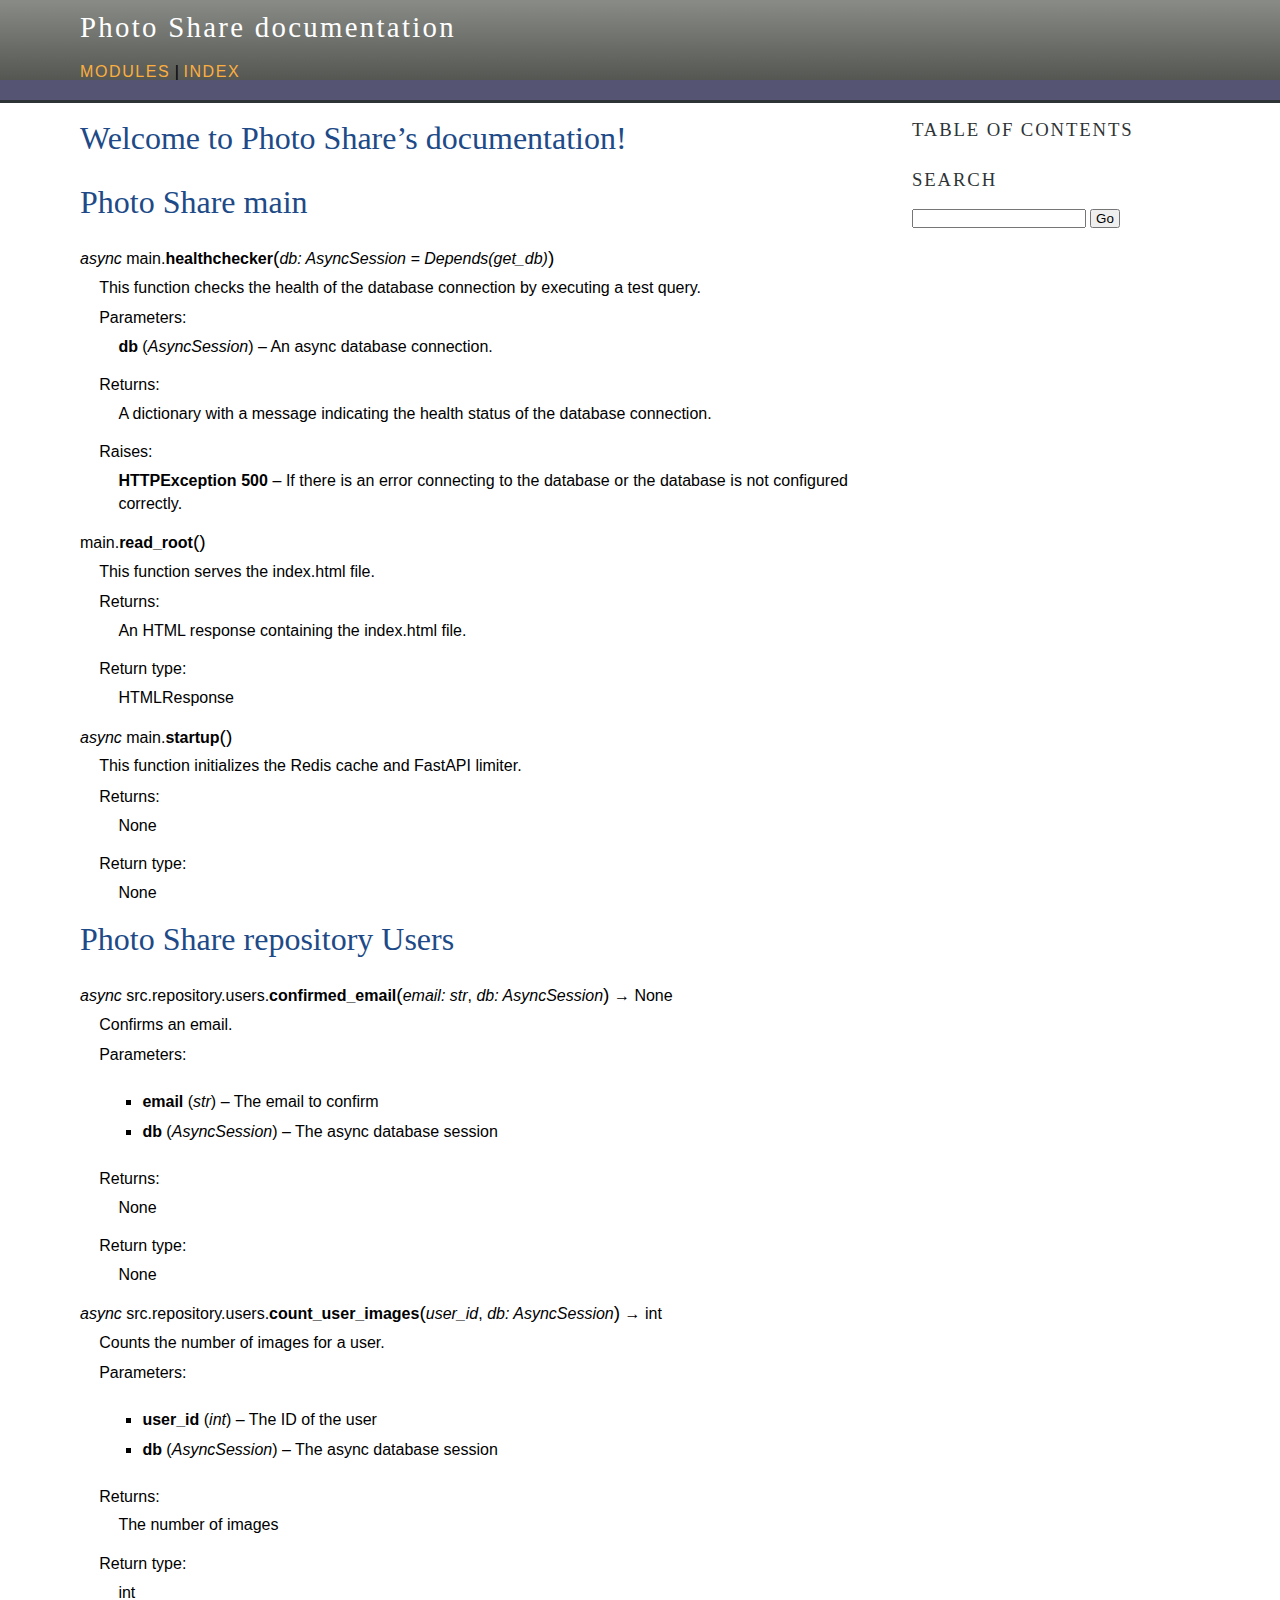
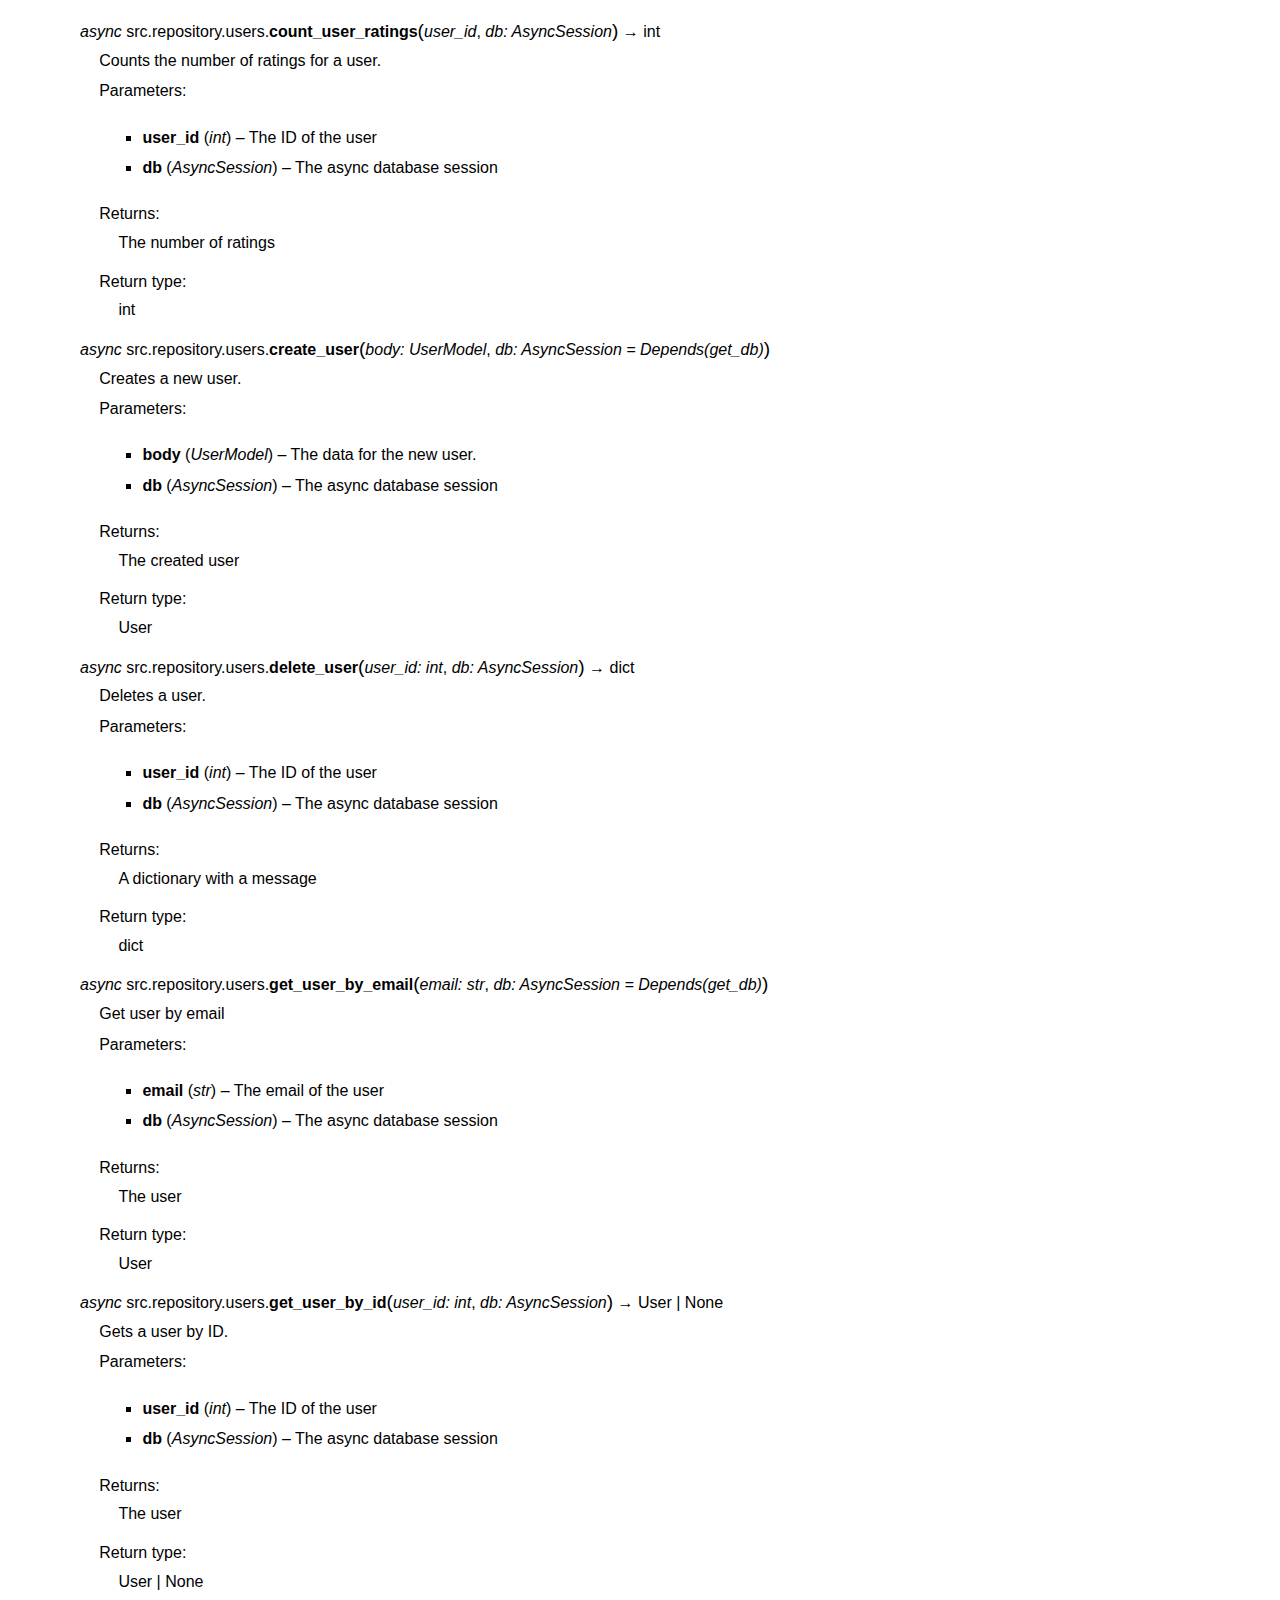
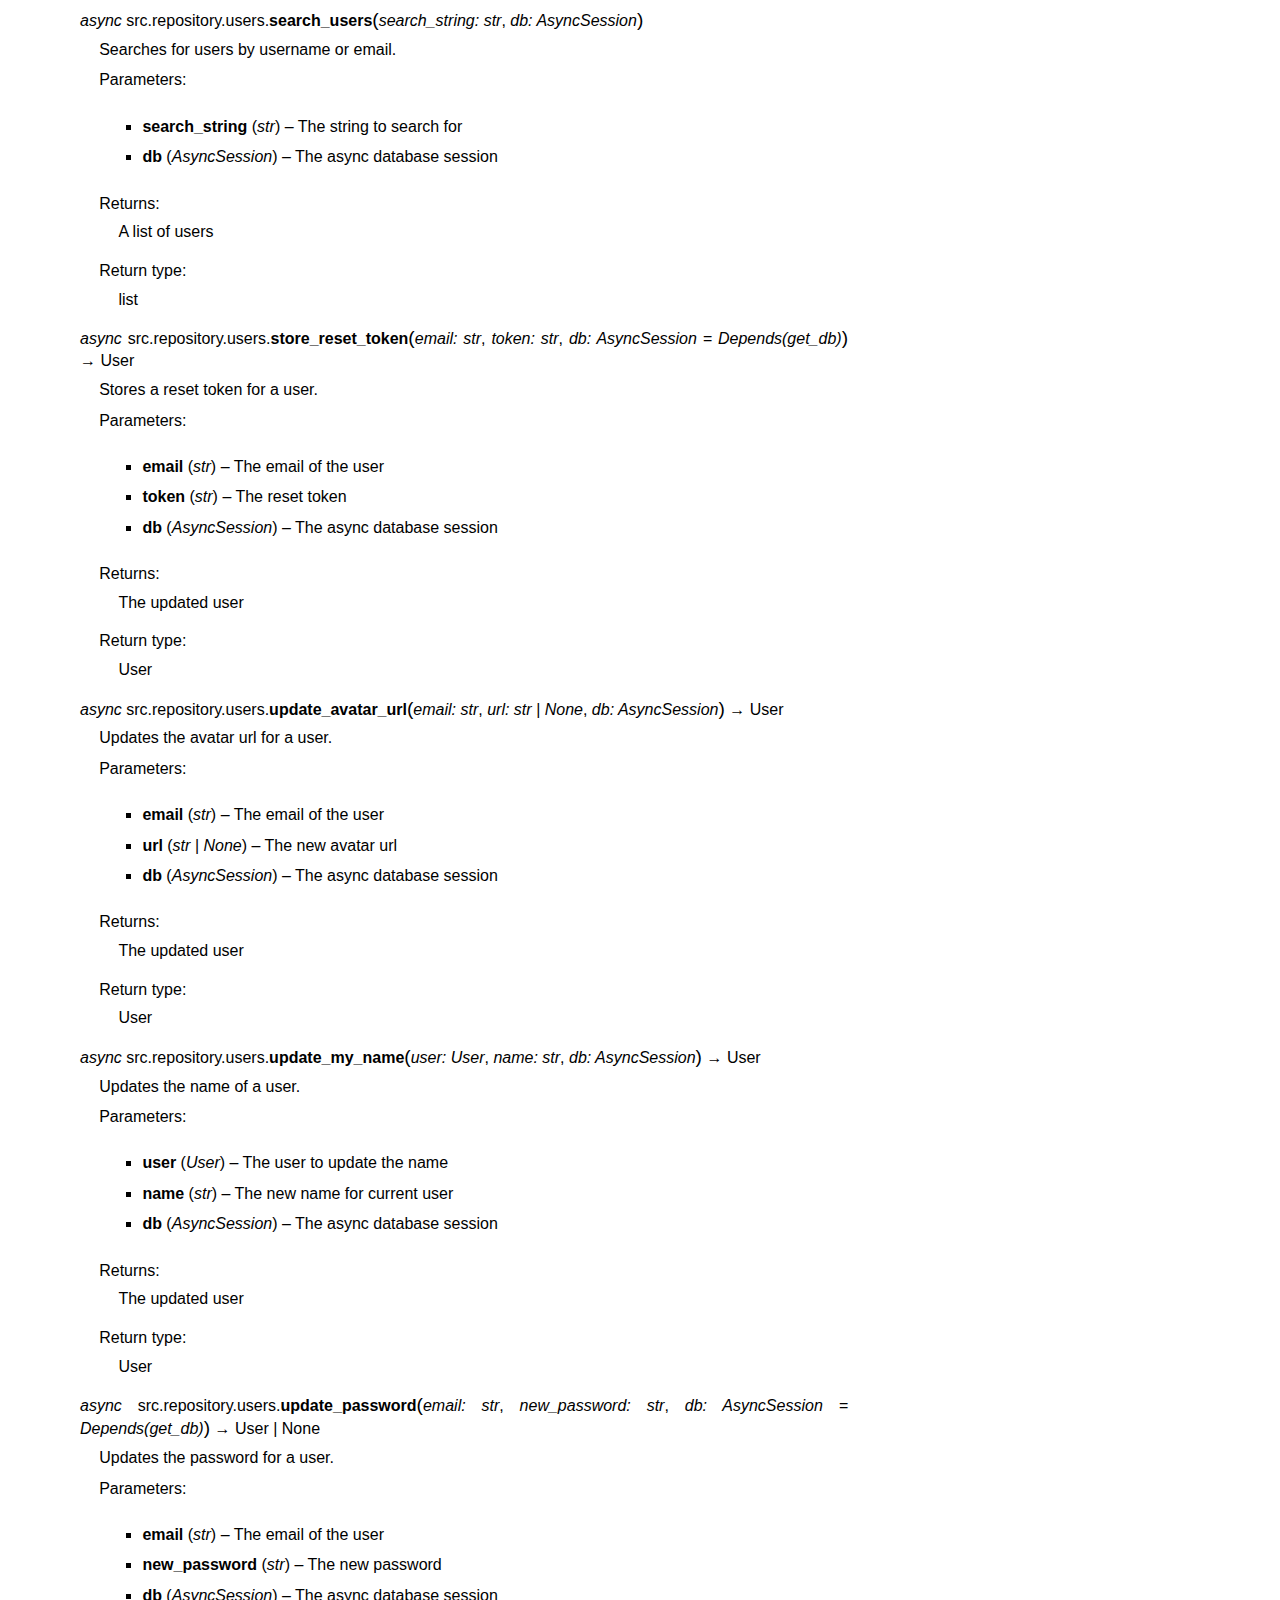
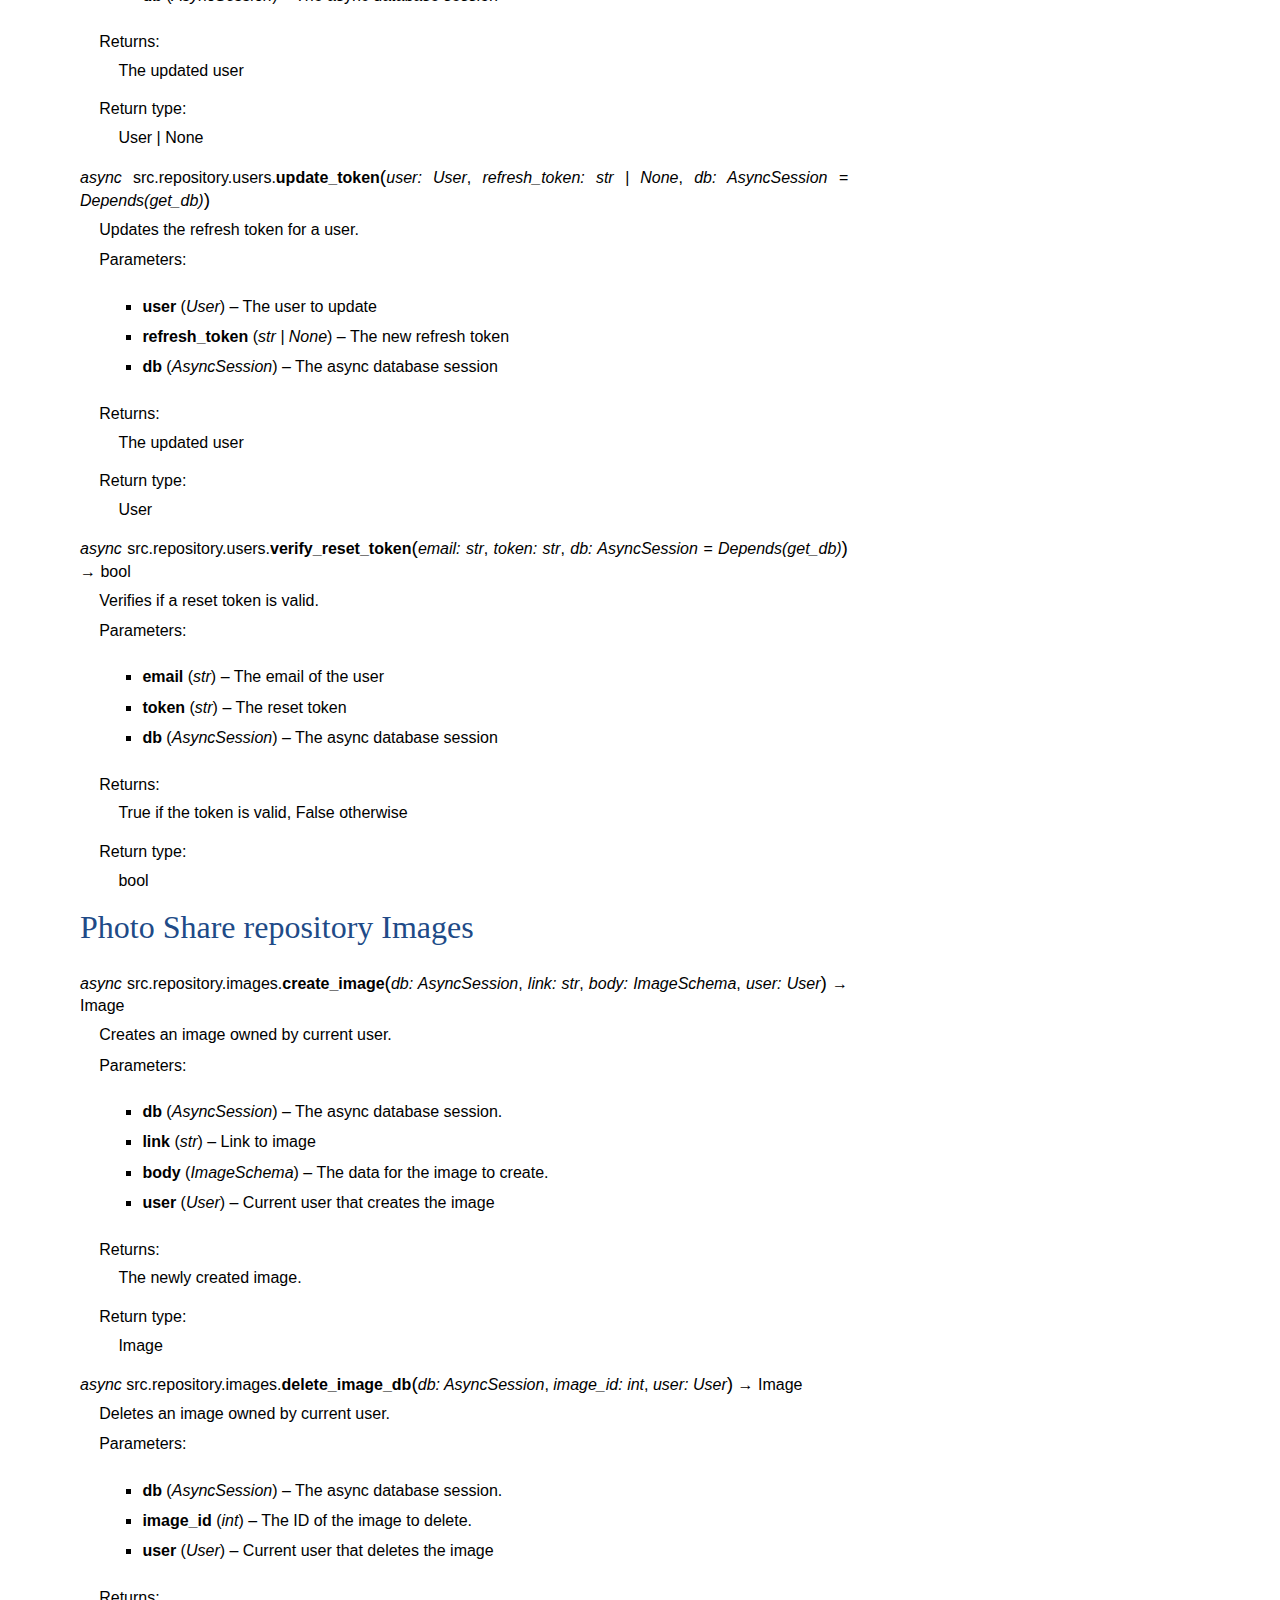
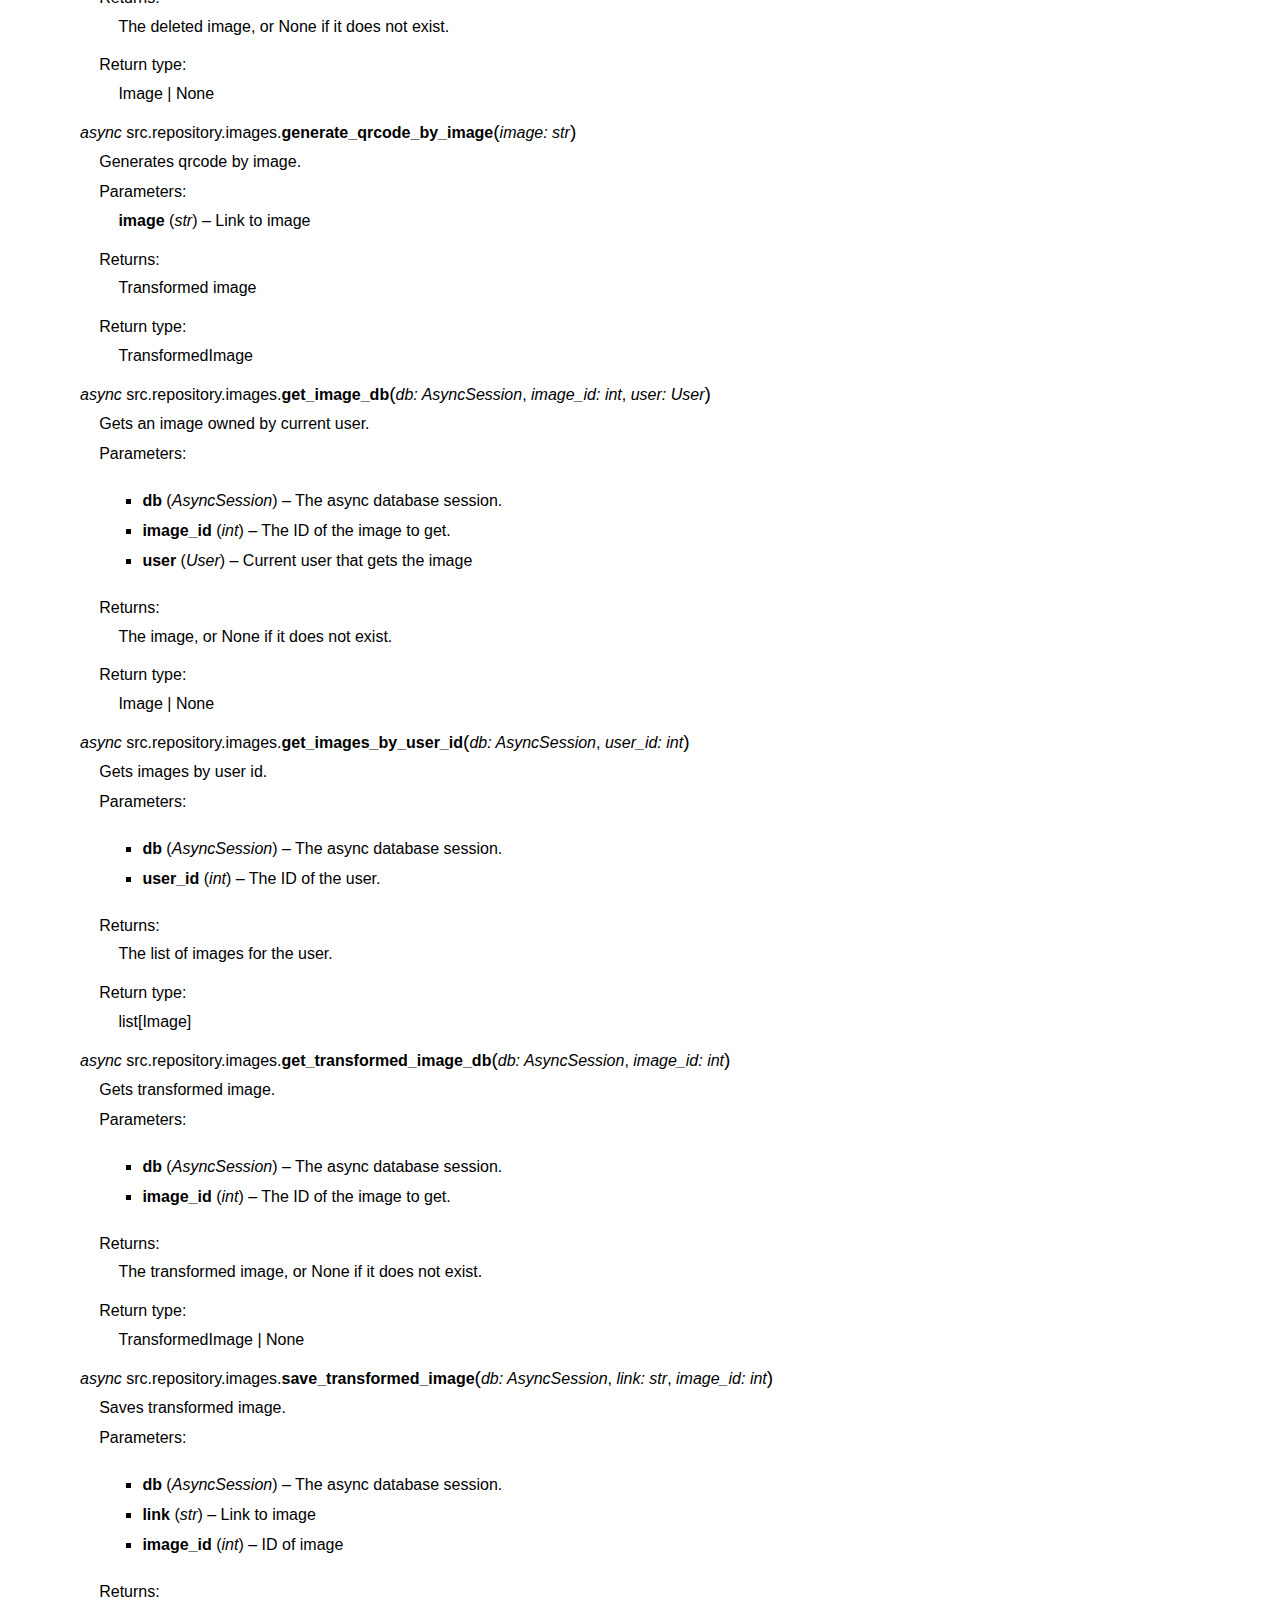
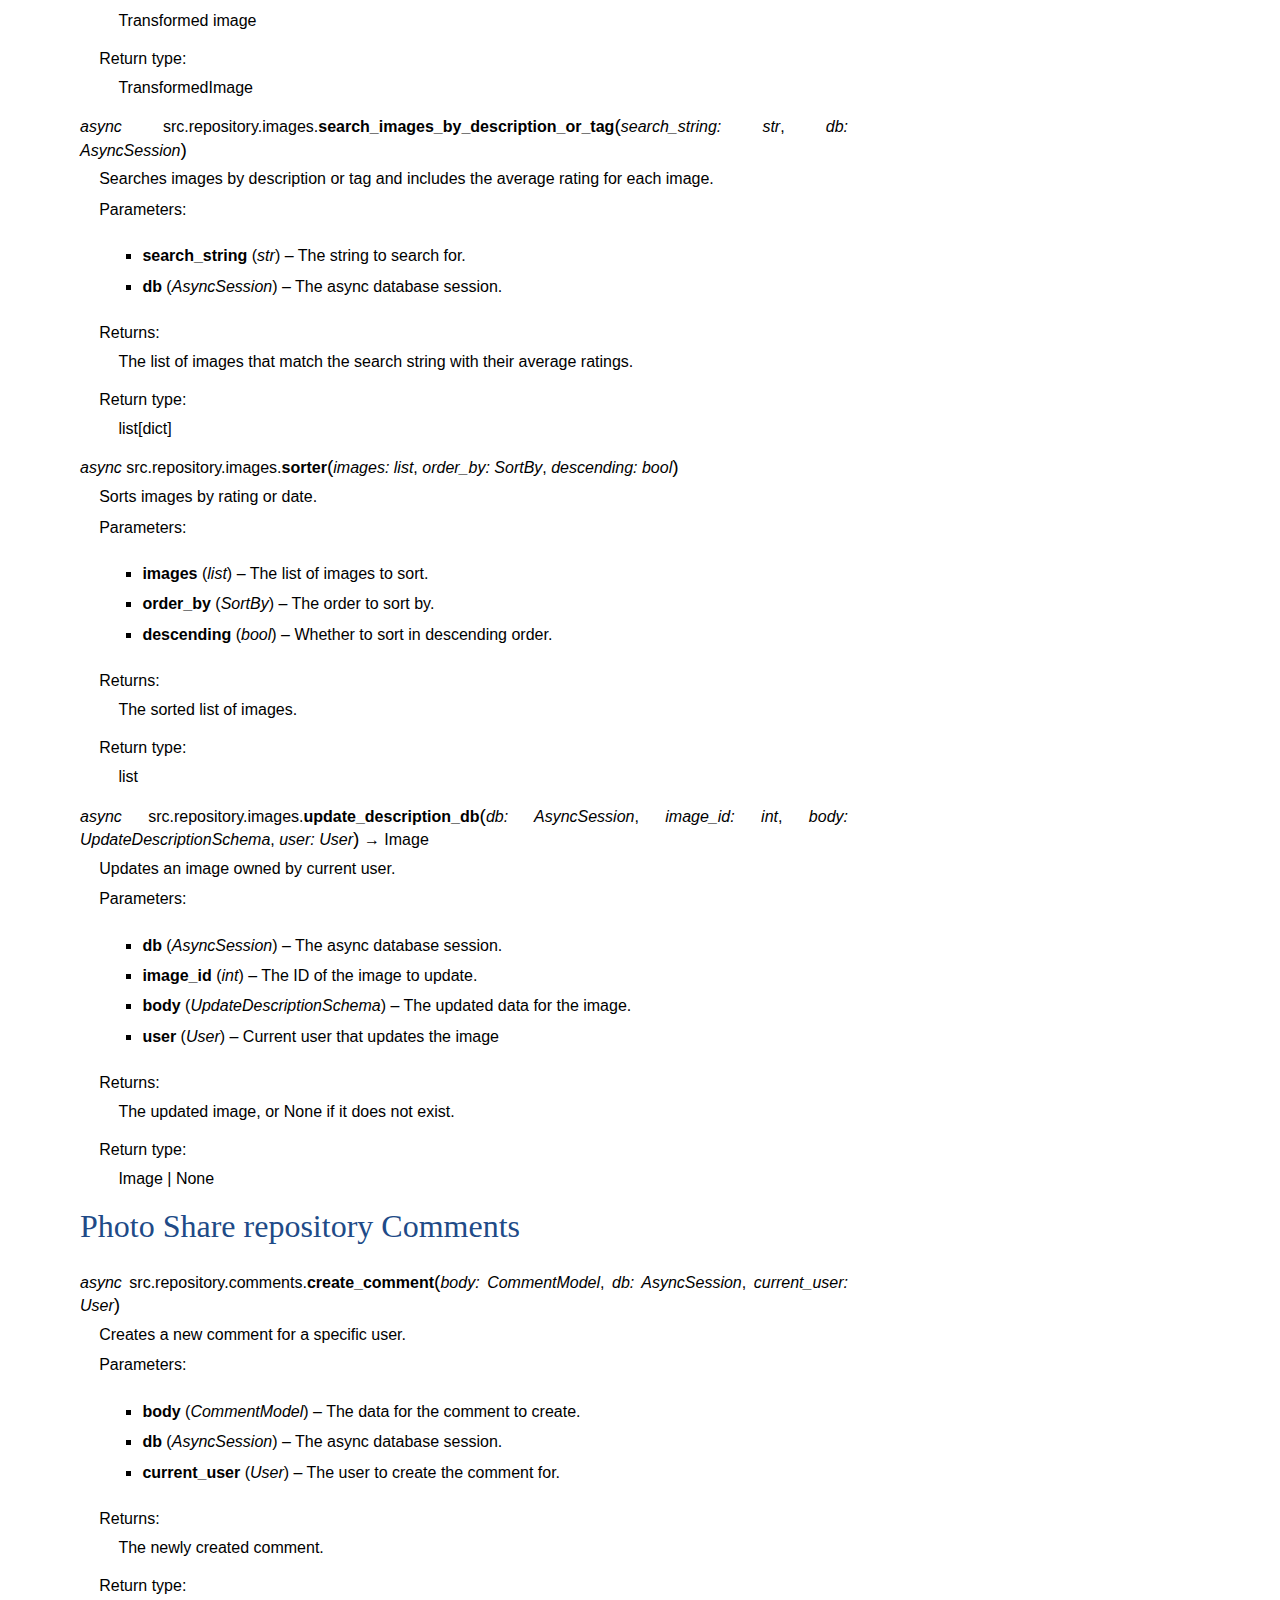
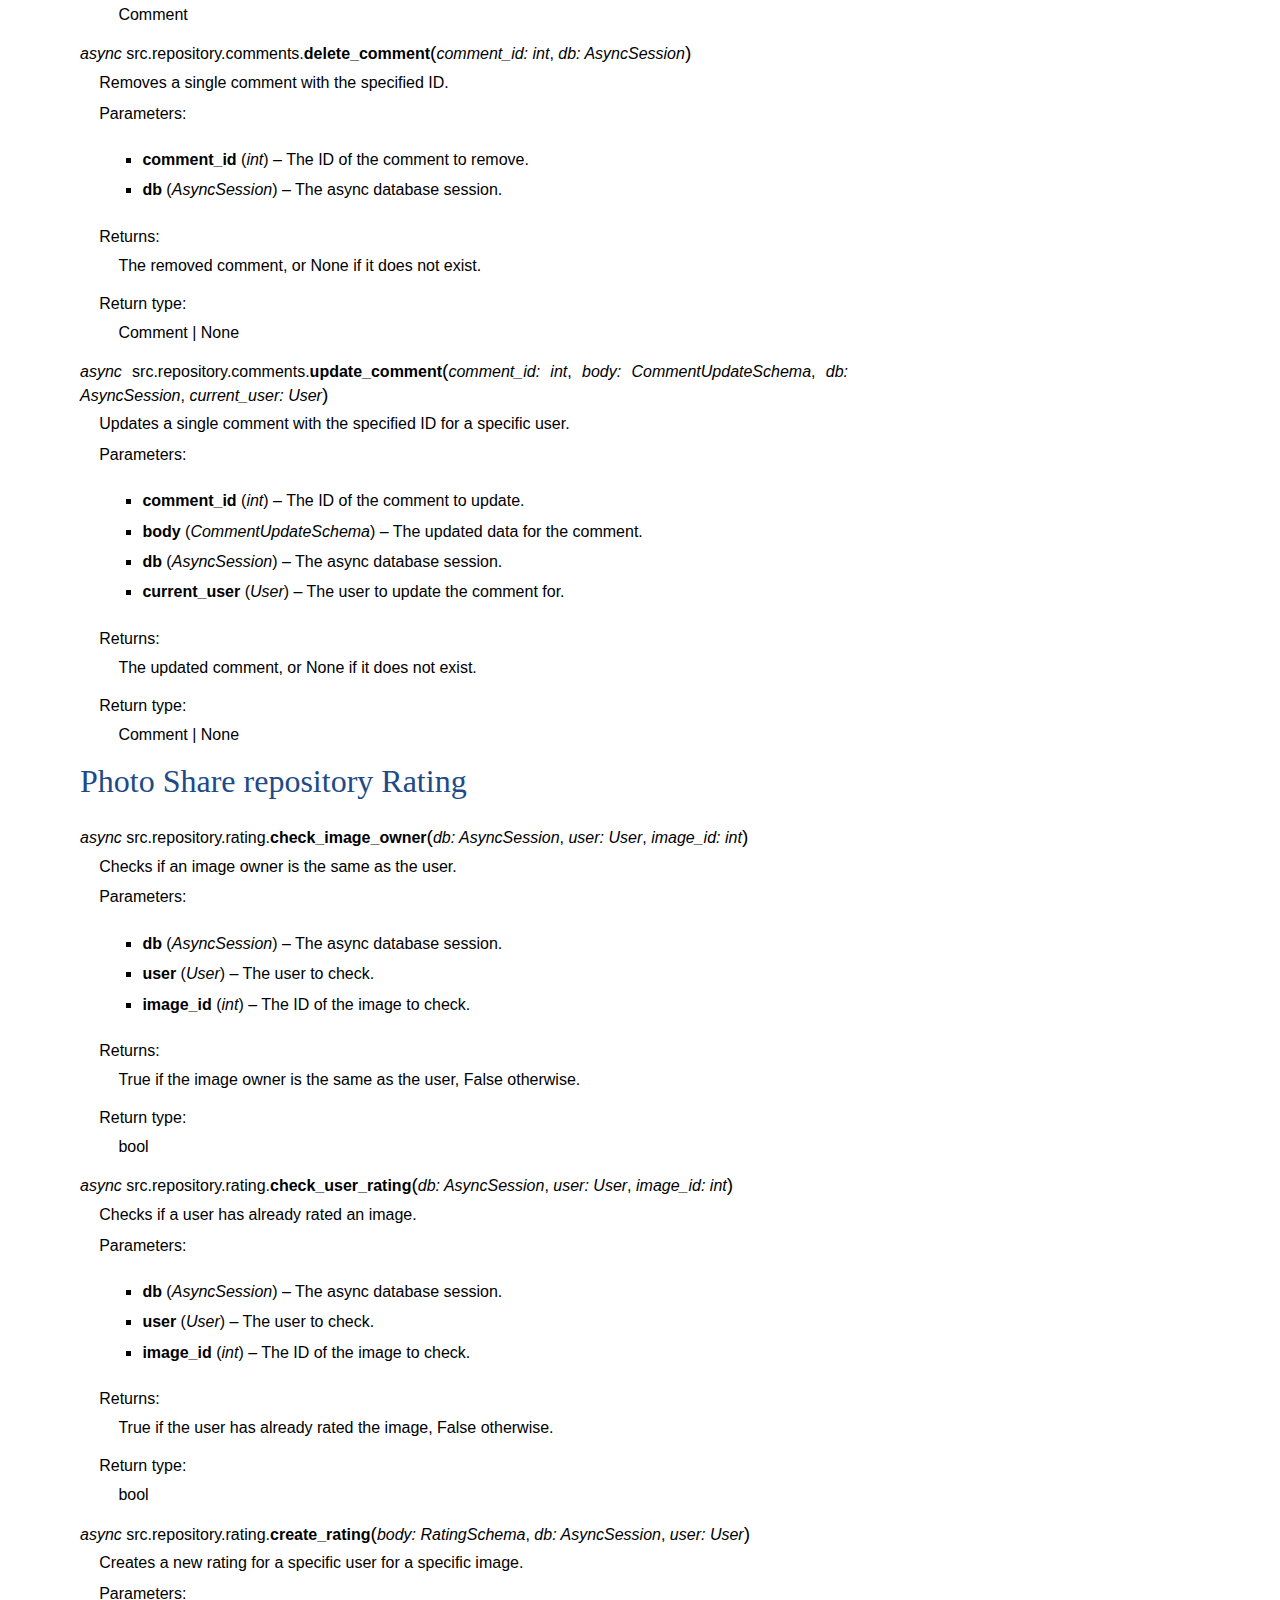
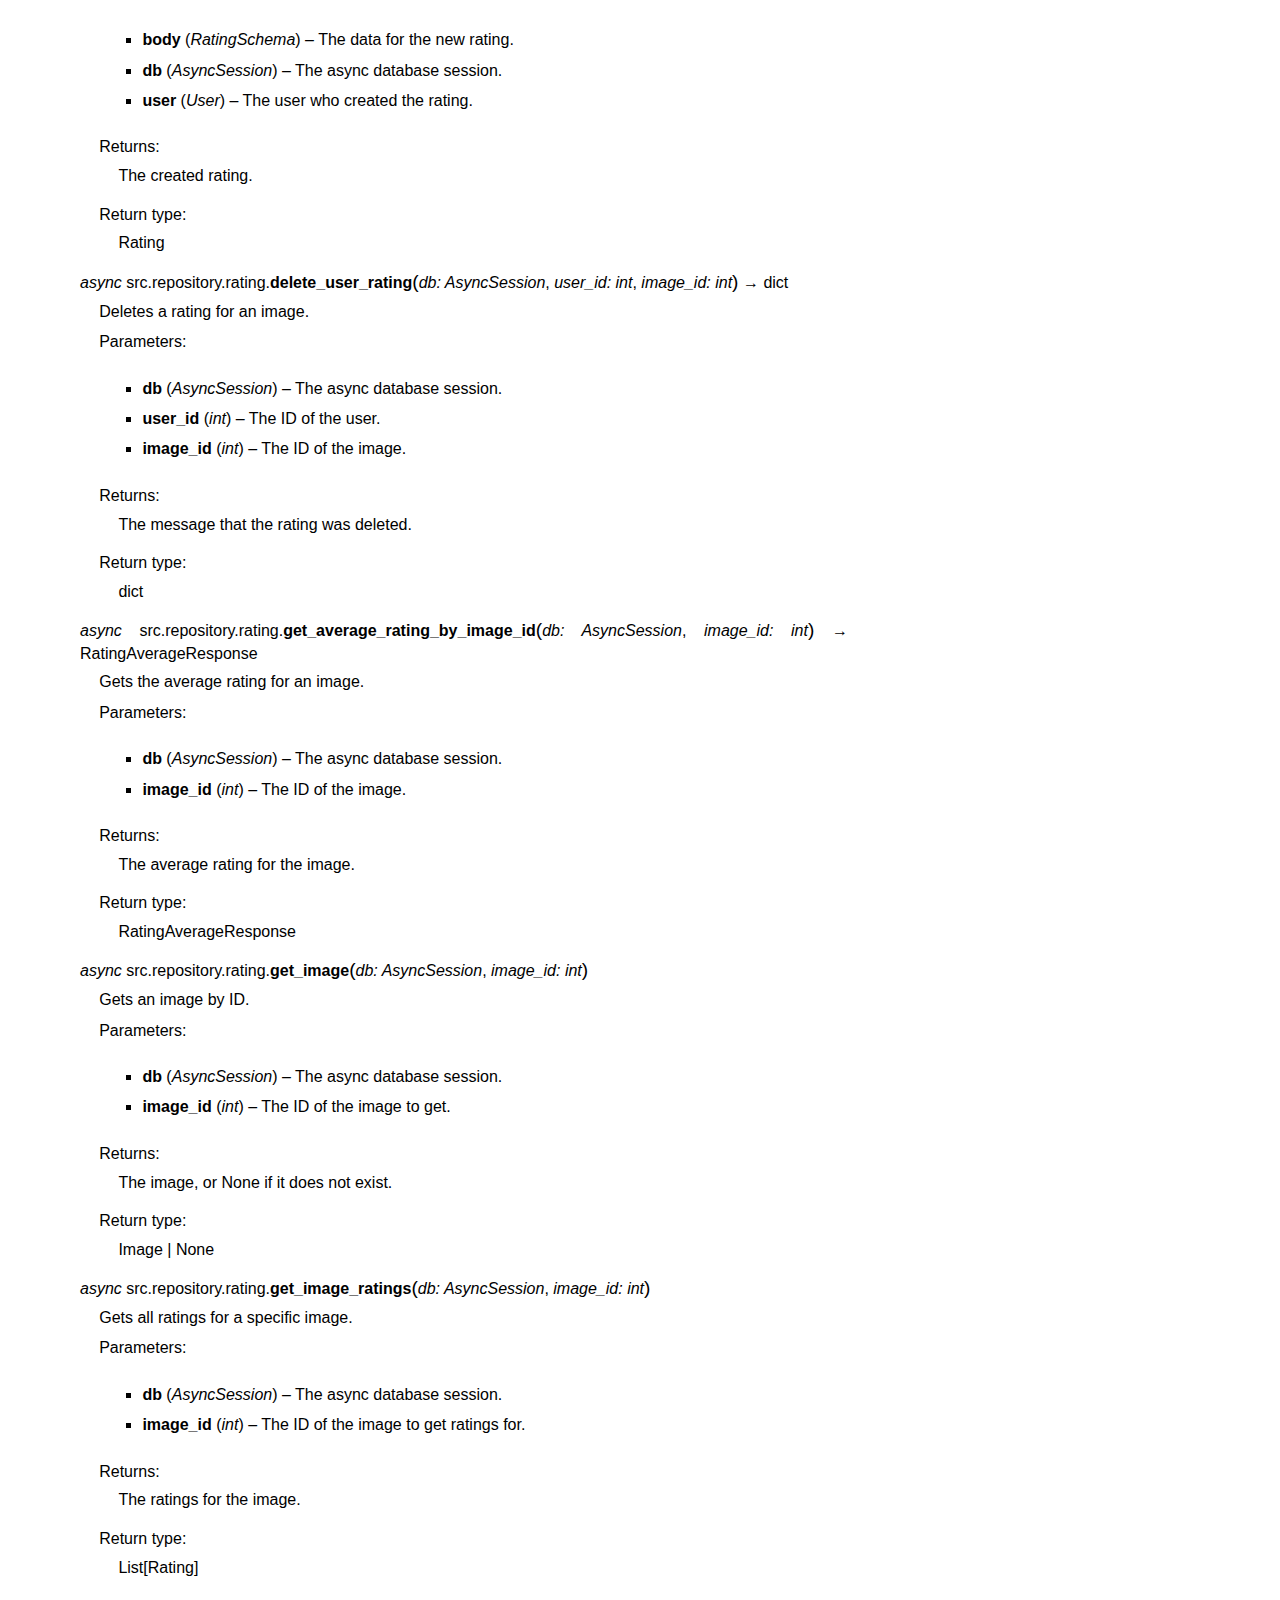
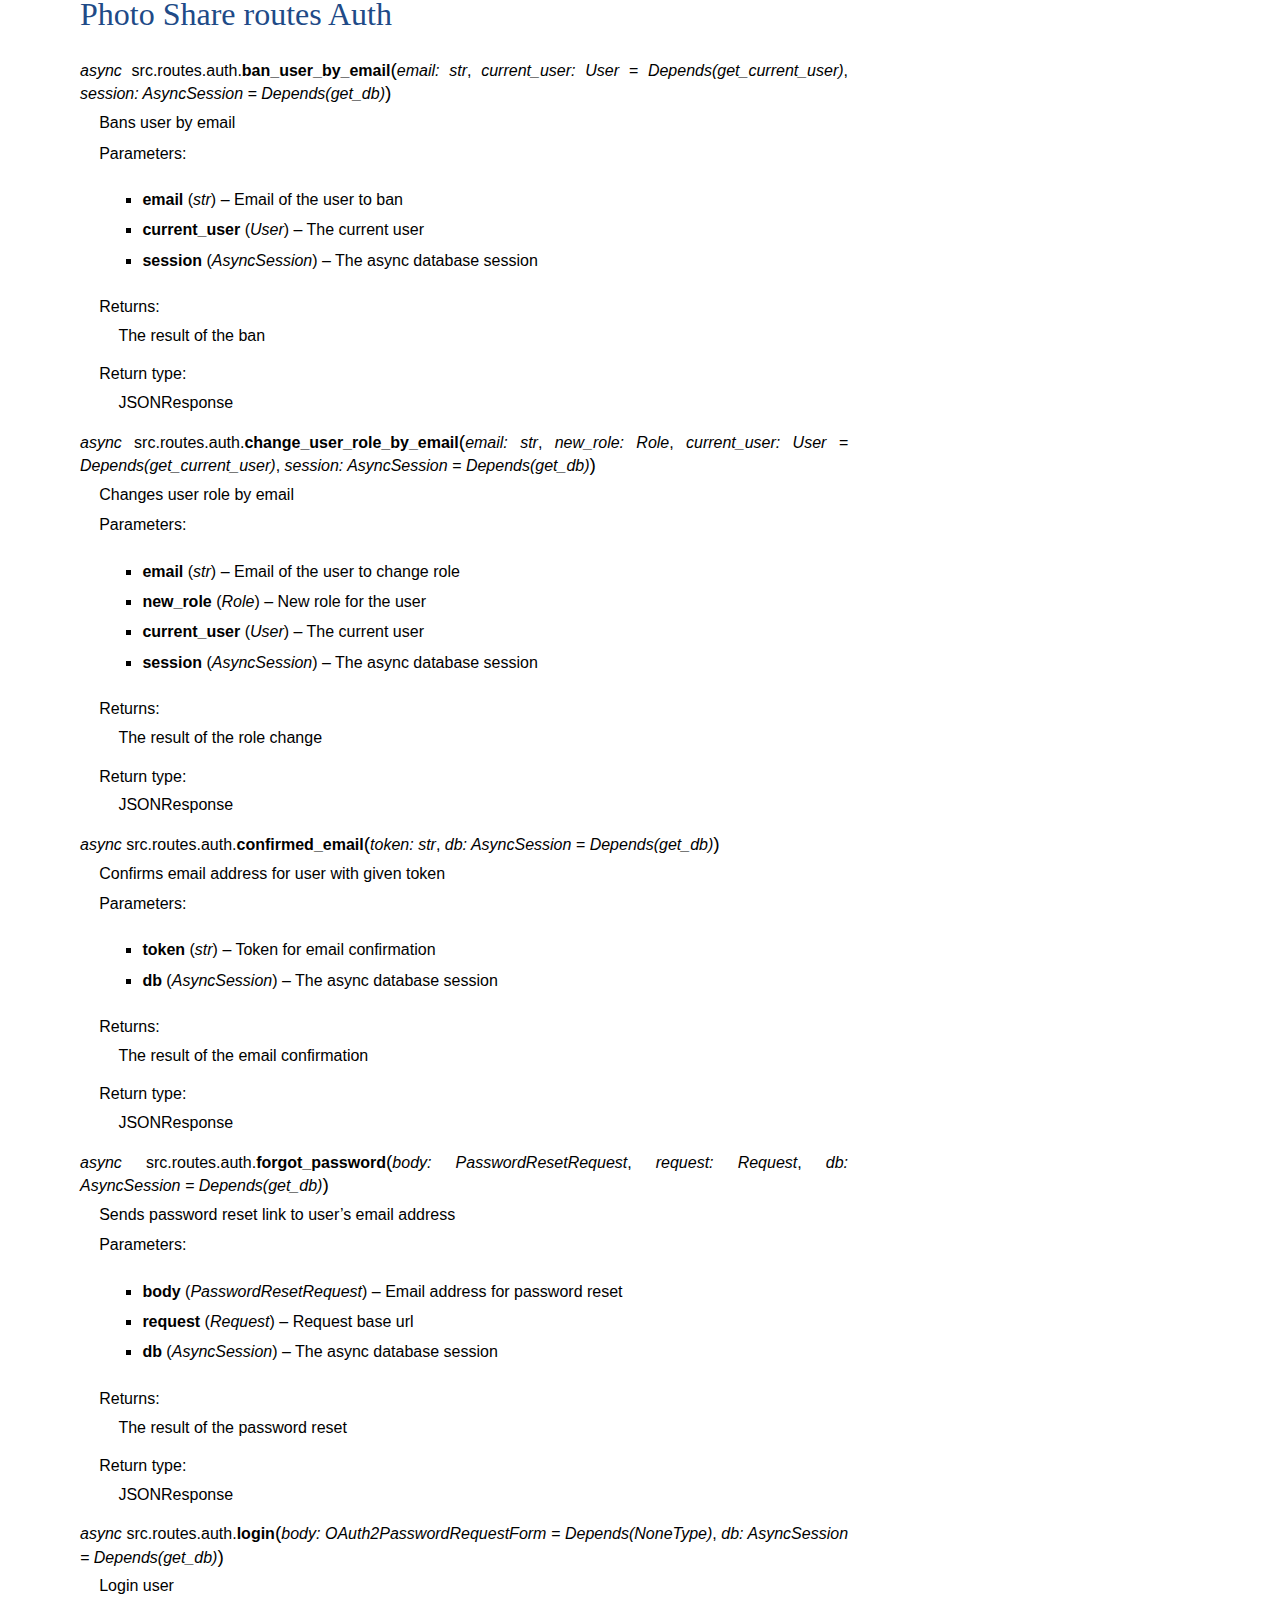
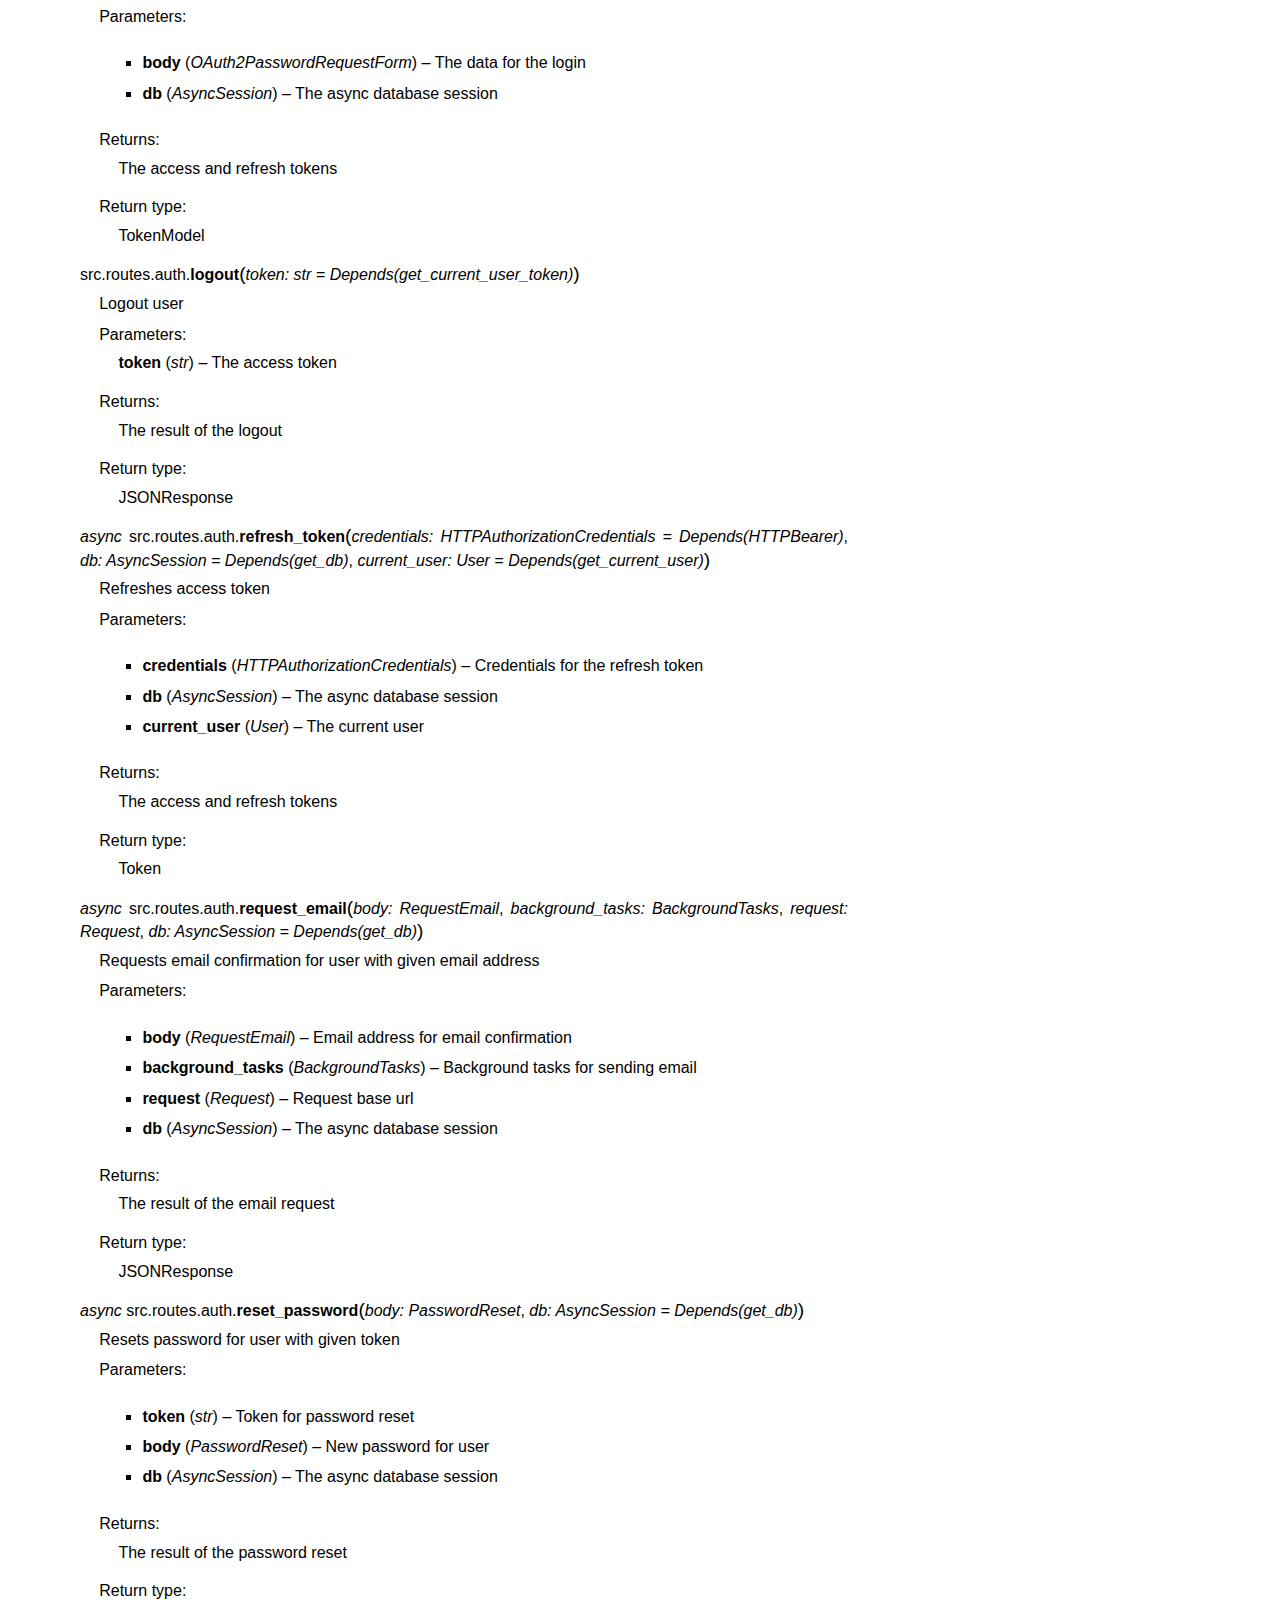
<file: docs/index.html>
<!DOCTYPE html>

<html lang="en" data-content_root="./">
  <head>
    <meta charset="utf-8" />
    <meta name="viewport" content="width=device-width, initial-scale=1.0" /><meta name="viewport" content="width=device-width, initial-scale=1" />

    <title>Welcome to Photo Share’s documentation! &#8212; Photo Share  documentation</title>
    <link rel="stylesheet" type="text/css" href="_static/pygments.css?v=a746c00c" />
    <link rel="stylesheet" type="text/css" href="_static/agogo.css?v=8513425a" />
    <script src="_static/documentation_options.js?v=5929fcd5"></script>
    <script src="_static/doctools.js?v=9a2dae69"></script>
    <script src="_static/sphinx_highlight.js?v=dc90522c"></script>
    <link rel="index" title="Index" href="genindex.html" />
    <link rel="search" title="Search" href="search.html" /> 
  </head><body>
    <div class="header-wrapper" role="banner">
      <div class="header">
        <div class="headertitle"><a
          href="#">Photo Share  documentation</a></div>
        <div class="rel" role="navigation" aria-label="related navigation">
          <a href="py-modindex.html" title="Python Module Index"
             >modules</a> |
          <a href="genindex.html" title="General Index"
             accesskey="I">index</a>
        </div>
       </div>
    </div>

    <div class="content-wrapper">
      <div class="content">
        <div class="document">
            
      <div class="documentwrapper">
        <div class="bodywrapper">
          <div class="body" role="main">
            
  <section id="welcome-to-photo-share-s-documentation">
<h1>Welcome to Photo Share’s documentation!<a class="headerlink" href="#welcome-to-photo-share-s-documentation" title="Link to this heading">¶</a></h1>
<div class="toctree-wrapper compound">
</div>
</section>
<section id="module-main">
<span id="photo-share-main"></span><h1>Photo Share main<a class="headerlink" href="#module-main" title="Link to this heading">¶</a></h1>
<dl class="py function">
<dt class="sig sig-object py" id="main.healthchecker">
<em class="property"><span class="k"><span class="pre">async</span></span><span class="w"> </span></em><span class="sig-prename descclassname"><span class="pre">main.</span></span><span class="sig-name descname"><span class="pre">healthchecker</span></span><span class="sig-paren">(</span><em class="sig-param"><span class="n"><span class="pre">db</span></span><span class="p"><span class="pre">:</span></span><span class="w"> </span><span class="n"><span class="pre">AsyncSession</span></span><span class="w"> </span><span class="o"><span class="pre">=</span></span><span class="w"> </span><span class="default_value"><span class="pre">Depends(get_db)</span></span></em><span class="sig-paren">)</span><a class="headerlink" href="#main.healthchecker" title="Link to this definition">¶</a></dt>
<dd><p>This function checks the health of the database connection by executing a test query.</p>
<dl class="field-list simple">
<dt class="field-odd">Parameters<span class="colon">:</span></dt>
<dd class="field-odd"><p><strong>db</strong> (<em>AsyncSession</em>) – An async database connection.</p>
</dd>
<dt class="field-even">Returns<span class="colon">:</span></dt>
<dd class="field-even"><p>A dictionary with a message indicating the health status of the database connection.</p>
</dd>
<dt class="field-odd">Raises<span class="colon">:</span></dt>
<dd class="field-odd"><p><strong>HTTPException 500</strong> – If there is an error connecting to the database or the database is not configured correctly.</p>
</dd>
</dl>
</dd></dl>

<dl class="py function">
<dt class="sig sig-object py" id="main.read_root">
<span class="sig-prename descclassname"><span class="pre">main.</span></span><span class="sig-name descname"><span class="pre">read_root</span></span><span class="sig-paren">(</span><span class="sig-paren">)</span><a class="headerlink" href="#main.read_root" title="Link to this definition">¶</a></dt>
<dd><p>This function serves the index.html file.</p>
<dl class="field-list simple">
<dt class="field-odd">Returns<span class="colon">:</span></dt>
<dd class="field-odd"><p>An HTML response containing the index.html file.</p>
</dd>
<dt class="field-even">Return type<span class="colon">:</span></dt>
<dd class="field-even"><p>HTMLResponse</p>
</dd>
</dl>
</dd></dl>

<dl class="py function">
<dt class="sig sig-object py" id="main.startup">
<em class="property"><span class="k"><span class="pre">async</span></span><span class="w"> </span></em><span class="sig-prename descclassname"><span class="pre">main.</span></span><span class="sig-name descname"><span class="pre">startup</span></span><span class="sig-paren">(</span><span class="sig-paren">)</span><a class="headerlink" href="#main.startup" title="Link to this definition">¶</a></dt>
<dd><p>This function initializes the Redis cache and FastAPI limiter.</p>
<dl class="field-list simple">
<dt class="field-odd">Returns<span class="colon">:</span></dt>
<dd class="field-odd"><p>None</p>
</dd>
<dt class="field-even">Return type<span class="colon">:</span></dt>
<dd class="field-even"><p>None</p>
</dd>
</dl>
</dd></dl>

</section>
<section id="module-src.repository.users">
<span id="photo-share-repository-users"></span><h1>Photo Share repository Users<a class="headerlink" href="#module-src.repository.users" title="Link to this heading">¶</a></h1>
<dl class="py function">
<dt class="sig sig-object py" id="src.repository.users.confirmed_email">
<em class="property"><span class="k"><span class="pre">async</span></span><span class="w"> </span></em><span class="sig-prename descclassname"><span class="pre">src.repository.users.</span></span><span class="sig-name descname"><span class="pre">confirmed_email</span></span><span class="sig-paren">(</span><em class="sig-param"><span class="n"><span class="pre">email</span></span><span class="p"><span class="pre">:</span></span><span class="w"> </span><span class="n"><span class="pre">str</span></span></em>, <em class="sig-param"><span class="n"><span class="pre">db</span></span><span class="p"><span class="pre">:</span></span><span class="w"> </span><span class="n"><span class="pre">AsyncSession</span></span></em><span class="sig-paren">)</span> <span class="sig-return"><span class="sig-return-icon">&#x2192;</span> <span class="sig-return-typehint"><span class="pre">None</span></span></span><a class="headerlink" href="#src.repository.users.confirmed_email" title="Link to this definition">¶</a></dt>
<dd><p>Confirms an email.</p>
<dl class="field-list simple">
<dt class="field-odd">Parameters<span class="colon">:</span></dt>
<dd class="field-odd"><ul class="simple">
<li><p><strong>email</strong> (<em>str</em>) – The email to confirm</p></li>
<li><p><strong>db</strong> (<em>AsyncSession</em>) – The async database session</p></li>
</ul>
</dd>
<dt class="field-even">Returns<span class="colon">:</span></dt>
<dd class="field-even"><p>None</p>
</dd>
<dt class="field-odd">Return type<span class="colon">:</span></dt>
<dd class="field-odd"><p>None</p>
</dd>
</dl>
</dd></dl>

<dl class="py function">
<dt class="sig sig-object py" id="src.repository.users.count_user_images">
<em class="property"><span class="k"><span class="pre">async</span></span><span class="w"> </span></em><span class="sig-prename descclassname"><span class="pre">src.repository.users.</span></span><span class="sig-name descname"><span class="pre">count_user_images</span></span><span class="sig-paren">(</span><em class="sig-param"><span class="n"><span class="pre">user_id</span></span></em>, <em class="sig-param"><span class="n"><span class="pre">db</span></span><span class="p"><span class="pre">:</span></span><span class="w"> </span><span class="n"><span class="pre">AsyncSession</span></span></em><span class="sig-paren">)</span> <span class="sig-return"><span class="sig-return-icon">&#x2192;</span> <span class="sig-return-typehint"><span class="pre">int</span></span></span><a class="headerlink" href="#src.repository.users.count_user_images" title="Link to this definition">¶</a></dt>
<dd><p>Counts the number of images for a user.</p>
<dl class="field-list simple">
<dt class="field-odd">Parameters<span class="colon">:</span></dt>
<dd class="field-odd"><ul class="simple">
<li><p><strong>user_id</strong> (<em>int</em>) – The ID of the user</p></li>
<li><p><strong>db</strong> (<em>AsyncSession</em>) – The async database session</p></li>
</ul>
</dd>
<dt class="field-even">Returns<span class="colon">:</span></dt>
<dd class="field-even"><p>The number of images</p>
</dd>
<dt class="field-odd">Return type<span class="colon">:</span></dt>
<dd class="field-odd"><p>int</p>
</dd>
</dl>
</dd></dl>

<dl class="py function">
<dt class="sig sig-object py" id="src.repository.users.count_user_ratings">
<em class="property"><span class="k"><span class="pre">async</span></span><span class="w"> </span></em><span class="sig-prename descclassname"><span class="pre">src.repository.users.</span></span><span class="sig-name descname"><span class="pre">count_user_ratings</span></span><span class="sig-paren">(</span><em class="sig-param"><span class="n"><span class="pre">user_id</span></span></em>, <em class="sig-param"><span class="n"><span class="pre">db</span></span><span class="p"><span class="pre">:</span></span><span class="w"> </span><span class="n"><span class="pre">AsyncSession</span></span></em><span class="sig-paren">)</span> <span class="sig-return"><span class="sig-return-icon">&#x2192;</span> <span class="sig-return-typehint"><span class="pre">int</span></span></span><a class="headerlink" href="#src.repository.users.count_user_ratings" title="Link to this definition">¶</a></dt>
<dd><p>Counts the number of ratings for a user.</p>
<dl class="field-list simple">
<dt class="field-odd">Parameters<span class="colon">:</span></dt>
<dd class="field-odd"><ul class="simple">
<li><p><strong>user_id</strong> (<em>int</em>) – The ID of the user</p></li>
<li><p><strong>db</strong> (<em>AsyncSession</em>) – The async database session</p></li>
</ul>
</dd>
<dt class="field-even">Returns<span class="colon">:</span></dt>
<dd class="field-even"><p>The number of ratings</p>
</dd>
<dt class="field-odd">Return type<span class="colon">:</span></dt>
<dd class="field-odd"><p>int</p>
</dd>
</dl>
</dd></dl>

<dl class="py function">
<dt class="sig sig-object py" id="src.repository.users.create_user">
<em class="property"><span class="k"><span class="pre">async</span></span><span class="w"> </span></em><span class="sig-prename descclassname"><span class="pre">src.repository.users.</span></span><span class="sig-name descname"><span class="pre">create_user</span></span><span class="sig-paren">(</span><em class="sig-param"><span class="n"><span class="pre">body</span></span><span class="p"><span class="pre">:</span></span><span class="w"> </span><span class="n"><span class="pre">UserModel</span></span></em>, <em class="sig-param"><span class="n"><span class="pre">db</span></span><span class="p"><span class="pre">:</span></span><span class="w"> </span><span class="n"><span class="pre">AsyncSession</span></span><span class="w"> </span><span class="o"><span class="pre">=</span></span><span class="w"> </span><span class="default_value"><span class="pre">Depends(get_db)</span></span></em><span class="sig-paren">)</span><a class="headerlink" href="#src.repository.users.create_user" title="Link to this definition">¶</a></dt>
<dd><p>Creates a new user.</p>
<dl class="field-list simple">
<dt class="field-odd">Parameters<span class="colon">:</span></dt>
<dd class="field-odd"><ul class="simple">
<li><p><strong>body</strong> (<em>UserModel</em>) – The data for the new user.</p></li>
<li><p><strong>db</strong> (<em>AsyncSession</em>) – The async database session</p></li>
</ul>
</dd>
<dt class="field-even">Returns<span class="colon">:</span></dt>
<dd class="field-even"><p>The created user</p>
</dd>
<dt class="field-odd">Return type<span class="colon">:</span></dt>
<dd class="field-odd"><p>User</p>
</dd>
</dl>
</dd></dl>

<dl class="py function">
<dt class="sig sig-object py" id="src.repository.users.delete_user">
<em class="property"><span class="k"><span class="pre">async</span></span><span class="w"> </span></em><span class="sig-prename descclassname"><span class="pre">src.repository.users.</span></span><span class="sig-name descname"><span class="pre">delete_user</span></span><span class="sig-paren">(</span><em class="sig-param"><span class="n"><span class="pre">user_id</span></span><span class="p"><span class="pre">:</span></span><span class="w"> </span><span class="n"><span class="pre">int</span></span></em>, <em class="sig-param"><span class="n"><span class="pre">db</span></span><span class="p"><span class="pre">:</span></span><span class="w"> </span><span class="n"><span class="pre">AsyncSession</span></span></em><span class="sig-paren">)</span> <span class="sig-return"><span class="sig-return-icon">&#x2192;</span> <span class="sig-return-typehint"><span class="pre">dict</span></span></span><a class="headerlink" href="#src.repository.users.delete_user" title="Link to this definition">¶</a></dt>
<dd><p>Deletes a user.</p>
<dl class="field-list simple">
<dt class="field-odd">Parameters<span class="colon">:</span></dt>
<dd class="field-odd"><ul class="simple">
<li><p><strong>user_id</strong> (<em>int</em>) – The ID of the user</p></li>
<li><p><strong>db</strong> (<em>AsyncSession</em>) – The async database session</p></li>
</ul>
</dd>
<dt class="field-even">Returns<span class="colon">:</span></dt>
<dd class="field-even"><p>A dictionary with a message</p>
</dd>
<dt class="field-odd">Return type<span class="colon">:</span></dt>
<dd class="field-odd"><p>dict</p>
</dd>
</dl>
</dd></dl>

<dl class="py function">
<dt class="sig sig-object py" id="src.repository.users.get_user_by_email">
<em class="property"><span class="k"><span class="pre">async</span></span><span class="w"> </span></em><span class="sig-prename descclassname"><span class="pre">src.repository.users.</span></span><span class="sig-name descname"><span class="pre">get_user_by_email</span></span><span class="sig-paren">(</span><em class="sig-param"><span class="n"><span class="pre">email</span></span><span class="p"><span class="pre">:</span></span><span class="w"> </span><span class="n"><span class="pre">str</span></span></em>, <em class="sig-param"><span class="n"><span class="pre">db</span></span><span class="p"><span class="pre">:</span></span><span class="w"> </span><span class="n"><span class="pre">AsyncSession</span></span><span class="w"> </span><span class="o"><span class="pre">=</span></span><span class="w"> </span><span class="default_value"><span class="pre">Depends(get_db)</span></span></em><span class="sig-paren">)</span><a class="headerlink" href="#src.repository.users.get_user_by_email" title="Link to this definition">¶</a></dt>
<dd><p>Get user by email</p>
<dl class="field-list simple">
<dt class="field-odd">Parameters<span class="colon">:</span></dt>
<dd class="field-odd"><ul class="simple">
<li><p><strong>email</strong> (<em>str</em>) – The email of the user</p></li>
<li><p><strong>db</strong> (<em>AsyncSession</em>) – The async database session</p></li>
</ul>
</dd>
<dt class="field-even">Returns<span class="colon">:</span></dt>
<dd class="field-even"><p>The user</p>
</dd>
<dt class="field-odd">Return type<span class="colon">:</span></dt>
<dd class="field-odd"><p>User</p>
</dd>
</dl>
</dd></dl>

<dl class="py function">
<dt class="sig sig-object py" id="src.repository.users.get_user_by_id">
<em class="property"><span class="k"><span class="pre">async</span></span><span class="w"> </span></em><span class="sig-prename descclassname"><span class="pre">src.repository.users.</span></span><span class="sig-name descname"><span class="pre">get_user_by_id</span></span><span class="sig-paren">(</span><em class="sig-param"><span class="n"><span class="pre">user_id</span></span><span class="p"><span class="pre">:</span></span><span class="w"> </span><span class="n"><span class="pre">int</span></span></em>, <em class="sig-param"><span class="n"><span class="pre">db</span></span><span class="p"><span class="pre">:</span></span><span class="w"> </span><span class="n"><span class="pre">AsyncSession</span></span></em><span class="sig-paren">)</span> <span class="sig-return"><span class="sig-return-icon">&#x2192;</span> <span class="sig-return-typehint"><span class="pre">User</span><span class="w"> </span><span class="p"><span class="pre">|</span></span><span class="w"> </span><span class="pre">None</span></span></span><a class="headerlink" href="#src.repository.users.get_user_by_id" title="Link to this definition">¶</a></dt>
<dd><p>Gets a user by ID.</p>
<dl class="field-list simple">
<dt class="field-odd">Parameters<span class="colon">:</span></dt>
<dd class="field-odd"><ul class="simple">
<li><p><strong>user_id</strong> (<em>int</em>) – The ID of the user</p></li>
<li><p><strong>db</strong> (<em>AsyncSession</em>) – The async database session</p></li>
</ul>
</dd>
<dt class="field-even">Returns<span class="colon">:</span></dt>
<dd class="field-even"><p>The user</p>
</dd>
<dt class="field-odd">Return type<span class="colon">:</span></dt>
<dd class="field-odd"><p>User | None</p>
</dd>
</dl>
</dd></dl>

<dl class="py function">
<dt class="sig sig-object py" id="src.repository.users.search_users">
<em class="property"><span class="k"><span class="pre">async</span></span><span class="w"> </span></em><span class="sig-prename descclassname"><span class="pre">src.repository.users.</span></span><span class="sig-name descname"><span class="pre">search_users</span></span><span class="sig-paren">(</span><em class="sig-param"><span class="n"><span class="pre">search_string</span></span><span class="p"><span class="pre">:</span></span><span class="w"> </span><span class="n"><span class="pre">str</span></span></em>, <em class="sig-param"><span class="n"><span class="pre">db</span></span><span class="p"><span class="pre">:</span></span><span class="w"> </span><span class="n"><span class="pre">AsyncSession</span></span></em><span class="sig-paren">)</span><a class="headerlink" href="#src.repository.users.search_users" title="Link to this definition">¶</a></dt>
<dd><p>Searches for users by username or email.</p>
<dl class="field-list simple">
<dt class="field-odd">Parameters<span class="colon">:</span></dt>
<dd class="field-odd"><ul class="simple">
<li><p><strong>search_string</strong> (<em>str</em>) – The string to search for</p></li>
<li><p><strong>db</strong> (<em>AsyncSession</em>) – The async database session</p></li>
</ul>
</dd>
<dt class="field-even">Returns<span class="colon">:</span></dt>
<dd class="field-even"><p>A list of users</p>
</dd>
<dt class="field-odd">Return type<span class="colon">:</span></dt>
<dd class="field-odd"><p>list</p>
</dd>
</dl>
</dd></dl>

<dl class="py function">
<dt class="sig sig-object py" id="src.repository.users.store_reset_token">
<em class="property"><span class="k"><span class="pre">async</span></span><span class="w"> </span></em><span class="sig-prename descclassname"><span class="pre">src.repository.users.</span></span><span class="sig-name descname"><span class="pre">store_reset_token</span></span><span class="sig-paren">(</span><em class="sig-param"><span class="n"><span class="pre">email</span></span><span class="p"><span class="pre">:</span></span><span class="w"> </span><span class="n"><span class="pre">str</span></span></em>, <em class="sig-param"><span class="n"><span class="pre">token</span></span><span class="p"><span class="pre">:</span></span><span class="w"> </span><span class="n"><span class="pre">str</span></span></em>, <em class="sig-param"><span class="n"><span class="pre">db</span></span><span class="p"><span class="pre">:</span></span><span class="w"> </span><span class="n"><span class="pre">AsyncSession</span></span><span class="w"> </span><span class="o"><span class="pre">=</span></span><span class="w"> </span><span class="default_value"><span class="pre">Depends(get_db)</span></span></em><span class="sig-paren">)</span> <span class="sig-return"><span class="sig-return-icon">&#x2192;</span> <span class="sig-return-typehint"><span class="pre">User</span></span></span><a class="headerlink" href="#src.repository.users.store_reset_token" title="Link to this definition">¶</a></dt>
<dd><p>Stores a reset token for a user.</p>
<dl class="field-list simple">
<dt class="field-odd">Parameters<span class="colon">:</span></dt>
<dd class="field-odd"><ul class="simple">
<li><p><strong>email</strong> (<em>str</em>) – The email of the user</p></li>
<li><p><strong>token</strong> (<em>str</em>) – The reset token</p></li>
<li><p><strong>db</strong> (<em>AsyncSession</em>) – The async database session</p></li>
</ul>
</dd>
<dt class="field-even">Returns<span class="colon">:</span></dt>
<dd class="field-even"><p>The updated user</p>
</dd>
<dt class="field-odd">Return type<span class="colon">:</span></dt>
<dd class="field-odd"><p>User</p>
</dd>
</dl>
</dd></dl>

<dl class="py function">
<dt class="sig sig-object py" id="src.repository.users.update_avatar_url">
<em class="property"><span class="k"><span class="pre">async</span></span><span class="w"> </span></em><span class="sig-prename descclassname"><span class="pre">src.repository.users.</span></span><span class="sig-name descname"><span class="pre">update_avatar_url</span></span><span class="sig-paren">(</span><em class="sig-param"><span class="n"><span class="pre">email</span></span><span class="p"><span class="pre">:</span></span><span class="w"> </span><span class="n"><span class="pre">str</span></span></em>, <em class="sig-param"><span class="n"><span class="pre">url</span></span><span class="p"><span class="pre">:</span></span><span class="w"> </span><span class="n"><span class="pre">str</span><span class="w"> </span><span class="p"><span class="pre">|</span></span><span class="w"> </span><span class="pre">None</span></span></em>, <em class="sig-param"><span class="n"><span class="pre">db</span></span><span class="p"><span class="pre">:</span></span><span class="w"> </span><span class="n"><span class="pre">AsyncSession</span></span></em><span class="sig-paren">)</span> <span class="sig-return"><span class="sig-return-icon">&#x2192;</span> <span class="sig-return-typehint"><span class="pre">User</span></span></span><a class="headerlink" href="#src.repository.users.update_avatar_url" title="Link to this definition">¶</a></dt>
<dd><p>Updates the avatar url for a user.</p>
<dl class="field-list simple">
<dt class="field-odd">Parameters<span class="colon">:</span></dt>
<dd class="field-odd"><ul class="simple">
<li><p><strong>email</strong> (<em>str</em>) – The email of the user</p></li>
<li><p><strong>url</strong> (<em>str</em><em> | </em><em>None</em>) – The new avatar url</p></li>
<li><p><strong>db</strong> (<em>AsyncSession</em>) – The async database session</p></li>
</ul>
</dd>
<dt class="field-even">Returns<span class="colon">:</span></dt>
<dd class="field-even"><p>The updated user</p>
</dd>
<dt class="field-odd">Return type<span class="colon">:</span></dt>
<dd class="field-odd"><p>User</p>
</dd>
</dl>
</dd></dl>

<dl class="py function">
<dt class="sig sig-object py" id="src.repository.users.update_my_name">
<em class="property"><span class="k"><span class="pre">async</span></span><span class="w"> </span></em><span class="sig-prename descclassname"><span class="pre">src.repository.users.</span></span><span class="sig-name descname"><span class="pre">update_my_name</span></span><span class="sig-paren">(</span><em class="sig-param"><span class="n"><span class="pre">user</span></span><span class="p"><span class="pre">:</span></span><span class="w"> </span><span class="n"><span class="pre">User</span></span></em>, <em class="sig-param"><span class="n"><span class="pre">name</span></span><span class="p"><span class="pre">:</span></span><span class="w"> </span><span class="n"><span class="pre">str</span></span></em>, <em class="sig-param"><span class="n"><span class="pre">db</span></span><span class="p"><span class="pre">:</span></span><span class="w"> </span><span class="n"><span class="pre">AsyncSession</span></span></em><span class="sig-paren">)</span> <span class="sig-return"><span class="sig-return-icon">&#x2192;</span> <span class="sig-return-typehint"><span class="pre">User</span></span></span><a class="headerlink" href="#src.repository.users.update_my_name" title="Link to this definition">¶</a></dt>
<dd><p>Updates the name of a user.</p>
<dl class="field-list simple">
<dt class="field-odd">Parameters<span class="colon">:</span></dt>
<dd class="field-odd"><ul class="simple">
<li><p><strong>user</strong> (<em>User</em>) – The user to update the name</p></li>
<li><p><strong>name</strong> (<em>str</em>) – The new name for current user</p></li>
<li><p><strong>db</strong> (<em>AsyncSession</em>) – The async database session</p></li>
</ul>
</dd>
<dt class="field-even">Returns<span class="colon">:</span></dt>
<dd class="field-even"><p>The updated user</p>
</dd>
<dt class="field-odd">Return type<span class="colon">:</span></dt>
<dd class="field-odd"><p>User</p>
</dd>
</dl>
</dd></dl>

<dl class="py function">
<dt class="sig sig-object py" id="src.repository.users.update_password">
<em class="property"><span class="k"><span class="pre">async</span></span><span class="w"> </span></em><span class="sig-prename descclassname"><span class="pre">src.repository.users.</span></span><span class="sig-name descname"><span class="pre">update_password</span></span><span class="sig-paren">(</span><em class="sig-param"><span class="n"><span class="pre">email</span></span><span class="p"><span class="pre">:</span></span><span class="w"> </span><span class="n"><span class="pre">str</span></span></em>, <em class="sig-param"><span class="n"><span class="pre">new_password</span></span><span class="p"><span class="pre">:</span></span><span class="w"> </span><span class="n"><span class="pre">str</span></span></em>, <em class="sig-param"><span class="n"><span class="pre">db</span></span><span class="p"><span class="pre">:</span></span><span class="w"> </span><span class="n"><span class="pre">AsyncSession</span></span><span class="w"> </span><span class="o"><span class="pre">=</span></span><span class="w"> </span><span class="default_value"><span class="pre">Depends(get_db)</span></span></em><span class="sig-paren">)</span> <span class="sig-return"><span class="sig-return-icon">&#x2192;</span> <span class="sig-return-typehint"><span class="pre">User</span><span class="w"> </span><span class="p"><span class="pre">|</span></span><span class="w"> </span><span class="pre">None</span></span></span><a class="headerlink" href="#src.repository.users.update_password" title="Link to this definition">¶</a></dt>
<dd><p>Updates the password for a user.</p>
<dl class="field-list simple">
<dt class="field-odd">Parameters<span class="colon">:</span></dt>
<dd class="field-odd"><ul class="simple">
<li><p><strong>email</strong> (<em>str</em>) – The email of the user</p></li>
<li><p><strong>new_password</strong> (<em>str</em>) – The new password</p></li>
<li><p><strong>db</strong> (<em>AsyncSession</em>) – The async database session</p></li>
</ul>
</dd>
<dt class="field-even">Returns<span class="colon">:</span></dt>
<dd class="field-even"><p>The updated user</p>
</dd>
<dt class="field-odd">Return type<span class="colon">:</span></dt>
<dd class="field-odd"><p>User | None</p>
</dd>
</dl>
</dd></dl>

<dl class="py function">
<dt class="sig sig-object py" id="src.repository.users.update_token">
<em class="property"><span class="k"><span class="pre">async</span></span><span class="w"> </span></em><span class="sig-prename descclassname"><span class="pre">src.repository.users.</span></span><span class="sig-name descname"><span class="pre">update_token</span></span><span class="sig-paren">(</span><em class="sig-param"><span class="n"><span class="pre">user</span></span><span class="p"><span class="pre">:</span></span><span class="w"> </span><span class="n"><span class="pre">User</span></span></em>, <em class="sig-param"><span class="n"><span class="pre">refresh_token</span></span><span class="p"><span class="pre">:</span></span><span class="w"> </span><span class="n"><span class="pre">str</span><span class="w"> </span><span class="p"><span class="pre">|</span></span><span class="w"> </span><span class="pre">None</span></span></em>, <em class="sig-param"><span class="n"><span class="pre">db</span></span><span class="p"><span class="pre">:</span></span><span class="w"> </span><span class="n"><span class="pre">AsyncSession</span></span><span class="w"> </span><span class="o"><span class="pre">=</span></span><span class="w"> </span><span class="default_value"><span class="pre">Depends(get_db)</span></span></em><span class="sig-paren">)</span><a class="headerlink" href="#src.repository.users.update_token" title="Link to this definition">¶</a></dt>
<dd><p>Updates the refresh token for a user.</p>
<dl class="field-list simple">
<dt class="field-odd">Parameters<span class="colon">:</span></dt>
<dd class="field-odd"><ul class="simple">
<li><p><strong>user</strong> (<em>User</em>) – The user to update</p></li>
<li><p><strong>refresh_token</strong> (<em>str</em><em> | </em><em>None</em>) – The new refresh token</p></li>
<li><p><strong>db</strong> (<em>AsyncSession</em>) – The async database session</p></li>
</ul>
</dd>
<dt class="field-even">Returns<span class="colon">:</span></dt>
<dd class="field-even"><p>The updated user</p>
</dd>
<dt class="field-odd">Return type<span class="colon">:</span></dt>
<dd class="field-odd"><p>User</p>
</dd>
</dl>
</dd></dl>

<dl class="py function">
<dt class="sig sig-object py" id="src.repository.users.verify_reset_token">
<em class="property"><span class="k"><span class="pre">async</span></span><span class="w"> </span></em><span class="sig-prename descclassname"><span class="pre">src.repository.users.</span></span><span class="sig-name descname"><span class="pre">verify_reset_token</span></span><span class="sig-paren">(</span><em class="sig-param"><span class="n"><span class="pre">email</span></span><span class="p"><span class="pre">:</span></span><span class="w"> </span><span class="n"><span class="pre">str</span></span></em>, <em class="sig-param"><span class="n"><span class="pre">token</span></span><span class="p"><span class="pre">:</span></span><span class="w"> </span><span class="n"><span class="pre">str</span></span></em>, <em class="sig-param"><span class="n"><span class="pre">db</span></span><span class="p"><span class="pre">:</span></span><span class="w"> </span><span class="n"><span class="pre">AsyncSession</span></span><span class="w"> </span><span class="o"><span class="pre">=</span></span><span class="w"> </span><span class="default_value"><span class="pre">Depends(get_db)</span></span></em><span class="sig-paren">)</span> <span class="sig-return"><span class="sig-return-icon">&#x2192;</span> <span class="sig-return-typehint"><span class="pre">bool</span></span></span><a class="headerlink" href="#src.repository.users.verify_reset_token" title="Link to this definition">¶</a></dt>
<dd><p>Verifies if a reset token is valid.</p>
<dl class="field-list simple">
<dt class="field-odd">Parameters<span class="colon">:</span></dt>
<dd class="field-odd"><ul class="simple">
<li><p><strong>email</strong> (<em>str</em>) – The email of the user</p></li>
<li><p><strong>token</strong> (<em>str</em>) – The reset token</p></li>
<li><p><strong>db</strong> (<em>AsyncSession</em>) – The async database session</p></li>
</ul>
</dd>
<dt class="field-even">Returns<span class="colon">:</span></dt>
<dd class="field-even"><p>True if the token is valid, False otherwise</p>
</dd>
<dt class="field-odd">Return type<span class="colon">:</span></dt>
<dd class="field-odd"><p>bool</p>
</dd>
</dl>
</dd></dl>

</section>
<section id="module-src.repository.images">
<span id="photo-share-repository-images"></span><h1>Photo Share repository Images<a class="headerlink" href="#module-src.repository.images" title="Link to this heading">¶</a></h1>
<dl class="py function">
<dt class="sig sig-object py" id="src.repository.images.create_image">
<em class="property"><span class="k"><span class="pre">async</span></span><span class="w"> </span></em><span class="sig-prename descclassname"><span class="pre">src.repository.images.</span></span><span class="sig-name descname"><span class="pre">create_image</span></span><span class="sig-paren">(</span><em class="sig-param"><span class="n"><span class="pre">db</span></span><span class="p"><span class="pre">:</span></span><span class="w"> </span><span class="n"><span class="pre">AsyncSession</span></span></em>, <em class="sig-param"><span class="n"><span class="pre">link</span></span><span class="p"><span class="pre">:</span></span><span class="w"> </span><span class="n"><span class="pre">str</span></span></em>, <em class="sig-param"><span class="n"><span class="pre">body</span></span><span class="p"><span class="pre">:</span></span><span class="w"> </span><span class="n"><span class="pre">ImageSchema</span></span></em>, <em class="sig-param"><span class="n"><span class="pre">user</span></span><span class="p"><span class="pre">:</span></span><span class="w"> </span><span class="n"><span class="pre">User</span></span></em><span class="sig-paren">)</span> <span class="sig-return"><span class="sig-return-icon">&#x2192;</span> <span class="sig-return-typehint"><span class="pre">Image</span></span></span><a class="headerlink" href="#src.repository.images.create_image" title="Link to this definition">¶</a></dt>
<dd><p>Creates an image owned by current user.</p>
<dl class="field-list simple">
<dt class="field-odd">Parameters<span class="colon">:</span></dt>
<dd class="field-odd"><ul class="simple">
<li><p><strong>db</strong> (<em>AsyncSession</em>) – The async database session.</p></li>
<li><p><strong>link</strong> (<em>str</em>) – Link to image</p></li>
<li><p><strong>body</strong> (<em>ImageSchema</em>) – The data for the image to create.</p></li>
<li><p><strong>user</strong> (<em>User</em>) – Current user that creates the image</p></li>
</ul>
</dd>
<dt class="field-even">Returns<span class="colon">:</span></dt>
<dd class="field-even"><p>The newly created image.</p>
</dd>
<dt class="field-odd">Return type<span class="colon">:</span></dt>
<dd class="field-odd"><p>Image</p>
</dd>
</dl>
</dd></dl>

<dl class="py function">
<dt class="sig sig-object py" id="src.repository.images.delete_image_db">
<em class="property"><span class="k"><span class="pre">async</span></span><span class="w"> </span></em><span class="sig-prename descclassname"><span class="pre">src.repository.images.</span></span><span class="sig-name descname"><span class="pre">delete_image_db</span></span><span class="sig-paren">(</span><em class="sig-param"><span class="n"><span class="pre">db</span></span><span class="p"><span class="pre">:</span></span><span class="w"> </span><span class="n"><span class="pre">AsyncSession</span></span></em>, <em class="sig-param"><span class="n"><span class="pre">image_id</span></span><span class="p"><span class="pre">:</span></span><span class="w"> </span><span class="n"><span class="pre">int</span></span></em>, <em class="sig-param"><span class="n"><span class="pre">user</span></span><span class="p"><span class="pre">:</span></span><span class="w"> </span><span class="n"><span class="pre">User</span></span></em><span class="sig-paren">)</span> <span class="sig-return"><span class="sig-return-icon">&#x2192;</span> <span class="sig-return-typehint"><span class="pre">Image</span></span></span><a class="headerlink" href="#src.repository.images.delete_image_db" title="Link to this definition">¶</a></dt>
<dd><p>Deletes an image owned by current user.</p>
<dl class="field-list simple">
<dt class="field-odd">Parameters<span class="colon">:</span></dt>
<dd class="field-odd"><ul class="simple">
<li><p><strong>db</strong> (<em>AsyncSession</em>) – The async database session.</p></li>
<li><p><strong>image_id</strong> (<em>int</em>) – The ID of the image to delete.</p></li>
<li><p><strong>user</strong> (<em>User</em>) – Current user that deletes the image</p></li>
</ul>
</dd>
<dt class="field-even">Returns<span class="colon">:</span></dt>
<dd class="field-even"><p>The deleted image, or None if it does not exist.</p>
</dd>
<dt class="field-odd">Return type<span class="colon">:</span></dt>
<dd class="field-odd"><p>Image | None</p>
</dd>
</dl>
</dd></dl>

<dl class="py function">
<dt class="sig sig-object py" id="src.repository.images.generate_qrcode_by_image">
<em class="property"><span class="k"><span class="pre">async</span></span><span class="w"> </span></em><span class="sig-prename descclassname"><span class="pre">src.repository.images.</span></span><span class="sig-name descname"><span class="pre">generate_qrcode_by_image</span></span><span class="sig-paren">(</span><em class="sig-param"><span class="n"><span class="pre">image</span></span><span class="p"><span class="pre">:</span></span><span class="w"> </span><span class="n"><span class="pre">str</span></span></em><span class="sig-paren">)</span><a class="headerlink" href="#src.repository.images.generate_qrcode_by_image" title="Link to this definition">¶</a></dt>
<dd><p>Generates qrcode by image.</p>
<dl class="field-list simple">
<dt class="field-odd">Parameters<span class="colon">:</span></dt>
<dd class="field-odd"><p><strong>image</strong> (<em>str</em>) – Link to image</p>
</dd>
<dt class="field-even">Returns<span class="colon">:</span></dt>
<dd class="field-even"><p>Transformed image</p>
</dd>
<dt class="field-odd">Return type<span class="colon">:</span></dt>
<dd class="field-odd"><p>TransformedImage</p>
</dd>
</dl>
</dd></dl>

<dl class="py function">
<dt class="sig sig-object py" id="src.repository.images.get_image_db">
<em class="property"><span class="k"><span class="pre">async</span></span><span class="w"> </span></em><span class="sig-prename descclassname"><span class="pre">src.repository.images.</span></span><span class="sig-name descname"><span class="pre">get_image_db</span></span><span class="sig-paren">(</span><em class="sig-param"><span class="n"><span class="pre">db</span></span><span class="p"><span class="pre">:</span></span><span class="w"> </span><span class="n"><span class="pre">AsyncSession</span></span></em>, <em class="sig-param"><span class="n"><span class="pre">image_id</span></span><span class="p"><span class="pre">:</span></span><span class="w"> </span><span class="n"><span class="pre">int</span></span></em>, <em class="sig-param"><span class="n"><span class="pre">user</span></span><span class="p"><span class="pre">:</span></span><span class="w"> </span><span class="n"><span class="pre">User</span></span></em><span class="sig-paren">)</span><a class="headerlink" href="#src.repository.images.get_image_db" title="Link to this definition">¶</a></dt>
<dd><p>Gets an image owned by current user.</p>
<dl class="field-list simple">
<dt class="field-odd">Parameters<span class="colon">:</span></dt>
<dd class="field-odd"><ul class="simple">
<li><p><strong>db</strong> (<em>AsyncSession</em>) – The async database session.</p></li>
<li><p><strong>image_id</strong> (<em>int</em>) – The ID of the image to get.</p></li>
<li><p><strong>user</strong> (<em>User</em>) – Current user that gets the image</p></li>
</ul>
</dd>
<dt class="field-even">Returns<span class="colon">:</span></dt>
<dd class="field-even"><p>The image, or None if it does not exist.</p>
</dd>
<dt class="field-odd">Return type<span class="colon">:</span></dt>
<dd class="field-odd"><p>Image | None</p>
</dd>
</dl>
</dd></dl>

<dl class="py function">
<dt class="sig sig-object py" id="src.repository.images.get_images_by_user_id">
<em class="property"><span class="k"><span class="pre">async</span></span><span class="w"> </span></em><span class="sig-prename descclassname"><span class="pre">src.repository.images.</span></span><span class="sig-name descname"><span class="pre">get_images_by_user_id</span></span><span class="sig-paren">(</span><em class="sig-param"><span class="n"><span class="pre">db</span></span><span class="p"><span class="pre">:</span></span><span class="w"> </span><span class="n"><span class="pre">AsyncSession</span></span></em>, <em class="sig-param"><span class="n"><span class="pre">user_id</span></span><span class="p"><span class="pre">:</span></span><span class="w"> </span><span class="n"><span class="pre">int</span></span></em><span class="sig-paren">)</span><a class="headerlink" href="#src.repository.images.get_images_by_user_id" title="Link to this definition">¶</a></dt>
<dd><p>Gets images by user id.</p>
<dl class="field-list simple">
<dt class="field-odd">Parameters<span class="colon">:</span></dt>
<dd class="field-odd"><ul class="simple">
<li><p><strong>db</strong> (<em>AsyncSession</em>) – The async database session.</p></li>
<li><p><strong>user_id</strong> (<em>int</em>) – The ID of the user.</p></li>
</ul>
</dd>
<dt class="field-even">Returns<span class="colon">:</span></dt>
<dd class="field-even"><p>The list of images for the user.</p>
</dd>
<dt class="field-odd">Return type<span class="colon">:</span></dt>
<dd class="field-odd"><p>list[Image]</p>
</dd>
</dl>
</dd></dl>

<dl class="py function">
<dt class="sig sig-object py" id="src.repository.images.get_transformed_image_db">
<em class="property"><span class="k"><span class="pre">async</span></span><span class="w"> </span></em><span class="sig-prename descclassname"><span class="pre">src.repository.images.</span></span><span class="sig-name descname"><span class="pre">get_transformed_image_db</span></span><span class="sig-paren">(</span><em class="sig-param"><span class="n"><span class="pre">db</span></span><span class="p"><span class="pre">:</span></span><span class="w"> </span><span class="n"><span class="pre">AsyncSession</span></span></em>, <em class="sig-param"><span class="n"><span class="pre">image_id</span></span><span class="p"><span class="pre">:</span></span><span class="w"> </span><span class="n"><span class="pre">int</span></span></em><span class="sig-paren">)</span><a class="headerlink" href="#src.repository.images.get_transformed_image_db" title="Link to this definition">¶</a></dt>
<dd><p>Gets transformed image.</p>
<dl class="field-list simple">
<dt class="field-odd">Parameters<span class="colon">:</span></dt>
<dd class="field-odd"><ul class="simple">
<li><p><strong>db</strong> (<em>AsyncSession</em>) – The async database session.</p></li>
<li><p><strong>image_id</strong> (<em>int</em>) – The ID of the image to get.</p></li>
</ul>
</dd>
<dt class="field-even">Returns<span class="colon">:</span></dt>
<dd class="field-even"><p>The transformed image, or None if it does not exist.</p>
</dd>
<dt class="field-odd">Return type<span class="colon">:</span></dt>
<dd class="field-odd"><p>TransformedImage | None</p>
</dd>
</dl>
</dd></dl>

<dl class="py function">
<dt class="sig sig-object py" id="src.repository.images.save_transformed_image">
<em class="property"><span class="k"><span class="pre">async</span></span><span class="w"> </span></em><span class="sig-prename descclassname"><span class="pre">src.repository.images.</span></span><span class="sig-name descname"><span class="pre">save_transformed_image</span></span><span class="sig-paren">(</span><em class="sig-param"><span class="n"><span class="pre">db</span></span><span class="p"><span class="pre">:</span></span><span class="w"> </span><span class="n"><span class="pre">AsyncSession</span></span></em>, <em class="sig-param"><span class="n"><span class="pre">link</span></span><span class="p"><span class="pre">:</span></span><span class="w"> </span><span class="n"><span class="pre">str</span></span></em>, <em class="sig-param"><span class="n"><span class="pre">image_id</span></span><span class="p"><span class="pre">:</span></span><span class="w"> </span><span class="n"><span class="pre">int</span></span></em><span class="sig-paren">)</span><a class="headerlink" href="#src.repository.images.save_transformed_image" title="Link to this definition">¶</a></dt>
<dd><p>Saves transformed image.</p>
<dl class="field-list simple">
<dt class="field-odd">Parameters<span class="colon">:</span></dt>
<dd class="field-odd"><ul class="simple">
<li><p><strong>db</strong> (<em>AsyncSession</em>) – The async database session.</p></li>
<li><p><strong>link</strong> (<em>str</em>) – Link to image</p></li>
<li><p><strong>image_id</strong> (<em>int</em>) – ID of image</p></li>
</ul>
</dd>
<dt class="field-even">Returns<span class="colon">:</span></dt>
<dd class="field-even"><p>Transformed image</p>
</dd>
<dt class="field-odd">Return type<span class="colon">:</span></dt>
<dd class="field-odd"><p>TransformedImage</p>
</dd>
</dl>
</dd></dl>

<dl class="py function">
<dt class="sig sig-object py" id="src.repository.images.search_images_by_description_or_tag">
<em class="property"><span class="k"><span class="pre">async</span></span><span class="w"> </span></em><span class="sig-prename descclassname"><span class="pre">src.repository.images.</span></span><span class="sig-name descname"><span class="pre">search_images_by_description_or_tag</span></span><span class="sig-paren">(</span><em class="sig-param"><span class="n"><span class="pre">search_string</span></span><span class="p"><span class="pre">:</span></span><span class="w"> </span><span class="n"><span class="pre">str</span></span></em>, <em class="sig-param"><span class="n"><span class="pre">db</span></span><span class="p"><span class="pre">:</span></span><span class="w"> </span><span class="n"><span class="pre">AsyncSession</span></span></em><span class="sig-paren">)</span><a class="headerlink" href="#src.repository.images.search_images_by_description_or_tag" title="Link to this definition">¶</a></dt>
<dd><p>Searches images by description or tag and includes the average rating for each image.</p>
<dl class="field-list simple">
<dt class="field-odd">Parameters<span class="colon">:</span></dt>
<dd class="field-odd"><ul class="simple">
<li><p><strong>search_string</strong> (<em>str</em>) – The string to search for.</p></li>
<li><p><strong>db</strong> (<em>AsyncSession</em>) – The async database session.</p></li>
</ul>
</dd>
<dt class="field-even">Returns<span class="colon">:</span></dt>
<dd class="field-even"><p>The list of images that match the search string with their average ratings.</p>
</dd>
<dt class="field-odd">Return type<span class="colon">:</span></dt>
<dd class="field-odd"><p>list[dict]</p>
</dd>
</dl>
</dd></dl>

<dl class="py function">
<dt class="sig sig-object py" id="src.repository.images.sorter">
<em class="property"><span class="k"><span class="pre">async</span></span><span class="w"> </span></em><span class="sig-prename descclassname"><span class="pre">src.repository.images.</span></span><span class="sig-name descname"><span class="pre">sorter</span></span><span class="sig-paren">(</span><em class="sig-param"><span class="n"><span class="pre">images</span></span><span class="p"><span class="pre">:</span></span><span class="w"> </span><span class="n"><span class="pre">list</span></span></em>, <em class="sig-param"><span class="n"><span class="pre">order_by</span></span><span class="p"><span class="pre">:</span></span><span class="w"> </span><span class="n"><span class="pre">SortBy</span></span></em>, <em class="sig-param"><span class="n"><span class="pre">descending</span></span><span class="p"><span class="pre">:</span></span><span class="w"> </span><span class="n"><span class="pre">bool</span></span></em><span class="sig-paren">)</span><a class="headerlink" href="#src.repository.images.sorter" title="Link to this definition">¶</a></dt>
<dd><p>Sorts images by rating or date.</p>
<dl class="field-list simple">
<dt class="field-odd">Parameters<span class="colon">:</span></dt>
<dd class="field-odd"><ul class="simple">
<li><p><strong>images</strong> (<em>list</em>) – The list of images to sort.</p></li>
<li><p><strong>order_by</strong> (<em>SortBy</em>) – The order to sort by.</p></li>
<li><p><strong>descending</strong> (<em>bool</em>) – Whether to sort in descending order.</p></li>
</ul>
</dd>
<dt class="field-even">Returns<span class="colon">:</span></dt>
<dd class="field-even"><p>The sorted list of images.</p>
</dd>
<dt class="field-odd">Return type<span class="colon">:</span></dt>
<dd class="field-odd"><p>list</p>
</dd>
</dl>
</dd></dl>

<dl class="py function">
<dt class="sig sig-object py" id="src.repository.images.update_description_db">
<em class="property"><span class="k"><span class="pre">async</span></span><span class="w"> </span></em><span class="sig-prename descclassname"><span class="pre">src.repository.images.</span></span><span class="sig-name descname"><span class="pre">update_description_db</span></span><span class="sig-paren">(</span><em class="sig-param"><span class="n"><span class="pre">db</span></span><span class="p"><span class="pre">:</span></span><span class="w"> </span><span class="n"><span class="pre">AsyncSession</span></span></em>, <em class="sig-param"><span class="n"><span class="pre">image_id</span></span><span class="p"><span class="pre">:</span></span><span class="w"> </span><span class="n"><span class="pre">int</span></span></em>, <em class="sig-param"><span class="n"><span class="pre">body</span></span><span class="p"><span class="pre">:</span></span><span class="w"> </span><span class="n"><span class="pre">UpdateDescriptionSchema</span></span></em>, <em class="sig-param"><span class="n"><span class="pre">user</span></span><span class="p"><span class="pre">:</span></span><span class="w"> </span><span class="n"><span class="pre">User</span></span></em><span class="sig-paren">)</span> <span class="sig-return"><span class="sig-return-icon">&#x2192;</span> <span class="sig-return-typehint"><span class="pre">Image</span></span></span><a class="headerlink" href="#src.repository.images.update_description_db" title="Link to this definition">¶</a></dt>
<dd><p>Updates an image owned by current user.</p>
<dl class="field-list simple">
<dt class="field-odd">Parameters<span class="colon">:</span></dt>
<dd class="field-odd"><ul class="simple">
<li><p><strong>db</strong> (<em>AsyncSession</em>) – The async database session.</p></li>
<li><p><strong>image_id</strong> (<em>int</em>) – The ID of the image to update.</p></li>
<li><p><strong>body</strong> (<em>UpdateDescriptionSchema</em>) – The updated data for the image.</p></li>
<li><p><strong>user</strong> (<em>User</em>) – Current user that updates the image</p></li>
</ul>
</dd>
<dt class="field-even">Returns<span class="colon">:</span></dt>
<dd class="field-even"><p>The updated image, or None if it does not exist.</p>
</dd>
<dt class="field-odd">Return type<span class="colon">:</span></dt>
<dd class="field-odd"><p>Image | None</p>
</dd>
</dl>
</dd></dl>

</section>
<section id="module-src.repository.comments">
<span id="photo-share-repository-comments"></span><h1>Photo Share repository Comments<a class="headerlink" href="#module-src.repository.comments" title="Link to this heading">¶</a></h1>
<dl class="py function">
<dt class="sig sig-object py" id="src.repository.comments.create_comment">
<em class="property"><span class="k"><span class="pre">async</span></span><span class="w"> </span></em><span class="sig-prename descclassname"><span class="pre">src.repository.comments.</span></span><span class="sig-name descname"><span class="pre">create_comment</span></span><span class="sig-paren">(</span><em class="sig-param"><span class="n"><span class="pre">body</span></span><span class="p"><span class="pre">:</span></span><span class="w"> </span><span class="n"><span class="pre">CommentModel</span></span></em>, <em class="sig-param"><span class="n"><span class="pre">db</span></span><span class="p"><span class="pre">:</span></span><span class="w"> </span><span class="n"><span class="pre">AsyncSession</span></span></em>, <em class="sig-param"><span class="n"><span class="pre">current_user</span></span><span class="p"><span class="pre">:</span></span><span class="w"> </span><span class="n"><span class="pre">User</span></span></em><span class="sig-paren">)</span><a class="headerlink" href="#src.repository.comments.create_comment" title="Link to this definition">¶</a></dt>
<dd><p>Creates a new comment for a specific user.</p>
<dl class="field-list simple">
<dt class="field-odd">Parameters<span class="colon">:</span></dt>
<dd class="field-odd"><ul class="simple">
<li><p><strong>body</strong> (<em>CommentModel</em>) – The data for the comment to create.</p></li>
<li><p><strong>db</strong> (<em>AsyncSession</em>) – The async database session.</p></li>
<li><p><strong>current_user</strong> (<em>User</em>) – The user to create the comment for.</p></li>
</ul>
</dd>
<dt class="field-even">Returns<span class="colon">:</span></dt>
<dd class="field-even"><p>The newly created comment.</p>
</dd>
<dt class="field-odd">Return type<span class="colon">:</span></dt>
<dd class="field-odd"><p>Comment</p>
</dd>
</dl>
</dd></dl>

<dl class="py function">
<dt class="sig sig-object py" id="src.repository.comments.delete_comment">
<em class="property"><span class="k"><span class="pre">async</span></span><span class="w"> </span></em><span class="sig-prename descclassname"><span class="pre">src.repository.comments.</span></span><span class="sig-name descname"><span class="pre">delete_comment</span></span><span class="sig-paren">(</span><em class="sig-param"><span class="n"><span class="pre">comment_id</span></span><span class="p"><span class="pre">:</span></span><span class="w"> </span><span class="n"><span class="pre">int</span></span></em>, <em class="sig-param"><span class="n"><span class="pre">db</span></span><span class="p"><span class="pre">:</span></span><span class="w"> </span><span class="n"><span class="pre">AsyncSession</span></span></em><span class="sig-paren">)</span><a class="headerlink" href="#src.repository.comments.delete_comment" title="Link to this definition">¶</a></dt>
<dd><p>Removes a single comment with the specified ID.</p>
<dl class="field-list simple">
<dt class="field-odd">Parameters<span class="colon">:</span></dt>
<dd class="field-odd"><ul class="simple">
<li><p><strong>comment_id</strong> (<em>int</em>) – The ID of the comment to remove.</p></li>
<li><p><strong>db</strong> (<em>AsyncSession</em>) – The async database session.</p></li>
</ul>
</dd>
<dt class="field-even">Returns<span class="colon">:</span></dt>
<dd class="field-even"><p>The removed comment, or None if it does not exist.</p>
</dd>
<dt class="field-odd">Return type<span class="colon">:</span></dt>
<dd class="field-odd"><p>Comment | None</p>
</dd>
</dl>
</dd></dl>

<dl class="py function">
<dt class="sig sig-object py" id="src.repository.comments.update_comment">
<em class="property"><span class="k"><span class="pre">async</span></span><span class="w"> </span></em><span class="sig-prename descclassname"><span class="pre">src.repository.comments.</span></span><span class="sig-name descname"><span class="pre">update_comment</span></span><span class="sig-paren">(</span><em class="sig-param"><span class="n"><span class="pre">comment_id</span></span><span class="p"><span class="pre">:</span></span><span class="w"> </span><span class="n"><span class="pre">int</span></span></em>, <em class="sig-param"><span class="n"><span class="pre">body</span></span><span class="p"><span class="pre">:</span></span><span class="w"> </span><span class="n"><span class="pre">CommentUpdateSchema</span></span></em>, <em class="sig-param"><span class="n"><span class="pre">db</span></span><span class="p"><span class="pre">:</span></span><span class="w"> </span><span class="n"><span class="pre">AsyncSession</span></span></em>, <em class="sig-param"><span class="n"><span class="pre">current_user</span></span><span class="p"><span class="pre">:</span></span><span class="w"> </span><span class="n"><span class="pre">User</span></span></em><span class="sig-paren">)</span><a class="headerlink" href="#src.repository.comments.update_comment" title="Link to this definition">¶</a></dt>
<dd><p>Updates a single comment with the specified ID for a specific user.</p>
<dl class="field-list simple">
<dt class="field-odd">Parameters<span class="colon">:</span></dt>
<dd class="field-odd"><ul class="simple">
<li><p><strong>comment_id</strong> (<em>int</em>) – The ID of the comment to update.</p></li>
<li><p><strong>body</strong> (<em>CommentUpdateSchema</em>) – The updated data for the comment.</p></li>
<li><p><strong>db</strong> (<em>AsyncSession</em>) – The async database session.</p></li>
<li><p><strong>current_user</strong> (<em>User</em>) – The user to update the comment for.</p></li>
</ul>
</dd>
<dt class="field-even">Returns<span class="colon">:</span></dt>
<dd class="field-even"><p>The updated comment, or None if it does not exist.</p>
</dd>
<dt class="field-odd">Return type<span class="colon">:</span></dt>
<dd class="field-odd"><p>Comment | None</p>
</dd>
</dl>
</dd></dl>

</section>
<section id="module-src.repository.rating">
<span id="photo-share-repository-rating"></span><h1>Photo Share repository Rating<a class="headerlink" href="#module-src.repository.rating" title="Link to this heading">¶</a></h1>
<dl class="py function">
<dt class="sig sig-object py" id="src.repository.rating.check_image_owner">
<em class="property"><span class="k"><span class="pre">async</span></span><span class="w"> </span></em><span class="sig-prename descclassname"><span class="pre">src.repository.rating.</span></span><span class="sig-name descname"><span class="pre">check_image_owner</span></span><span class="sig-paren">(</span><em class="sig-param"><span class="n"><span class="pre">db</span></span><span class="p"><span class="pre">:</span></span><span class="w"> </span><span class="n"><span class="pre">AsyncSession</span></span></em>, <em class="sig-param"><span class="n"><span class="pre">user</span></span><span class="p"><span class="pre">:</span></span><span class="w"> </span><span class="n"><span class="pre">User</span></span></em>, <em class="sig-param"><span class="n"><span class="pre">image_id</span></span><span class="p"><span class="pre">:</span></span><span class="w"> </span><span class="n"><span class="pre">int</span></span></em><span class="sig-paren">)</span><a class="headerlink" href="#src.repository.rating.check_image_owner" title="Link to this definition">¶</a></dt>
<dd><p>Checks if an image owner is the same as the user.</p>
<dl class="field-list simple">
<dt class="field-odd">Parameters<span class="colon">:</span></dt>
<dd class="field-odd"><ul class="simple">
<li><p><strong>db</strong> (<em>AsyncSession</em>) – The async database session.</p></li>
<li><p><strong>user</strong> (<em>User</em>) – The user to check.</p></li>
<li><p><strong>image_id</strong> (<em>int</em>) – The ID of the image to check.</p></li>
</ul>
</dd>
<dt class="field-even">Returns<span class="colon">:</span></dt>
<dd class="field-even"><p>True if the image owner is the same as the user, False otherwise.</p>
</dd>
<dt class="field-odd">Return type<span class="colon">:</span></dt>
<dd class="field-odd"><p>bool</p>
</dd>
</dl>
</dd></dl>

<dl class="py function">
<dt class="sig sig-object py" id="src.repository.rating.check_user_rating">
<em class="property"><span class="k"><span class="pre">async</span></span><span class="w"> </span></em><span class="sig-prename descclassname"><span class="pre">src.repository.rating.</span></span><span class="sig-name descname"><span class="pre">check_user_rating</span></span><span class="sig-paren">(</span><em class="sig-param"><span class="n"><span class="pre">db</span></span><span class="p"><span class="pre">:</span></span><span class="w"> </span><span class="n"><span class="pre">AsyncSession</span></span></em>, <em class="sig-param"><span class="n"><span class="pre">user</span></span><span class="p"><span class="pre">:</span></span><span class="w"> </span><span class="n"><span class="pre">User</span></span></em>, <em class="sig-param"><span class="n"><span class="pre">image_id</span></span><span class="p"><span class="pre">:</span></span><span class="w"> </span><span class="n"><span class="pre">int</span></span></em><span class="sig-paren">)</span><a class="headerlink" href="#src.repository.rating.check_user_rating" title="Link to this definition">¶</a></dt>
<dd><p>Checks if a user has already rated an image.</p>
<dl class="field-list simple">
<dt class="field-odd">Parameters<span class="colon">:</span></dt>
<dd class="field-odd"><ul class="simple">
<li><p><strong>db</strong> (<em>AsyncSession</em>) – The async database session.</p></li>
<li><p><strong>user</strong> (<em>User</em>) – The user to check.</p></li>
<li><p><strong>image_id</strong> (<em>int</em>) – The ID of the image to check.</p></li>
</ul>
</dd>
<dt class="field-even">Returns<span class="colon">:</span></dt>
<dd class="field-even"><p>True if the user has already rated the image, False otherwise.</p>
</dd>
<dt class="field-odd">Return type<span class="colon">:</span></dt>
<dd class="field-odd"><p>bool</p>
</dd>
</dl>
</dd></dl>

<dl class="py function">
<dt class="sig sig-object py" id="src.repository.rating.create_rating">
<em class="property"><span class="k"><span class="pre">async</span></span><span class="w"> </span></em><span class="sig-prename descclassname"><span class="pre">src.repository.rating.</span></span><span class="sig-name descname"><span class="pre">create_rating</span></span><span class="sig-paren">(</span><em class="sig-param"><span class="n"><span class="pre">body</span></span><span class="p"><span class="pre">:</span></span><span class="w"> </span><span class="n"><span class="pre">RatingSchema</span></span></em>, <em class="sig-param"><span class="n"><span class="pre">db</span></span><span class="p"><span class="pre">:</span></span><span class="w"> </span><span class="n"><span class="pre">AsyncSession</span></span></em>, <em class="sig-param"><span class="n"><span class="pre">user</span></span><span class="p"><span class="pre">:</span></span><span class="w"> </span><span class="n"><span class="pre">User</span></span></em><span class="sig-paren">)</span><a class="headerlink" href="#src.repository.rating.create_rating" title="Link to this definition">¶</a></dt>
<dd><p>Creates a new rating for a specific user for a specific image.</p>
<dl class="field-list simple">
<dt class="field-odd">Parameters<span class="colon">:</span></dt>
<dd class="field-odd"><ul class="simple">
<li><p><strong>body</strong> (<em>RatingSchema</em>) – The data for the new rating.</p></li>
<li><p><strong>db</strong> (<em>AsyncSession</em>) – The async database session.</p></li>
<li><p><strong>user</strong> (<em>User</em>) – The user who created the rating.</p></li>
</ul>
</dd>
<dt class="field-even">Returns<span class="colon">:</span></dt>
<dd class="field-even"><p>The created rating.</p>
</dd>
<dt class="field-odd">Return type<span class="colon">:</span></dt>
<dd class="field-odd"><p>Rating</p>
</dd>
</dl>
</dd></dl>

<dl class="py function">
<dt class="sig sig-object py" id="src.repository.rating.delete_user_rating">
<em class="property"><span class="k"><span class="pre">async</span></span><span class="w"> </span></em><span class="sig-prename descclassname"><span class="pre">src.repository.rating.</span></span><span class="sig-name descname"><span class="pre">delete_user_rating</span></span><span class="sig-paren">(</span><em class="sig-param"><span class="n"><span class="pre">db</span></span><span class="p"><span class="pre">:</span></span><span class="w"> </span><span class="n"><span class="pre">AsyncSession</span></span></em>, <em class="sig-param"><span class="n"><span class="pre">user_id</span></span><span class="p"><span class="pre">:</span></span><span class="w"> </span><span class="n"><span class="pre">int</span></span></em>, <em class="sig-param"><span class="n"><span class="pre">image_id</span></span><span class="p"><span class="pre">:</span></span><span class="w"> </span><span class="n"><span class="pre">int</span></span></em><span class="sig-paren">)</span> <span class="sig-return"><span class="sig-return-icon">&#x2192;</span> <span class="sig-return-typehint"><span class="pre">dict</span></span></span><a class="headerlink" href="#src.repository.rating.delete_user_rating" title="Link to this definition">¶</a></dt>
<dd><p>Deletes a rating for an image.</p>
<dl class="field-list simple">
<dt class="field-odd">Parameters<span class="colon">:</span></dt>
<dd class="field-odd"><ul class="simple">
<li><p><strong>db</strong> (<em>AsyncSession</em>) – The async database session.</p></li>
<li><p><strong>user_id</strong> (<em>int</em>) – The ID of the user.</p></li>
<li><p><strong>image_id</strong> (<em>int</em>) – The ID of the image.</p></li>
</ul>
</dd>
<dt class="field-even">Returns<span class="colon">:</span></dt>
<dd class="field-even"><p>The message that the rating was deleted.</p>
</dd>
<dt class="field-odd">Return type<span class="colon">:</span></dt>
<dd class="field-odd"><p>dict</p>
</dd>
</dl>
</dd></dl>

<dl class="py function">
<dt class="sig sig-object py" id="src.repository.rating.get_average_rating_by_image_id">
<em class="property"><span class="k"><span class="pre">async</span></span><span class="w"> </span></em><span class="sig-prename descclassname"><span class="pre">src.repository.rating.</span></span><span class="sig-name descname"><span class="pre">get_average_rating_by_image_id</span></span><span class="sig-paren">(</span><em class="sig-param"><span class="n"><span class="pre">db</span></span><span class="p"><span class="pre">:</span></span><span class="w"> </span><span class="n"><span class="pre">AsyncSession</span></span></em>, <em class="sig-param"><span class="n"><span class="pre">image_id</span></span><span class="p"><span class="pre">:</span></span><span class="w"> </span><span class="n"><span class="pre">int</span></span></em><span class="sig-paren">)</span> <span class="sig-return"><span class="sig-return-icon">&#x2192;</span> <span class="sig-return-typehint"><span class="pre">RatingAverageResponse</span></span></span><a class="headerlink" href="#src.repository.rating.get_average_rating_by_image_id" title="Link to this definition">¶</a></dt>
<dd><p>Gets the average rating for an image.</p>
<dl class="field-list simple">
<dt class="field-odd">Parameters<span class="colon">:</span></dt>
<dd class="field-odd"><ul class="simple">
<li><p><strong>db</strong> (<em>AsyncSession</em>) – The async database session.</p></li>
<li><p><strong>image_id</strong> (<em>int</em>) – The ID of the image.</p></li>
</ul>
</dd>
<dt class="field-even">Returns<span class="colon">:</span></dt>
<dd class="field-even"><p>The average rating for the image.</p>
</dd>
<dt class="field-odd">Return type<span class="colon">:</span></dt>
<dd class="field-odd"><p>RatingAverageResponse</p>
</dd>
</dl>
</dd></dl>

<dl class="py function">
<dt class="sig sig-object py" id="src.repository.rating.get_image">
<em class="property"><span class="k"><span class="pre">async</span></span><span class="w"> </span></em><span class="sig-prename descclassname"><span class="pre">src.repository.rating.</span></span><span class="sig-name descname"><span class="pre">get_image</span></span><span class="sig-paren">(</span><em class="sig-param"><span class="n"><span class="pre">db</span></span><span class="p"><span class="pre">:</span></span><span class="w"> </span><span class="n"><span class="pre">AsyncSession</span></span></em>, <em class="sig-param"><span class="n"><span class="pre">image_id</span></span><span class="p"><span class="pre">:</span></span><span class="w"> </span><span class="n"><span class="pre">int</span></span></em><span class="sig-paren">)</span><a class="headerlink" href="#src.repository.rating.get_image" title="Link to this definition">¶</a></dt>
<dd><p>Gets an image by ID.</p>
<dl class="field-list simple">
<dt class="field-odd">Parameters<span class="colon">:</span></dt>
<dd class="field-odd"><ul class="simple">
<li><p><strong>db</strong> (<em>AsyncSession</em>) – The async database session.</p></li>
<li><p><strong>image_id</strong> (<em>int</em>) – The ID of the image to get.</p></li>
</ul>
</dd>
<dt class="field-even">Returns<span class="colon">:</span></dt>
<dd class="field-even"><p>The image, or None if it does not exist.</p>
</dd>
<dt class="field-odd">Return type<span class="colon">:</span></dt>
<dd class="field-odd"><p>Image | None</p>
</dd>
</dl>
</dd></dl>

<dl class="py function">
<dt class="sig sig-object py" id="src.repository.rating.get_image_ratings">
<em class="property"><span class="k"><span class="pre">async</span></span><span class="w"> </span></em><span class="sig-prename descclassname"><span class="pre">src.repository.rating.</span></span><span class="sig-name descname"><span class="pre">get_image_ratings</span></span><span class="sig-paren">(</span><em class="sig-param"><span class="n"><span class="pre">db</span></span><span class="p"><span class="pre">:</span></span><span class="w"> </span><span class="n"><span class="pre">AsyncSession</span></span></em>, <em class="sig-param"><span class="n"><span class="pre">image_id</span></span><span class="p"><span class="pre">:</span></span><span class="w"> </span><span class="n"><span class="pre">int</span></span></em><span class="sig-paren">)</span><a class="headerlink" href="#src.repository.rating.get_image_ratings" title="Link to this definition">¶</a></dt>
<dd><p>Gets all ratings for a specific image.</p>
<dl class="field-list simple">
<dt class="field-odd">Parameters<span class="colon">:</span></dt>
<dd class="field-odd"><ul class="simple">
<li><p><strong>db</strong> (<em>AsyncSession</em>) – The async database session.</p></li>
<li><p><strong>image_id</strong> (<em>int</em>) – The ID of the image to get ratings for.</p></li>
</ul>
</dd>
<dt class="field-even">Returns<span class="colon">:</span></dt>
<dd class="field-even"><p>The ratings for the image.</p>
</dd>
<dt class="field-odd">Return type<span class="colon">:</span></dt>
<dd class="field-odd"><p>List[Rating]</p>
</dd>
</dl>
</dd></dl>

</section>
<section id="module-src.routes.auth">
<span id="photo-share-routes-auth"></span><h1>Photo Share routes Auth<a class="headerlink" href="#module-src.routes.auth" title="Link to this heading">¶</a></h1>
<dl class="py function">
<dt class="sig sig-object py" id="src.routes.auth.ban_user_by_email">
<em class="property"><span class="k"><span class="pre">async</span></span><span class="w"> </span></em><span class="sig-prename descclassname"><span class="pre">src.routes.auth.</span></span><span class="sig-name descname"><span class="pre">ban_user_by_email</span></span><span class="sig-paren">(</span><em class="sig-param"><span class="n"><span class="pre">email</span></span><span class="p"><span class="pre">:</span></span><span class="w"> </span><span class="n"><span class="pre">str</span></span></em>, <em class="sig-param"><span class="n"><span class="pre">current_user</span></span><span class="p"><span class="pre">:</span></span><span class="w"> </span><span class="n"><span class="pre">User</span></span><span class="w"> </span><span class="o"><span class="pre">=</span></span><span class="w"> </span><span class="default_value"><span class="pre">Depends(get_current_user)</span></span></em>, <em class="sig-param"><span class="n"><span class="pre">session</span></span><span class="p"><span class="pre">:</span></span><span class="w"> </span><span class="n"><span class="pre">AsyncSession</span></span><span class="w"> </span><span class="o"><span class="pre">=</span></span><span class="w"> </span><span class="default_value"><span class="pre">Depends(get_db)</span></span></em><span class="sig-paren">)</span><a class="headerlink" href="#src.routes.auth.ban_user_by_email" title="Link to this definition">¶</a></dt>
<dd><p>Bans user by email</p>
<dl class="field-list simple">
<dt class="field-odd">Parameters<span class="colon">:</span></dt>
<dd class="field-odd"><ul class="simple">
<li><p><strong>email</strong> (<em>str</em>) – Email of the user to ban</p></li>
<li><p><strong>current_user</strong> (<em>User</em>) – The current user</p></li>
<li><p><strong>session</strong> (<em>AsyncSession</em>) – The async database session</p></li>
</ul>
</dd>
<dt class="field-even">Returns<span class="colon">:</span></dt>
<dd class="field-even"><p>The result of the ban</p>
</dd>
<dt class="field-odd">Return type<span class="colon">:</span></dt>
<dd class="field-odd"><p>JSONResponse</p>
</dd>
</dl>
</dd></dl>

<dl class="py function">
<dt class="sig sig-object py" id="src.routes.auth.change_user_role_by_email">
<em class="property"><span class="k"><span class="pre">async</span></span><span class="w"> </span></em><span class="sig-prename descclassname"><span class="pre">src.routes.auth.</span></span><span class="sig-name descname"><span class="pre">change_user_role_by_email</span></span><span class="sig-paren">(</span><em class="sig-param"><span class="n"><span class="pre">email</span></span><span class="p"><span class="pre">:</span></span><span class="w"> </span><span class="n"><span class="pre">str</span></span></em>, <em class="sig-param"><span class="n"><span class="pre">new_role</span></span><span class="p"><span class="pre">:</span></span><span class="w"> </span><span class="n"><span class="pre">Role</span></span></em>, <em class="sig-param"><span class="n"><span class="pre">current_user</span></span><span class="p"><span class="pre">:</span></span><span class="w"> </span><span class="n"><span class="pre">User</span></span><span class="w"> </span><span class="o"><span class="pre">=</span></span><span class="w"> </span><span class="default_value"><span class="pre">Depends(get_current_user)</span></span></em>, <em class="sig-param"><span class="n"><span class="pre">session</span></span><span class="p"><span class="pre">:</span></span><span class="w"> </span><span class="n"><span class="pre">AsyncSession</span></span><span class="w"> </span><span class="o"><span class="pre">=</span></span><span class="w"> </span><span class="default_value"><span class="pre">Depends(get_db)</span></span></em><span class="sig-paren">)</span><a class="headerlink" href="#src.routes.auth.change_user_role_by_email" title="Link to this definition">¶</a></dt>
<dd><p>Changes user role by email</p>
<dl class="field-list simple">
<dt class="field-odd">Parameters<span class="colon">:</span></dt>
<dd class="field-odd"><ul class="simple">
<li><p><strong>email</strong> (<em>str</em>) – Email of the user to change role</p></li>
<li><p><strong>new_role</strong> (<em>Role</em>) – New role for the user</p></li>
<li><p><strong>current_user</strong> (<em>User</em>) – The current user</p></li>
<li><p><strong>session</strong> (<em>AsyncSession</em>) – The async database session</p></li>
</ul>
</dd>
<dt class="field-even">Returns<span class="colon">:</span></dt>
<dd class="field-even"><p>The result of the role change</p>
</dd>
<dt class="field-odd">Return type<span class="colon">:</span></dt>
<dd class="field-odd"><p>JSONResponse</p>
</dd>
</dl>
</dd></dl>

<dl class="py function">
<dt class="sig sig-object py" id="src.routes.auth.confirmed_email">
<em class="property"><span class="k"><span class="pre">async</span></span><span class="w"> </span></em><span class="sig-prename descclassname"><span class="pre">src.routes.auth.</span></span><span class="sig-name descname"><span class="pre">confirmed_email</span></span><span class="sig-paren">(</span><em class="sig-param"><span class="n"><span class="pre">token</span></span><span class="p"><span class="pre">:</span></span><span class="w"> </span><span class="n"><span class="pre">str</span></span></em>, <em class="sig-param"><span class="n"><span class="pre">db</span></span><span class="p"><span class="pre">:</span></span><span class="w"> </span><span class="n"><span class="pre">AsyncSession</span></span><span class="w"> </span><span class="o"><span class="pre">=</span></span><span class="w"> </span><span class="default_value"><span class="pre">Depends(get_db)</span></span></em><span class="sig-paren">)</span><a class="headerlink" href="#src.routes.auth.confirmed_email" title="Link to this definition">¶</a></dt>
<dd><p>Confirms email address for user with given token</p>
<dl class="field-list simple">
<dt class="field-odd">Parameters<span class="colon">:</span></dt>
<dd class="field-odd"><ul class="simple">
<li><p><strong>token</strong> (<em>str</em>) – Token for email confirmation</p></li>
<li><p><strong>db</strong> (<em>AsyncSession</em>) – The async database session</p></li>
</ul>
</dd>
<dt class="field-even">Returns<span class="colon">:</span></dt>
<dd class="field-even"><p>The result of the email confirmation</p>
</dd>
<dt class="field-odd">Return type<span class="colon">:</span></dt>
<dd class="field-odd"><p>JSONResponse</p>
</dd>
</dl>
</dd></dl>

<dl class="py function">
<dt class="sig sig-object py" id="src.routes.auth.forgot_password">
<em class="property"><span class="k"><span class="pre">async</span></span><span class="w"> </span></em><span class="sig-prename descclassname"><span class="pre">src.routes.auth.</span></span><span class="sig-name descname"><span class="pre">forgot_password</span></span><span class="sig-paren">(</span><em class="sig-param"><span class="n"><span class="pre">body</span></span><span class="p"><span class="pre">:</span></span><span class="w"> </span><span class="n"><span class="pre">PasswordResetRequest</span></span></em>, <em class="sig-param"><span class="n"><span class="pre">request</span></span><span class="p"><span class="pre">:</span></span><span class="w"> </span><span class="n"><span class="pre">Request</span></span></em>, <em class="sig-param"><span class="n"><span class="pre">db</span></span><span class="p"><span class="pre">:</span></span><span class="w"> </span><span class="n"><span class="pre">AsyncSession</span></span><span class="w"> </span><span class="o"><span class="pre">=</span></span><span class="w"> </span><span class="default_value"><span class="pre">Depends(get_db)</span></span></em><span class="sig-paren">)</span><a class="headerlink" href="#src.routes.auth.forgot_password" title="Link to this definition">¶</a></dt>
<dd><p>Sends password reset link to user’s email address</p>
<dl class="field-list simple">
<dt class="field-odd">Parameters<span class="colon">:</span></dt>
<dd class="field-odd"><ul class="simple">
<li><p><strong>body</strong> (<em>PasswordResetRequest</em>) – Email address for password reset</p></li>
<li><p><strong>request</strong> (<em>Request</em>) – Request base url</p></li>
<li><p><strong>db</strong> (<em>AsyncSession</em>) – The async database session</p></li>
</ul>
</dd>
<dt class="field-even">Returns<span class="colon">:</span></dt>
<dd class="field-even"><p>The result of the password reset</p>
</dd>
<dt class="field-odd">Return type<span class="colon">:</span></dt>
<dd class="field-odd"><p>JSONResponse</p>
</dd>
</dl>
</dd></dl>

<dl class="py function">
<dt class="sig sig-object py" id="src.routes.auth.login">
<em class="property"><span class="k"><span class="pre">async</span></span><span class="w"> </span></em><span class="sig-prename descclassname"><span class="pre">src.routes.auth.</span></span><span class="sig-name descname"><span class="pre">login</span></span><span class="sig-paren">(</span><em class="sig-param"><span class="n"><span class="pre">body</span></span><span class="p"><span class="pre">:</span></span><span class="w"> </span><span class="n"><span class="pre">OAuth2PasswordRequestForm</span></span><span class="w"> </span><span class="o"><span class="pre">=</span></span><span class="w"> </span><span class="default_value"><span class="pre">Depends(NoneType)</span></span></em>, <em class="sig-param"><span class="n"><span class="pre">db</span></span><span class="p"><span class="pre">:</span></span><span class="w"> </span><span class="n"><span class="pre">AsyncSession</span></span><span class="w"> </span><span class="o"><span class="pre">=</span></span><span class="w"> </span><span class="default_value"><span class="pre">Depends(get_db)</span></span></em><span class="sig-paren">)</span><a class="headerlink" href="#src.routes.auth.login" title="Link to this definition">¶</a></dt>
<dd><p>Login user</p>
<dl class="field-list simple">
<dt class="field-odd">Parameters<span class="colon">:</span></dt>
<dd class="field-odd"><ul class="simple">
<li><p><strong>body</strong> (<em>OAuth2PasswordRequestForm</em>) – The data for the login</p></li>
<li><p><strong>db</strong> (<em>AsyncSession</em>) – The async database session</p></li>
</ul>
</dd>
<dt class="field-even">Returns<span class="colon">:</span></dt>
<dd class="field-even"><p>The access and refresh tokens</p>
</dd>
<dt class="field-odd">Return type<span class="colon">:</span></dt>
<dd class="field-odd"><p>TokenModel</p>
</dd>
</dl>
</dd></dl>

<dl class="py function">
<dt class="sig sig-object py" id="src.routes.auth.logout">
<span class="sig-prename descclassname"><span class="pre">src.routes.auth.</span></span><span class="sig-name descname"><span class="pre">logout</span></span><span class="sig-paren">(</span><em class="sig-param"><span class="n"><span class="pre">token</span></span><span class="p"><span class="pre">:</span></span><span class="w"> </span><span class="n"><span class="pre">str</span></span><span class="w"> </span><span class="o"><span class="pre">=</span></span><span class="w"> </span><span class="default_value"><span class="pre">Depends(get_current_user_token)</span></span></em><span class="sig-paren">)</span><a class="headerlink" href="#src.routes.auth.logout" title="Link to this definition">¶</a></dt>
<dd><p>Logout user</p>
<dl class="field-list simple">
<dt class="field-odd">Parameters<span class="colon">:</span></dt>
<dd class="field-odd"><p><strong>token</strong> (<em>str</em>) – The access token</p>
</dd>
<dt class="field-even">Returns<span class="colon">:</span></dt>
<dd class="field-even"><p>The result of the logout</p>
</dd>
<dt class="field-odd">Return type<span class="colon">:</span></dt>
<dd class="field-odd"><p>JSONResponse</p>
</dd>
</dl>
</dd></dl>

<dl class="py function">
<dt class="sig sig-object py" id="src.routes.auth.refresh_token">
<em class="property"><span class="k"><span class="pre">async</span></span><span class="w"> </span></em><span class="sig-prename descclassname"><span class="pre">src.routes.auth.</span></span><span class="sig-name descname"><span class="pre">refresh_token</span></span><span class="sig-paren">(</span><em class="sig-param"><span class="n"><span class="pre">credentials</span></span><span class="p"><span class="pre">:</span></span><span class="w"> </span><span class="n"><span class="pre">HTTPAuthorizationCredentials</span></span><span class="w"> </span><span class="o"><span class="pre">=</span></span><span class="w"> </span><span class="default_value"><span class="pre">Depends(HTTPBearer)</span></span></em>, <em class="sig-param"><span class="n"><span class="pre">db</span></span><span class="p"><span class="pre">:</span></span><span class="w"> </span><span class="n"><span class="pre">AsyncSession</span></span><span class="w"> </span><span class="o"><span class="pre">=</span></span><span class="w"> </span><span class="default_value"><span class="pre">Depends(get_db)</span></span></em>, <em class="sig-param"><span class="n"><span class="pre">current_user</span></span><span class="p"><span class="pre">:</span></span><span class="w"> </span><span class="n"><span class="pre">User</span></span><span class="w"> </span><span class="o"><span class="pre">=</span></span><span class="w"> </span><span class="default_value"><span class="pre">Depends(get_current_user)</span></span></em><span class="sig-paren">)</span><a class="headerlink" href="#src.routes.auth.refresh_token" title="Link to this definition">¶</a></dt>
<dd><p>Refreshes access token</p>
<dl class="field-list simple">
<dt class="field-odd">Parameters<span class="colon">:</span></dt>
<dd class="field-odd"><ul class="simple">
<li><p><strong>credentials</strong> (<em>HTTPAuthorizationCredentials</em>) – Credentials for the refresh token</p></li>
<li><p><strong>db</strong> (<em>AsyncSession</em>) – The async database session</p></li>
<li><p><strong>current_user</strong> (<em>User</em>) – The current user</p></li>
</ul>
</dd>
<dt class="field-even">Returns<span class="colon">:</span></dt>
<dd class="field-even"><p>The access and refresh tokens</p>
</dd>
<dt class="field-odd">Return type<span class="colon">:</span></dt>
<dd class="field-odd"><p>Token</p>
</dd>
</dl>
</dd></dl>

<dl class="py function">
<dt class="sig sig-object py" id="src.routes.auth.request_email">
<em class="property"><span class="k"><span class="pre">async</span></span><span class="w"> </span></em><span class="sig-prename descclassname"><span class="pre">src.routes.auth.</span></span><span class="sig-name descname"><span class="pre">request_email</span></span><span class="sig-paren">(</span><em class="sig-param"><span class="n"><span class="pre">body</span></span><span class="p"><span class="pre">:</span></span><span class="w"> </span><span class="n"><span class="pre">RequestEmail</span></span></em>, <em class="sig-param"><span class="n"><span class="pre">background_tasks</span></span><span class="p"><span class="pre">:</span></span><span class="w"> </span><span class="n"><span class="pre">BackgroundTasks</span></span></em>, <em class="sig-param"><span class="n"><span class="pre">request</span></span><span class="p"><span class="pre">:</span></span><span class="w"> </span><span class="n"><span class="pre">Request</span></span></em>, <em class="sig-param"><span class="n"><span class="pre">db</span></span><span class="p"><span class="pre">:</span></span><span class="w"> </span><span class="n"><span class="pre">AsyncSession</span></span><span class="w"> </span><span class="o"><span class="pre">=</span></span><span class="w"> </span><span class="default_value"><span class="pre">Depends(get_db)</span></span></em><span class="sig-paren">)</span><a class="headerlink" href="#src.routes.auth.request_email" title="Link to this definition">¶</a></dt>
<dd><p>Requests email confirmation for user with given email address</p>
<dl class="field-list simple">
<dt class="field-odd">Parameters<span class="colon">:</span></dt>
<dd class="field-odd"><ul class="simple">
<li><p><strong>body</strong> (<em>RequestEmail</em>) – Email address for email confirmation</p></li>
<li><p><strong>background_tasks</strong> (<em>BackgroundTasks</em>) – Background tasks for sending email</p></li>
<li><p><strong>request</strong> (<em>Request</em>) – Request base url</p></li>
<li><p><strong>db</strong> (<em>AsyncSession</em>) – The async database session</p></li>
</ul>
</dd>
<dt class="field-even">Returns<span class="colon">:</span></dt>
<dd class="field-even"><p>The result of the email request</p>
</dd>
<dt class="field-odd">Return type<span class="colon">:</span></dt>
<dd class="field-odd"><p>JSONResponse</p>
</dd>
</dl>
</dd></dl>

<dl class="py function">
<dt class="sig sig-object py" id="src.routes.auth.reset_password">
<em class="property"><span class="k"><span class="pre">async</span></span><span class="w"> </span></em><span class="sig-prename descclassname"><span class="pre">src.routes.auth.</span></span><span class="sig-name descname"><span class="pre">reset_password</span></span><span class="sig-paren">(</span><em class="sig-param"><span class="n"><span class="pre">body</span></span><span class="p"><span class="pre">:</span></span><span class="w"> </span><span class="n"><span class="pre">PasswordReset</span></span></em>, <em class="sig-param"><span class="n"><span class="pre">db</span></span><span class="p"><span class="pre">:</span></span><span class="w"> </span><span class="n"><span class="pre">AsyncSession</span></span><span class="w"> </span><span class="o"><span class="pre">=</span></span><span class="w"> </span><span class="default_value"><span class="pre">Depends(get_db)</span></span></em><span class="sig-paren">)</span><a class="headerlink" href="#src.routes.auth.reset_password" title="Link to this definition">¶</a></dt>
<dd><p>Resets password for user with given token</p>
<dl class="field-list simple">
<dt class="field-odd">Parameters<span class="colon">:</span></dt>
<dd class="field-odd"><ul class="simple">
<li><p><strong>token</strong> (<em>str</em>) – Token for password reset</p></li>
<li><p><strong>body</strong> (<em>PasswordReset</em>) – New password for user</p></li>
<li><p><strong>db</strong> (<em>AsyncSession</em>) – The async database session</p></li>
</ul>
</dd>
<dt class="field-even">Returns<span class="colon">:</span></dt>
<dd class="field-even"><p>The result of the password reset</p>
</dd>
<dt class="field-odd">Return type<span class="colon">:</span></dt>
<dd class="field-odd"><p>JSONResponse</p>
</dd>
</dl>
</dd></dl>

<dl class="py function">
<dt class="sig sig-object py" id="src.routes.auth.signup">
<em class="property"><span class="k"><span class="pre">async</span></span><span class="w"> </span></em><span class="sig-prename descclassname"><span class="pre">src.routes.auth.</span></span><span class="sig-name descname"><span class="pre">signup</span></span><span class="sig-paren">(</span><em class="sig-param"><span class="n"><span class="pre">body</span></span><span class="p"><span class="pre">:</span></span><span class="w"> </span><span class="n"><span class="pre">UserModel</span></span></em>, <em class="sig-param"><span class="n"><span class="pre">background_tasks</span></span><span class="p"><span class="pre">:</span></span><span class="w"> </span><span class="n"><span class="pre">BackgroundTasks</span></span></em>, <em class="sig-param"><span class="n"><span class="pre">request</span></span><span class="p"><span class="pre">:</span></span><span class="w"> </span><span class="n"><span class="pre">Request</span></span></em>, <em class="sig-param"><span class="n"><span class="pre">db</span></span><span class="p"><span class="pre">:</span></span><span class="w"> </span><span class="n"><span class="pre">AsyncSession</span></span><span class="w"> </span><span class="o"><span class="pre">=</span></span><span class="w"> </span><span class="default_value"><span class="pre">Depends(get_db)</span></span></em><span class="sig-paren">)</span><a class="headerlink" href="#src.routes.auth.signup" title="Link to this definition">¶</a></dt>
<dd><p>Create new user</p>
<dl class="field-list simple">
<dt class="field-odd">Parameters<span class="colon">:</span></dt>
<dd class="field-odd"><ul class="simple">
<li><p><strong>body</strong> (<em>UserModel</em>) – The data for the new user</p></li>
<li><p><strong>background_tasks</strong> (<em>BackgroundTasks</em>) – Background tasks</p></li>
<li><p><strong>request</strong> (<em>Request</em>) – Request base url</p></li>
<li><p><strong>db</strong> (<em>AsyncSession</em>) – The async database session</p></li>
</ul>
</dd>
<dt class="field-even">Returns<span class="colon">:</span></dt>
<dd class="field-even"><p>The created user</p>
</dd>
<dt class="field-odd">Return type<span class="colon">:</span></dt>
<dd class="field-odd"><p>User</p>
</dd>
</dl>
</dd></dl>

<dl class="py function">
<dt class="sig sig-object py" id="src.routes.auth.unban_user_by_email">
<em class="property"><span class="k"><span class="pre">async</span></span><span class="w"> </span></em><span class="sig-prename descclassname"><span class="pre">src.routes.auth.</span></span><span class="sig-name descname"><span class="pre">unban_user_by_email</span></span><span class="sig-paren">(</span><em class="sig-param"><span class="n"><span class="pre">email</span></span><span class="p"><span class="pre">:</span></span><span class="w"> </span><span class="n"><span class="pre">str</span></span></em>, <em class="sig-param"><span class="n"><span class="pre">current_user</span></span><span class="p"><span class="pre">:</span></span><span class="w"> </span><span class="n"><span class="pre">User</span></span><span class="w"> </span><span class="o"><span class="pre">=</span></span><span class="w"> </span><span class="default_value"><span class="pre">Depends(get_current_user)</span></span></em>, <em class="sig-param"><span class="n"><span class="pre">session</span></span><span class="p"><span class="pre">:</span></span><span class="w"> </span><span class="n"><span class="pre">AsyncSession</span></span><span class="w"> </span><span class="o"><span class="pre">=</span></span><span class="w"> </span><span class="default_value"><span class="pre">Depends(get_db)</span></span></em><span class="sig-paren">)</span><a class="headerlink" href="#src.routes.auth.unban_user_by_email" title="Link to this definition">¶</a></dt>
<dd><p>Unbans user by email</p>
<dl class="field-list simple">
<dt class="field-odd">Parameters<span class="colon">:</span></dt>
<dd class="field-odd"><ul class="simple">
<li><p><strong>email</strong> (<em>str</em>) – Email of the user to unban</p></li>
<li><p><strong>current_user</strong> (<em>User</em>) – The current user</p></li>
<li><p><strong>session</strong> (<em>AsyncSession</em>) – The async database session</p></li>
</ul>
</dd>
<dt class="field-even">Returns<span class="colon">:</span></dt>
<dd class="field-even"><p>The result of the unban</p>
</dd>
<dt class="field-odd">Return type<span class="colon">:</span></dt>
<dd class="field-odd"><p>JSONResponse</p>
</dd>
</dl>
</dd></dl>

</section>
<section id="module-src.routes.users">
<span id="photo-share-routes-users"></span><h1>Photo Share routes Users<a class="headerlink" href="#module-src.routes.users" title="Link to this heading">¶</a></h1>
<dl class="py function">
<dt class="sig sig-object py" id="src.routes.users.change_avatar">
<em class="property"><span class="k"><span class="pre">async</span></span><span class="w"> </span></em><span class="sig-prename descclassname"><span class="pre">src.routes.users.</span></span><span class="sig-name descname"><span class="pre">change_avatar</span></span><span class="sig-paren">(</span><em class="sig-param"><span class="n"><span class="pre">file</span></span><span class="p"><span class="pre">:</span></span><span class="w"> </span><span class="n"><span class="pre">UploadFile</span></span><span class="w"> </span><span class="o"><span class="pre">=</span></span><span class="w"> </span><span class="default_value"><span class="pre">File(PydanticUndefined)</span></span></em>, <em class="sig-param"><span class="n"><span class="pre">user</span></span><span class="p"><span class="pre">:</span></span><span class="w"> </span><span class="n"><span class="pre">User</span></span><span class="w"> </span><span class="o"><span class="pre">=</span></span><span class="w"> </span><span class="default_value"><span class="pre">Depends(get_current_user)</span></span></em>, <em class="sig-param"><span class="n"><span class="pre">db</span></span><span class="p"><span class="pre">:</span></span><span class="w"> </span><span class="n"><span class="pre">AsyncSession</span></span><span class="w"> </span><span class="o"><span class="pre">=</span></span><span class="w"> </span><span class="default_value"><span class="pre">Depends(get_db)</span></span></em><span class="sig-paren">)</span><a class="headerlink" href="#src.routes.users.change_avatar" title="Link to this definition">¶</a></dt>
<dd><p>Changes the avatar of the currently authenticated user.</p>
<dl class="field-list simple">
<dt class="field-odd">Parameters<span class="colon">:</span></dt>
<dd class="field-odd"><ul class="simple">
<li><p><strong>file</strong> (<em>UploadFile</em>) – The file to upload.</p></li>
<li><p><strong>user</strong> (<em>User</em>) – The currently authenticated user.</p></li>
<li><p><strong>db</strong> (<em>AsyncSession</em>) – The async database session.</p></li>
</ul>
</dd>
<dt class="field-even">Returns<span class="colon">:</span></dt>
<dd class="field-even"><p>The updated user.</p>
</dd>
<dt class="field-odd">Return type<span class="colon">:</span></dt>
<dd class="field-odd"><p>User</p>
</dd>
</dl>
</dd></dl>

<dl class="py function">
<dt class="sig sig-object py" id="src.routes.users.delete_user">
<em class="property"><span class="k"><span class="pre">async</span></span><span class="w"> </span></em><span class="sig-prename descclassname"><span class="pre">src.routes.users.</span></span><span class="sig-name descname"><span class="pre">delete_user</span></span><span class="sig-paren">(</span><em class="sig-param"><span class="n"><span class="pre">user_id</span></span><span class="p"><span class="pre">:</span></span><span class="w"> </span><span class="n"><span class="pre">int</span></span><span class="w"> </span><span class="o"><span class="pre">=</span></span><span class="w"> </span><span class="default_value"><span class="pre">Path(PydanticUndefined)</span></span></em>, <em class="sig-param"><span class="n"><span class="pre">db</span></span><span class="p"><span class="pre">:</span></span><span class="w"> </span><span class="n"><span class="pre">AsyncSession</span></span><span class="w"> </span><span class="o"><span class="pre">=</span></span><span class="w"> </span><span class="default_value"><span class="pre">Depends(get_db)</span></span></em>, <em class="sig-param"><span class="n"><span class="pre">current_user</span></span><span class="p"><span class="pre">:</span></span><span class="w"> </span><span class="n"><span class="pre">User</span></span><span class="w"> </span><span class="o"><span class="pre">=</span></span><span class="w"> </span><span class="default_value"><span class="pre">Depends(get_current_user)</span></span></em><span class="sig-paren">)</span><a class="headerlink" href="#src.routes.users.delete_user" title="Link to this definition">¶</a></dt>
<dd><p>Deletes the user with the given ID. Available only for admin.</p>
<dl class="field-list simple">
<dt class="field-odd">Parameters<span class="colon">:</span></dt>
<dd class="field-odd"><ul class="simple">
<li><p><strong>user_id</strong> (<em>int</em>) – The ID of the user to delete.</p></li>
<li><p><strong>db</strong> (<em>AsyncSession</em>) – The async database session.</p></li>
<li><p><strong>current_user</strong> (<em>User</em>) – The currently authenticated user.</p></li>
</ul>
</dd>
<dt class="field-even">Returns<span class="colon">:</span></dt>
<dd class="field-even"><p>The deleted user.</p>
</dd>
<dt class="field-odd">Return type<span class="colon">:</span></dt>
<dd class="field-odd"><p>User</p>
</dd>
</dl>
</dd></dl>

<dl class="py function">
<dt class="sig sig-object py" id="src.routes.users.get_my_user">
<em class="property"><span class="k"><span class="pre">async</span></span><span class="w"> </span></em><span class="sig-prename descclassname"><span class="pre">src.routes.users.</span></span><span class="sig-name descname"><span class="pre">get_my_user</span></span><span class="sig-paren">(</span><em class="sig-param"><span class="n"><span class="pre">my_user</span></span><span class="p"><span class="pre">:</span></span><span class="w"> </span><span class="n"><span class="pre">User</span></span><span class="w"> </span><span class="o"><span class="pre">=</span></span><span class="w"> </span><span class="default_value"><span class="pre">Depends(get_current_user)</span></span></em>, <em class="sig-param"><span class="n"><span class="pre">db</span></span><span class="p"><span class="pre">:</span></span><span class="w"> </span><span class="n"><span class="pre">AsyncSession</span></span><span class="w"> </span><span class="o"><span class="pre">=</span></span><span class="w"> </span><span class="default_value"><span class="pre">Depends(get_db)</span></span></em><span class="sig-paren">)</span><a class="headerlink" href="#src.routes.users.get_my_user" title="Link to this definition">¶</a></dt>
<dd><p>Returns the profile of the currently authenticated user.</p>
<dl class="field-list simple">
<dt class="field-odd">Parameters<span class="colon">:</span></dt>
<dd class="field-odd"><ul class="simple">
<li><p><strong>my_user</strong> (<em>User</em>) – The currently authenticated user.</p></li>
<li><p><strong>db</strong> (<em>AsyncSession</em>) – The async database session.</p></li>
</ul>
</dd>
<dt class="field-even">Returns<span class="colon">:</span></dt>
<dd class="field-even"><p>The profile of the currently authenticated user.</p>
</dd>
<dt class="field-odd">Return type<span class="colon">:</span></dt>
<dd class="field-odd"><p>UserProfile</p>
</dd>
</dl>
</dd></dl>

<dl class="py function">
<dt class="sig sig-object py" id="src.routes.users.get_user_by_id">
<em class="property"><span class="k"><span class="pre">async</span></span><span class="w"> </span></em><span class="sig-prename descclassname"><span class="pre">src.routes.users.</span></span><span class="sig-name descname"><span class="pre">get_user_by_id</span></span><span class="sig-paren">(</span><em class="sig-param"><span class="n"><span class="pre">user_id</span></span><span class="p"><span class="pre">:</span></span><span class="w"> </span><span class="n"><span class="pre">int</span></span><span class="w"> </span><span class="o"><span class="pre">=</span></span><span class="w"> </span><span class="default_value"><span class="pre">Path(PydanticUndefined)</span></span></em>, <em class="sig-param"><span class="n"><span class="pre">db</span></span><span class="p"><span class="pre">:</span></span><span class="w"> </span><span class="n"><span class="pre">AsyncSession</span></span><span class="w"> </span><span class="o"><span class="pre">=</span></span><span class="w"> </span><span class="default_value"><span class="pre">Depends(get_db)</span></span></em>, <em class="sig-param"><span class="n"><span class="pre">current_user</span></span><span class="p"><span class="pre">:</span></span><span class="w"> </span><span class="n"><span class="pre">User</span></span><span class="w"> </span><span class="o"><span class="pre">=</span></span><span class="w"> </span><span class="default_value"><span class="pre">Depends(get_current_user)</span></span></em><span class="sig-paren">)</span><a class="headerlink" href="#src.routes.users.get_user_by_id" title="Link to this definition">¶</a></dt>
<dd><p>Returns the user with the given ID. Available only for admin.</p>
<dl class="field-list simple">
<dt class="field-odd">Parameters<span class="colon">:</span></dt>
<dd class="field-odd"><ul class="simple">
<li><p><strong>user_id</strong> (<em>int</em>) – The ID of the user to retrieve.</p></li>
<li><p><strong>db</strong> (<em>AsyncSession</em>) – The async database session.</p></li>
<li><p><strong>current_user</strong> (<em>User</em>) – The currently authenticated user.</p></li>
</ul>
</dd>
<dt class="field-even">Returns<span class="colon">:</span></dt>
<dd class="field-even"><p>The user with the given ID.</p>
</dd>
<dt class="field-odd">Return type<span class="colon">:</span></dt>
<dd class="field-odd"><p>User</p>
</dd>
</dl>
</dd></dl>

<dl class="py function">
<dt class="sig sig-object py" id="src.routes.users.search_users">
<em class="property"><span class="k"><span class="pre">async</span></span><span class="w"> </span></em><span class="sig-prename descclassname"><span class="pre">src.routes.users.</span></span><span class="sig-name descname"><span class="pre">search_users</span></span><span class="sig-paren">(</span><em class="sig-param"><span class="n"><span class="pre">search_query</span></span><span class="p"><span class="pre">:</span></span><span class="w"> </span><span class="n"><span class="pre">str</span></span><span class="w"> </span><span class="o"><span class="pre">=</span></span><span class="w"> </span><span class="default_value"><span class="pre">Path(PydanticUndefined)</span></span></em>, <em class="sig-param"><span class="n"><span class="pre">db</span></span><span class="p"><span class="pre">:</span></span><span class="w"> </span><span class="n"><span class="pre">AsyncSession</span></span><span class="w"> </span><span class="o"><span class="pre">=</span></span><span class="w"> </span><span class="default_value"><span class="pre">Depends(get_db)</span></span></em>, <em class="sig-param"><span class="n"><span class="pre">current_user</span></span><span class="p"><span class="pre">:</span></span><span class="w"> </span><span class="n"><span class="pre">User</span></span><span class="w"> </span><span class="o"><span class="pre">=</span></span><span class="w"> </span><span class="default_value"><span class="pre">Depends(get_current_user)</span></span></em><span class="sig-paren">)</span><a class="headerlink" href="#src.routes.users.search_users" title="Link to this definition">¶</a></dt>
<dd><p>Searches for users by username or email. Available for all users.</p>
<dl class="field-list simple">
<dt class="field-odd">Parameters<span class="colon">:</span></dt>
<dd class="field-odd"><ul class="simple">
<li><p><strong>search_query</strong> (<em>str</em>) – The query to search for</p></li>
<li><p><strong>db</strong> (<em>AsyncSession</em>) – The async database session</p></li>
<li><p><strong>current_user</strong> (<em>User</em>) – The currently authenticated user</p></li>
</ul>
</dd>
<dt class="field-even">Returns<span class="colon">:</span></dt>
<dd class="field-even"><p>A list of users</p>
</dd>
<dt class="field-odd">Return type<span class="colon">:</span></dt>
<dd class="field-odd"><p>List[User]</p>
</dd>
</dl>
</dd></dl>

<dl class="py function">
<dt class="sig sig-object py" id="src.routes.users.update_my_name">
<em class="property"><span class="k"><span class="pre">async</span></span><span class="w"> </span></em><span class="sig-prename descclassname"><span class="pre">src.routes.users.</span></span><span class="sig-name descname"><span class="pre">update_my_name</span></span><span class="sig-paren">(</span><em class="sig-param"><span class="n"><span class="pre">name</span></span><span class="p"><span class="pre">:</span></span><span class="w"> </span><span class="n"><span class="pre">str</span></span></em>, <em class="sig-param"><span class="n"><span class="pre">user</span></span><span class="p"><span class="pre">:</span></span><span class="w"> </span><span class="n"><span class="pre">User</span></span><span class="w"> </span><span class="o"><span class="pre">=</span></span><span class="w"> </span><span class="default_value"><span class="pre">Depends(get_current_user)</span></span></em>, <em class="sig-param"><span class="n"><span class="pre">db</span></span><span class="p"><span class="pre">:</span></span><span class="w"> </span><span class="n"><span class="pre">AsyncSession</span></span><span class="w"> </span><span class="o"><span class="pre">=</span></span><span class="w"> </span><span class="default_value"><span class="pre">Depends(get_db)</span></span></em><span class="sig-paren">)</span><a class="headerlink" href="#src.routes.users.update_my_name" title="Link to this definition">¶</a></dt>
<dd><p>Updates the name of the currently authenticated user.</p>
<dl class="field-list simple">
<dt class="field-odd">Parameters<span class="colon">:</span></dt>
<dd class="field-odd"><ul class="simple">
<li><p><strong>name</strong> (<em>str</em>) – The new name of the user.</p></li>
<li><p><strong>user</strong> (<em>User</em>) – The currently authenticated user.</p></li>
<li><p><strong>db</strong> (<em>AsyncSession</em>) – The async database session.</p></li>
</ul>
</dd>
<dt class="field-even">Returns<span class="colon">:</span></dt>
<dd class="field-even"><p>The updated user.</p>
</dd>
<dt class="field-odd">Return type<span class="colon">:</span></dt>
<dd class="field-odd"><p>User</p>
</dd>
</dl>
</dd></dl>

</section>
<section id="module-src.routes.images">
<span id="photo-share-routes-images"></span><h1>Photo Share routes Images<a class="headerlink" href="#module-src.routes.images" title="Link to this heading">¶</a></h1>
<dl class="py function">
<dt class="sig sig-object py" id="src.routes.images.crop_image">
<em class="property"><span class="k"><span class="pre">async</span></span><span class="w"> </span></em><span class="sig-prename descclassname"><span class="pre">src.routes.images.</span></span><span class="sig-name descname"><span class="pre">crop_image</span></span><span class="sig-paren">(</span><em class="sig-param"><span class="n"><span class="pre">image_id</span></span><span class="p"><span class="pre">:</span></span><span class="w"> </span><span class="n"><span class="pre">int</span></span></em>, <em class="sig-param"><span class="n"><span class="pre">size</span></span><span class="p"><span class="pre">:</span></span><span class="w"> </span><span class="n"><span class="pre">UpdateImageSchema</span></span></em>, <em class="sig-param"><span class="n"><span class="pre">crop</span></span><span class="p"><span class="pre">:</span></span><span class="w"> </span><span class="n"><span class="pre">Crop</span></span></em>, <em class="sig-param"><span class="n"><span class="pre">db</span></span><span class="p"><span class="pre">:</span></span><span class="w"> </span><span class="n"><span class="pre">AsyncSession</span></span><span class="w"> </span><span class="o"><span class="pre">=</span></span><span class="w"> </span><span class="default_value"><span class="pre">Depends(get_db)</span></span></em>, <em class="sig-param"><span class="n"><span class="pre">current_user</span></span><span class="p"><span class="pre">:</span></span><span class="w"> </span><span class="n"><span class="pre">User</span></span><span class="w"> </span><span class="o"><span class="pre">=</span></span><span class="w"> </span><span class="default_value"><span class="pre">Depends(get_current_user)</span></span></em><span class="sig-paren">)</span><a class="headerlink" href="#src.routes.images.crop_image" title="Link to this definition">¶</a></dt>
<dd><p>Crops the image with the given ID for the authenticated user.</p>
<dl class="field-list simple">
<dt class="field-odd">Parameters<span class="colon">:</span></dt>
<dd class="field-odd"><ul class="simple">
<li><p><strong>image_id</strong> (<em>int</em>) – The ID of the image to crop.</p></li>
<li><p><strong>size</strong> (<em>UpdateImageSchema</em>) – The new size of the image.</p></li>
<li><p><strong>crop</strong> (<em>Crop</em>) – The new crop of the image.</p></li>
<li><p><strong>db</strong> (<em>AsyncSession</em>) – The database session.</p></li>
<li><p><strong>current_user</strong> (<em>User</em>) – The currently authenticated user.</p></li>
</ul>
</dd>
<dt class="field-even">Returns<span class="colon">:</span></dt>
<dd class="field-even"><p>The cropped image.</p>
</dd>
<dt class="field-odd">Return type<span class="colon">:</span></dt>
<dd class="field-odd"><p>Image</p>
</dd>
</dl>
</dd></dl>

<dl class="py function">
<dt class="sig sig-object py" id="src.routes.images.delete_image">
<em class="property"><span class="k"><span class="pre">async</span></span><span class="w"> </span></em><span class="sig-prename descclassname"><span class="pre">src.routes.images.</span></span><span class="sig-name descname"><span class="pre">delete_image</span></span><span class="sig-paren">(</span><em class="sig-param"><span class="n"><span class="pre">image_id</span></span><span class="p"><span class="pre">:</span></span><span class="w"> </span><span class="n"><span class="pre">int</span></span></em>, <em class="sig-param"><span class="n"><span class="pre">db</span></span><span class="p"><span class="pre">:</span></span><span class="w"> </span><span class="n"><span class="pre">AsyncSession</span></span><span class="w"> </span><span class="o"><span class="pre">=</span></span><span class="w"> </span><span class="default_value"><span class="pre">Depends(get_db)</span></span></em>, <em class="sig-param"><span class="n"><span class="pre">current_user</span></span><span class="p"><span class="pre">:</span></span><span class="w"> </span><span class="n"><span class="pre">User</span></span><span class="w"> </span><span class="o"><span class="pre">=</span></span><span class="w"> </span><span class="default_value"><span class="pre">Depends(get_current_user)</span></span></em><span class="sig-paren">)</span><a class="headerlink" href="#src.routes.images.delete_image" title="Link to this definition">¶</a></dt>
<dd><p>Deletes the image with the given ID for the authenticated user.</p>
<dl class="field-list simple">
<dt class="field-odd">Parameters<span class="colon">:</span></dt>
<dd class="field-odd"><ul class="simple">
<li><p><strong>image_id</strong> (<em>int</em>) – The ID of the image to delete.</p></li>
<li><p><strong>db</strong> (<em>AsyncSession</em>) – The database session.</p></li>
<li><p><strong>current_user</strong> (<em>User</em>) – The currently authenticated user.</p></li>
</ul>
</dd>
<dt class="field-even">Returns<span class="colon">:</span></dt>
<dd class="field-even"><p>A message indicating that the image was deleted.</p>
</dd>
<dt class="field-odd">Return type<span class="colon">:</span></dt>
<dd class="field-odd"><p>dict</p>
</dd>
</dl>
</dd></dl>

<dl class="py function">
<dt class="sig sig-object py" id="src.routes.images.generate_qrcode">
<em class="property"><span class="k"><span class="pre">async</span></span><span class="w"> </span></em><span class="sig-prename descclassname"><span class="pre">src.routes.images.</span></span><span class="sig-name descname"><span class="pre">generate_qrcode</span></span><span class="sig-paren">(</span><em class="sig-param"><span class="n"><span class="pre">image_id</span></span><span class="p"><span class="pre">:</span></span><span class="w"> </span><span class="n"><span class="pre">int</span></span></em>, <em class="sig-param"><span class="n"><span class="pre">db</span></span><span class="p"><span class="pre">:</span></span><span class="w"> </span><span class="n"><span class="pre">AsyncSession</span></span><span class="w"> </span><span class="o"><span class="pre">=</span></span><span class="w"> </span><span class="default_value"><span class="pre">Depends(get_db)</span></span></em>, <em class="sig-param"><span class="n"><span class="pre">current_user</span></span><span class="p"><span class="pre">:</span></span><span class="w"> </span><span class="n"><span class="pre">User</span></span><span class="w"> </span><span class="o"><span class="pre">=</span></span><span class="w"> </span><span class="default_value"><span class="pre">Depends(get_current_user)</span></span></em><span class="sig-paren">)</span><a class="headerlink" href="#src.routes.images.generate_qrcode" title="Link to this definition">¶</a></dt>
<dd><p>Generates a QR code for the image with the given ID for the authenticated user.</p>
<dl class="field-list simple">
<dt class="field-odd">Parameters<span class="colon">:</span></dt>
<dd class="field-odd"><ul class="simple">
<li><p><strong>image_id</strong> (<em>int</em>) – The ID of the image to generate the QR code for.</p></li>
<li><p><strong>db</strong> (<em>AsyncSession</em>) – The database session.</p></li>
<li><p><strong>current_user</strong> (<em>User</em>) – The currently authenticated user.</p></li>
</ul>
</dd>
<dt class="field-even">Returns<span class="colon">:</span></dt>
<dd class="field-even"><p>The generated QR code.</p>
</dd>
<dt class="field-odd">Return type<span class="colon">:</span></dt>
<dd class="field-odd"><p>Image</p>
</dd>
</dl>
</dd></dl>

<dl class="py function">
<dt class="sig sig-object py" id="src.routes.images.get_image">
<em class="property"><span class="k"><span class="pre">async</span></span><span class="w"> </span></em><span class="sig-prename descclassname"><span class="pre">src.routes.images.</span></span><span class="sig-name descname"><span class="pre">get_image</span></span><span class="sig-paren">(</span><em class="sig-param"><span class="n"><span class="pre">image_id</span></span><span class="p"><span class="pre">:</span></span><span class="w"> </span><span class="n"><span class="pre">int</span></span></em>, <em class="sig-param"><span class="n"><span class="pre">db</span></span><span class="p"><span class="pre">:</span></span><span class="w"> </span><span class="n"><span class="pre">AsyncSession</span></span><span class="w"> </span><span class="o"><span class="pre">=</span></span><span class="w"> </span><span class="default_value"><span class="pre">Depends(get_db)</span></span></em>, <em class="sig-param"><span class="n"><span class="pre">current_user</span></span><span class="p"><span class="pre">:</span></span><span class="w"> </span><span class="n"><span class="pre">User</span></span><span class="w"> </span><span class="o"><span class="pre">=</span></span><span class="w"> </span><span class="default_value"><span class="pre">Depends(get_current_user)</span></span></em><span class="sig-paren">)</span><a class="headerlink" href="#src.routes.images.get_image" title="Link to this definition">¶</a></dt>
<dd><p>Retrieves the image with the given ID for the authenticated user.</p>
<dl class="field-list simple">
<dt class="field-odd">Parameters<span class="colon">:</span></dt>
<dd class="field-odd"><ul class="simple">
<li><p><strong>image_id</strong> (<em>int</em>) – The ID of the image to retrieve.</p></li>
<li><p><strong>db</strong> (<em>AsyncSession</em>) – The async database session.</p></li>
<li><p><strong>current_user</strong> (<em>User</em>) – The currently authenticated user.</p></li>
</ul>
</dd>
<dt class="field-even">Returns<span class="colon">:</span></dt>
<dd class="field-even"><p>The retrieved image.</p>
</dd>
<dt class="field-odd">Return type<span class="colon">:</span></dt>
<dd class="field-odd"><p>Image</p>
</dd>
</dl>
</dd></dl>

<dl class="py function">
<dt class="sig sig-object py" id="src.routes.images.get_images_by_user_id">
<em class="property"><span class="k"><span class="pre">async</span></span><span class="w"> </span></em><span class="sig-prename descclassname"><span class="pre">src.routes.images.</span></span><span class="sig-name descname"><span class="pre">get_images_by_user_id</span></span><span class="sig-paren">(</span><em class="sig-param"><span class="n"><span class="pre">user_id</span></span><span class="p"><span class="pre">:</span></span><span class="w"> </span><span class="n"><span class="pre">int</span></span></em>, <em class="sig-param"><span class="n"><span class="pre">db</span></span><span class="p"><span class="pre">:</span></span><span class="w"> </span><span class="n"><span class="pre">AsyncSession</span></span><span class="w"> </span><span class="o"><span class="pre">=</span></span><span class="w"> </span><span class="default_value"><span class="pre">Depends(get_db)</span></span></em>, <em class="sig-param"><span class="n"><span class="pre">current_user</span></span><span class="p"><span class="pre">:</span></span><span class="w"> </span><span class="n"><span class="pre">User</span></span><span class="w"> </span><span class="o"><span class="pre">=</span></span><span class="w"> </span><span class="default_value"><span class="pre">Depends(get_current_user)</span></span></em><span class="sig-paren">)</span><a class="headerlink" href="#src.routes.images.get_images_by_user_id" title="Link to this definition">¶</a></dt>
<dd><p>Gets images by user id. Available for admin and moderator.</p>
<dl class="field-list simple">
<dt class="field-odd">Parameters<span class="colon">:</span></dt>
<dd class="field-odd"><ul class="simple">
<li><p><strong>user_id</strong> (<em>int</em>) – The id of the user.</p></li>
<li><p><strong>db</strong> (<em>AsyncSession</em>) – The async database session.</p></li>
<li><p><strong>current_user</strong> (<em>User</em>) – The current user.</p></li>
</ul>
</dd>
<dt class="field-even">Returns<span class="colon">:</span></dt>
<dd class="field-even"><p>The list of images.</p>
</dd>
<dt class="field-odd">Return type<span class="colon">:</span></dt>
<dd class="field-odd"><p>list[ImageResponse]</p>
</dd>
</dl>
</dd></dl>

<dl class="py function">
<dt class="sig sig-object py" id="src.routes.images.search_images">
<em class="property"><span class="k"><span class="pre">async</span></span><span class="w"> </span></em><span class="sig-prename descclassname"><span class="pre">src.routes.images.</span></span><span class="sig-name descname"><span class="pre">search_images</span></span><span class="sig-paren">(</span><em class="sig-param"><span class="n"><span class="pre">order_by</span></span><span class="p"><span class="pre">:</span></span><span class="w"> </span><span class="n"><span class="pre">SortBy</span></span></em>, <em class="sig-param"><span class="n"><span class="pre">descending</span></span><span class="p"><span class="pre">:</span></span><span class="w"> </span><span class="n"><span class="pre">bool</span></span></em>, <em class="sig-param"><span class="n"><span class="pre">image_query</span></span><span class="p"><span class="pre">:</span></span><span class="w"> </span><span class="n"><span class="pre">str</span></span><span class="w"> </span><span class="o"><span class="pre">=</span></span><span class="w"> </span><span class="default_value"><span class="pre">Path(PydanticUndefined)</span></span></em>, <em class="sig-param"><span class="n"><span class="pre">db</span></span><span class="p"><span class="pre">:</span></span><span class="w"> </span><span class="n"><span class="pre">AsyncSession</span></span><span class="w"> </span><span class="o"><span class="pre">=</span></span><span class="w"> </span><span class="default_value"><span class="pre">Depends(get_db)</span></span></em>, <em class="sig-param"><span class="n"><span class="pre">current_user</span></span><span class="p"><span class="pre">:</span></span><span class="w"> </span><span class="n"><span class="pre">User</span></span><span class="w"> </span><span class="o"><span class="pre">=</span></span><span class="w"> </span><span class="default_value"><span class="pre">Depends(get_current_user)</span></span></em><span class="sig-paren">)</span><a class="headerlink" href="#src.routes.images.search_images" title="Link to this definition">¶</a></dt>
<dd><p>Searches for images with the given query for the authenticated user.</p>
<dl class="field-list simple">
<dt class="field-odd">Parameters<span class="colon">:</span></dt>
<dd class="field-odd"><ul class="simple">
<li><p><strong>order_by</strong> (<em>SortBy</em>) – The order to sort the images by.</p></li>
<li><p><strong>descending</strong> (<em>bool</em>) – Whether to sort the images in descending order.</p></li>
<li><p><strong>image_query</strong> (<em>str</em>) – The query to search for images.</p></li>
<li><p><strong>db</strong> (<em>AsyncSession</em>) – The database session.</p></li>
<li><p><strong>current_user</strong> (<em>User</em>) – The currently authenticated user.</p></li>
</ul>
</dd>
<dt class="field-even">Returns<span class="colon">:</span></dt>
<dd class="field-even"><p>The searched images.</p>
</dd>
<dt class="field-odd">Return type<span class="colon">:</span></dt>
<dd class="field-odd"><p>List[Image]</p>
</dd>
</dl>
</dd></dl>

<dl class="py function">
<dt class="sig sig-object py" id="src.routes.images.update_description">
<em class="property"><span class="k"><span class="pre">async</span></span><span class="w"> </span></em><span class="sig-prename descclassname"><span class="pre">src.routes.images.</span></span><span class="sig-name descname"><span class="pre">update_description</span></span><span class="sig-paren">(</span><em class="sig-param"><span class="n"><span class="pre">image_id</span></span><span class="p"><span class="pre">:</span></span><span class="w"> </span><span class="n"><span class="pre">int</span></span></em>, <em class="sig-param"><span class="n"><span class="pre">body</span></span><span class="p"><span class="pre">:</span></span><span class="w"> </span><span class="n"><span class="pre">UpdateDescriptionSchema</span></span></em>, <em class="sig-param"><span class="n"><span class="pre">db</span></span><span class="p"><span class="pre">:</span></span><span class="w"> </span><span class="n"><span class="pre">AsyncSession</span></span><span class="w"> </span><span class="o"><span class="pre">=</span></span><span class="w"> </span><span class="default_value"><span class="pre">Depends(get_db)</span></span></em>, <em class="sig-param"><span class="n"><span class="pre">current_user</span></span><span class="p"><span class="pre">:</span></span><span class="w"> </span><span class="n"><span class="pre">User</span></span><span class="w"> </span><span class="o"><span class="pre">=</span></span><span class="w"> </span><span class="default_value"><span class="pre">Depends(get_current_user)</span></span></em><span class="sig-paren">)</span><a class="headerlink" href="#src.routes.images.update_description" title="Link to this definition">¶</a></dt>
<dd><p>Updates the description of the image with the given ID for the authenticated user.</p>
<dl class="field-list simple">
<dt class="field-odd">Parameters<span class="colon">:</span></dt>
<dd class="field-odd"><ul class="simple">
<li><p><strong>image_id</strong> (<em>int</em>) – The ID of the image to update.</p></li>
<li><p><strong>body</strong> (<em>UpdateDescriptionSchema</em>) – The new description for the image.</p></li>
<li><p><strong>db</strong> (<em>AsyncSession</em>) – The database session.</p></li>
<li><p><strong>current_user</strong> (<em>User</em>) – The currently authenticated user.</p></li>
</ul>
</dd>
<dt class="field-even">Returns<span class="colon">:</span></dt>
<dd class="field-even"><p>The updated image.</p>
</dd>
<dt class="field-odd">Return type<span class="colon">:</span></dt>
<dd class="field-odd"><p>Image</p>
</dd>
</dl>
</dd></dl>

<dl class="py function">
<dt class="sig sig-object py" id="src.routes.images.upload_image">
<em class="property"><span class="k"><span class="pre">async</span></span><span class="w"> </span></em><span class="sig-prename descclassname"><span class="pre">src.routes.images.</span></span><span class="sig-name descname"><span class="pre">upload_image</span></span><span class="sig-paren">(</span><em class="sig-param"><span class="n"><span class="pre">file</span></span><span class="p"><span class="pre">:</span></span><span class="w"> </span><span class="n"><span class="pre">UploadFile</span></span><span class="w"> </span><span class="o"><span class="pre">=</span></span><span class="w"> </span><span class="default_value"><span class="pre">File(PydanticUndefined)</span></span></em>, <em class="sig-param"><span class="n"><span class="pre">body</span></span><span class="p"><span class="pre">:</span></span><span class="w"> </span><span class="n"><span class="pre">ImageSchema</span></span><span class="w"> </span><span class="o"><span class="pre">=</span></span><span class="w"> </span><span class="default_value"><span class="pre">Depends(ImageSchema)</span></span></em>, <em class="sig-param"><span class="n"><span class="pre">db</span></span><span class="p"><span class="pre">:</span></span><span class="w"> </span><span class="n"><span class="pre">AsyncSession</span></span><span class="w"> </span><span class="o"><span class="pre">=</span></span><span class="w"> </span><span class="default_value"><span class="pre">Depends(get_db)</span></span></em>, <em class="sig-param"><span class="n"><span class="pre">current_user</span></span><span class="p"><span class="pre">:</span></span><span class="w"> </span><span class="n"><span class="pre">User</span></span><span class="w"> </span><span class="o"><span class="pre">=</span></span><span class="w"> </span><span class="default_value"><span class="pre">Depends(get_current_user)</span></span></em><span class="sig-paren">)</span><a class="headerlink" href="#src.routes.images.upload_image" title="Link to this definition">¶</a></dt>
<dd><p>Uploads an image for the authenticated user.</p>
<dl class="field-list simple">
<dt class="field-odd">Parameters<span class="colon">:</span></dt>
<dd class="field-odd"><ul class="simple">
<li><p><strong>file</strong> (<em>UploadFile</em>) – The image file to upload.</p></li>
<li><p><strong>body</strong> (<em>ImageSchema</em>) – The data for the new image.</p></li>
<li><p><strong>db</strong> (<em>AsyncSession</em>) – The database session.</p></li>
<li><p><strong>current_user</strong> (<em>User</em>) – The currently authenticated user.</p></li>
</ul>
</dd>
<dt class="field-even">Returns<span class="colon">:</span></dt>
<dd class="field-even"><p>The newly created image.</p>
</dd>
<dt class="field-odd">Return type<span class="colon">:</span></dt>
<dd class="field-odd"><p>Image</p>
</dd>
</dl>
</dd></dl>

<dl class="py function">
<dt class="sig sig-object py" id="src.routes.images.use_effect">
<em class="property"><span class="k"><span class="pre">async</span></span><span class="w"> </span></em><span class="sig-prename descclassname"><span class="pre">src.routes.images.</span></span><span class="sig-name descname"><span class="pre">use_effect</span></span><span class="sig-paren">(</span><em class="sig-param"><span class="n"><span class="pre">image_id</span></span><span class="p"><span class="pre">:</span></span><span class="w"> </span><span class="n"><span class="pre">int</span></span></em>, <em class="sig-param"><span class="n"><span class="pre">e</span></span><span class="p"><span class="pre">:</span></span><span class="w"> </span><span class="n"><span class="pre">Effect</span></span></em>, <em class="sig-param"><span class="n"><span class="pre">db</span></span><span class="p"><span class="pre">:</span></span><span class="w"> </span><span class="n"><span class="pre">AsyncSession</span></span><span class="w"> </span><span class="o"><span class="pre">=</span></span><span class="w"> </span><span class="default_value"><span class="pre">Depends(get_db)</span></span></em>, <em class="sig-param"><span class="n"><span class="pre">current_user</span></span><span class="p"><span class="pre">:</span></span><span class="w"> </span><span class="n"><span class="pre">User</span></span><span class="w"> </span><span class="o"><span class="pre">=</span></span><span class="w"> </span><span class="default_value"><span class="pre">Depends(get_current_user)</span></span></em><span class="sig-paren">)</span><a class="headerlink" href="#src.routes.images.use_effect" title="Link to this definition">¶</a></dt>
<dd><p>Applies the effect to the image with the given ID for the authenticated user.</p>
<dl class="field-list simple">
<dt class="field-odd">Parameters<span class="colon">:</span></dt>
<dd class="field-odd"><ul class="simple">
<li><p><strong>image_id</strong> (<em>int</em>) – The ID of the image to apply the effect to.</p></li>
<li><p><strong>e</strong> (<em>Effect</em>) – The effect to apply.</p></li>
<li><p><strong>db</strong> (<em>AsyncSession</em>) – The database session.</p></li>
<li><p><strong>current_user</strong> (<em>User</em>) – The currently authenticated user.</p></li>
</ul>
</dd>
<dt class="field-even">Returns<span class="colon">:</span></dt>
<dd class="field-even"><p>The transformed image.</p>
</dd>
<dt class="field-odd">Return type<span class="colon">:</span></dt>
<dd class="field-odd"><p>Image</p>
</dd>
</dl>
</dd></dl>

</section>
<section id="module-src.routes.comments">
<span id="photo-share-routes-comments"></span><h1>Photo Share routes Comments<a class="headerlink" href="#module-src.routes.comments" title="Link to this heading">¶</a></h1>
<dl class="py function">
<dt class="sig sig-object py" id="src.routes.comments.create_comment">
<em class="property"><span class="k"><span class="pre">async</span></span><span class="w"> </span></em><span class="sig-prename descclassname"><span class="pre">src.routes.comments.</span></span><span class="sig-name descname"><span class="pre">create_comment</span></span><span class="sig-paren">(</span><em class="sig-param"><span class="n"><span class="pre">body</span></span><span class="p"><span class="pre">:</span></span><span class="w"> </span><span class="n"><span class="pre">CommentModel</span></span><span class="w"> </span><span class="o"><span class="pre">=</span></span><span class="w"> </span><span class="default_value"><span class="pre">None</span></span></em>, <em class="sig-param"><span class="n"><span class="pre">db</span></span><span class="p"><span class="pre">:</span></span><span class="w"> </span><span class="n"><span class="pre">AsyncSession</span></span><span class="w"> </span><span class="o"><span class="pre">=</span></span><span class="w"> </span><span class="default_value"><span class="pre">Depends(get_db)</span></span></em>, <em class="sig-param"><span class="n"><span class="pre">current_user</span></span><span class="p"><span class="pre">:</span></span><span class="w"> </span><span class="n"><span class="pre">User</span></span><span class="w"> </span><span class="o"><span class="pre">=</span></span><span class="w"> </span><span class="default_value"><span class="pre">Depends(get_current_user)</span></span></em><span class="sig-paren">)</span><a class="headerlink" href="#src.routes.comments.create_comment" title="Link to this definition">¶</a></dt>
<dd><p>Creates a new comment for the authenticated user.</p>
<dl class="field-list simple">
<dt class="field-odd">Parameters<span class="colon">:</span></dt>
<dd class="field-odd"><ul class="simple">
<li><p><strong>body</strong> (<em>CommentSchema</em>) – The data for the new comment.</p></li>
<li><p><strong>db</strong> (<em>AsyncSession</em>) – The database session.</p></li>
<li><p><strong>current_user</strong> (<em>User</em>) – The currently authenticated user.</p></li>
</ul>
</dd>
<dt class="field-even">Returns<span class="colon">:</span></dt>
<dd class="field-even"><p>The newly created comment.</p>
</dd>
<dt class="field-odd">Return type<span class="colon">:</span></dt>
<dd class="field-odd"><p>Comment</p>
</dd>
</dl>
</dd></dl>

<dl class="py function">
<dt class="sig sig-object py" id="src.routes.comments.delete_comment">
<em class="property"><span class="k"><span class="pre">async</span></span><span class="w"> </span></em><span class="sig-prename descclassname"><span class="pre">src.routes.comments.</span></span><span class="sig-name descname"><span class="pre">delete_comment</span></span><span class="sig-paren">(</span><em class="sig-param"><span class="n"><span class="pre">comment_id</span></span><span class="p"><span class="pre">:</span></span><span class="w"> </span><span class="n"><span class="pre">int</span></span><span class="w"> </span><span class="o"><span class="pre">=</span></span><span class="w"> </span><span class="default_value"><span class="pre">Path(PydanticUndefined)</span></span></em>, <em class="sig-param"><span class="n"><span class="pre">db</span></span><span class="p"><span class="pre">:</span></span><span class="w"> </span><span class="n"><span class="pre">AsyncSession</span></span><span class="w"> </span><span class="o"><span class="pre">=</span></span><span class="w"> </span><span class="default_value"><span class="pre">Depends(get_db)</span></span></em>, <em class="sig-param"><span class="n"><span class="pre">current_user</span></span><span class="p"><span class="pre">:</span></span><span class="w"> </span><span class="n"><span class="pre">User</span></span><span class="w"> </span><span class="o"><span class="pre">=</span></span><span class="w"> </span><span class="default_value"><span class="pre">Depends(get_current_user)</span></span></em><span class="sig-paren">)</span><a class="headerlink" href="#src.routes.comments.delete_comment" title="Link to this definition">¶</a></dt>
<dd><p>Deletes a specific comment by its ID. Only admins and moderators can delete comments.</p>
<dl class="field-list simple">
<dt class="field-odd">Parameters<span class="colon">:</span></dt>
<dd class="field-odd"><ul class="simple">
<li><p><strong>comment_id</strong> (<em>int</em>) – The ID of the comment to delete. Must be greater than or equal to 1.</p></li>
<li><p><strong>db</strong> (<em>AsyncSession</em>) – The database session.</p></li>
<li><p><strong>current_user</strong> (<em>User</em>) – The currently authenticated user.</p></li>
</ul>
</dd>
<dt class="field-even">Returns<span class="colon">:</span></dt>
<dd class="field-even"><p>The deleted comment.</p>
</dd>
<dt class="field-odd">Return type<span class="colon">:</span></dt>
<dd class="field-odd"><p>Comment</p>
</dd>
</dl>
</dd></dl>

<dl class="py function">
<dt class="sig sig-object py" id="src.routes.comments.update_comment">
<em class="property"><span class="k"><span class="pre">async</span></span><span class="w"> </span></em><span class="sig-prename descclassname"><span class="pre">src.routes.comments.</span></span><span class="sig-name descname"><span class="pre">update_comment</span></span><span class="sig-paren">(</span><em class="sig-param"><span class="n"><span class="pre">body</span></span><span class="p"><span class="pre">:</span></span><span class="w"> </span><span class="n"><span class="pre">CommentUpdateSchema</span></span></em>, <em class="sig-param"><span class="n"><span class="pre">comment_id</span></span><span class="p"><span class="pre">:</span></span><span class="w"> </span><span class="n"><span class="pre">int</span></span><span class="w"> </span><span class="o"><span class="pre">=</span></span><span class="w"> </span><span class="default_value"><span class="pre">Path(PydanticUndefined)</span></span></em>, <em class="sig-param"><span class="n"><span class="pre">db</span></span><span class="p"><span class="pre">:</span></span><span class="w"> </span><span class="n"><span class="pre">AsyncSession</span></span><span class="w"> </span><span class="o"><span class="pre">=</span></span><span class="w"> </span><span class="default_value"><span class="pre">Depends(get_db)</span></span></em>, <em class="sig-param"><span class="n"><span class="pre">current_user</span></span><span class="p"><span class="pre">:</span></span><span class="w"> </span><span class="n"><span class="pre">User</span></span><span class="w"> </span><span class="o"><span class="pre">=</span></span><span class="w"> </span><span class="default_value"><span class="pre">Depends(get_current_user)</span></span></em><span class="sig-paren">)</span><a class="headerlink" href="#src.routes.comments.update_comment" title="Link to this definition">¶</a></dt>
<dd><p>Updates a specific comment by its ID for the authenticated user.</p>
<dl class="field-list simple">
<dt class="field-odd">Parameters<span class="colon">:</span></dt>
<dd class="field-odd"><ul class="simple">
<li><p><strong>body</strong> (<em>CommentUpdateSchema</em>) – The updated data for the comment.</p></li>
<li><p><strong>comment_id</strong> (<em>int</em>) – The ID of the comment to update. Must be greater than or equal to 1.</p></li>
<li><p><strong>db</strong> (<em>AsyncSession</em>) – The database session.</p></li>
<li><p><strong>current_user</strong> (<em>User</em>) – The currently authenticated user.</p></li>
</ul>
</dd>
<dt class="field-even">Raises<span class="colon">:</span></dt>
<dd class="field-even"><p><strong>HTTPException</strong> – If the comment is not found.</p>
</dd>
<dt class="field-odd">Returns<span class="colon">:</span></dt>
<dd class="field-odd"><p>The updated comment.</p>
</dd>
<dt class="field-even">Return type<span class="colon">:</span></dt>
<dd class="field-even"><p>Comment</p>
</dd>
</dl>
</dd></dl>

</section>
<section id="module-src.routes.rating">
<span id="photo-share-routes-rating"></span><h1>Photo Share routes Rating<a class="headerlink" href="#module-src.routes.rating" title="Link to this heading">¶</a></h1>
<dl class="py function">
<dt class="sig sig-object py" id="src.routes.rating.create_rating">
<em class="property"><span class="k"><span class="pre">async</span></span><span class="w"> </span></em><span class="sig-prename descclassname"><span class="pre">src.routes.rating.</span></span><span class="sig-name descname"><span class="pre">create_rating</span></span><span class="sig-paren">(</span><em class="sig-param"><span class="n"><span class="pre">body</span></span><span class="p"><span class="pre">:</span></span><span class="w"> </span><span class="n"><span class="pre">RatingSchema</span></span></em>, <em class="sig-param"><span class="n"><span class="pre">db</span></span><span class="p"><span class="pre">:</span></span><span class="w"> </span><span class="n"><span class="pre">AsyncSession</span></span><span class="w"> </span><span class="o"><span class="pre">=</span></span><span class="w"> </span><span class="default_value"><span class="pre">Depends(get_db)</span></span></em>, <em class="sig-param"><span class="n"><span class="pre">current_user</span></span><span class="p"><span class="pre">:</span></span><span class="w"> </span><span class="n"><span class="pre">User</span></span><span class="w"> </span><span class="o"><span class="pre">=</span></span><span class="w"> </span><span class="default_value"><span class="pre">Depends(get_current_user)</span></span></em><span class="sig-paren">)</span><a class="headerlink" href="#src.routes.rating.create_rating" title="Link to this definition">¶</a></dt>
<dd><p>Create a new rating for an image by a current user.</p>
<dl class="field-list simple">
<dt class="field-odd">Parameters<span class="colon">:</span></dt>
<dd class="field-odd"><ul class="simple">
<li><p><strong>body</strong> (<em>RatingSchema</em>) – The data for the new rating.</p></li>
<li><p><strong>db</strong> (<em>AsyncSession</em>) – The async database session.</p></li>
<li><p><strong>current_user</strong> (<em>User</em>) – The current user.</p></li>
</ul>
</dd>
<dt class="field-even">Returns<span class="colon">:</span></dt>
<dd class="field-even"><p>The created rating.</p>
</dd>
<dt class="field-odd">Return type<span class="colon">:</span></dt>
<dd class="field-odd"><p>RatingResponse</p>
</dd>
</dl>
</dd></dl>

<dl class="py function">
<dt class="sig sig-object py" id="src.routes.rating.delete_rating">
<em class="property"><span class="k"><span class="pre">async</span></span><span class="w"> </span></em><span class="sig-prename descclassname"><span class="pre">src.routes.rating.</span></span><span class="sig-name descname"><span class="pre">delete_rating</span></span><span class="sig-paren">(</span><em class="sig-param"><span class="n"><span class="pre">image_id</span></span><span class="p"><span class="pre">:</span></span><span class="w"> </span><span class="n"><span class="pre">int</span></span></em>, <em class="sig-param"><span class="n"><span class="pre">user_id</span></span><span class="p"><span class="pre">:</span></span><span class="w"> </span><span class="n"><span class="pre">int</span></span></em>, <em class="sig-param"><span class="n"><span class="pre">db</span></span><span class="p"><span class="pre">:</span></span><span class="w"> </span><span class="n"><span class="pre">AsyncSession</span></span><span class="w"> </span><span class="o"><span class="pre">=</span></span><span class="w"> </span><span class="default_value"><span class="pre">Depends(get_db)</span></span></em>, <em class="sig-param"><span class="n"><span class="pre">current_user</span></span><span class="p"><span class="pre">:</span></span><span class="w"> </span><span class="n"><span class="pre">User</span></span><span class="w"> </span><span class="o"><span class="pre">=</span></span><span class="w"> </span><span class="default_value"><span class="pre">Depends(get_current_user)</span></span></em><span class="sig-paren">)</span><a class="headerlink" href="#src.routes.rating.delete_rating" title="Link to this definition">¶</a></dt>
<dd><p>Delete a rating by a user for an image. Available only for admin and moderator.</p>
<dl class="field-list simple">
<dt class="field-odd">Parameters<span class="colon">:</span></dt>
<dd class="field-odd"><ul class="simple">
<li><p><strong>image_id</strong> (<em>int</em>) – The id of the image.</p></li>
<li><p><strong>user_id</strong> (<em>int</em>) – The id of the user.</p></li>
<li><p><strong>db</strong> (<em>AsyncSession</em>) – The async database session.</p></li>
<li><p><strong>current_user</strong> (<em>User</em>) – The current user.</p></li>
</ul>
</dd>
<dt class="field-even">Returns<span class="colon">:</span></dt>
<dd class="field-even"><p>The deleted rating.</p>
</dd>
<dt class="field-odd">Return type<span class="colon">:</span></dt>
<dd class="field-odd"><p>RatingResponse</p>
</dd>
</dl>
</dd></dl>

<dl class="py function">
<dt class="sig sig-object py" id="src.routes.rating.get_average_rating">
<em class="property"><span class="k"><span class="pre">async</span></span><span class="w"> </span></em><span class="sig-prename descclassname"><span class="pre">src.routes.rating.</span></span><span class="sig-name descname"><span class="pre">get_average_rating</span></span><span class="sig-paren">(</span><em class="sig-param"><span class="n"><span class="pre">image_id</span></span><span class="p"><span class="pre">:</span></span><span class="w"> </span><span class="n"><span class="pre">int</span></span></em>, <em class="sig-param"><span class="n"><span class="pre">db</span></span><span class="p"><span class="pre">:</span></span><span class="w"> </span><span class="n"><span class="pre">AsyncSession</span></span><span class="w"> </span><span class="o"><span class="pre">=</span></span><span class="w"> </span><span class="default_value"><span class="pre">Depends(get_db)</span></span></em>, <em class="sig-param"><span class="n"><span class="pre">current_user</span></span><span class="p"><span class="pre">:</span></span><span class="w"> </span><span class="n"><span class="pre">User</span></span><span class="w"> </span><span class="o"><span class="pre">=</span></span><span class="w"> </span><span class="default_value"><span class="pre">Depends(get_current_user)</span></span></em><span class="sig-paren">)</span><a class="headerlink" href="#src.routes.rating.get_average_rating" title="Link to this definition">¶</a></dt>
<dd><p>Get the average rating for an image by a current user.</p>
<dl class="field-list simple">
<dt class="field-odd">Parameters<span class="colon">:</span></dt>
<dd class="field-odd"><ul class="simple">
<li><p><strong>image_id</strong> (<em>int</em>) – The id of the image.</p></li>
<li><p><strong>db</strong> (<em>AsyncSession</em>) – The async database session.</p></li>
<li><p><strong>current_user</strong> (<em>User</em>) – The current user.</p></li>
</ul>
</dd>
<dt class="field-even">Returns<span class="colon">:</span></dt>
<dd class="field-even"><p>The average rating.</p>
</dd>
<dt class="field-odd">Return type<span class="colon">:</span></dt>
<dd class="field-odd"><p>RatingAverageResponse</p>
</dd>
</dl>
</dd></dl>

<dl class="py function">
<dt class="sig sig-object py" id="src.routes.rating.get_image_ratings">
<em class="property"><span class="k"><span class="pre">async</span></span><span class="w"> </span></em><span class="sig-prename descclassname"><span class="pre">src.routes.rating.</span></span><span class="sig-name descname"><span class="pre">get_image_ratings</span></span><span class="sig-paren">(</span><em class="sig-param"><span class="n"><span class="pre">image_id</span></span><span class="p"><span class="pre">:</span></span><span class="w"> </span><span class="n"><span class="pre">int</span></span></em>, <em class="sig-param"><span class="n"><span class="pre">db</span></span><span class="p"><span class="pre">:</span></span><span class="w"> </span><span class="n"><span class="pre">AsyncSession</span></span><span class="w"> </span><span class="o"><span class="pre">=</span></span><span class="w"> </span><span class="default_value"><span class="pre">Depends(get_db)</span></span></em>, <em class="sig-param"><span class="n"><span class="pre">current_user</span></span><span class="p"><span class="pre">:</span></span><span class="w"> </span><span class="n"><span class="pre">User</span></span><span class="w"> </span><span class="o"><span class="pre">=</span></span><span class="w"> </span><span class="default_value"><span class="pre">Depends(get_current_user)</span></span></em><span class="sig-paren">)</span><a class="headerlink" href="#src.routes.rating.get_image_ratings" title="Link to this definition">¶</a></dt>
<dd><p>Get all ratings for an image by a current user. Available only for admin and moderator.</p>
<dl class="field-list simple">
<dt class="field-odd">Parameters<span class="colon">:</span></dt>
<dd class="field-odd"><ul class="simple">
<li><p><strong>image_id</strong> (<em>int</em>) – The id of the image.</p></li>
<li><p><strong>db</strong> (<em>AsyncSession</em>) – The async database session.</p></li>
<li><p><strong>current_user</strong> (<em>User</em>) – The current user.</p></li>
</ul>
</dd>
<dt class="field-even">Returns<span class="colon">:</span></dt>
<dd class="field-even"><p>The list of ratings.</p>
</dd>
<dt class="field-odd">Return type<span class="colon">:</span></dt>
<dd class="field-odd"><p>list[RatingResponse]</p>
</dd>
</dl>
</dd></dl>

</section>
<section id="module-src.services.auth">
<span id="photo-share-services-auth"></span><h1>Photo Share services Auth<a class="headerlink" href="#module-src.services.auth" title="Link to this heading">¶</a></h1>
<dl class="py class">
<dt class="sig sig-object py" id="src.services.auth.Auth">
<em class="property"><span class="pre">class</span><span class="w"> </span></em><span class="sig-prename descclassname"><span class="pre">src.services.auth.</span></span><span class="sig-name descname"><span class="pre">Auth</span></span><a class="headerlink" href="#src.services.auth.Auth" title="Link to this definition">¶</a></dt>
<dd><p>Bases: <code class="xref py py-class docutils literal notranslate"><span class="pre">object</span></code></p>
<p>Class handles authentication and authorization</p>
<dl class="py attribute">
<dt class="sig sig-object py" id="src.services.auth.Auth.ALGORITHM">
<span class="sig-name descname"><span class="pre">ALGORITHM</span></span><em class="property"><span class="w"> </span><span class="p"><span class="pre">=</span></span><span class="w"> </span><span class="pre">'HS256'</span></em><a class="headerlink" href="#src.services.auth.Auth.ALGORITHM" title="Link to this definition">¶</a></dt>
<dd></dd></dl>

<dl class="py attribute">
<dt class="sig sig-object py" id="src.services.auth.Auth.SECRET_KEY">
<span class="sig-name descname"><span class="pre">SECRET_KEY</span></span><em class="property"><span class="w"> </span><span class="p"><span class="pre">=</span></span><span class="w"> </span><span class="pre">'6b57c08e4a419e6bbce6a34a86fe306f54edc2cd21c67d3f7c5a5a791b5bcaf7'</span></em><a class="headerlink" href="#src.services.auth.Auth.SECRET_KEY" title="Link to this definition">¶</a></dt>
<dd></dd></dl>

<dl class="py attribute">
<dt class="sig sig-object py" id="src.services.auth.Auth.cache">
<span class="sig-name descname"><span class="pre">cache</span></span><em class="property"><span class="w"> </span><span class="p"><span class="pre">=</span></span><span class="w"> </span><span class="pre">Redis&lt;ConnectionPool&lt;Connection&lt;host=localhost,port=6379,db=0&gt;&gt;&gt;</span></em><a class="headerlink" href="#src.services.auth.Auth.cache" title="Link to this definition">¶</a></dt>
<dd></dd></dl>

<dl class="py method">
<dt class="sig sig-object py" id="src.services.auth.Auth.create_access_token">
<em class="property"><span class="pre">async</span><span class="w"> </span></em><span class="sig-name descname"><span class="pre">create_access_token</span></span><span class="sig-paren">(</span><em class="sig-param"><span class="n"><span class="pre">data</span></span><span class="p"><span class="pre">:</span></span><span class="w"> </span><span class="n"><span class="pre">dict</span></span></em>, <em class="sig-param"><span class="n"><span class="pre">expires_delta</span></span><span class="p"><span class="pre">:</span></span><span class="w"> </span><span class="n"><span class="pre">float</span><span class="w"> </span><span class="p"><span class="pre">|</span></span><span class="w"> </span><span class="pre">None</span></span><span class="w"> </span><span class="o"><span class="pre">=</span></span><span class="w"> </span><span class="default_value"><span class="pre">None</span></span></em><span class="sig-paren">)</span><a class="headerlink" href="#src.services.auth.Auth.create_access_token" title="Link to this definition">¶</a></dt>
<dd><p>Create access token</p>
<dl class="field-list simple">
<dt class="field-odd">Parameters<span class="colon">:</span></dt>
<dd class="field-odd"><ul class="simple">
<li><p><strong>data</strong> (<em>dict</em>) – data to encode</p></li>
<li><p><strong>expires_delta</strong> (<em>float</em>) – expiration time in seconds</p></li>
</ul>
</dd>
<dt class="field-even">Returns<span class="colon">:</span></dt>
<dd class="field-even"><p>encoded access token</p>
</dd>
<dt class="field-odd">Return type<span class="colon">:</span></dt>
<dd class="field-odd"><p>str</p>
</dd>
</dl>
</dd></dl>

<dl class="py method">
<dt class="sig sig-object py" id="src.services.auth.Auth.create_email_token">
<span class="sig-name descname"><span class="pre">create_email_token</span></span><span class="sig-paren">(</span><em class="sig-param"><span class="n"><span class="pre">data</span></span><span class="p"><span class="pre">:</span></span><span class="w"> </span><span class="n"><span class="pre">dict</span></span></em><span class="sig-paren">)</span><a class="headerlink" href="#src.services.auth.Auth.create_email_token" title="Link to this definition">¶</a></dt>
<dd><p>Create email token for verification email</p>
<dl class="field-list simple">
<dt class="field-odd">Parameters<span class="colon">:</span></dt>
<dd class="field-odd"><p><strong>data</strong> (<em>dict</em>) – data to encode</p>
</dd>
<dt class="field-even">Returns<span class="colon">:</span></dt>
<dd class="field-even"><p>encoded token</p>
</dd>
<dt class="field-odd">Return type<span class="colon">:</span></dt>
<dd class="field-odd"><p>str</p>
</dd>
</dl>
</dd></dl>

<dl class="py method">
<dt class="sig sig-object py" id="src.services.auth.Auth.create_refresh_token">
<em class="property"><span class="pre">async</span><span class="w"> </span></em><span class="sig-name descname"><span class="pre">create_refresh_token</span></span><span class="sig-paren">(</span><em class="sig-param"><span class="n"><span class="pre">data</span></span><span class="p"><span class="pre">:</span></span><span class="w"> </span><span class="n"><span class="pre">dict</span></span></em>, <em class="sig-param"><span class="n"><span class="pre">expires_delta</span></span><span class="p"><span class="pre">:</span></span><span class="w"> </span><span class="n"><span class="pre">float</span><span class="w"> </span><span class="p"><span class="pre">|</span></span><span class="w"> </span><span class="pre">None</span></span><span class="w"> </span><span class="o"><span class="pre">=</span></span><span class="w"> </span><span class="default_value"><span class="pre">None</span></span></em><span class="sig-paren">)</span><a class="headerlink" href="#src.services.auth.Auth.create_refresh_token" title="Link to this definition">¶</a></dt>
<dd><p>Create refresh token</p>
<dl class="field-list simple">
<dt class="field-odd">Parameters<span class="colon">:</span></dt>
<dd class="field-odd"><ul class="simple">
<li><p><strong>data</strong> (<em>dict</em>) – data to encode</p></li>
<li><p><strong>expires_delta</strong> (<em>float</em>) – expiration time in seconds</p></li>
</ul>
</dd>
<dt class="field-even">Returns<span class="colon">:</span></dt>
<dd class="field-even"><p>encoded refresh token</p>
</dd>
<dt class="field-odd">Return type<span class="colon">:</span></dt>
<dd class="field-odd"><p>str</p>
</dd>
</dl>
</dd></dl>

<dl class="py method">
<dt class="sig sig-object py" id="src.services.auth.Auth.decode_refresh_token">
<em class="property"><span class="pre">async</span><span class="w"> </span></em><span class="sig-name descname"><span class="pre">decode_refresh_token</span></span><span class="sig-paren">(</span><em class="sig-param"><span class="n"><span class="pre">refresh_token</span></span><span class="p"><span class="pre">:</span></span><span class="w"> </span><span class="n"><span class="pre">str</span></span></em><span class="sig-paren">)</span><a class="headerlink" href="#src.services.auth.Auth.decode_refresh_token" title="Link to this definition">¶</a></dt>
<dd><p>Decode refresh token</p>
<dl class="field-list simple">
<dt class="field-odd">Parameters<span class="colon">:</span></dt>
<dd class="field-odd"><p><strong>refresh_token</strong> (<em>str</em>) – refresh token provided by user</p>
</dd>
<dt class="field-even">Returns<span class="colon">:</span></dt>
<dd class="field-even"><p>email of user</p>
</dd>
<dt class="field-odd">Return type<span class="colon">:</span></dt>
<dd class="field-odd"><p>str</p>
</dd>
</dl>
</dd></dl>

<dl class="py method">
<dt class="sig sig-object py" id="src.services.auth.Auth.get_current_user">
<em class="property"><span class="pre">async</span><span class="w"> </span></em><span class="sig-name descname"><span class="pre">get_current_user</span></span><span class="sig-paren">(</span><em class="sig-param"><span class="n"><span class="pre">token</span></span><span class="p"><span class="pre">:</span></span><span class="w"> </span><span class="n"><span class="pre">str</span></span><span class="w"> </span><span class="o"><span class="pre">=</span></span><span class="w"> </span><span class="default_value"><span class="pre">Depends(OAuth2PasswordBearer)</span></span></em>, <em class="sig-param"><span class="n"><span class="pre">db</span></span><span class="p"><span class="pre">:</span></span><span class="w"> </span><span class="n"><span class="pre">AsyncSession</span></span><span class="w"> </span><span class="o"><span class="pre">=</span></span><span class="w"> </span><span class="default_value"><span class="pre">Depends(get_db)</span></span></em><span class="sig-paren">)</span><a class="headerlink" href="#src.services.auth.Auth.get_current_user" title="Link to this definition">¶</a></dt>
<dd><p>Get current user from token</p>
<dl class="field-list simple">
<dt class="field-odd">Parameters<span class="colon">:</span></dt>
<dd class="field-odd"><ul class="simple">
<li><p><strong>token</strong> (<em>str</em>) – access token provided by user</p></li>
<li><p><strong>db</strong> (<em>AsyncSession</em>) – database session</p></li>
</ul>
</dd>
<dt class="field-even">Returns<span class="colon">:</span></dt>
<dd class="field-even"><p>user object</p>
</dd>
<dt class="field-odd">Return type<span class="colon">:</span></dt>
<dd class="field-odd"><p>User</p>
</dd>
</dl>
</dd></dl>

<dl class="py method">
<dt class="sig sig-object py" id="src.services.auth.Auth.get_current_user_token">
<em class="property"><span class="pre">async</span><span class="w"> </span></em><span class="sig-name descname"><span class="pre">get_current_user_token</span></span><span class="sig-paren">(</span><em class="sig-param"><span class="n"><span class="pre">token</span></span><span class="p"><span class="pre">:</span></span><span class="w"> </span><span class="n"><span class="pre">str</span></span><span class="w"> </span><span class="o"><span class="pre">=</span></span><span class="w"> </span><span class="default_value"><span class="pre">Depends(OAuth2PasswordBearer)</span></span></em><span class="sig-paren">)</span><a class="headerlink" href="#src.services.auth.Auth.get_current_user_token" title="Link to this definition">¶</a></dt>
<dd><p>Get current user from token</p>
<dl class="field-list simple">
<dt class="field-odd">Parameters<span class="colon">:</span></dt>
<dd class="field-odd"><p><strong>token</strong> (<em>str</em>) – access token provided by user</p>
</dd>
<dt class="field-even">Returns<span class="colon">:</span></dt>
<dd class="field-even"><p>user object</p>
</dd>
<dt class="field-odd">Return type<span class="colon">:</span></dt>
<dd class="field-odd"><p>User</p>
</dd>
</dl>
</dd></dl>

<dl class="py method">
<dt class="sig sig-object py" id="src.services.auth.Auth.get_email_from_token">
<em class="property"><span class="pre">async</span><span class="w"> </span></em><span class="sig-name descname"><span class="pre">get_email_from_token</span></span><span class="sig-paren">(</span><em class="sig-param"><span class="n"><span class="pre">token</span></span><span class="p"><span class="pre">:</span></span><span class="w"> </span><span class="n"><span class="pre">str</span></span></em><span class="sig-paren">)</span><a class="headerlink" href="#src.services.auth.Auth.get_email_from_token" title="Link to this definition">¶</a></dt>
<dd><p>Get email from token for verification email</p>
<dl class="field-list simple">
<dt class="field-odd">Parameters<span class="colon">:</span></dt>
<dd class="field-odd"><p><strong>token</strong> (<em>str</em>) – token provided by user</p>
</dd>
<dt class="field-even">Returns<span class="colon">:</span></dt>
<dd class="field-even"><p>email of user</p>
</dd>
<dt class="field-odd">Return type<span class="colon">:</span></dt>
<dd class="field-odd"><p>str</p>
</dd>
</dl>
</dd></dl>

<dl class="py method">
<dt class="sig sig-object py" id="src.services.auth.Auth.get_password_hash">
<span class="sig-name descname"><span class="pre">get_password_hash</span></span><span class="sig-paren">(</span><em class="sig-param"><span class="n"><span class="pre">password</span></span><span class="p"><span class="pre">:</span></span><span class="w"> </span><span class="n"><span class="pre">str</span></span></em><span class="sig-paren">)</span><a class="headerlink" href="#src.services.auth.Auth.get_password_hash" title="Link to this definition">¶</a></dt>
<dd><p>Hash password using bcrypt</p>
<dl class="field-list simple">
<dt class="field-odd">Parameters<span class="colon">:</span></dt>
<dd class="field-odd"><p><strong>password</strong> (<em>str</em>) – password provided by user</p>
</dd>
<dt class="field-even">Returns<span class="colon">:</span></dt>
<dd class="field-even"><p>hashed password</p>
</dd>
<dt class="field-odd">Return type<span class="colon">:</span></dt>
<dd class="field-odd"><p>str</p>
</dd>
</dl>
</dd></dl>

<dl class="py attribute">
<dt class="sig sig-object py" id="src.services.auth.Auth.now_utc">
<span class="sig-name descname"><span class="pre">now_utc</span></span><em class="property"><span class="w"> </span><span class="p"><span class="pre">=</span></span><span class="w"> </span><span class="pre">datetime.datetime(2024,</span> <span class="pre">5,</span> <span class="pre">7,</span> <span class="pre">11,</span> <span class="pre">15,</span> <span class="pre">38,</span> <span class="pre">66239,</span> <span class="pre">tzinfo=datetime.timezone.utc)</span></em><a class="headerlink" href="#src.services.auth.Auth.now_utc" title="Link to this definition">¶</a></dt>
<dd></dd></dl>

<dl class="py attribute">
<dt class="sig sig-object py" id="src.services.auth.Auth.oauth2_scheme">
<span class="sig-name descname"><span class="pre">oauth2_scheme</span></span><em class="property"><span class="w"> </span><span class="p"><span class="pre">=</span></span><span class="w"> </span><span class="pre">&lt;fastapi.security.oauth2.OAuth2PasswordBearer</span> <span class="pre">object&gt;</span></em><a class="headerlink" href="#src.services.auth.Auth.oauth2_scheme" title="Link to this definition">¶</a></dt>
<dd></dd></dl>

<dl class="py attribute">
<dt class="sig sig-object py" id="src.services.auth.Auth.pwd_context">
<span class="sig-name descname"><span class="pre">pwd_context</span></span><em class="property"><span class="w"> </span><span class="p"><span class="pre">=</span></span><span class="w"> </span><span class="pre">&lt;CryptContext&gt;</span></em><a class="headerlink" href="#src.services.auth.Auth.pwd_context" title="Link to this definition">¶</a></dt>
<dd></dd></dl>

<dl class="py method">
<dt class="sig sig-object py" id="src.services.auth.Auth.verify_password">
<span class="sig-name descname"><span class="pre">verify_password</span></span><span class="sig-paren">(</span><em class="sig-param"><span class="n"><span class="pre">plain_password</span></span></em>, <em class="sig-param"><span class="n"><span class="pre">hashed_password</span></span></em><span class="sig-paren">)</span><a class="headerlink" href="#src.services.auth.Auth.verify_password" title="Link to this definition">¶</a></dt>
<dd><p>Verify password using hashing</p>
<dl class="field-list simple">
<dt class="field-odd">Parameters<span class="colon">:</span></dt>
<dd class="field-odd"><ul class="simple">
<li><p><strong>plain_password</strong> (<em>str</em>) – password provided by user</p></li>
<li><p><strong>hashed_password</strong> (<em>str</em>) – hashed password from database</p></li>
</ul>
</dd>
<dt class="field-even">Returns<span class="colon">:</span></dt>
<dd class="field-even"><p>True if passwords match else False</p>
</dd>
<dt class="field-odd">Return type<span class="colon">:</span></dt>
<dd class="field-odd"><p>bool</p>
</dd>
</dl>
</dd></dl>

</dd></dl>

<dl class="py function">
<dt class="sig sig-object py" id="src.services.auth.add_blacklist_token">
<span class="sig-prename descclassname"><span class="pre">src.services.auth.</span></span><span class="sig-name descname"><span class="pre">add_blacklist_token</span></span><span class="sig-paren">(</span><em class="sig-param"><span class="n"><span class="pre">token</span></span></em><span class="sig-paren">)</span><a class="headerlink" href="#src.services.auth.add_blacklist_token" title="Link to this definition">¶</a></dt>
<dd><p>Add token to blacklist.</p>
<dl class="field-list simple">
<dt class="field-odd">Parameters<span class="colon">:</span></dt>
<dd class="field-odd"><p><strong>token</strong> (<em>str</em>) – token to blacklist</p>
</dd>
<dt class="field-even">Returns<span class="colon">:</span></dt>
<dd class="field-even"><p>True if token is added to blacklist</p>
</dd>
<dt class="field-odd">Return type<span class="colon">:</span></dt>
<dd class="field-odd"><p>bool</p>
</dd>
</dl>
</dd></dl>

<dl class="py function">
<dt class="sig sig-object py" id="src.services.auth.init_blacklist_file">
<span class="sig-prename descclassname"><span class="pre">src.services.auth.</span></span><span class="sig-name descname"><span class="pre">init_blacklist_file</span></span><span class="sig-paren">(</span><span class="sig-paren">)</span><a class="headerlink" href="#src.services.auth.init_blacklist_file" title="Link to this definition">¶</a></dt>
<dd><p>Initialize blacklist file.</p>
<dl class="field-list simple">
<dt class="field-odd">Returns<span class="colon">:</span></dt>
<dd class="field-odd"><p>True if file is created</p>
</dd>
<dt class="field-even">Return type<span class="colon">:</span></dt>
<dd class="field-even"><p>bool</p>
</dd>
</dl>
</dd></dl>

<dl class="py function">
<dt class="sig sig-object py" id="src.services.auth.is_token_blacklisted">
<span class="sig-prename descclassname"><span class="pre">src.services.auth.</span></span><span class="sig-name descname"><span class="pre">is_token_blacklisted</span></span><span class="sig-paren">(</span><em class="sig-param"><span class="n"><span class="pre">token</span></span></em><span class="sig-paren">)</span><a class="headerlink" href="#src.services.auth.is_token_blacklisted" title="Link to this definition">¶</a></dt>
<dd><p>Check if token is in blacklist.</p>
<dl class="field-list simple">
<dt class="field-odd">Parameters<span class="colon">:</span></dt>
<dd class="field-odd"><p><strong>token</strong> (<em>str</em>) – token to check</p>
</dd>
<dt class="field-even">Returns<span class="colon">:</span></dt>
<dd class="field-even"><p>True if token is in blacklist</p>
</dd>
<dt class="field-odd">Return type<span class="colon">:</span></dt>
<dd class="field-odd"><p>bool</p>
</dd>
</dl>
</dd></dl>

</section>
<section id="module-src.services.roles">
<span id="photo-share-services-roles"></span><h1>Photo Share services Roles<a class="headerlink" href="#module-src.services.roles" title="Link to this heading">¶</a></h1>
<dl class="py class">
<dt class="sig sig-object py" id="src.services.roles.RoleAccess">
<em class="property"><span class="pre">class</span><span class="w"> </span></em><span class="sig-prename descclassname"><span class="pre">src.services.roles.</span></span><span class="sig-name descname"><span class="pre">RoleAccess</span></span><span class="sig-paren">(</span><em class="sig-param"><span class="n"><span class="pre">allowed_roles</span></span><span class="p"><span class="pre">:</span></span><span class="w"> </span><span class="n"><span class="pre">list</span><span class="p"><span class="pre">[</span></span><span class="pre">Role</span><span class="p"><span class="pre">]</span></span></span></em><span class="sig-paren">)</span><a class="headerlink" href="#src.services.roles.RoleAccess" title="Link to this definition">¶</a></dt>
<dd><p>Bases: <code class="xref py py-class docutils literal notranslate"><span class="pre">object</span></code></p>
<p>Class for checking user role access</p>
</dd></dl>

</section>
<section id="module-src.services.email">
<span id="photo-share-services-emails"></span><h1>Photo Share services Emails<a class="headerlink" href="#module-src.services.email" title="Link to this heading">¶</a></h1>
<dl class="py function">
<dt class="sig sig-object py" id="src.services.email.send_email">
<em class="property"><span class="k"><span class="pre">async</span></span><span class="w"> </span></em><span class="sig-prename descclassname"><span class="pre">src.services.email.</span></span><span class="sig-name descname"><span class="pre">send_email</span></span><span class="sig-paren">(</span><em class="sig-param"><span class="n"><span class="pre">email</span></span><span class="p"><span class="pre">:</span></span><span class="w"> </span><span class="n"><span class="pre">EmailStr</span></span></em>, <em class="sig-param"><span class="n"><span class="pre">username</span></span><span class="p"><span class="pre">:</span></span><span class="w"> </span><span class="n"><span class="pre">str</span></span></em>, <em class="sig-param"><span class="n"><span class="pre">host</span></span><span class="p"><span class="pre">:</span></span><span class="w"> </span><span class="n"><span class="pre">str</span></span></em><span class="sig-paren">)</span><a class="headerlink" href="#src.services.email.send_email" title="Link to this definition">¶</a></dt>
<dd><p>Send email verification to user with token</p>
<dl class="field-list simple">
<dt class="field-odd">Parameters<span class="colon">:</span></dt>
<dd class="field-odd"><ul class="simple">
<li><p><strong>email</strong> (<em>EmailStr</em>) – email of user</p></li>
<li><p><strong>username</strong> (<em>str</em>) – username of user</p></li>
<li><p><strong>host</strong> (<em>str</em>) – base url</p></li>
</ul>
</dd>
<dt class="field-even">Returns<span class="colon">:</span></dt>
<dd class="field-even"><p>None</p>
</dd>
<dt class="field-odd">Return type<span class="colon">:</span></dt>
<dd class="field-odd"><p>None</p>
</dd>
</dl>
</dd></dl>

<dl class="py function">
<dt class="sig sig-object py" id="src.services.email.send_password_reset_email">
<em class="property"><span class="k"><span class="pre">async</span></span><span class="w"> </span></em><span class="sig-prename descclassname"><span class="pre">src.services.email.</span></span><span class="sig-name descname"><span class="pre">send_password_reset_email</span></span><span class="sig-paren">(</span><em class="sig-param"><span class="n"><span class="pre">email</span></span><span class="p"><span class="pre">:</span></span><span class="w"> </span><span class="n"><span class="pre">EmailStr</span></span></em>, <em class="sig-param"><span class="n"><span class="pre">username</span></span><span class="p"><span class="pre">:</span></span><span class="w"> </span><span class="n"><span class="pre">str</span></span></em>, <em class="sig-param"><span class="n"><span class="pre">reset_token</span></span><span class="p"><span class="pre">:</span></span><span class="w"> </span><span class="n"><span class="pre">str</span></span></em>, <em class="sig-param"><span class="n"><span class="pre">host</span></span><span class="p"><span class="pre">:</span></span><span class="w"> </span><span class="n"><span class="pre">str</span></span></em><span class="sig-paren">)</span><a class="headerlink" href="#src.services.email.send_password_reset_email" title="Link to this definition">¶</a></dt>
<dd><p>Send password reset link to user’s email address</p>
<dl class="field-list simple">
<dt class="field-odd">Parameters<span class="colon">:</span></dt>
<dd class="field-odd"><ul class="simple">
<li><p><strong>email</strong> (<em>EmailStr</em>) – Email address of user</p></li>
<li><p><strong>username</strong> (<em>str</em>) – Username of user</p></li>
<li><p><strong>reset_token</strong> (<em>str</em>) – Password reset token</p></li>
<li><p><strong>host</strong> (<em>str</em>) – Base url</p></li>
</ul>
</dd>
<dt class="field-even">Returns<span class="colon">:</span></dt>
<dd class="field-even"><p>None</p>
</dd>
<dt class="field-odd">Return type<span class="colon">:</span></dt>
<dd class="field-odd"><p>None</p>
</dd>
</dl>
</dd></dl>

</section>
<section id="module-src.services.tags">
<span id="photo-share-services-tags"></span><h1>Photo Share services Tags<a class="headerlink" href="#module-src.services.tags" title="Link to this heading">¶</a></h1>
<dl class="py function">
<dt class="sig sig-object py" id="src.services.tags.get_or_create_tag">
<em class="property"><span class="k"><span class="pre">async</span></span><span class="w"> </span></em><span class="sig-prename descclassname"><span class="pre">src.services.tags.</span></span><span class="sig-name descname"><span class="pre">get_or_create_tag</span></span><span class="sig-paren">(</span><em class="sig-param"><span class="n"><span class="pre">db</span></span><span class="p"><span class="pre">:</span></span><span class="w"> </span><span class="n"><span class="pre">AsyncSession</span></span></em>, <em class="sig-param"><span class="n"><span class="pre">tag_name</span></span><span class="p"><span class="pre">:</span></span><span class="w"> </span><span class="n"><span class="pre">str</span></span></em><span class="sig-paren">)</span> <span class="sig-return"><span class="sig-return-icon">&#x2192;</span> <span class="sig-return-typehint"><span class="pre">Tag</span></span></span><a class="headerlink" href="#src.services.tags.get_or_create_tag" title="Link to this definition">¶</a></dt>
<dd><p>Gets or creates a tag.</p>
<dl class="field-list simple">
<dt class="field-odd">Parameters<span class="colon">:</span></dt>
<dd class="field-odd"><ul class="simple">
<li><p><strong>db</strong> (<em>AsyncSession</em>) – The async database session.</p></li>
<li><p><strong>tag_name</strong> (<em>str</em>) – The name of the tag.</p></li>
</ul>
</dd>
<dt class="field-even">Returns<span class="colon">:</span></dt>
<dd class="field-even"><p>The tag or None if it does not exist.</p>
</dd>
<dt class="field-odd">Return type<span class="colon">:</span></dt>
<dd class="field-odd"><p>Tag</p>
</dd>
</dl>
</dd></dl>

<dl class="py function">
<dt class="sig sig-object py" id="src.services.tags.get_tags_list">
<em class="property"><span class="k"><span class="pre">async</span></span><span class="w"> </span></em><span class="sig-prename descclassname"><span class="pre">src.services.tags.</span></span><span class="sig-name descname"><span class="pre">get_tags_list</span></span><span class="sig-paren">(</span><em class="sig-param"><span class="n"><span class="pre">db</span></span><span class="p"><span class="pre">:</span></span><span class="w"> </span><span class="n"><span class="pre">AsyncSession</span></span></em>, <em class="sig-param"><span class="n"><span class="pre">tags</span></span><span class="p"><span class="pre">:</span></span><span class="w"> </span><span class="n"><span class="pre">List</span><span class="p"><span class="pre">[</span></span><span class="pre">str</span><span class="p"><span class="pre">]</span></span></span></em><span class="sig-paren">)</span> <span class="sig-return"><span class="sig-return-icon">&#x2192;</span> <span class="sig-return-typehint"><span class="pre">List</span><span class="p"><span class="pre">[</span></span><span class="pre">Tag</span><span class="p"><span class="pre">]</span></span></span></span><a class="headerlink" href="#src.services.tags.get_tags_list" title="Link to this definition">¶</a></dt>
<dd><p>Gets tags from a list.</p>
<dl class="field-list simple">
<dt class="field-odd">Parameters<span class="colon">:</span></dt>
<dd class="field-odd"><ul class="simple">
<li><p><strong>db</strong> (<em>AsyncSession</em>) – The async database session.</p></li>
<li><p><strong>tags</strong> (<em>List</em><em>[</em><em>str</em><em>]</em>) – The list of tags.</p></li>
</ul>
</dd>
<dt class="field-even">Returns<span class="colon">:</span></dt>
<dd class="field-even"><p>The list of tags or None if it does not exist</p>
</dd>
<dt class="field-odd">Return type<span class="colon">:</span></dt>
<dd class="field-odd"><p>List.</p>
</dd>
</dl>
</dd></dl>

</section>
<section id="indices-and-tables">
<h1>Indices and tables<a class="headerlink" href="#indices-and-tables" title="Link to this heading">¶</a></h1>
<ul class="simple">
<li><p><a class="reference internal" href="genindex.html"><span class="std std-ref">Index</span></a></p></li>
<li><p><a class="reference internal" href="py-modindex.html"><span class="std std-ref">Module Index</span></a></p></li>
<li><p><a class="reference internal" href="search.html"><span class="std std-ref">Search Page</span></a></p></li>
</ul>
</section>


            <div class="clearer"></div>
          </div>
        </div>
      </div>
        </div>
        <div class="sidebar">
          
          <h3>Table of Contents</h3>
          
          <search role="search">
            <h3 style="margin-top: 1.5em;">Search</h3>
            <form class="search" action="search.html" method="get">
                <input type="text" name="q" />
                <input type="submit" value="Go" />
            </form>
          </search>

        </div>
        <div class="clearer"></div>
      </div>
    </div>

    <div class="footer-wrapper">
      <div class="footer">
        <div class="left">
          <div role="navigation" aria-label="related navigation">
            <a href="py-modindex.html" title="Python Module Index"
              >modules</a> |
            <a href="genindex.html" title="General Index"
              >index</a>
          </div>
          <div role="note" aria-label="source link">
              <br/>
              <a href="_sources/index.rst.txt"
                rel="nofollow">Show Source</a>
          </div>
        </div>

        <div class="right">
          
    <div class="footer" role="contentinfo">
    &#169; Copyright 2024, Rapid Creators.
      Created using <a href="https://www.sphinx-doc.org/">Sphinx</a> 7.3.7.
    </div>
        </div>
        <div class="clearer"></div>
      </div>
    </div>

  </body>
</html>
</file>
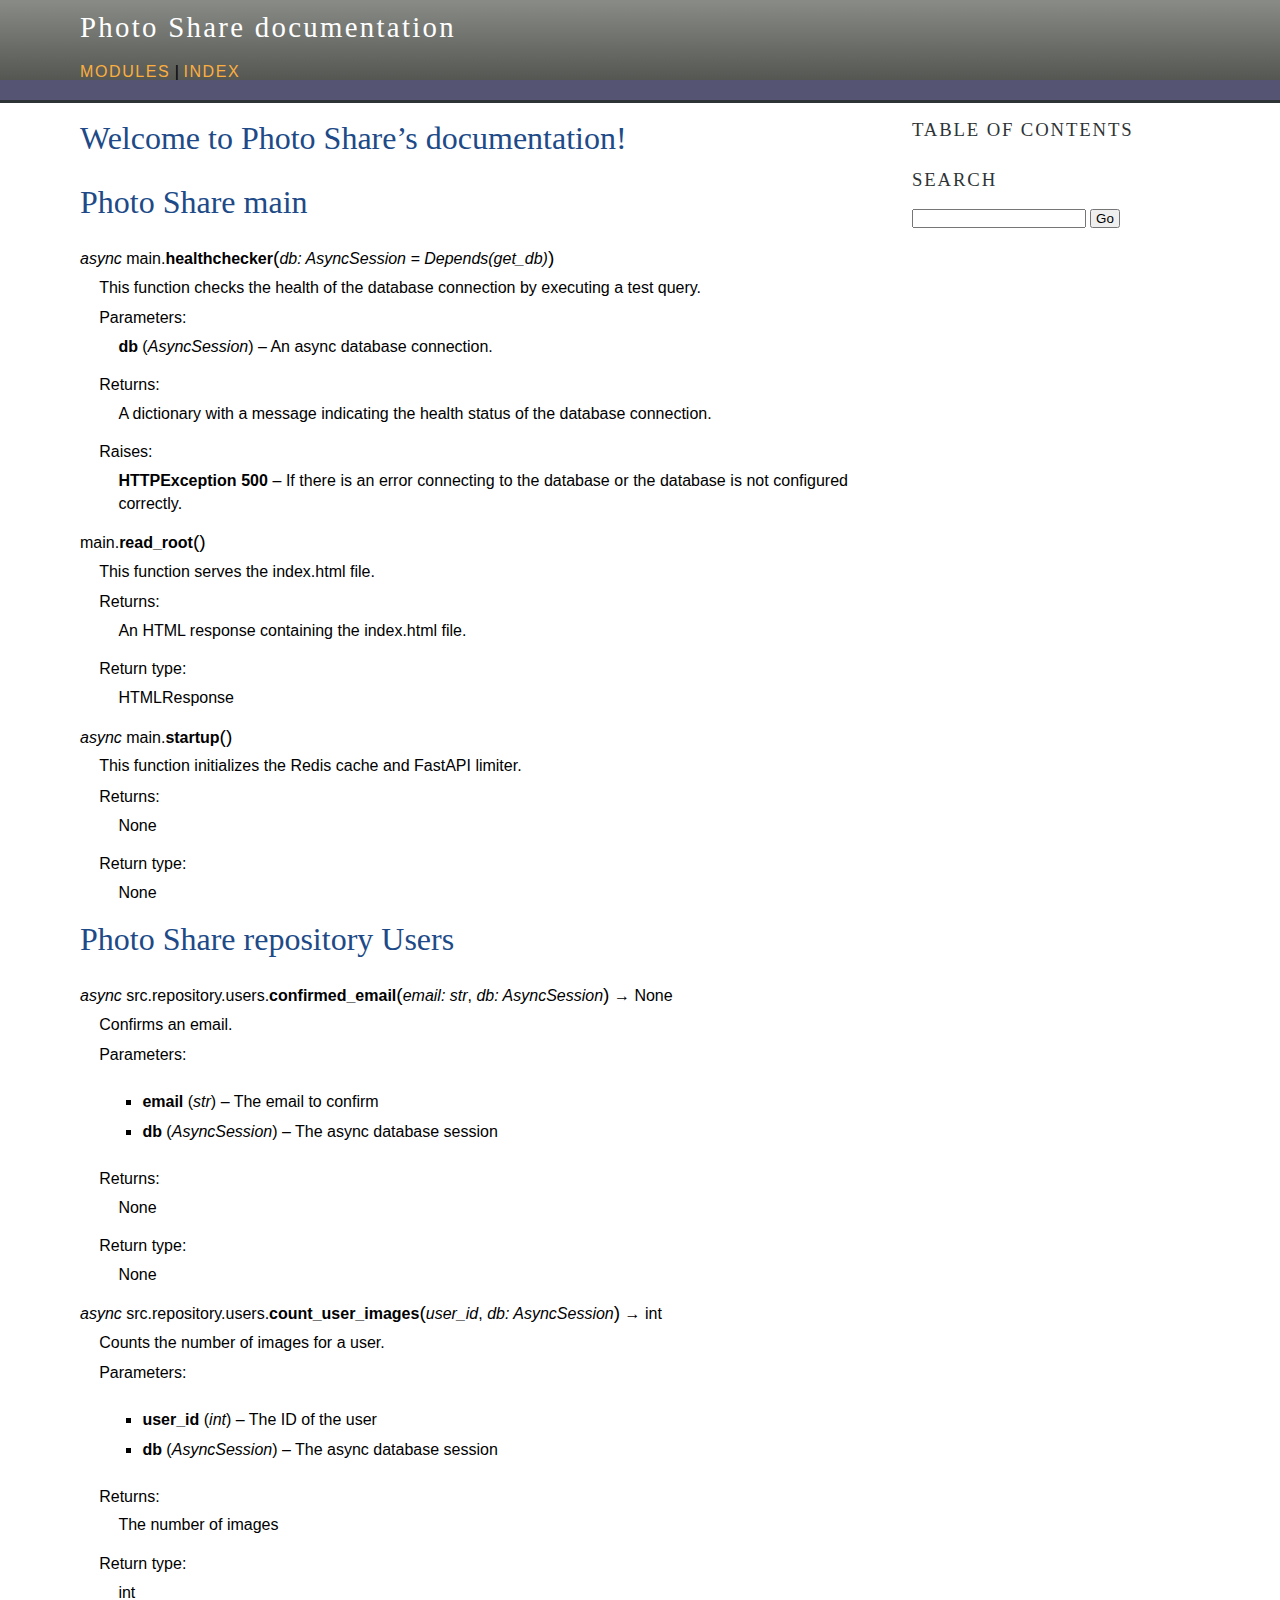
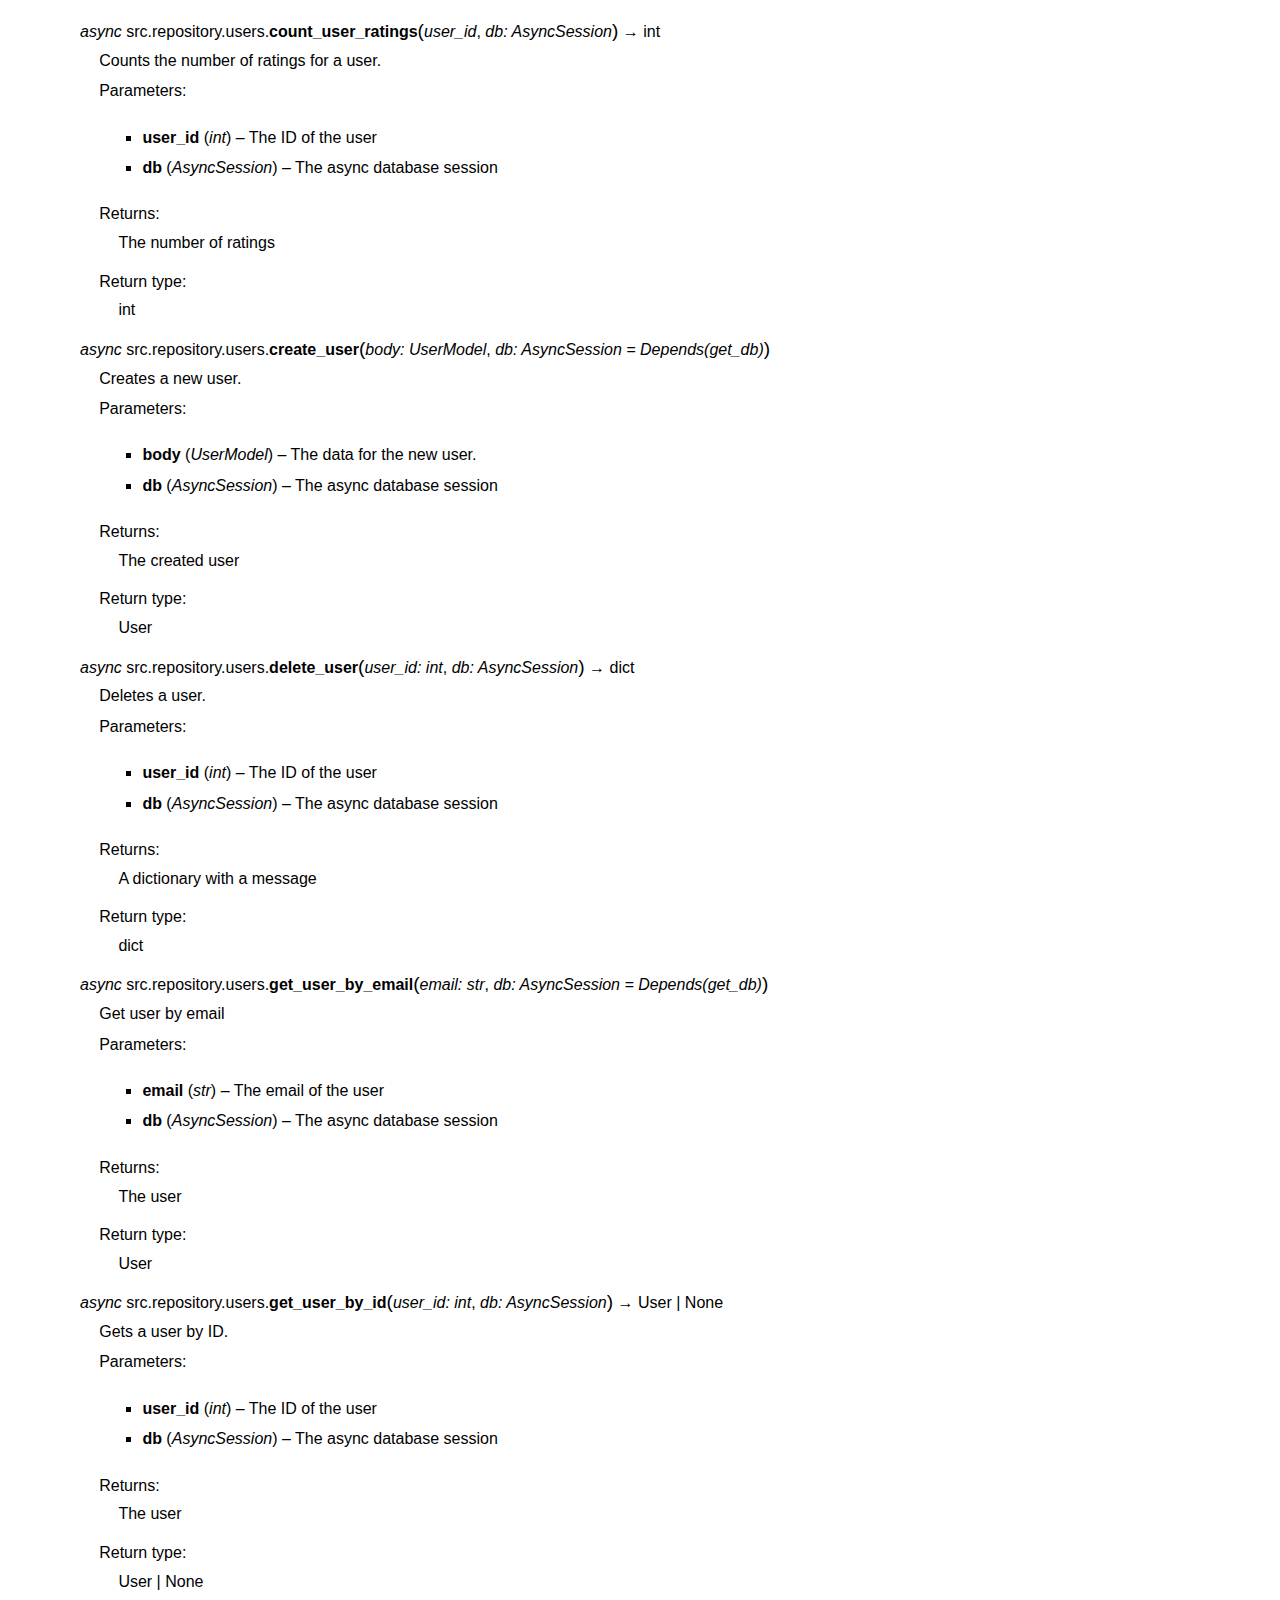
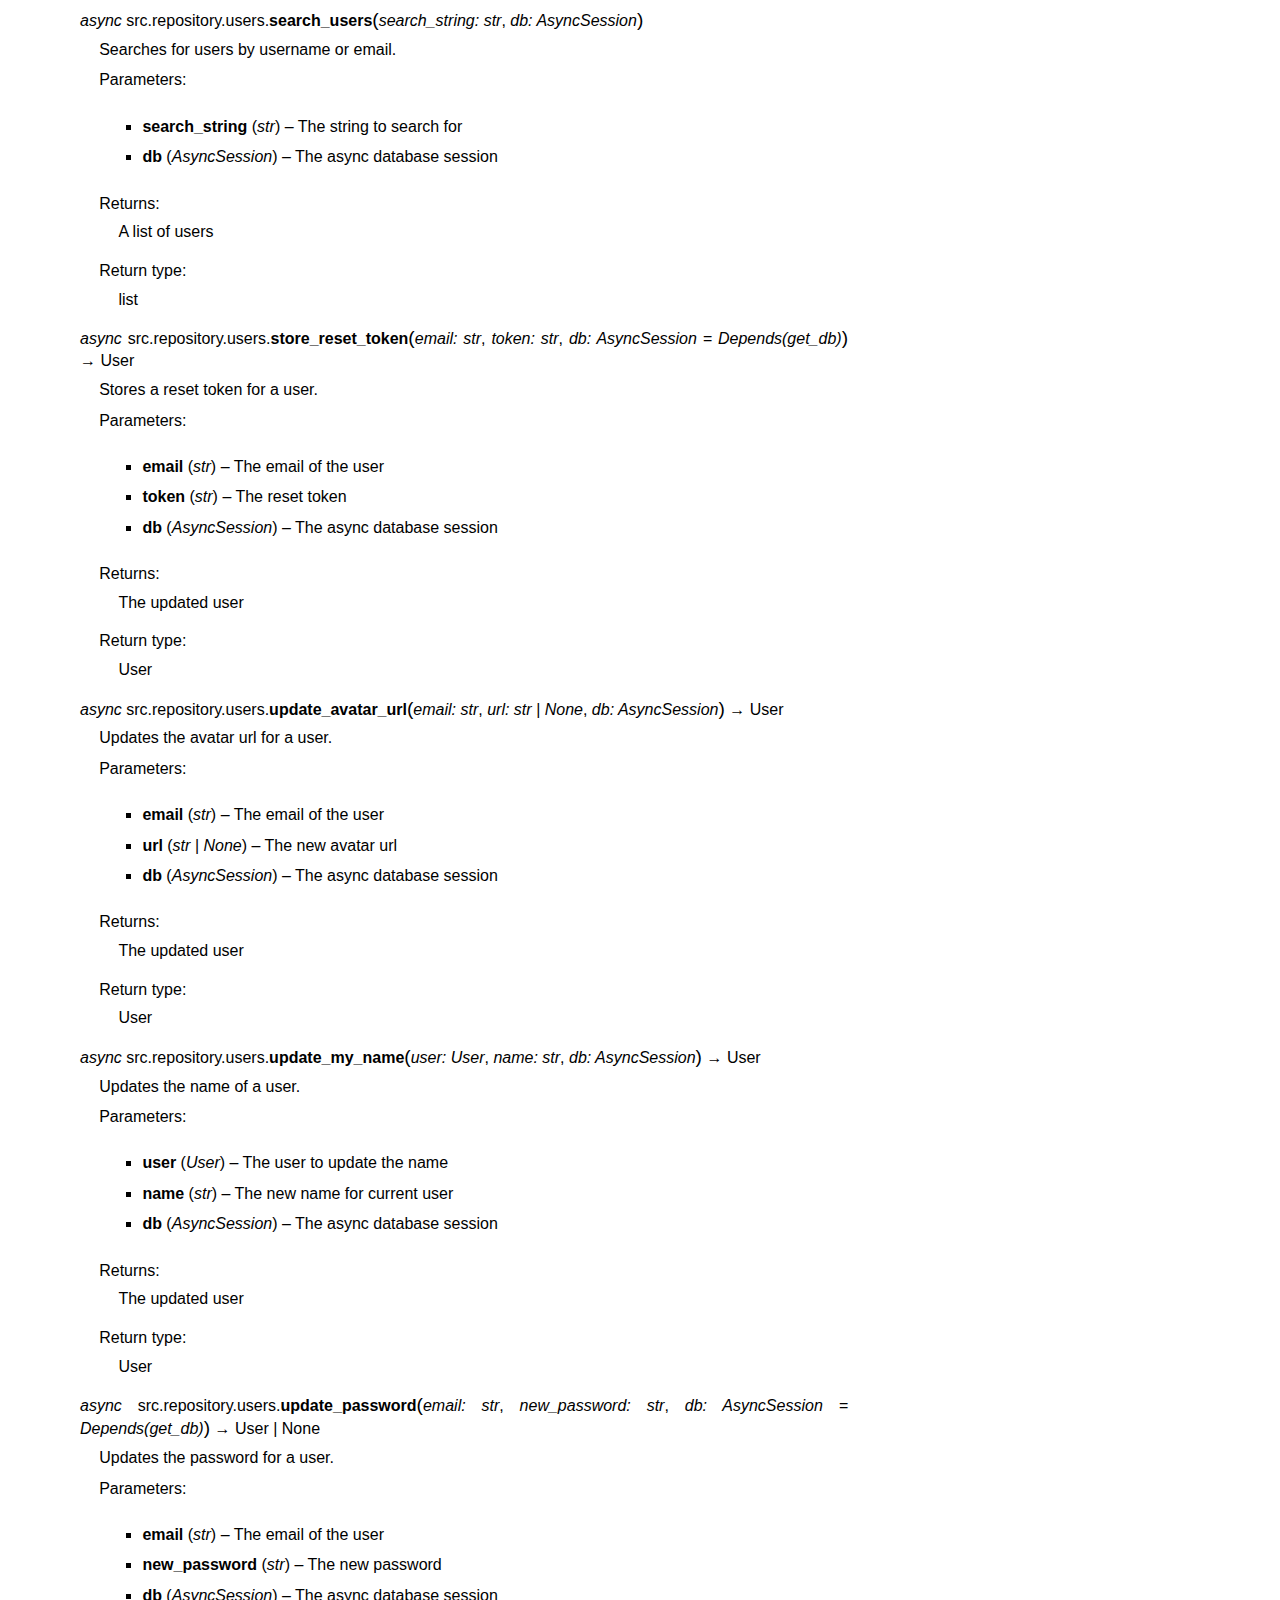
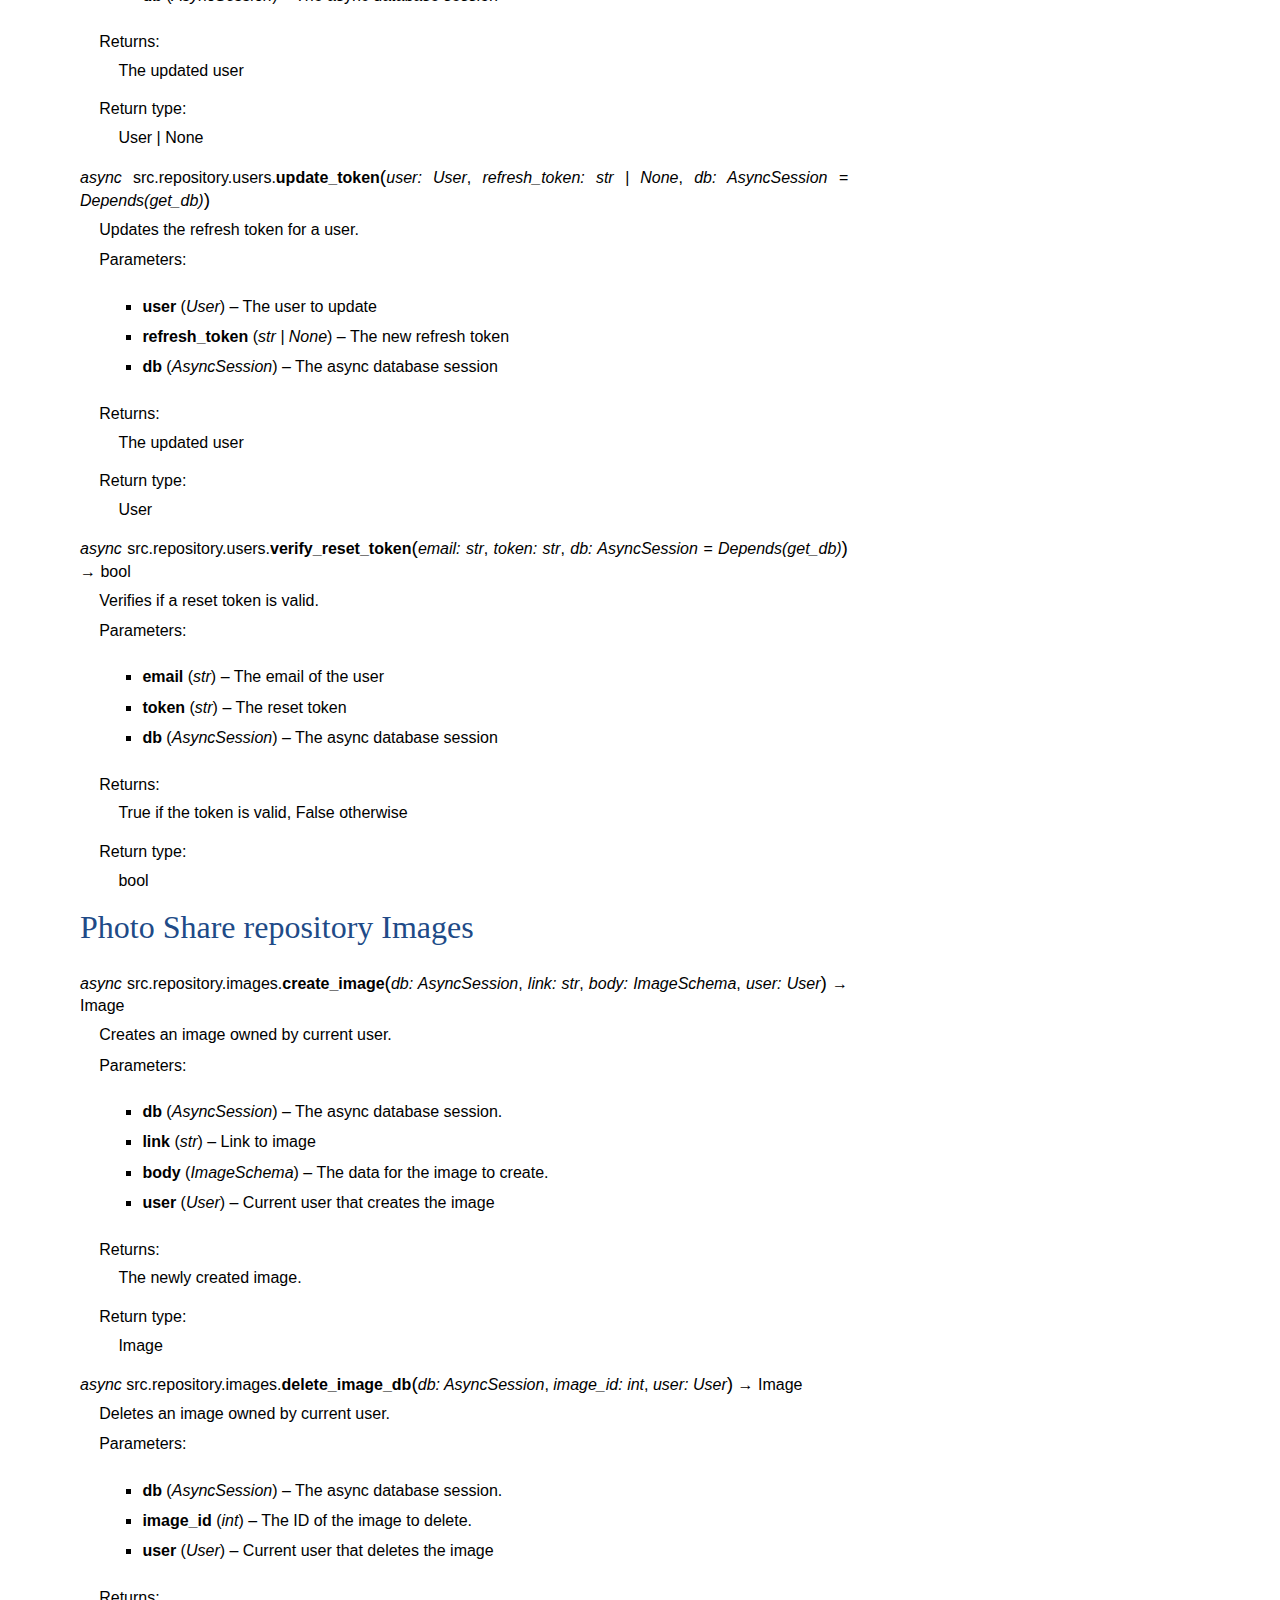
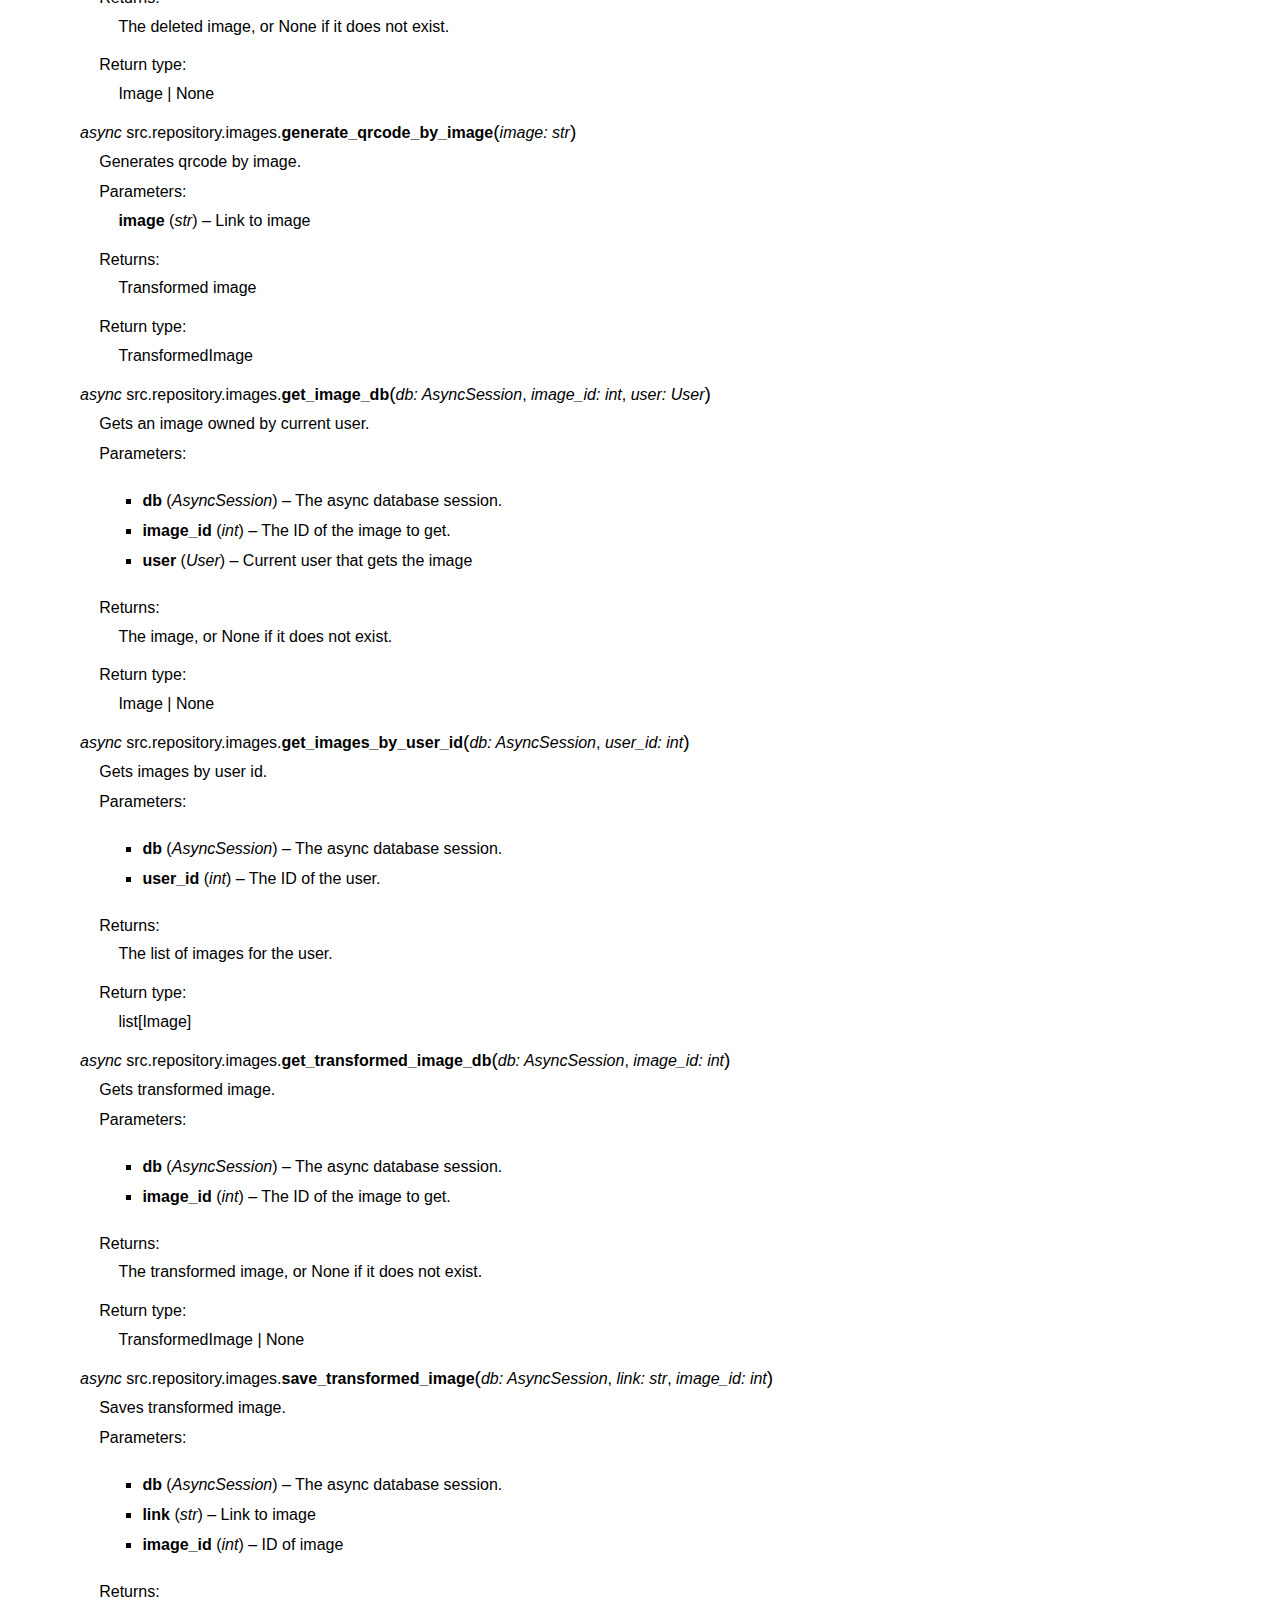
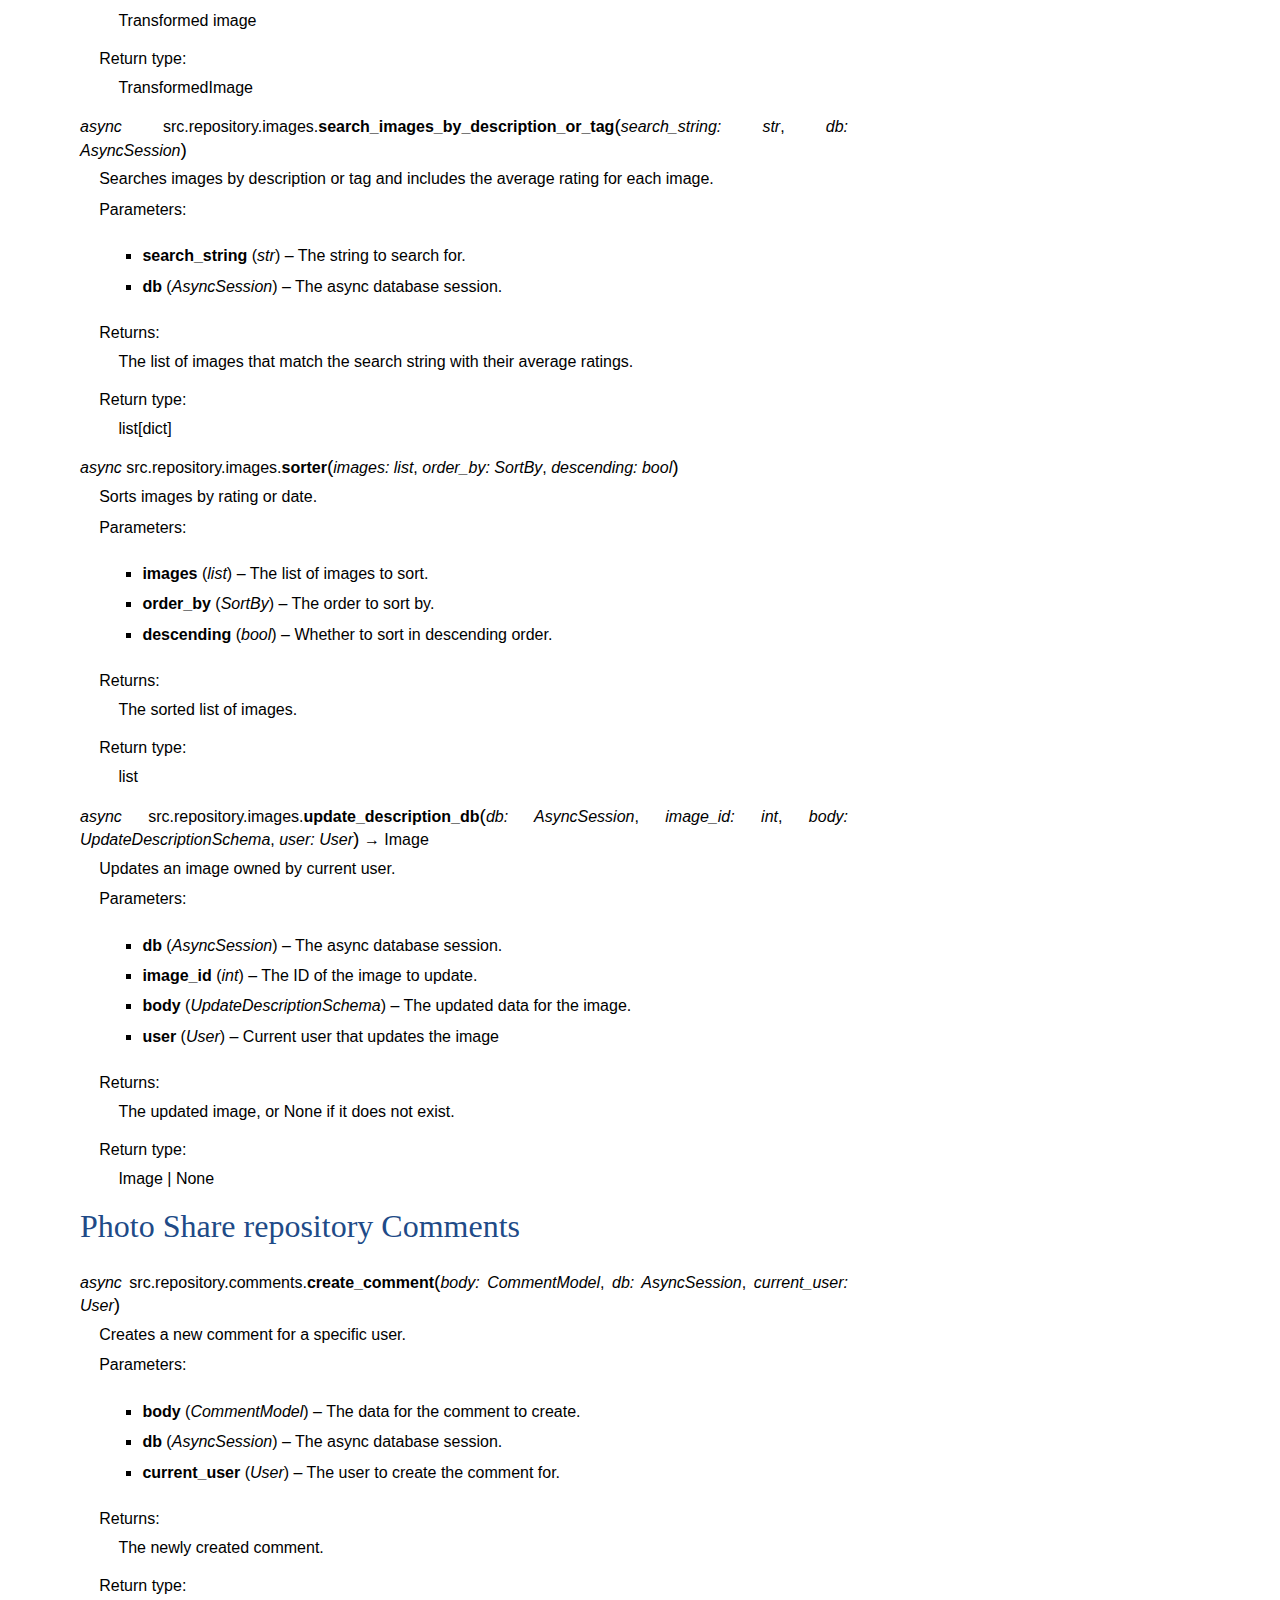
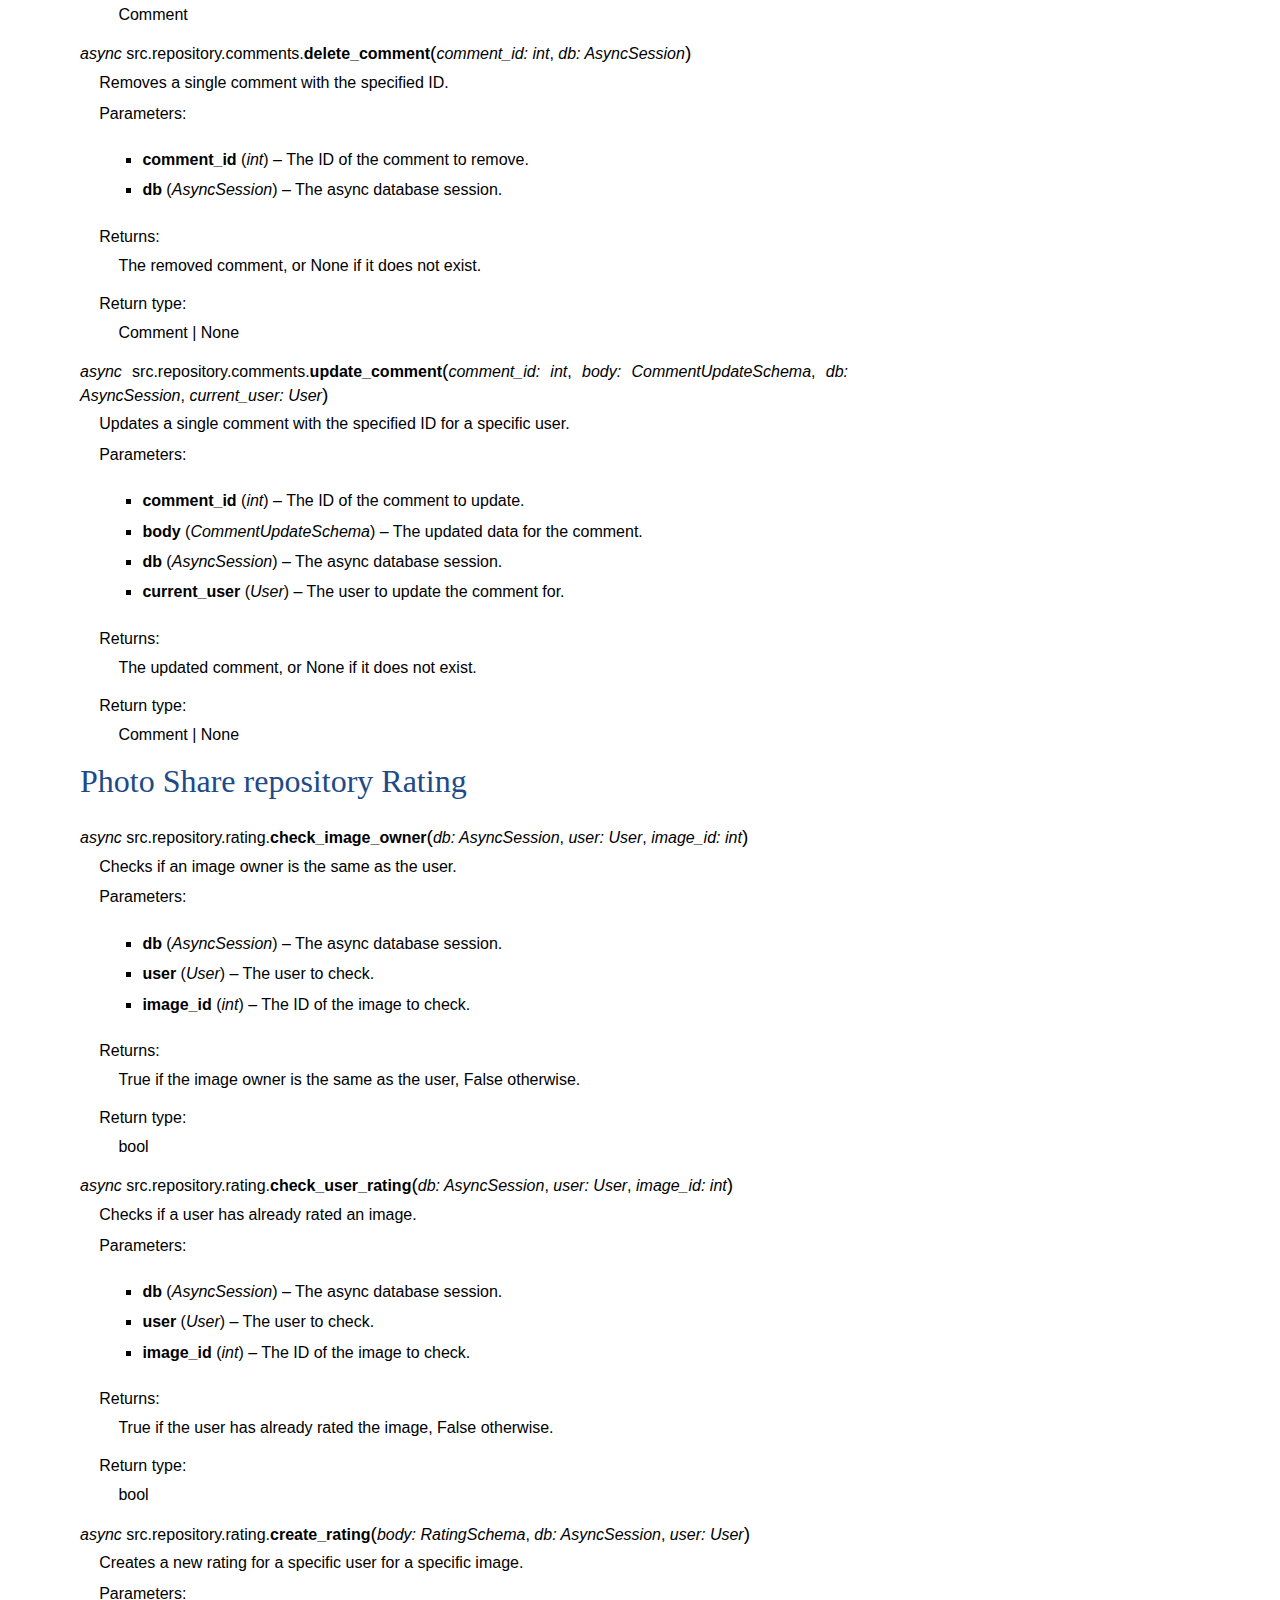
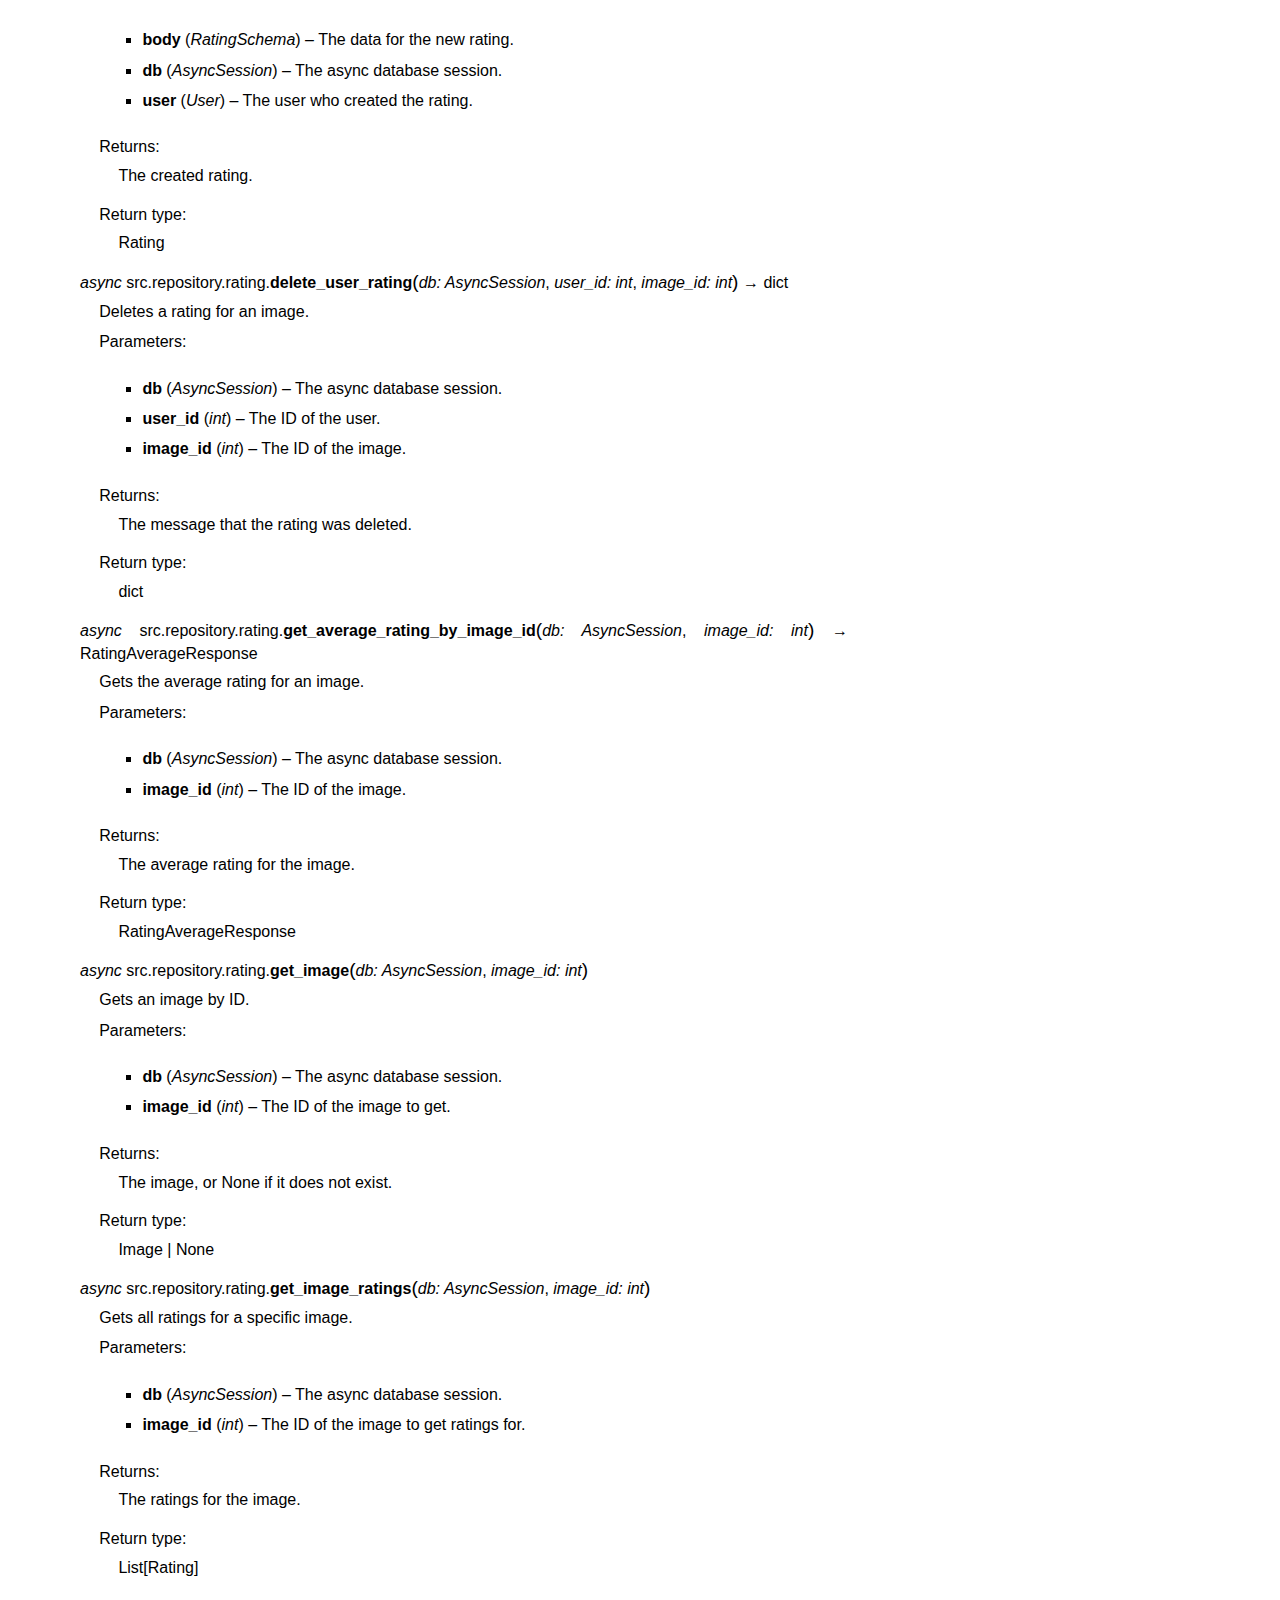
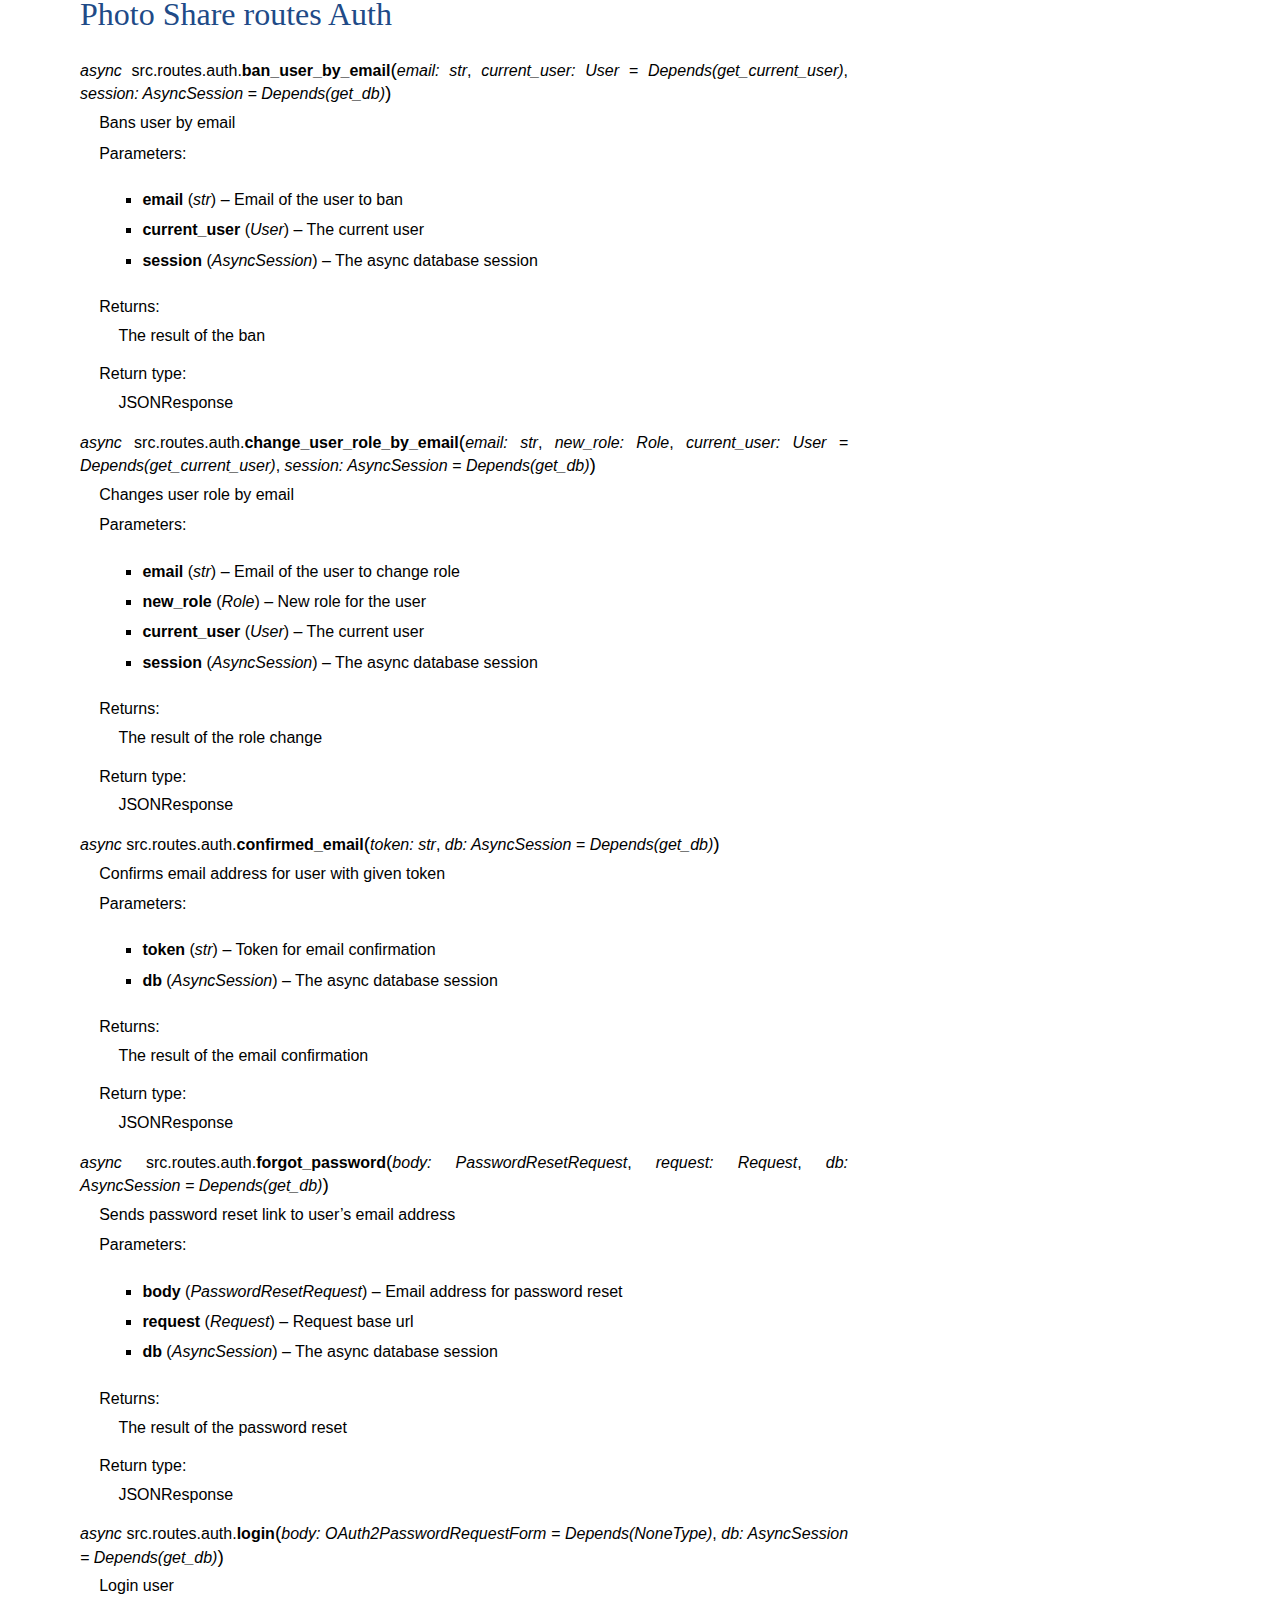
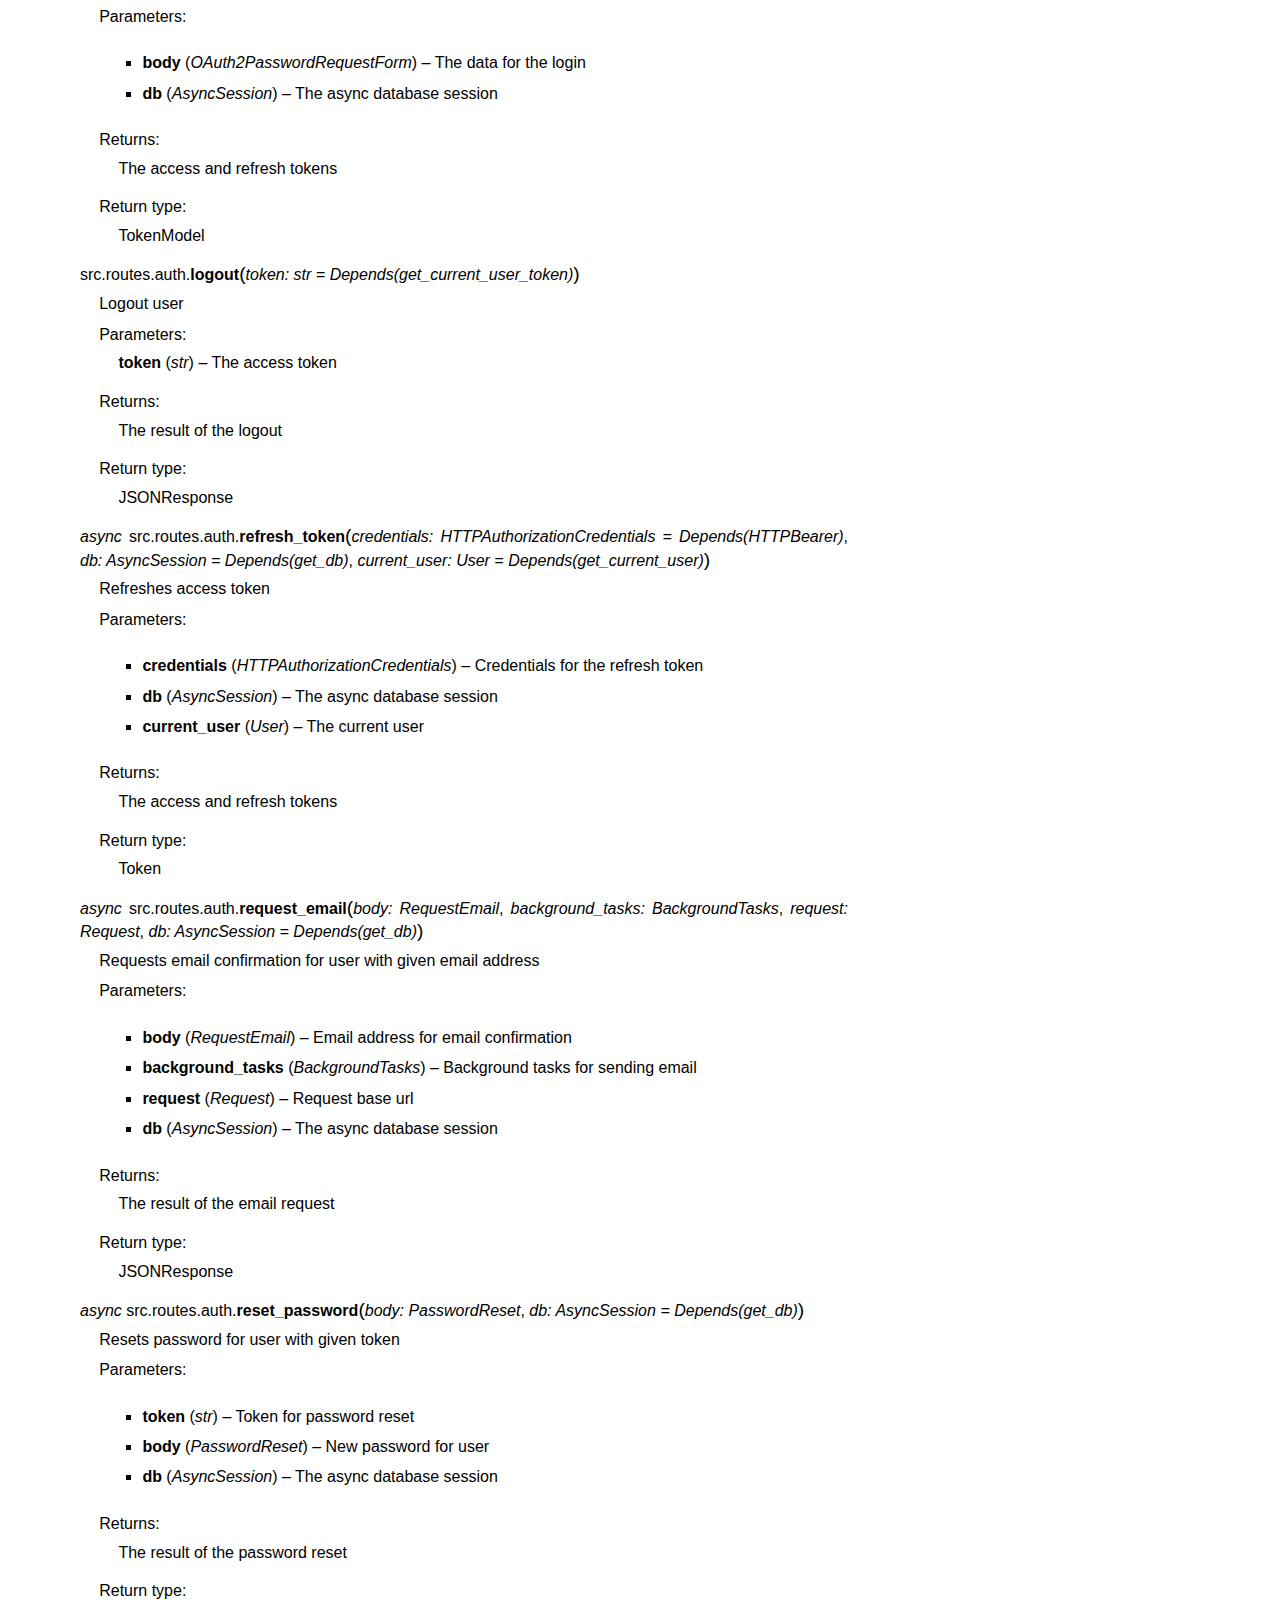
<file: docs/_build/html/index.html>
<!DOCTYPE html>

<html lang="en" data-content_root="./">
  <head>
    <meta charset="utf-8" />
    <meta name="viewport" content="width=device-width, initial-scale=1.0" /><meta name="viewport" content="width=device-width, initial-scale=1" />

    <title>Welcome to Photo Share’s documentation! &#8212; Photo Share  documentation</title>
    <link rel="stylesheet" type="text/css" href="_static/pygments.css?v=a746c00c" />
    <link rel="stylesheet" type="text/css" href="_static/agogo.css?v=8513425a" />
    <script src="_static/documentation_options.js?v=5929fcd5"></script>
    <script src="_static/doctools.js?v=9a2dae69"></script>
    <script src="_static/sphinx_highlight.js?v=dc90522c"></script>
    <link rel="index" title="Index" href="genindex.html" />
    <link rel="search" title="Search" href="search.html" /> 
  </head><body>
    <div class="header-wrapper" role="banner">
      <div class="header">
        <div class="headertitle"><a
          href="#">Photo Share  documentation</a></div>
        <div class="rel" role="navigation" aria-label="related navigation">
          <a href="py-modindex.html" title="Python Module Index"
             >modules</a> |
          <a href="genindex.html" title="General Index"
             accesskey="I">index</a>
        </div>
       </div>
    </div>

    <div class="content-wrapper">
      <div class="content">
        <div class="document">
            
      <div class="documentwrapper">
        <div class="bodywrapper">
          <div class="body" role="main">
            
  <section id="welcome-to-photo-share-s-documentation">
<h1>Welcome to Photo Share’s documentation!<a class="headerlink" href="#welcome-to-photo-share-s-documentation" title="Link to this heading">¶</a></h1>
<div class="toctree-wrapper compound">
</div>
</section>
<section id="module-main">
<span id="photo-share-main"></span><h1>Photo Share main<a class="headerlink" href="#module-main" title="Link to this heading">¶</a></h1>
<dl class="py function">
<dt class="sig sig-object py" id="main.healthchecker">
<em class="property"><span class="k"><span class="pre">async</span></span><span class="w"> </span></em><span class="sig-prename descclassname"><span class="pre">main.</span></span><span class="sig-name descname"><span class="pre">healthchecker</span></span><span class="sig-paren">(</span><em class="sig-param"><span class="n"><span class="pre">db</span></span><span class="p"><span class="pre">:</span></span><span class="w"> </span><span class="n"><span class="pre">AsyncSession</span></span><span class="w"> </span><span class="o"><span class="pre">=</span></span><span class="w"> </span><span class="default_value"><span class="pre">Depends(get_db)</span></span></em><span class="sig-paren">)</span><a class="headerlink" href="#main.healthchecker" title="Link to this definition">¶</a></dt>
<dd><p>This function checks the health of the database connection by executing a test query.</p>
<dl class="field-list simple">
<dt class="field-odd">Parameters<span class="colon">:</span></dt>
<dd class="field-odd"><p><strong>db</strong> (<em>AsyncSession</em>) – An async database connection.</p>
</dd>
<dt class="field-even">Returns<span class="colon">:</span></dt>
<dd class="field-even"><p>A dictionary with a message indicating the health status of the database connection.</p>
</dd>
<dt class="field-odd">Raises<span class="colon">:</span></dt>
<dd class="field-odd"><p><strong>HTTPException 500</strong> – If there is an error connecting to the database or the database is not configured correctly.</p>
</dd>
</dl>
</dd></dl>

<dl class="py function">
<dt class="sig sig-object py" id="main.read_root">
<span class="sig-prename descclassname"><span class="pre">main.</span></span><span class="sig-name descname"><span class="pre">read_root</span></span><span class="sig-paren">(</span><span class="sig-paren">)</span><a class="headerlink" href="#main.read_root" title="Link to this definition">¶</a></dt>
<dd><p>This function serves the index.html file.</p>
<dl class="field-list simple">
<dt class="field-odd">Returns<span class="colon">:</span></dt>
<dd class="field-odd"><p>An HTML response containing the index.html file.</p>
</dd>
<dt class="field-even">Return type<span class="colon">:</span></dt>
<dd class="field-even"><p>HTMLResponse</p>
</dd>
</dl>
</dd></dl>

<dl class="py function">
<dt class="sig sig-object py" id="main.startup">
<em class="property"><span class="k"><span class="pre">async</span></span><span class="w"> </span></em><span class="sig-prename descclassname"><span class="pre">main.</span></span><span class="sig-name descname"><span class="pre">startup</span></span><span class="sig-paren">(</span><span class="sig-paren">)</span><a class="headerlink" href="#main.startup" title="Link to this definition">¶</a></dt>
<dd><p>This function initializes the Redis cache and FastAPI limiter.</p>
<dl class="field-list simple">
<dt class="field-odd">Returns<span class="colon">:</span></dt>
<dd class="field-odd"><p>None</p>
</dd>
<dt class="field-even">Return type<span class="colon">:</span></dt>
<dd class="field-even"><p>None</p>
</dd>
</dl>
</dd></dl>

</section>
<section id="module-src.repository.users">
<span id="photo-share-repository-users"></span><h1>Photo Share repository Users<a class="headerlink" href="#module-src.repository.users" title="Link to this heading">¶</a></h1>
<dl class="py function">
<dt class="sig sig-object py" id="src.repository.users.confirmed_email">
<em class="property"><span class="k"><span class="pre">async</span></span><span class="w"> </span></em><span class="sig-prename descclassname"><span class="pre">src.repository.users.</span></span><span class="sig-name descname"><span class="pre">confirmed_email</span></span><span class="sig-paren">(</span><em class="sig-param"><span class="n"><span class="pre">email</span></span><span class="p"><span class="pre">:</span></span><span class="w"> </span><span class="n"><span class="pre">str</span></span></em>, <em class="sig-param"><span class="n"><span class="pre">db</span></span><span class="p"><span class="pre">:</span></span><span class="w"> </span><span class="n"><span class="pre">AsyncSession</span></span></em><span class="sig-paren">)</span> <span class="sig-return"><span class="sig-return-icon">&#x2192;</span> <span class="sig-return-typehint"><span class="pre">None</span></span></span><a class="headerlink" href="#src.repository.users.confirmed_email" title="Link to this definition">¶</a></dt>
<dd><p>Confirms an email.</p>
<dl class="field-list simple">
<dt class="field-odd">Parameters<span class="colon">:</span></dt>
<dd class="field-odd"><ul class="simple">
<li><p><strong>email</strong> (<em>str</em>) – The email to confirm</p></li>
<li><p><strong>db</strong> (<em>AsyncSession</em>) – The async database session</p></li>
</ul>
</dd>
<dt class="field-even">Returns<span class="colon">:</span></dt>
<dd class="field-even"><p>None</p>
</dd>
<dt class="field-odd">Return type<span class="colon">:</span></dt>
<dd class="field-odd"><p>None</p>
</dd>
</dl>
</dd></dl>

<dl class="py function">
<dt class="sig sig-object py" id="src.repository.users.count_user_images">
<em class="property"><span class="k"><span class="pre">async</span></span><span class="w"> </span></em><span class="sig-prename descclassname"><span class="pre">src.repository.users.</span></span><span class="sig-name descname"><span class="pre">count_user_images</span></span><span class="sig-paren">(</span><em class="sig-param"><span class="n"><span class="pre">user_id</span></span></em>, <em class="sig-param"><span class="n"><span class="pre">db</span></span><span class="p"><span class="pre">:</span></span><span class="w"> </span><span class="n"><span class="pre">AsyncSession</span></span></em><span class="sig-paren">)</span> <span class="sig-return"><span class="sig-return-icon">&#x2192;</span> <span class="sig-return-typehint"><span class="pre">int</span></span></span><a class="headerlink" href="#src.repository.users.count_user_images" title="Link to this definition">¶</a></dt>
<dd><p>Counts the number of images for a user.</p>
<dl class="field-list simple">
<dt class="field-odd">Parameters<span class="colon">:</span></dt>
<dd class="field-odd"><ul class="simple">
<li><p><strong>user_id</strong> (<em>int</em>) – The ID of the user</p></li>
<li><p><strong>db</strong> (<em>AsyncSession</em>) – The async database session</p></li>
</ul>
</dd>
<dt class="field-even">Returns<span class="colon">:</span></dt>
<dd class="field-even"><p>The number of images</p>
</dd>
<dt class="field-odd">Return type<span class="colon">:</span></dt>
<dd class="field-odd"><p>int</p>
</dd>
</dl>
</dd></dl>

<dl class="py function">
<dt class="sig sig-object py" id="src.repository.users.count_user_ratings">
<em class="property"><span class="k"><span class="pre">async</span></span><span class="w"> </span></em><span class="sig-prename descclassname"><span class="pre">src.repository.users.</span></span><span class="sig-name descname"><span class="pre">count_user_ratings</span></span><span class="sig-paren">(</span><em class="sig-param"><span class="n"><span class="pre">user_id</span></span></em>, <em class="sig-param"><span class="n"><span class="pre">db</span></span><span class="p"><span class="pre">:</span></span><span class="w"> </span><span class="n"><span class="pre">AsyncSession</span></span></em><span class="sig-paren">)</span> <span class="sig-return"><span class="sig-return-icon">&#x2192;</span> <span class="sig-return-typehint"><span class="pre">int</span></span></span><a class="headerlink" href="#src.repository.users.count_user_ratings" title="Link to this definition">¶</a></dt>
<dd><p>Counts the number of ratings for a user.</p>
<dl class="field-list simple">
<dt class="field-odd">Parameters<span class="colon">:</span></dt>
<dd class="field-odd"><ul class="simple">
<li><p><strong>user_id</strong> (<em>int</em>) – The ID of the user</p></li>
<li><p><strong>db</strong> (<em>AsyncSession</em>) – The async database session</p></li>
</ul>
</dd>
<dt class="field-even">Returns<span class="colon">:</span></dt>
<dd class="field-even"><p>The number of ratings</p>
</dd>
<dt class="field-odd">Return type<span class="colon">:</span></dt>
<dd class="field-odd"><p>int</p>
</dd>
</dl>
</dd></dl>

<dl class="py function">
<dt class="sig sig-object py" id="src.repository.users.create_user">
<em class="property"><span class="k"><span class="pre">async</span></span><span class="w"> </span></em><span class="sig-prename descclassname"><span class="pre">src.repository.users.</span></span><span class="sig-name descname"><span class="pre">create_user</span></span><span class="sig-paren">(</span><em class="sig-param"><span class="n"><span class="pre">body</span></span><span class="p"><span class="pre">:</span></span><span class="w"> </span><span class="n"><span class="pre">UserModel</span></span></em>, <em class="sig-param"><span class="n"><span class="pre">db</span></span><span class="p"><span class="pre">:</span></span><span class="w"> </span><span class="n"><span class="pre">AsyncSession</span></span><span class="w"> </span><span class="o"><span class="pre">=</span></span><span class="w"> </span><span class="default_value"><span class="pre">Depends(get_db)</span></span></em><span class="sig-paren">)</span><a class="headerlink" href="#src.repository.users.create_user" title="Link to this definition">¶</a></dt>
<dd><p>Creates a new user.</p>
<dl class="field-list simple">
<dt class="field-odd">Parameters<span class="colon">:</span></dt>
<dd class="field-odd"><ul class="simple">
<li><p><strong>body</strong> (<em>UserModel</em>) – The data for the new user.</p></li>
<li><p><strong>db</strong> (<em>AsyncSession</em>) – The async database session</p></li>
</ul>
</dd>
<dt class="field-even">Returns<span class="colon">:</span></dt>
<dd class="field-even"><p>The created user</p>
</dd>
<dt class="field-odd">Return type<span class="colon">:</span></dt>
<dd class="field-odd"><p>User</p>
</dd>
</dl>
</dd></dl>

<dl class="py function">
<dt class="sig sig-object py" id="src.repository.users.delete_user">
<em class="property"><span class="k"><span class="pre">async</span></span><span class="w"> </span></em><span class="sig-prename descclassname"><span class="pre">src.repository.users.</span></span><span class="sig-name descname"><span class="pre">delete_user</span></span><span class="sig-paren">(</span><em class="sig-param"><span class="n"><span class="pre">user_id</span></span><span class="p"><span class="pre">:</span></span><span class="w"> </span><span class="n"><span class="pre">int</span></span></em>, <em class="sig-param"><span class="n"><span class="pre">db</span></span><span class="p"><span class="pre">:</span></span><span class="w"> </span><span class="n"><span class="pre">AsyncSession</span></span></em><span class="sig-paren">)</span> <span class="sig-return"><span class="sig-return-icon">&#x2192;</span> <span class="sig-return-typehint"><span class="pre">dict</span></span></span><a class="headerlink" href="#src.repository.users.delete_user" title="Link to this definition">¶</a></dt>
<dd><p>Deletes a user.</p>
<dl class="field-list simple">
<dt class="field-odd">Parameters<span class="colon">:</span></dt>
<dd class="field-odd"><ul class="simple">
<li><p><strong>user_id</strong> (<em>int</em>) – The ID of the user</p></li>
<li><p><strong>db</strong> (<em>AsyncSession</em>) – The async database session</p></li>
</ul>
</dd>
<dt class="field-even">Returns<span class="colon">:</span></dt>
<dd class="field-even"><p>A dictionary with a message</p>
</dd>
<dt class="field-odd">Return type<span class="colon">:</span></dt>
<dd class="field-odd"><p>dict</p>
</dd>
</dl>
</dd></dl>

<dl class="py function">
<dt class="sig sig-object py" id="src.repository.users.get_user_by_email">
<em class="property"><span class="k"><span class="pre">async</span></span><span class="w"> </span></em><span class="sig-prename descclassname"><span class="pre">src.repository.users.</span></span><span class="sig-name descname"><span class="pre">get_user_by_email</span></span><span class="sig-paren">(</span><em class="sig-param"><span class="n"><span class="pre">email</span></span><span class="p"><span class="pre">:</span></span><span class="w"> </span><span class="n"><span class="pre">str</span></span></em>, <em class="sig-param"><span class="n"><span class="pre">db</span></span><span class="p"><span class="pre">:</span></span><span class="w"> </span><span class="n"><span class="pre">AsyncSession</span></span><span class="w"> </span><span class="o"><span class="pre">=</span></span><span class="w"> </span><span class="default_value"><span class="pre">Depends(get_db)</span></span></em><span class="sig-paren">)</span><a class="headerlink" href="#src.repository.users.get_user_by_email" title="Link to this definition">¶</a></dt>
<dd><p>Get user by email</p>
<dl class="field-list simple">
<dt class="field-odd">Parameters<span class="colon">:</span></dt>
<dd class="field-odd"><ul class="simple">
<li><p><strong>email</strong> (<em>str</em>) – The email of the user</p></li>
<li><p><strong>db</strong> (<em>AsyncSession</em>) – The async database session</p></li>
</ul>
</dd>
<dt class="field-even">Returns<span class="colon">:</span></dt>
<dd class="field-even"><p>The user</p>
</dd>
<dt class="field-odd">Return type<span class="colon">:</span></dt>
<dd class="field-odd"><p>User</p>
</dd>
</dl>
</dd></dl>

<dl class="py function">
<dt class="sig sig-object py" id="src.repository.users.get_user_by_id">
<em class="property"><span class="k"><span class="pre">async</span></span><span class="w"> </span></em><span class="sig-prename descclassname"><span class="pre">src.repository.users.</span></span><span class="sig-name descname"><span class="pre">get_user_by_id</span></span><span class="sig-paren">(</span><em class="sig-param"><span class="n"><span class="pre">user_id</span></span><span class="p"><span class="pre">:</span></span><span class="w"> </span><span class="n"><span class="pre">int</span></span></em>, <em class="sig-param"><span class="n"><span class="pre">db</span></span><span class="p"><span class="pre">:</span></span><span class="w"> </span><span class="n"><span class="pre">AsyncSession</span></span></em><span class="sig-paren">)</span> <span class="sig-return"><span class="sig-return-icon">&#x2192;</span> <span class="sig-return-typehint"><span class="pre">User</span><span class="w"> </span><span class="p"><span class="pre">|</span></span><span class="w"> </span><span class="pre">None</span></span></span><a class="headerlink" href="#src.repository.users.get_user_by_id" title="Link to this definition">¶</a></dt>
<dd><p>Gets a user by ID.</p>
<dl class="field-list simple">
<dt class="field-odd">Parameters<span class="colon">:</span></dt>
<dd class="field-odd"><ul class="simple">
<li><p><strong>user_id</strong> (<em>int</em>) – The ID of the user</p></li>
<li><p><strong>db</strong> (<em>AsyncSession</em>) – The async database session</p></li>
</ul>
</dd>
<dt class="field-even">Returns<span class="colon">:</span></dt>
<dd class="field-even"><p>The user</p>
</dd>
<dt class="field-odd">Return type<span class="colon">:</span></dt>
<dd class="field-odd"><p>User | None</p>
</dd>
</dl>
</dd></dl>

<dl class="py function">
<dt class="sig sig-object py" id="src.repository.users.search_users">
<em class="property"><span class="k"><span class="pre">async</span></span><span class="w"> </span></em><span class="sig-prename descclassname"><span class="pre">src.repository.users.</span></span><span class="sig-name descname"><span class="pre">search_users</span></span><span class="sig-paren">(</span><em class="sig-param"><span class="n"><span class="pre">search_string</span></span><span class="p"><span class="pre">:</span></span><span class="w"> </span><span class="n"><span class="pre">str</span></span></em>, <em class="sig-param"><span class="n"><span class="pre">db</span></span><span class="p"><span class="pre">:</span></span><span class="w"> </span><span class="n"><span class="pre">AsyncSession</span></span></em><span class="sig-paren">)</span><a class="headerlink" href="#src.repository.users.search_users" title="Link to this definition">¶</a></dt>
<dd><p>Searches for users by username or email.</p>
<dl class="field-list simple">
<dt class="field-odd">Parameters<span class="colon">:</span></dt>
<dd class="field-odd"><ul class="simple">
<li><p><strong>search_string</strong> (<em>str</em>) – The string to search for</p></li>
<li><p><strong>db</strong> (<em>AsyncSession</em>) – The async database session</p></li>
</ul>
</dd>
<dt class="field-even">Returns<span class="colon">:</span></dt>
<dd class="field-even"><p>A list of users</p>
</dd>
<dt class="field-odd">Return type<span class="colon">:</span></dt>
<dd class="field-odd"><p>list</p>
</dd>
</dl>
</dd></dl>

<dl class="py function">
<dt class="sig sig-object py" id="src.repository.users.store_reset_token">
<em class="property"><span class="k"><span class="pre">async</span></span><span class="w"> </span></em><span class="sig-prename descclassname"><span class="pre">src.repository.users.</span></span><span class="sig-name descname"><span class="pre">store_reset_token</span></span><span class="sig-paren">(</span><em class="sig-param"><span class="n"><span class="pre">email</span></span><span class="p"><span class="pre">:</span></span><span class="w"> </span><span class="n"><span class="pre">str</span></span></em>, <em class="sig-param"><span class="n"><span class="pre">token</span></span><span class="p"><span class="pre">:</span></span><span class="w"> </span><span class="n"><span class="pre">str</span></span></em>, <em class="sig-param"><span class="n"><span class="pre">db</span></span><span class="p"><span class="pre">:</span></span><span class="w"> </span><span class="n"><span class="pre">AsyncSession</span></span><span class="w"> </span><span class="o"><span class="pre">=</span></span><span class="w"> </span><span class="default_value"><span class="pre">Depends(get_db)</span></span></em><span class="sig-paren">)</span> <span class="sig-return"><span class="sig-return-icon">&#x2192;</span> <span class="sig-return-typehint"><span class="pre">User</span></span></span><a class="headerlink" href="#src.repository.users.store_reset_token" title="Link to this definition">¶</a></dt>
<dd><p>Stores a reset token for a user.</p>
<dl class="field-list simple">
<dt class="field-odd">Parameters<span class="colon">:</span></dt>
<dd class="field-odd"><ul class="simple">
<li><p><strong>email</strong> (<em>str</em>) – The email of the user</p></li>
<li><p><strong>token</strong> (<em>str</em>) – The reset token</p></li>
<li><p><strong>db</strong> (<em>AsyncSession</em>) – The async database session</p></li>
</ul>
</dd>
<dt class="field-even">Returns<span class="colon">:</span></dt>
<dd class="field-even"><p>The updated user</p>
</dd>
<dt class="field-odd">Return type<span class="colon">:</span></dt>
<dd class="field-odd"><p>User</p>
</dd>
</dl>
</dd></dl>

<dl class="py function">
<dt class="sig sig-object py" id="src.repository.users.update_avatar_url">
<em class="property"><span class="k"><span class="pre">async</span></span><span class="w"> </span></em><span class="sig-prename descclassname"><span class="pre">src.repository.users.</span></span><span class="sig-name descname"><span class="pre">update_avatar_url</span></span><span class="sig-paren">(</span><em class="sig-param"><span class="n"><span class="pre">email</span></span><span class="p"><span class="pre">:</span></span><span class="w"> </span><span class="n"><span class="pre">str</span></span></em>, <em class="sig-param"><span class="n"><span class="pre">url</span></span><span class="p"><span class="pre">:</span></span><span class="w"> </span><span class="n"><span class="pre">str</span><span class="w"> </span><span class="p"><span class="pre">|</span></span><span class="w"> </span><span class="pre">None</span></span></em>, <em class="sig-param"><span class="n"><span class="pre">db</span></span><span class="p"><span class="pre">:</span></span><span class="w"> </span><span class="n"><span class="pre">AsyncSession</span></span></em><span class="sig-paren">)</span> <span class="sig-return"><span class="sig-return-icon">&#x2192;</span> <span class="sig-return-typehint"><span class="pre">User</span></span></span><a class="headerlink" href="#src.repository.users.update_avatar_url" title="Link to this definition">¶</a></dt>
<dd><p>Updates the avatar url for a user.</p>
<dl class="field-list simple">
<dt class="field-odd">Parameters<span class="colon">:</span></dt>
<dd class="field-odd"><ul class="simple">
<li><p><strong>email</strong> (<em>str</em>) – The email of the user</p></li>
<li><p><strong>url</strong> (<em>str</em><em> | </em><em>None</em>) – The new avatar url</p></li>
<li><p><strong>db</strong> (<em>AsyncSession</em>) – The async database session</p></li>
</ul>
</dd>
<dt class="field-even">Returns<span class="colon">:</span></dt>
<dd class="field-even"><p>The updated user</p>
</dd>
<dt class="field-odd">Return type<span class="colon">:</span></dt>
<dd class="field-odd"><p>User</p>
</dd>
</dl>
</dd></dl>

<dl class="py function">
<dt class="sig sig-object py" id="src.repository.users.update_my_name">
<em class="property"><span class="k"><span class="pre">async</span></span><span class="w"> </span></em><span class="sig-prename descclassname"><span class="pre">src.repository.users.</span></span><span class="sig-name descname"><span class="pre">update_my_name</span></span><span class="sig-paren">(</span><em class="sig-param"><span class="n"><span class="pre">user</span></span><span class="p"><span class="pre">:</span></span><span class="w"> </span><span class="n"><span class="pre">User</span></span></em>, <em class="sig-param"><span class="n"><span class="pre">name</span></span><span class="p"><span class="pre">:</span></span><span class="w"> </span><span class="n"><span class="pre">str</span></span></em>, <em class="sig-param"><span class="n"><span class="pre">db</span></span><span class="p"><span class="pre">:</span></span><span class="w"> </span><span class="n"><span class="pre">AsyncSession</span></span></em><span class="sig-paren">)</span> <span class="sig-return"><span class="sig-return-icon">&#x2192;</span> <span class="sig-return-typehint"><span class="pre">User</span></span></span><a class="headerlink" href="#src.repository.users.update_my_name" title="Link to this definition">¶</a></dt>
<dd><p>Updates the name of a user.</p>
<dl class="field-list simple">
<dt class="field-odd">Parameters<span class="colon">:</span></dt>
<dd class="field-odd"><ul class="simple">
<li><p><strong>user</strong> (<em>User</em>) – The user to update the name</p></li>
<li><p><strong>name</strong> (<em>str</em>) – The new name for current user</p></li>
<li><p><strong>db</strong> (<em>AsyncSession</em>) – The async database session</p></li>
</ul>
</dd>
<dt class="field-even">Returns<span class="colon">:</span></dt>
<dd class="field-even"><p>The updated user</p>
</dd>
<dt class="field-odd">Return type<span class="colon">:</span></dt>
<dd class="field-odd"><p>User</p>
</dd>
</dl>
</dd></dl>

<dl class="py function">
<dt class="sig sig-object py" id="src.repository.users.update_password">
<em class="property"><span class="k"><span class="pre">async</span></span><span class="w"> </span></em><span class="sig-prename descclassname"><span class="pre">src.repository.users.</span></span><span class="sig-name descname"><span class="pre">update_password</span></span><span class="sig-paren">(</span><em class="sig-param"><span class="n"><span class="pre">email</span></span><span class="p"><span class="pre">:</span></span><span class="w"> </span><span class="n"><span class="pre">str</span></span></em>, <em class="sig-param"><span class="n"><span class="pre">new_password</span></span><span class="p"><span class="pre">:</span></span><span class="w"> </span><span class="n"><span class="pre">str</span></span></em>, <em class="sig-param"><span class="n"><span class="pre">db</span></span><span class="p"><span class="pre">:</span></span><span class="w"> </span><span class="n"><span class="pre">AsyncSession</span></span><span class="w"> </span><span class="o"><span class="pre">=</span></span><span class="w"> </span><span class="default_value"><span class="pre">Depends(get_db)</span></span></em><span class="sig-paren">)</span> <span class="sig-return"><span class="sig-return-icon">&#x2192;</span> <span class="sig-return-typehint"><span class="pre">User</span><span class="w"> </span><span class="p"><span class="pre">|</span></span><span class="w"> </span><span class="pre">None</span></span></span><a class="headerlink" href="#src.repository.users.update_password" title="Link to this definition">¶</a></dt>
<dd><p>Updates the password for a user.</p>
<dl class="field-list simple">
<dt class="field-odd">Parameters<span class="colon">:</span></dt>
<dd class="field-odd"><ul class="simple">
<li><p><strong>email</strong> (<em>str</em>) – The email of the user</p></li>
<li><p><strong>new_password</strong> (<em>str</em>) – The new password</p></li>
<li><p><strong>db</strong> (<em>AsyncSession</em>) – The async database session</p></li>
</ul>
</dd>
<dt class="field-even">Returns<span class="colon">:</span></dt>
<dd class="field-even"><p>The updated user</p>
</dd>
<dt class="field-odd">Return type<span class="colon">:</span></dt>
<dd class="field-odd"><p>User | None</p>
</dd>
</dl>
</dd></dl>

<dl class="py function">
<dt class="sig sig-object py" id="src.repository.users.update_token">
<em class="property"><span class="k"><span class="pre">async</span></span><span class="w"> </span></em><span class="sig-prename descclassname"><span class="pre">src.repository.users.</span></span><span class="sig-name descname"><span class="pre">update_token</span></span><span class="sig-paren">(</span><em class="sig-param"><span class="n"><span class="pre">user</span></span><span class="p"><span class="pre">:</span></span><span class="w"> </span><span class="n"><span class="pre">User</span></span></em>, <em class="sig-param"><span class="n"><span class="pre">refresh_token</span></span><span class="p"><span class="pre">:</span></span><span class="w"> </span><span class="n"><span class="pre">str</span><span class="w"> </span><span class="p"><span class="pre">|</span></span><span class="w"> </span><span class="pre">None</span></span></em>, <em class="sig-param"><span class="n"><span class="pre">db</span></span><span class="p"><span class="pre">:</span></span><span class="w"> </span><span class="n"><span class="pre">AsyncSession</span></span><span class="w"> </span><span class="o"><span class="pre">=</span></span><span class="w"> </span><span class="default_value"><span class="pre">Depends(get_db)</span></span></em><span class="sig-paren">)</span><a class="headerlink" href="#src.repository.users.update_token" title="Link to this definition">¶</a></dt>
<dd><p>Updates the refresh token for a user.</p>
<dl class="field-list simple">
<dt class="field-odd">Parameters<span class="colon">:</span></dt>
<dd class="field-odd"><ul class="simple">
<li><p><strong>user</strong> (<em>User</em>) – The user to update</p></li>
<li><p><strong>refresh_token</strong> (<em>str</em><em> | </em><em>None</em>) – The new refresh token</p></li>
<li><p><strong>db</strong> (<em>AsyncSession</em>) – The async database session</p></li>
</ul>
</dd>
<dt class="field-even">Returns<span class="colon">:</span></dt>
<dd class="field-even"><p>The updated user</p>
</dd>
<dt class="field-odd">Return type<span class="colon">:</span></dt>
<dd class="field-odd"><p>User</p>
</dd>
</dl>
</dd></dl>

<dl class="py function">
<dt class="sig sig-object py" id="src.repository.users.verify_reset_token">
<em class="property"><span class="k"><span class="pre">async</span></span><span class="w"> </span></em><span class="sig-prename descclassname"><span class="pre">src.repository.users.</span></span><span class="sig-name descname"><span class="pre">verify_reset_token</span></span><span class="sig-paren">(</span><em class="sig-param"><span class="n"><span class="pre">email</span></span><span class="p"><span class="pre">:</span></span><span class="w"> </span><span class="n"><span class="pre">str</span></span></em>, <em class="sig-param"><span class="n"><span class="pre">token</span></span><span class="p"><span class="pre">:</span></span><span class="w"> </span><span class="n"><span class="pre">str</span></span></em>, <em class="sig-param"><span class="n"><span class="pre">db</span></span><span class="p"><span class="pre">:</span></span><span class="w"> </span><span class="n"><span class="pre">AsyncSession</span></span><span class="w"> </span><span class="o"><span class="pre">=</span></span><span class="w"> </span><span class="default_value"><span class="pre">Depends(get_db)</span></span></em><span class="sig-paren">)</span> <span class="sig-return"><span class="sig-return-icon">&#x2192;</span> <span class="sig-return-typehint"><span class="pre">bool</span></span></span><a class="headerlink" href="#src.repository.users.verify_reset_token" title="Link to this definition">¶</a></dt>
<dd><p>Verifies if a reset token is valid.</p>
<dl class="field-list simple">
<dt class="field-odd">Parameters<span class="colon">:</span></dt>
<dd class="field-odd"><ul class="simple">
<li><p><strong>email</strong> (<em>str</em>) – The email of the user</p></li>
<li><p><strong>token</strong> (<em>str</em>) – The reset token</p></li>
<li><p><strong>db</strong> (<em>AsyncSession</em>) – The async database session</p></li>
</ul>
</dd>
<dt class="field-even">Returns<span class="colon">:</span></dt>
<dd class="field-even"><p>True if the token is valid, False otherwise</p>
</dd>
<dt class="field-odd">Return type<span class="colon">:</span></dt>
<dd class="field-odd"><p>bool</p>
</dd>
</dl>
</dd></dl>

</section>
<section id="module-src.repository.images">
<span id="photo-share-repository-images"></span><h1>Photo Share repository Images<a class="headerlink" href="#module-src.repository.images" title="Link to this heading">¶</a></h1>
<dl class="py function">
<dt class="sig sig-object py" id="src.repository.images.create_image">
<em class="property"><span class="k"><span class="pre">async</span></span><span class="w"> </span></em><span class="sig-prename descclassname"><span class="pre">src.repository.images.</span></span><span class="sig-name descname"><span class="pre">create_image</span></span><span class="sig-paren">(</span><em class="sig-param"><span class="n"><span class="pre">db</span></span><span class="p"><span class="pre">:</span></span><span class="w"> </span><span class="n"><span class="pre">AsyncSession</span></span></em>, <em class="sig-param"><span class="n"><span class="pre">link</span></span><span class="p"><span class="pre">:</span></span><span class="w"> </span><span class="n"><span class="pre">str</span></span></em>, <em class="sig-param"><span class="n"><span class="pre">body</span></span><span class="p"><span class="pre">:</span></span><span class="w"> </span><span class="n"><span class="pre">ImageSchema</span></span></em>, <em class="sig-param"><span class="n"><span class="pre">user</span></span><span class="p"><span class="pre">:</span></span><span class="w"> </span><span class="n"><span class="pre">User</span></span></em><span class="sig-paren">)</span> <span class="sig-return"><span class="sig-return-icon">&#x2192;</span> <span class="sig-return-typehint"><span class="pre">Image</span></span></span><a class="headerlink" href="#src.repository.images.create_image" title="Link to this definition">¶</a></dt>
<dd><p>Creates an image owned by current user.</p>
<dl class="field-list simple">
<dt class="field-odd">Parameters<span class="colon">:</span></dt>
<dd class="field-odd"><ul class="simple">
<li><p><strong>db</strong> (<em>AsyncSession</em>) – The async database session.</p></li>
<li><p><strong>link</strong> (<em>str</em>) – Link to image</p></li>
<li><p><strong>body</strong> (<em>ImageSchema</em>) – The data for the image to create.</p></li>
<li><p><strong>user</strong> (<em>User</em>) – Current user that creates the image</p></li>
</ul>
</dd>
<dt class="field-even">Returns<span class="colon">:</span></dt>
<dd class="field-even"><p>The newly created image.</p>
</dd>
<dt class="field-odd">Return type<span class="colon">:</span></dt>
<dd class="field-odd"><p>Image</p>
</dd>
</dl>
</dd></dl>

<dl class="py function">
<dt class="sig sig-object py" id="src.repository.images.delete_image_db">
<em class="property"><span class="k"><span class="pre">async</span></span><span class="w"> </span></em><span class="sig-prename descclassname"><span class="pre">src.repository.images.</span></span><span class="sig-name descname"><span class="pre">delete_image_db</span></span><span class="sig-paren">(</span><em class="sig-param"><span class="n"><span class="pre">db</span></span><span class="p"><span class="pre">:</span></span><span class="w"> </span><span class="n"><span class="pre">AsyncSession</span></span></em>, <em class="sig-param"><span class="n"><span class="pre">image_id</span></span><span class="p"><span class="pre">:</span></span><span class="w"> </span><span class="n"><span class="pre">int</span></span></em>, <em class="sig-param"><span class="n"><span class="pre">user</span></span><span class="p"><span class="pre">:</span></span><span class="w"> </span><span class="n"><span class="pre">User</span></span></em><span class="sig-paren">)</span> <span class="sig-return"><span class="sig-return-icon">&#x2192;</span> <span class="sig-return-typehint"><span class="pre">Image</span></span></span><a class="headerlink" href="#src.repository.images.delete_image_db" title="Link to this definition">¶</a></dt>
<dd><p>Deletes an image owned by current user.</p>
<dl class="field-list simple">
<dt class="field-odd">Parameters<span class="colon">:</span></dt>
<dd class="field-odd"><ul class="simple">
<li><p><strong>db</strong> (<em>AsyncSession</em>) – The async database session.</p></li>
<li><p><strong>image_id</strong> (<em>int</em>) – The ID of the image to delete.</p></li>
<li><p><strong>user</strong> (<em>User</em>) – Current user that deletes the image</p></li>
</ul>
</dd>
<dt class="field-even">Returns<span class="colon">:</span></dt>
<dd class="field-even"><p>The deleted image, or None if it does not exist.</p>
</dd>
<dt class="field-odd">Return type<span class="colon">:</span></dt>
<dd class="field-odd"><p>Image | None</p>
</dd>
</dl>
</dd></dl>

<dl class="py function">
<dt class="sig sig-object py" id="src.repository.images.generate_qrcode_by_image">
<em class="property"><span class="k"><span class="pre">async</span></span><span class="w"> </span></em><span class="sig-prename descclassname"><span class="pre">src.repository.images.</span></span><span class="sig-name descname"><span class="pre">generate_qrcode_by_image</span></span><span class="sig-paren">(</span><em class="sig-param"><span class="n"><span class="pre">image</span></span><span class="p"><span class="pre">:</span></span><span class="w"> </span><span class="n"><span class="pre">str</span></span></em><span class="sig-paren">)</span><a class="headerlink" href="#src.repository.images.generate_qrcode_by_image" title="Link to this definition">¶</a></dt>
<dd><p>Generates qrcode by image.</p>
<dl class="field-list simple">
<dt class="field-odd">Parameters<span class="colon">:</span></dt>
<dd class="field-odd"><p><strong>image</strong> (<em>str</em>) – Link to image</p>
</dd>
<dt class="field-even">Returns<span class="colon">:</span></dt>
<dd class="field-even"><p>Transformed image</p>
</dd>
<dt class="field-odd">Return type<span class="colon">:</span></dt>
<dd class="field-odd"><p>TransformedImage</p>
</dd>
</dl>
</dd></dl>

<dl class="py function">
<dt class="sig sig-object py" id="src.repository.images.get_image_db">
<em class="property"><span class="k"><span class="pre">async</span></span><span class="w"> </span></em><span class="sig-prename descclassname"><span class="pre">src.repository.images.</span></span><span class="sig-name descname"><span class="pre">get_image_db</span></span><span class="sig-paren">(</span><em class="sig-param"><span class="n"><span class="pre">db</span></span><span class="p"><span class="pre">:</span></span><span class="w"> </span><span class="n"><span class="pre">AsyncSession</span></span></em>, <em class="sig-param"><span class="n"><span class="pre">image_id</span></span><span class="p"><span class="pre">:</span></span><span class="w"> </span><span class="n"><span class="pre">int</span></span></em>, <em class="sig-param"><span class="n"><span class="pre">user</span></span><span class="p"><span class="pre">:</span></span><span class="w"> </span><span class="n"><span class="pre">User</span></span></em><span class="sig-paren">)</span><a class="headerlink" href="#src.repository.images.get_image_db" title="Link to this definition">¶</a></dt>
<dd><p>Gets an image owned by current user.</p>
<dl class="field-list simple">
<dt class="field-odd">Parameters<span class="colon">:</span></dt>
<dd class="field-odd"><ul class="simple">
<li><p><strong>db</strong> (<em>AsyncSession</em>) – The async database session.</p></li>
<li><p><strong>image_id</strong> (<em>int</em>) – The ID of the image to get.</p></li>
<li><p><strong>user</strong> (<em>User</em>) – Current user that gets the image</p></li>
</ul>
</dd>
<dt class="field-even">Returns<span class="colon">:</span></dt>
<dd class="field-even"><p>The image, or None if it does not exist.</p>
</dd>
<dt class="field-odd">Return type<span class="colon">:</span></dt>
<dd class="field-odd"><p>Image | None</p>
</dd>
</dl>
</dd></dl>

<dl class="py function">
<dt class="sig sig-object py" id="src.repository.images.get_images_by_user_id">
<em class="property"><span class="k"><span class="pre">async</span></span><span class="w"> </span></em><span class="sig-prename descclassname"><span class="pre">src.repository.images.</span></span><span class="sig-name descname"><span class="pre">get_images_by_user_id</span></span><span class="sig-paren">(</span><em class="sig-param"><span class="n"><span class="pre">db</span></span><span class="p"><span class="pre">:</span></span><span class="w"> </span><span class="n"><span class="pre">AsyncSession</span></span></em>, <em class="sig-param"><span class="n"><span class="pre">user_id</span></span><span class="p"><span class="pre">:</span></span><span class="w"> </span><span class="n"><span class="pre">int</span></span></em><span class="sig-paren">)</span><a class="headerlink" href="#src.repository.images.get_images_by_user_id" title="Link to this definition">¶</a></dt>
<dd><p>Gets images by user id.</p>
<dl class="field-list simple">
<dt class="field-odd">Parameters<span class="colon">:</span></dt>
<dd class="field-odd"><ul class="simple">
<li><p><strong>db</strong> (<em>AsyncSession</em>) – The async database session.</p></li>
<li><p><strong>user_id</strong> (<em>int</em>) – The ID of the user.</p></li>
</ul>
</dd>
<dt class="field-even">Returns<span class="colon">:</span></dt>
<dd class="field-even"><p>The list of images for the user.</p>
</dd>
<dt class="field-odd">Return type<span class="colon">:</span></dt>
<dd class="field-odd"><p>list[Image]</p>
</dd>
</dl>
</dd></dl>

<dl class="py function">
<dt class="sig sig-object py" id="src.repository.images.get_transformed_image_db">
<em class="property"><span class="k"><span class="pre">async</span></span><span class="w"> </span></em><span class="sig-prename descclassname"><span class="pre">src.repository.images.</span></span><span class="sig-name descname"><span class="pre">get_transformed_image_db</span></span><span class="sig-paren">(</span><em class="sig-param"><span class="n"><span class="pre">db</span></span><span class="p"><span class="pre">:</span></span><span class="w"> </span><span class="n"><span class="pre">AsyncSession</span></span></em>, <em class="sig-param"><span class="n"><span class="pre">image_id</span></span><span class="p"><span class="pre">:</span></span><span class="w"> </span><span class="n"><span class="pre">int</span></span></em><span class="sig-paren">)</span><a class="headerlink" href="#src.repository.images.get_transformed_image_db" title="Link to this definition">¶</a></dt>
<dd><p>Gets transformed image.</p>
<dl class="field-list simple">
<dt class="field-odd">Parameters<span class="colon">:</span></dt>
<dd class="field-odd"><ul class="simple">
<li><p><strong>db</strong> (<em>AsyncSession</em>) – The async database session.</p></li>
<li><p><strong>image_id</strong> (<em>int</em>) – The ID of the image to get.</p></li>
</ul>
</dd>
<dt class="field-even">Returns<span class="colon">:</span></dt>
<dd class="field-even"><p>The transformed image, or None if it does not exist.</p>
</dd>
<dt class="field-odd">Return type<span class="colon">:</span></dt>
<dd class="field-odd"><p>TransformedImage | None</p>
</dd>
</dl>
</dd></dl>

<dl class="py function">
<dt class="sig sig-object py" id="src.repository.images.save_transformed_image">
<em class="property"><span class="k"><span class="pre">async</span></span><span class="w"> </span></em><span class="sig-prename descclassname"><span class="pre">src.repository.images.</span></span><span class="sig-name descname"><span class="pre">save_transformed_image</span></span><span class="sig-paren">(</span><em class="sig-param"><span class="n"><span class="pre">db</span></span><span class="p"><span class="pre">:</span></span><span class="w"> </span><span class="n"><span class="pre">AsyncSession</span></span></em>, <em class="sig-param"><span class="n"><span class="pre">link</span></span><span class="p"><span class="pre">:</span></span><span class="w"> </span><span class="n"><span class="pre">str</span></span></em>, <em class="sig-param"><span class="n"><span class="pre">image_id</span></span><span class="p"><span class="pre">:</span></span><span class="w"> </span><span class="n"><span class="pre">int</span></span></em><span class="sig-paren">)</span><a class="headerlink" href="#src.repository.images.save_transformed_image" title="Link to this definition">¶</a></dt>
<dd><p>Saves transformed image.</p>
<dl class="field-list simple">
<dt class="field-odd">Parameters<span class="colon">:</span></dt>
<dd class="field-odd"><ul class="simple">
<li><p><strong>db</strong> (<em>AsyncSession</em>) – The async database session.</p></li>
<li><p><strong>link</strong> (<em>str</em>) – Link to image</p></li>
<li><p><strong>image_id</strong> (<em>int</em>) – ID of image</p></li>
</ul>
</dd>
<dt class="field-even">Returns<span class="colon">:</span></dt>
<dd class="field-even"><p>Transformed image</p>
</dd>
<dt class="field-odd">Return type<span class="colon">:</span></dt>
<dd class="field-odd"><p>TransformedImage</p>
</dd>
</dl>
</dd></dl>

<dl class="py function">
<dt class="sig sig-object py" id="src.repository.images.search_images_by_description_or_tag">
<em class="property"><span class="k"><span class="pre">async</span></span><span class="w"> </span></em><span class="sig-prename descclassname"><span class="pre">src.repository.images.</span></span><span class="sig-name descname"><span class="pre">search_images_by_description_or_tag</span></span><span class="sig-paren">(</span><em class="sig-param"><span class="n"><span class="pre">search_string</span></span><span class="p"><span class="pre">:</span></span><span class="w"> </span><span class="n"><span class="pre">str</span></span></em>, <em class="sig-param"><span class="n"><span class="pre">db</span></span><span class="p"><span class="pre">:</span></span><span class="w"> </span><span class="n"><span class="pre">AsyncSession</span></span></em><span class="sig-paren">)</span><a class="headerlink" href="#src.repository.images.search_images_by_description_or_tag" title="Link to this definition">¶</a></dt>
<dd><p>Searches images by description or tag and includes the average rating for each image.</p>
<dl class="field-list simple">
<dt class="field-odd">Parameters<span class="colon">:</span></dt>
<dd class="field-odd"><ul class="simple">
<li><p><strong>search_string</strong> (<em>str</em>) – The string to search for.</p></li>
<li><p><strong>db</strong> (<em>AsyncSession</em>) – The async database session.</p></li>
</ul>
</dd>
<dt class="field-even">Returns<span class="colon">:</span></dt>
<dd class="field-even"><p>The list of images that match the search string with their average ratings.</p>
</dd>
<dt class="field-odd">Return type<span class="colon">:</span></dt>
<dd class="field-odd"><p>list[dict]</p>
</dd>
</dl>
</dd></dl>

<dl class="py function">
<dt class="sig sig-object py" id="src.repository.images.sorter">
<em class="property"><span class="k"><span class="pre">async</span></span><span class="w"> </span></em><span class="sig-prename descclassname"><span class="pre">src.repository.images.</span></span><span class="sig-name descname"><span class="pre">sorter</span></span><span class="sig-paren">(</span><em class="sig-param"><span class="n"><span class="pre">images</span></span><span class="p"><span class="pre">:</span></span><span class="w"> </span><span class="n"><span class="pre">list</span></span></em>, <em class="sig-param"><span class="n"><span class="pre">order_by</span></span><span class="p"><span class="pre">:</span></span><span class="w"> </span><span class="n"><span class="pre">SortBy</span></span></em>, <em class="sig-param"><span class="n"><span class="pre">descending</span></span><span class="p"><span class="pre">:</span></span><span class="w"> </span><span class="n"><span class="pre">bool</span></span></em><span class="sig-paren">)</span><a class="headerlink" href="#src.repository.images.sorter" title="Link to this definition">¶</a></dt>
<dd><p>Sorts images by rating or date.</p>
<dl class="field-list simple">
<dt class="field-odd">Parameters<span class="colon">:</span></dt>
<dd class="field-odd"><ul class="simple">
<li><p><strong>images</strong> (<em>list</em>) – The list of images to sort.</p></li>
<li><p><strong>order_by</strong> (<em>SortBy</em>) – The order to sort by.</p></li>
<li><p><strong>descending</strong> (<em>bool</em>) – Whether to sort in descending order.</p></li>
</ul>
</dd>
<dt class="field-even">Returns<span class="colon">:</span></dt>
<dd class="field-even"><p>The sorted list of images.</p>
</dd>
<dt class="field-odd">Return type<span class="colon">:</span></dt>
<dd class="field-odd"><p>list</p>
</dd>
</dl>
</dd></dl>

<dl class="py function">
<dt class="sig sig-object py" id="src.repository.images.update_description_db">
<em class="property"><span class="k"><span class="pre">async</span></span><span class="w"> </span></em><span class="sig-prename descclassname"><span class="pre">src.repository.images.</span></span><span class="sig-name descname"><span class="pre">update_description_db</span></span><span class="sig-paren">(</span><em class="sig-param"><span class="n"><span class="pre">db</span></span><span class="p"><span class="pre">:</span></span><span class="w"> </span><span class="n"><span class="pre">AsyncSession</span></span></em>, <em class="sig-param"><span class="n"><span class="pre">image_id</span></span><span class="p"><span class="pre">:</span></span><span class="w"> </span><span class="n"><span class="pre">int</span></span></em>, <em class="sig-param"><span class="n"><span class="pre">body</span></span><span class="p"><span class="pre">:</span></span><span class="w"> </span><span class="n"><span class="pre">UpdateDescriptionSchema</span></span></em>, <em class="sig-param"><span class="n"><span class="pre">user</span></span><span class="p"><span class="pre">:</span></span><span class="w"> </span><span class="n"><span class="pre">User</span></span></em><span class="sig-paren">)</span> <span class="sig-return"><span class="sig-return-icon">&#x2192;</span> <span class="sig-return-typehint"><span class="pre">Image</span></span></span><a class="headerlink" href="#src.repository.images.update_description_db" title="Link to this definition">¶</a></dt>
<dd><p>Updates an image owned by current user.</p>
<dl class="field-list simple">
<dt class="field-odd">Parameters<span class="colon">:</span></dt>
<dd class="field-odd"><ul class="simple">
<li><p><strong>db</strong> (<em>AsyncSession</em>) – The async database session.</p></li>
<li><p><strong>image_id</strong> (<em>int</em>) – The ID of the image to update.</p></li>
<li><p><strong>body</strong> (<em>UpdateDescriptionSchema</em>) – The updated data for the image.</p></li>
<li><p><strong>user</strong> (<em>User</em>) – Current user that updates the image</p></li>
</ul>
</dd>
<dt class="field-even">Returns<span class="colon">:</span></dt>
<dd class="field-even"><p>The updated image, or None if it does not exist.</p>
</dd>
<dt class="field-odd">Return type<span class="colon">:</span></dt>
<dd class="field-odd"><p>Image | None</p>
</dd>
</dl>
</dd></dl>

</section>
<section id="module-src.repository.comments">
<span id="photo-share-repository-comments"></span><h1>Photo Share repository Comments<a class="headerlink" href="#module-src.repository.comments" title="Link to this heading">¶</a></h1>
<dl class="py function">
<dt class="sig sig-object py" id="src.repository.comments.create_comment">
<em class="property"><span class="k"><span class="pre">async</span></span><span class="w"> </span></em><span class="sig-prename descclassname"><span class="pre">src.repository.comments.</span></span><span class="sig-name descname"><span class="pre">create_comment</span></span><span class="sig-paren">(</span><em class="sig-param"><span class="n"><span class="pre">body</span></span><span class="p"><span class="pre">:</span></span><span class="w"> </span><span class="n"><span class="pre">CommentModel</span></span></em>, <em class="sig-param"><span class="n"><span class="pre">db</span></span><span class="p"><span class="pre">:</span></span><span class="w"> </span><span class="n"><span class="pre">AsyncSession</span></span></em>, <em class="sig-param"><span class="n"><span class="pre">current_user</span></span><span class="p"><span class="pre">:</span></span><span class="w"> </span><span class="n"><span class="pre">User</span></span></em><span class="sig-paren">)</span><a class="headerlink" href="#src.repository.comments.create_comment" title="Link to this definition">¶</a></dt>
<dd><p>Creates a new comment for a specific user.</p>
<dl class="field-list simple">
<dt class="field-odd">Parameters<span class="colon">:</span></dt>
<dd class="field-odd"><ul class="simple">
<li><p><strong>body</strong> (<em>CommentModel</em>) – The data for the comment to create.</p></li>
<li><p><strong>db</strong> (<em>AsyncSession</em>) – The async database session.</p></li>
<li><p><strong>current_user</strong> (<em>User</em>) – The user to create the comment for.</p></li>
</ul>
</dd>
<dt class="field-even">Returns<span class="colon">:</span></dt>
<dd class="field-even"><p>The newly created comment.</p>
</dd>
<dt class="field-odd">Return type<span class="colon">:</span></dt>
<dd class="field-odd"><p>Comment</p>
</dd>
</dl>
</dd></dl>

<dl class="py function">
<dt class="sig sig-object py" id="src.repository.comments.delete_comment">
<em class="property"><span class="k"><span class="pre">async</span></span><span class="w"> </span></em><span class="sig-prename descclassname"><span class="pre">src.repository.comments.</span></span><span class="sig-name descname"><span class="pre">delete_comment</span></span><span class="sig-paren">(</span><em class="sig-param"><span class="n"><span class="pre">comment_id</span></span><span class="p"><span class="pre">:</span></span><span class="w"> </span><span class="n"><span class="pre">int</span></span></em>, <em class="sig-param"><span class="n"><span class="pre">db</span></span><span class="p"><span class="pre">:</span></span><span class="w"> </span><span class="n"><span class="pre">AsyncSession</span></span></em><span class="sig-paren">)</span><a class="headerlink" href="#src.repository.comments.delete_comment" title="Link to this definition">¶</a></dt>
<dd><p>Removes a single comment with the specified ID.</p>
<dl class="field-list simple">
<dt class="field-odd">Parameters<span class="colon">:</span></dt>
<dd class="field-odd"><ul class="simple">
<li><p><strong>comment_id</strong> (<em>int</em>) – The ID of the comment to remove.</p></li>
<li><p><strong>db</strong> (<em>AsyncSession</em>) – The async database session.</p></li>
</ul>
</dd>
<dt class="field-even">Returns<span class="colon">:</span></dt>
<dd class="field-even"><p>The removed comment, or None if it does not exist.</p>
</dd>
<dt class="field-odd">Return type<span class="colon">:</span></dt>
<dd class="field-odd"><p>Comment | None</p>
</dd>
</dl>
</dd></dl>

<dl class="py function">
<dt class="sig sig-object py" id="src.repository.comments.update_comment">
<em class="property"><span class="k"><span class="pre">async</span></span><span class="w"> </span></em><span class="sig-prename descclassname"><span class="pre">src.repository.comments.</span></span><span class="sig-name descname"><span class="pre">update_comment</span></span><span class="sig-paren">(</span><em class="sig-param"><span class="n"><span class="pre">comment_id</span></span><span class="p"><span class="pre">:</span></span><span class="w"> </span><span class="n"><span class="pre">int</span></span></em>, <em class="sig-param"><span class="n"><span class="pre">body</span></span><span class="p"><span class="pre">:</span></span><span class="w"> </span><span class="n"><span class="pre">CommentUpdateSchema</span></span></em>, <em class="sig-param"><span class="n"><span class="pre">db</span></span><span class="p"><span class="pre">:</span></span><span class="w"> </span><span class="n"><span class="pre">AsyncSession</span></span></em>, <em class="sig-param"><span class="n"><span class="pre">current_user</span></span><span class="p"><span class="pre">:</span></span><span class="w"> </span><span class="n"><span class="pre">User</span></span></em><span class="sig-paren">)</span><a class="headerlink" href="#src.repository.comments.update_comment" title="Link to this definition">¶</a></dt>
<dd><p>Updates a single comment with the specified ID for a specific user.</p>
<dl class="field-list simple">
<dt class="field-odd">Parameters<span class="colon">:</span></dt>
<dd class="field-odd"><ul class="simple">
<li><p><strong>comment_id</strong> (<em>int</em>) – The ID of the comment to update.</p></li>
<li><p><strong>body</strong> (<em>CommentUpdateSchema</em>) – The updated data for the comment.</p></li>
<li><p><strong>db</strong> (<em>AsyncSession</em>) – The async database session.</p></li>
<li><p><strong>current_user</strong> (<em>User</em>) – The user to update the comment for.</p></li>
</ul>
</dd>
<dt class="field-even">Returns<span class="colon">:</span></dt>
<dd class="field-even"><p>The updated comment, or None if it does not exist.</p>
</dd>
<dt class="field-odd">Return type<span class="colon">:</span></dt>
<dd class="field-odd"><p>Comment | None</p>
</dd>
</dl>
</dd></dl>

</section>
<section id="module-src.repository.rating">
<span id="photo-share-repository-rating"></span><h1>Photo Share repository Rating<a class="headerlink" href="#module-src.repository.rating" title="Link to this heading">¶</a></h1>
<dl class="py function">
<dt class="sig sig-object py" id="src.repository.rating.check_image_owner">
<em class="property"><span class="k"><span class="pre">async</span></span><span class="w"> </span></em><span class="sig-prename descclassname"><span class="pre">src.repository.rating.</span></span><span class="sig-name descname"><span class="pre">check_image_owner</span></span><span class="sig-paren">(</span><em class="sig-param"><span class="n"><span class="pre">db</span></span><span class="p"><span class="pre">:</span></span><span class="w"> </span><span class="n"><span class="pre">AsyncSession</span></span></em>, <em class="sig-param"><span class="n"><span class="pre">user</span></span><span class="p"><span class="pre">:</span></span><span class="w"> </span><span class="n"><span class="pre">User</span></span></em>, <em class="sig-param"><span class="n"><span class="pre">image_id</span></span><span class="p"><span class="pre">:</span></span><span class="w"> </span><span class="n"><span class="pre">int</span></span></em><span class="sig-paren">)</span><a class="headerlink" href="#src.repository.rating.check_image_owner" title="Link to this definition">¶</a></dt>
<dd><p>Checks if an image owner is the same as the user.</p>
<dl class="field-list simple">
<dt class="field-odd">Parameters<span class="colon">:</span></dt>
<dd class="field-odd"><ul class="simple">
<li><p><strong>db</strong> (<em>AsyncSession</em>) – The async database session.</p></li>
<li><p><strong>user</strong> (<em>User</em>) – The user to check.</p></li>
<li><p><strong>image_id</strong> (<em>int</em>) – The ID of the image to check.</p></li>
</ul>
</dd>
<dt class="field-even">Returns<span class="colon">:</span></dt>
<dd class="field-even"><p>True if the image owner is the same as the user, False otherwise.</p>
</dd>
<dt class="field-odd">Return type<span class="colon">:</span></dt>
<dd class="field-odd"><p>bool</p>
</dd>
</dl>
</dd></dl>

<dl class="py function">
<dt class="sig sig-object py" id="src.repository.rating.check_user_rating">
<em class="property"><span class="k"><span class="pre">async</span></span><span class="w"> </span></em><span class="sig-prename descclassname"><span class="pre">src.repository.rating.</span></span><span class="sig-name descname"><span class="pre">check_user_rating</span></span><span class="sig-paren">(</span><em class="sig-param"><span class="n"><span class="pre">db</span></span><span class="p"><span class="pre">:</span></span><span class="w"> </span><span class="n"><span class="pre">AsyncSession</span></span></em>, <em class="sig-param"><span class="n"><span class="pre">user</span></span><span class="p"><span class="pre">:</span></span><span class="w"> </span><span class="n"><span class="pre">User</span></span></em>, <em class="sig-param"><span class="n"><span class="pre">image_id</span></span><span class="p"><span class="pre">:</span></span><span class="w"> </span><span class="n"><span class="pre">int</span></span></em><span class="sig-paren">)</span><a class="headerlink" href="#src.repository.rating.check_user_rating" title="Link to this definition">¶</a></dt>
<dd><p>Checks if a user has already rated an image.</p>
<dl class="field-list simple">
<dt class="field-odd">Parameters<span class="colon">:</span></dt>
<dd class="field-odd"><ul class="simple">
<li><p><strong>db</strong> (<em>AsyncSession</em>) – The async database session.</p></li>
<li><p><strong>user</strong> (<em>User</em>) – The user to check.</p></li>
<li><p><strong>image_id</strong> (<em>int</em>) – The ID of the image to check.</p></li>
</ul>
</dd>
<dt class="field-even">Returns<span class="colon">:</span></dt>
<dd class="field-even"><p>True if the user has already rated the image, False otherwise.</p>
</dd>
<dt class="field-odd">Return type<span class="colon">:</span></dt>
<dd class="field-odd"><p>bool</p>
</dd>
</dl>
</dd></dl>

<dl class="py function">
<dt class="sig sig-object py" id="src.repository.rating.create_rating">
<em class="property"><span class="k"><span class="pre">async</span></span><span class="w"> </span></em><span class="sig-prename descclassname"><span class="pre">src.repository.rating.</span></span><span class="sig-name descname"><span class="pre">create_rating</span></span><span class="sig-paren">(</span><em class="sig-param"><span class="n"><span class="pre">body</span></span><span class="p"><span class="pre">:</span></span><span class="w"> </span><span class="n"><span class="pre">RatingSchema</span></span></em>, <em class="sig-param"><span class="n"><span class="pre">db</span></span><span class="p"><span class="pre">:</span></span><span class="w"> </span><span class="n"><span class="pre">AsyncSession</span></span></em>, <em class="sig-param"><span class="n"><span class="pre">user</span></span><span class="p"><span class="pre">:</span></span><span class="w"> </span><span class="n"><span class="pre">User</span></span></em><span class="sig-paren">)</span><a class="headerlink" href="#src.repository.rating.create_rating" title="Link to this definition">¶</a></dt>
<dd><p>Creates a new rating for a specific user for a specific image.</p>
<dl class="field-list simple">
<dt class="field-odd">Parameters<span class="colon">:</span></dt>
<dd class="field-odd"><ul class="simple">
<li><p><strong>body</strong> (<em>RatingSchema</em>) – The data for the new rating.</p></li>
<li><p><strong>db</strong> (<em>AsyncSession</em>) – The async database session.</p></li>
<li><p><strong>user</strong> (<em>User</em>) – The user who created the rating.</p></li>
</ul>
</dd>
<dt class="field-even">Returns<span class="colon">:</span></dt>
<dd class="field-even"><p>The created rating.</p>
</dd>
<dt class="field-odd">Return type<span class="colon">:</span></dt>
<dd class="field-odd"><p>Rating</p>
</dd>
</dl>
</dd></dl>

<dl class="py function">
<dt class="sig sig-object py" id="src.repository.rating.delete_user_rating">
<em class="property"><span class="k"><span class="pre">async</span></span><span class="w"> </span></em><span class="sig-prename descclassname"><span class="pre">src.repository.rating.</span></span><span class="sig-name descname"><span class="pre">delete_user_rating</span></span><span class="sig-paren">(</span><em class="sig-param"><span class="n"><span class="pre">db</span></span><span class="p"><span class="pre">:</span></span><span class="w"> </span><span class="n"><span class="pre">AsyncSession</span></span></em>, <em class="sig-param"><span class="n"><span class="pre">user_id</span></span><span class="p"><span class="pre">:</span></span><span class="w"> </span><span class="n"><span class="pre">int</span></span></em>, <em class="sig-param"><span class="n"><span class="pre">image_id</span></span><span class="p"><span class="pre">:</span></span><span class="w"> </span><span class="n"><span class="pre">int</span></span></em><span class="sig-paren">)</span> <span class="sig-return"><span class="sig-return-icon">&#x2192;</span> <span class="sig-return-typehint"><span class="pre">dict</span></span></span><a class="headerlink" href="#src.repository.rating.delete_user_rating" title="Link to this definition">¶</a></dt>
<dd><p>Deletes a rating for an image.</p>
<dl class="field-list simple">
<dt class="field-odd">Parameters<span class="colon">:</span></dt>
<dd class="field-odd"><ul class="simple">
<li><p><strong>db</strong> (<em>AsyncSession</em>) – The async database session.</p></li>
<li><p><strong>user_id</strong> (<em>int</em>) – The ID of the user.</p></li>
<li><p><strong>image_id</strong> (<em>int</em>) – The ID of the image.</p></li>
</ul>
</dd>
<dt class="field-even">Returns<span class="colon">:</span></dt>
<dd class="field-even"><p>The message that the rating was deleted.</p>
</dd>
<dt class="field-odd">Return type<span class="colon">:</span></dt>
<dd class="field-odd"><p>dict</p>
</dd>
</dl>
</dd></dl>

<dl class="py function">
<dt class="sig sig-object py" id="src.repository.rating.get_average_rating_by_image_id">
<em class="property"><span class="k"><span class="pre">async</span></span><span class="w"> </span></em><span class="sig-prename descclassname"><span class="pre">src.repository.rating.</span></span><span class="sig-name descname"><span class="pre">get_average_rating_by_image_id</span></span><span class="sig-paren">(</span><em class="sig-param"><span class="n"><span class="pre">db</span></span><span class="p"><span class="pre">:</span></span><span class="w"> </span><span class="n"><span class="pre">AsyncSession</span></span></em>, <em class="sig-param"><span class="n"><span class="pre">image_id</span></span><span class="p"><span class="pre">:</span></span><span class="w"> </span><span class="n"><span class="pre">int</span></span></em><span class="sig-paren">)</span> <span class="sig-return"><span class="sig-return-icon">&#x2192;</span> <span class="sig-return-typehint"><span class="pre">RatingAverageResponse</span></span></span><a class="headerlink" href="#src.repository.rating.get_average_rating_by_image_id" title="Link to this definition">¶</a></dt>
<dd><p>Gets the average rating for an image.</p>
<dl class="field-list simple">
<dt class="field-odd">Parameters<span class="colon">:</span></dt>
<dd class="field-odd"><ul class="simple">
<li><p><strong>db</strong> (<em>AsyncSession</em>) – The async database session.</p></li>
<li><p><strong>image_id</strong> (<em>int</em>) – The ID of the image.</p></li>
</ul>
</dd>
<dt class="field-even">Returns<span class="colon">:</span></dt>
<dd class="field-even"><p>The average rating for the image.</p>
</dd>
<dt class="field-odd">Return type<span class="colon">:</span></dt>
<dd class="field-odd"><p>RatingAverageResponse</p>
</dd>
</dl>
</dd></dl>

<dl class="py function">
<dt class="sig sig-object py" id="src.repository.rating.get_image">
<em class="property"><span class="k"><span class="pre">async</span></span><span class="w"> </span></em><span class="sig-prename descclassname"><span class="pre">src.repository.rating.</span></span><span class="sig-name descname"><span class="pre">get_image</span></span><span class="sig-paren">(</span><em class="sig-param"><span class="n"><span class="pre">db</span></span><span class="p"><span class="pre">:</span></span><span class="w"> </span><span class="n"><span class="pre">AsyncSession</span></span></em>, <em class="sig-param"><span class="n"><span class="pre">image_id</span></span><span class="p"><span class="pre">:</span></span><span class="w"> </span><span class="n"><span class="pre">int</span></span></em><span class="sig-paren">)</span><a class="headerlink" href="#src.repository.rating.get_image" title="Link to this definition">¶</a></dt>
<dd><p>Gets an image by ID.</p>
<dl class="field-list simple">
<dt class="field-odd">Parameters<span class="colon">:</span></dt>
<dd class="field-odd"><ul class="simple">
<li><p><strong>db</strong> (<em>AsyncSession</em>) – The async database session.</p></li>
<li><p><strong>image_id</strong> (<em>int</em>) – The ID of the image to get.</p></li>
</ul>
</dd>
<dt class="field-even">Returns<span class="colon">:</span></dt>
<dd class="field-even"><p>The image, or None if it does not exist.</p>
</dd>
<dt class="field-odd">Return type<span class="colon">:</span></dt>
<dd class="field-odd"><p>Image | None</p>
</dd>
</dl>
</dd></dl>

<dl class="py function">
<dt class="sig sig-object py" id="src.repository.rating.get_image_ratings">
<em class="property"><span class="k"><span class="pre">async</span></span><span class="w"> </span></em><span class="sig-prename descclassname"><span class="pre">src.repository.rating.</span></span><span class="sig-name descname"><span class="pre">get_image_ratings</span></span><span class="sig-paren">(</span><em class="sig-param"><span class="n"><span class="pre">db</span></span><span class="p"><span class="pre">:</span></span><span class="w"> </span><span class="n"><span class="pre">AsyncSession</span></span></em>, <em class="sig-param"><span class="n"><span class="pre">image_id</span></span><span class="p"><span class="pre">:</span></span><span class="w"> </span><span class="n"><span class="pre">int</span></span></em><span class="sig-paren">)</span><a class="headerlink" href="#src.repository.rating.get_image_ratings" title="Link to this definition">¶</a></dt>
<dd><p>Gets all ratings for a specific image.</p>
<dl class="field-list simple">
<dt class="field-odd">Parameters<span class="colon">:</span></dt>
<dd class="field-odd"><ul class="simple">
<li><p><strong>db</strong> (<em>AsyncSession</em>) – The async database session.</p></li>
<li><p><strong>image_id</strong> (<em>int</em>) – The ID of the image to get ratings for.</p></li>
</ul>
</dd>
<dt class="field-even">Returns<span class="colon">:</span></dt>
<dd class="field-even"><p>The ratings for the image.</p>
</dd>
<dt class="field-odd">Return type<span class="colon">:</span></dt>
<dd class="field-odd"><p>List[Rating]</p>
</dd>
</dl>
</dd></dl>

</section>
<section id="module-src.routes.auth">
<span id="photo-share-routes-auth"></span><h1>Photo Share routes Auth<a class="headerlink" href="#module-src.routes.auth" title="Link to this heading">¶</a></h1>
<dl class="py function">
<dt class="sig sig-object py" id="src.routes.auth.ban_user_by_email">
<em class="property"><span class="k"><span class="pre">async</span></span><span class="w"> </span></em><span class="sig-prename descclassname"><span class="pre">src.routes.auth.</span></span><span class="sig-name descname"><span class="pre">ban_user_by_email</span></span><span class="sig-paren">(</span><em class="sig-param"><span class="n"><span class="pre">email</span></span><span class="p"><span class="pre">:</span></span><span class="w"> </span><span class="n"><span class="pre">str</span></span></em>, <em class="sig-param"><span class="n"><span class="pre">current_user</span></span><span class="p"><span class="pre">:</span></span><span class="w"> </span><span class="n"><span class="pre">User</span></span><span class="w"> </span><span class="o"><span class="pre">=</span></span><span class="w"> </span><span class="default_value"><span class="pre">Depends(get_current_user)</span></span></em>, <em class="sig-param"><span class="n"><span class="pre">session</span></span><span class="p"><span class="pre">:</span></span><span class="w"> </span><span class="n"><span class="pre">AsyncSession</span></span><span class="w"> </span><span class="o"><span class="pre">=</span></span><span class="w"> </span><span class="default_value"><span class="pre">Depends(get_db)</span></span></em><span class="sig-paren">)</span><a class="headerlink" href="#src.routes.auth.ban_user_by_email" title="Link to this definition">¶</a></dt>
<dd><p>Bans user by email</p>
<dl class="field-list simple">
<dt class="field-odd">Parameters<span class="colon">:</span></dt>
<dd class="field-odd"><ul class="simple">
<li><p><strong>email</strong> (<em>str</em>) – Email of the user to ban</p></li>
<li><p><strong>current_user</strong> (<em>User</em>) – The current user</p></li>
<li><p><strong>session</strong> (<em>AsyncSession</em>) – The async database session</p></li>
</ul>
</dd>
<dt class="field-even">Returns<span class="colon">:</span></dt>
<dd class="field-even"><p>The result of the ban</p>
</dd>
<dt class="field-odd">Return type<span class="colon">:</span></dt>
<dd class="field-odd"><p>JSONResponse</p>
</dd>
</dl>
</dd></dl>

<dl class="py function">
<dt class="sig sig-object py" id="src.routes.auth.change_user_role_by_email">
<em class="property"><span class="k"><span class="pre">async</span></span><span class="w"> </span></em><span class="sig-prename descclassname"><span class="pre">src.routes.auth.</span></span><span class="sig-name descname"><span class="pre">change_user_role_by_email</span></span><span class="sig-paren">(</span><em class="sig-param"><span class="n"><span class="pre">email</span></span><span class="p"><span class="pre">:</span></span><span class="w"> </span><span class="n"><span class="pre">str</span></span></em>, <em class="sig-param"><span class="n"><span class="pre">new_role</span></span><span class="p"><span class="pre">:</span></span><span class="w"> </span><span class="n"><span class="pre">Role</span></span></em>, <em class="sig-param"><span class="n"><span class="pre">current_user</span></span><span class="p"><span class="pre">:</span></span><span class="w"> </span><span class="n"><span class="pre">User</span></span><span class="w"> </span><span class="o"><span class="pre">=</span></span><span class="w"> </span><span class="default_value"><span class="pre">Depends(get_current_user)</span></span></em>, <em class="sig-param"><span class="n"><span class="pre">session</span></span><span class="p"><span class="pre">:</span></span><span class="w"> </span><span class="n"><span class="pre">AsyncSession</span></span><span class="w"> </span><span class="o"><span class="pre">=</span></span><span class="w"> </span><span class="default_value"><span class="pre">Depends(get_db)</span></span></em><span class="sig-paren">)</span><a class="headerlink" href="#src.routes.auth.change_user_role_by_email" title="Link to this definition">¶</a></dt>
<dd><p>Changes user role by email</p>
<dl class="field-list simple">
<dt class="field-odd">Parameters<span class="colon">:</span></dt>
<dd class="field-odd"><ul class="simple">
<li><p><strong>email</strong> (<em>str</em>) – Email of the user to change role</p></li>
<li><p><strong>new_role</strong> (<em>Role</em>) – New role for the user</p></li>
<li><p><strong>current_user</strong> (<em>User</em>) – The current user</p></li>
<li><p><strong>session</strong> (<em>AsyncSession</em>) – The async database session</p></li>
</ul>
</dd>
<dt class="field-even">Returns<span class="colon">:</span></dt>
<dd class="field-even"><p>The result of the role change</p>
</dd>
<dt class="field-odd">Return type<span class="colon">:</span></dt>
<dd class="field-odd"><p>JSONResponse</p>
</dd>
</dl>
</dd></dl>

<dl class="py function">
<dt class="sig sig-object py" id="src.routes.auth.confirmed_email">
<em class="property"><span class="k"><span class="pre">async</span></span><span class="w"> </span></em><span class="sig-prename descclassname"><span class="pre">src.routes.auth.</span></span><span class="sig-name descname"><span class="pre">confirmed_email</span></span><span class="sig-paren">(</span><em class="sig-param"><span class="n"><span class="pre">token</span></span><span class="p"><span class="pre">:</span></span><span class="w"> </span><span class="n"><span class="pre">str</span></span></em>, <em class="sig-param"><span class="n"><span class="pre">db</span></span><span class="p"><span class="pre">:</span></span><span class="w"> </span><span class="n"><span class="pre">AsyncSession</span></span><span class="w"> </span><span class="o"><span class="pre">=</span></span><span class="w"> </span><span class="default_value"><span class="pre">Depends(get_db)</span></span></em><span class="sig-paren">)</span><a class="headerlink" href="#src.routes.auth.confirmed_email" title="Link to this definition">¶</a></dt>
<dd><p>Confirms email address for user with given token</p>
<dl class="field-list simple">
<dt class="field-odd">Parameters<span class="colon">:</span></dt>
<dd class="field-odd"><ul class="simple">
<li><p><strong>token</strong> (<em>str</em>) – Token for email confirmation</p></li>
<li><p><strong>db</strong> (<em>AsyncSession</em>) – The async database session</p></li>
</ul>
</dd>
<dt class="field-even">Returns<span class="colon">:</span></dt>
<dd class="field-even"><p>The result of the email confirmation</p>
</dd>
<dt class="field-odd">Return type<span class="colon">:</span></dt>
<dd class="field-odd"><p>JSONResponse</p>
</dd>
</dl>
</dd></dl>

<dl class="py function">
<dt class="sig sig-object py" id="src.routes.auth.forgot_password">
<em class="property"><span class="k"><span class="pre">async</span></span><span class="w"> </span></em><span class="sig-prename descclassname"><span class="pre">src.routes.auth.</span></span><span class="sig-name descname"><span class="pre">forgot_password</span></span><span class="sig-paren">(</span><em class="sig-param"><span class="n"><span class="pre">body</span></span><span class="p"><span class="pre">:</span></span><span class="w"> </span><span class="n"><span class="pre">PasswordResetRequest</span></span></em>, <em class="sig-param"><span class="n"><span class="pre">request</span></span><span class="p"><span class="pre">:</span></span><span class="w"> </span><span class="n"><span class="pre">Request</span></span></em>, <em class="sig-param"><span class="n"><span class="pre">db</span></span><span class="p"><span class="pre">:</span></span><span class="w"> </span><span class="n"><span class="pre">AsyncSession</span></span><span class="w"> </span><span class="o"><span class="pre">=</span></span><span class="w"> </span><span class="default_value"><span class="pre">Depends(get_db)</span></span></em><span class="sig-paren">)</span><a class="headerlink" href="#src.routes.auth.forgot_password" title="Link to this definition">¶</a></dt>
<dd><p>Sends password reset link to user’s email address</p>
<dl class="field-list simple">
<dt class="field-odd">Parameters<span class="colon">:</span></dt>
<dd class="field-odd"><ul class="simple">
<li><p><strong>body</strong> (<em>PasswordResetRequest</em>) – Email address for password reset</p></li>
<li><p><strong>request</strong> (<em>Request</em>) – Request base url</p></li>
<li><p><strong>db</strong> (<em>AsyncSession</em>) – The async database session</p></li>
</ul>
</dd>
<dt class="field-even">Returns<span class="colon">:</span></dt>
<dd class="field-even"><p>The result of the password reset</p>
</dd>
<dt class="field-odd">Return type<span class="colon">:</span></dt>
<dd class="field-odd"><p>JSONResponse</p>
</dd>
</dl>
</dd></dl>

<dl class="py function">
<dt class="sig sig-object py" id="src.routes.auth.login">
<em class="property"><span class="k"><span class="pre">async</span></span><span class="w"> </span></em><span class="sig-prename descclassname"><span class="pre">src.routes.auth.</span></span><span class="sig-name descname"><span class="pre">login</span></span><span class="sig-paren">(</span><em class="sig-param"><span class="n"><span class="pre">body</span></span><span class="p"><span class="pre">:</span></span><span class="w"> </span><span class="n"><span class="pre">OAuth2PasswordRequestForm</span></span><span class="w"> </span><span class="o"><span class="pre">=</span></span><span class="w"> </span><span class="default_value"><span class="pre">Depends(NoneType)</span></span></em>, <em class="sig-param"><span class="n"><span class="pre">db</span></span><span class="p"><span class="pre">:</span></span><span class="w"> </span><span class="n"><span class="pre">AsyncSession</span></span><span class="w"> </span><span class="o"><span class="pre">=</span></span><span class="w"> </span><span class="default_value"><span class="pre">Depends(get_db)</span></span></em><span class="sig-paren">)</span><a class="headerlink" href="#src.routes.auth.login" title="Link to this definition">¶</a></dt>
<dd><p>Login user</p>
<dl class="field-list simple">
<dt class="field-odd">Parameters<span class="colon">:</span></dt>
<dd class="field-odd"><ul class="simple">
<li><p><strong>body</strong> (<em>OAuth2PasswordRequestForm</em>) – The data for the login</p></li>
<li><p><strong>db</strong> (<em>AsyncSession</em>) – The async database session</p></li>
</ul>
</dd>
<dt class="field-even">Returns<span class="colon">:</span></dt>
<dd class="field-even"><p>The access and refresh tokens</p>
</dd>
<dt class="field-odd">Return type<span class="colon">:</span></dt>
<dd class="field-odd"><p>TokenModel</p>
</dd>
</dl>
</dd></dl>

<dl class="py function">
<dt class="sig sig-object py" id="src.routes.auth.logout">
<span class="sig-prename descclassname"><span class="pre">src.routes.auth.</span></span><span class="sig-name descname"><span class="pre">logout</span></span><span class="sig-paren">(</span><em class="sig-param"><span class="n"><span class="pre">token</span></span><span class="p"><span class="pre">:</span></span><span class="w"> </span><span class="n"><span class="pre">str</span></span><span class="w"> </span><span class="o"><span class="pre">=</span></span><span class="w"> </span><span class="default_value"><span class="pre">Depends(get_current_user_token)</span></span></em><span class="sig-paren">)</span><a class="headerlink" href="#src.routes.auth.logout" title="Link to this definition">¶</a></dt>
<dd><p>Logout user</p>
<dl class="field-list simple">
<dt class="field-odd">Parameters<span class="colon">:</span></dt>
<dd class="field-odd"><p><strong>token</strong> (<em>str</em>) – The access token</p>
</dd>
<dt class="field-even">Returns<span class="colon">:</span></dt>
<dd class="field-even"><p>The result of the logout</p>
</dd>
<dt class="field-odd">Return type<span class="colon">:</span></dt>
<dd class="field-odd"><p>JSONResponse</p>
</dd>
</dl>
</dd></dl>

<dl class="py function">
<dt class="sig sig-object py" id="src.routes.auth.refresh_token">
<em class="property"><span class="k"><span class="pre">async</span></span><span class="w"> </span></em><span class="sig-prename descclassname"><span class="pre">src.routes.auth.</span></span><span class="sig-name descname"><span class="pre">refresh_token</span></span><span class="sig-paren">(</span><em class="sig-param"><span class="n"><span class="pre">credentials</span></span><span class="p"><span class="pre">:</span></span><span class="w"> </span><span class="n"><span class="pre">HTTPAuthorizationCredentials</span></span><span class="w"> </span><span class="o"><span class="pre">=</span></span><span class="w"> </span><span class="default_value"><span class="pre">Depends(HTTPBearer)</span></span></em>, <em class="sig-param"><span class="n"><span class="pre">db</span></span><span class="p"><span class="pre">:</span></span><span class="w"> </span><span class="n"><span class="pre">AsyncSession</span></span><span class="w"> </span><span class="o"><span class="pre">=</span></span><span class="w"> </span><span class="default_value"><span class="pre">Depends(get_db)</span></span></em>, <em class="sig-param"><span class="n"><span class="pre">current_user</span></span><span class="p"><span class="pre">:</span></span><span class="w"> </span><span class="n"><span class="pre">User</span></span><span class="w"> </span><span class="o"><span class="pre">=</span></span><span class="w"> </span><span class="default_value"><span class="pre">Depends(get_current_user)</span></span></em><span class="sig-paren">)</span><a class="headerlink" href="#src.routes.auth.refresh_token" title="Link to this definition">¶</a></dt>
<dd><p>Refreshes access token</p>
<dl class="field-list simple">
<dt class="field-odd">Parameters<span class="colon">:</span></dt>
<dd class="field-odd"><ul class="simple">
<li><p><strong>credentials</strong> (<em>HTTPAuthorizationCredentials</em>) – Credentials for the refresh token</p></li>
<li><p><strong>db</strong> (<em>AsyncSession</em>) – The async database session</p></li>
<li><p><strong>current_user</strong> (<em>User</em>) – The current user</p></li>
</ul>
</dd>
<dt class="field-even">Returns<span class="colon">:</span></dt>
<dd class="field-even"><p>The access and refresh tokens</p>
</dd>
<dt class="field-odd">Return type<span class="colon">:</span></dt>
<dd class="field-odd"><p>Token</p>
</dd>
</dl>
</dd></dl>

<dl class="py function">
<dt class="sig sig-object py" id="src.routes.auth.request_email">
<em class="property"><span class="k"><span class="pre">async</span></span><span class="w"> </span></em><span class="sig-prename descclassname"><span class="pre">src.routes.auth.</span></span><span class="sig-name descname"><span class="pre">request_email</span></span><span class="sig-paren">(</span><em class="sig-param"><span class="n"><span class="pre">body</span></span><span class="p"><span class="pre">:</span></span><span class="w"> </span><span class="n"><span class="pre">RequestEmail</span></span></em>, <em class="sig-param"><span class="n"><span class="pre">background_tasks</span></span><span class="p"><span class="pre">:</span></span><span class="w"> </span><span class="n"><span class="pre">BackgroundTasks</span></span></em>, <em class="sig-param"><span class="n"><span class="pre">request</span></span><span class="p"><span class="pre">:</span></span><span class="w"> </span><span class="n"><span class="pre">Request</span></span></em>, <em class="sig-param"><span class="n"><span class="pre">db</span></span><span class="p"><span class="pre">:</span></span><span class="w"> </span><span class="n"><span class="pre">AsyncSession</span></span><span class="w"> </span><span class="o"><span class="pre">=</span></span><span class="w"> </span><span class="default_value"><span class="pre">Depends(get_db)</span></span></em><span class="sig-paren">)</span><a class="headerlink" href="#src.routes.auth.request_email" title="Link to this definition">¶</a></dt>
<dd><p>Requests email confirmation for user with given email address</p>
<dl class="field-list simple">
<dt class="field-odd">Parameters<span class="colon">:</span></dt>
<dd class="field-odd"><ul class="simple">
<li><p><strong>body</strong> (<em>RequestEmail</em>) – Email address for email confirmation</p></li>
<li><p><strong>background_tasks</strong> (<em>BackgroundTasks</em>) – Background tasks for sending email</p></li>
<li><p><strong>request</strong> (<em>Request</em>) – Request base url</p></li>
<li><p><strong>db</strong> (<em>AsyncSession</em>) – The async database session</p></li>
</ul>
</dd>
<dt class="field-even">Returns<span class="colon">:</span></dt>
<dd class="field-even"><p>The result of the email request</p>
</dd>
<dt class="field-odd">Return type<span class="colon">:</span></dt>
<dd class="field-odd"><p>JSONResponse</p>
</dd>
</dl>
</dd></dl>

<dl class="py function">
<dt class="sig sig-object py" id="src.routes.auth.reset_password">
<em class="property"><span class="k"><span class="pre">async</span></span><span class="w"> </span></em><span class="sig-prename descclassname"><span class="pre">src.routes.auth.</span></span><span class="sig-name descname"><span class="pre">reset_password</span></span><span class="sig-paren">(</span><em class="sig-param"><span class="n"><span class="pre">body</span></span><span class="p"><span class="pre">:</span></span><span class="w"> </span><span class="n"><span class="pre">PasswordReset</span></span></em>, <em class="sig-param"><span class="n"><span class="pre">db</span></span><span class="p"><span class="pre">:</span></span><span class="w"> </span><span class="n"><span class="pre">AsyncSession</span></span><span class="w"> </span><span class="o"><span class="pre">=</span></span><span class="w"> </span><span class="default_value"><span class="pre">Depends(get_db)</span></span></em><span class="sig-paren">)</span><a class="headerlink" href="#src.routes.auth.reset_password" title="Link to this definition">¶</a></dt>
<dd><p>Resets password for user with given token</p>
<dl class="field-list simple">
<dt class="field-odd">Parameters<span class="colon">:</span></dt>
<dd class="field-odd"><ul class="simple">
<li><p><strong>token</strong> (<em>str</em>) – Token for password reset</p></li>
<li><p><strong>body</strong> (<em>PasswordReset</em>) – New password for user</p></li>
<li><p><strong>db</strong> (<em>AsyncSession</em>) – The async database session</p></li>
</ul>
</dd>
<dt class="field-even">Returns<span class="colon">:</span></dt>
<dd class="field-even"><p>The result of the password reset</p>
</dd>
<dt class="field-odd">Return type<span class="colon">:</span></dt>
<dd class="field-odd"><p>JSONResponse</p>
</dd>
</dl>
</dd></dl>

<dl class="py function">
<dt class="sig sig-object py" id="src.routes.auth.signup">
<em class="property"><span class="k"><span class="pre">async</span></span><span class="w"> </span></em><span class="sig-prename descclassname"><span class="pre">src.routes.auth.</span></span><span class="sig-name descname"><span class="pre">signup</span></span><span class="sig-paren">(</span><em class="sig-param"><span class="n"><span class="pre">body</span></span><span class="p"><span class="pre">:</span></span><span class="w"> </span><span class="n"><span class="pre">UserModel</span></span></em>, <em class="sig-param"><span class="n"><span class="pre">background_tasks</span></span><span class="p"><span class="pre">:</span></span><span class="w"> </span><span class="n"><span class="pre">BackgroundTasks</span></span></em>, <em class="sig-param"><span class="n"><span class="pre">request</span></span><span class="p"><span class="pre">:</span></span><span class="w"> </span><span class="n"><span class="pre">Request</span></span></em>, <em class="sig-param"><span class="n"><span class="pre">db</span></span><span class="p"><span class="pre">:</span></span><span class="w"> </span><span class="n"><span class="pre">AsyncSession</span></span><span class="w"> </span><span class="o"><span class="pre">=</span></span><span class="w"> </span><span class="default_value"><span class="pre">Depends(get_db)</span></span></em><span class="sig-paren">)</span><a class="headerlink" href="#src.routes.auth.signup" title="Link to this definition">¶</a></dt>
<dd><p>Create new user</p>
<dl class="field-list simple">
<dt class="field-odd">Parameters<span class="colon">:</span></dt>
<dd class="field-odd"><ul class="simple">
<li><p><strong>body</strong> (<em>UserModel</em>) – The data for the new user</p></li>
<li><p><strong>background_tasks</strong> (<em>BackgroundTasks</em>) – Background tasks</p></li>
<li><p><strong>request</strong> (<em>Request</em>) – Request base url</p></li>
<li><p><strong>db</strong> (<em>AsyncSession</em>) – The async database session</p></li>
</ul>
</dd>
<dt class="field-even">Returns<span class="colon">:</span></dt>
<dd class="field-even"><p>The created user</p>
</dd>
<dt class="field-odd">Return type<span class="colon">:</span></dt>
<dd class="field-odd"><p>User</p>
</dd>
</dl>
</dd></dl>

<dl class="py function">
<dt class="sig sig-object py" id="src.routes.auth.unban_user_by_email">
<em class="property"><span class="k"><span class="pre">async</span></span><span class="w"> </span></em><span class="sig-prename descclassname"><span class="pre">src.routes.auth.</span></span><span class="sig-name descname"><span class="pre">unban_user_by_email</span></span><span class="sig-paren">(</span><em class="sig-param"><span class="n"><span class="pre">email</span></span><span class="p"><span class="pre">:</span></span><span class="w"> </span><span class="n"><span class="pre">str</span></span></em>, <em class="sig-param"><span class="n"><span class="pre">current_user</span></span><span class="p"><span class="pre">:</span></span><span class="w"> </span><span class="n"><span class="pre">User</span></span><span class="w"> </span><span class="o"><span class="pre">=</span></span><span class="w"> </span><span class="default_value"><span class="pre">Depends(get_current_user)</span></span></em>, <em class="sig-param"><span class="n"><span class="pre">session</span></span><span class="p"><span class="pre">:</span></span><span class="w"> </span><span class="n"><span class="pre">AsyncSession</span></span><span class="w"> </span><span class="o"><span class="pre">=</span></span><span class="w"> </span><span class="default_value"><span class="pre">Depends(get_db)</span></span></em><span class="sig-paren">)</span><a class="headerlink" href="#src.routes.auth.unban_user_by_email" title="Link to this definition">¶</a></dt>
<dd><p>Unbans user by email</p>
<dl class="field-list simple">
<dt class="field-odd">Parameters<span class="colon">:</span></dt>
<dd class="field-odd"><ul class="simple">
<li><p><strong>email</strong> (<em>str</em>) – Email of the user to unban</p></li>
<li><p><strong>current_user</strong> (<em>User</em>) – The current user</p></li>
<li><p><strong>session</strong> (<em>AsyncSession</em>) – The async database session</p></li>
</ul>
</dd>
<dt class="field-even">Returns<span class="colon">:</span></dt>
<dd class="field-even"><p>The result of the unban</p>
</dd>
<dt class="field-odd">Return type<span class="colon">:</span></dt>
<dd class="field-odd"><p>JSONResponse</p>
</dd>
</dl>
</dd></dl>

</section>
<section id="module-src.routes.users">
<span id="photo-share-routes-users"></span><h1>Photo Share routes Users<a class="headerlink" href="#module-src.routes.users" title="Link to this heading">¶</a></h1>
<dl class="py function">
<dt class="sig sig-object py" id="src.routes.users.change_avatar">
<em class="property"><span class="k"><span class="pre">async</span></span><span class="w"> </span></em><span class="sig-prename descclassname"><span class="pre">src.routes.users.</span></span><span class="sig-name descname"><span class="pre">change_avatar</span></span><span class="sig-paren">(</span><em class="sig-param"><span class="n"><span class="pre">file</span></span><span class="p"><span class="pre">:</span></span><span class="w"> </span><span class="n"><span class="pre">UploadFile</span></span><span class="w"> </span><span class="o"><span class="pre">=</span></span><span class="w"> </span><span class="default_value"><span class="pre">File(PydanticUndefined)</span></span></em>, <em class="sig-param"><span class="n"><span class="pre">user</span></span><span class="p"><span class="pre">:</span></span><span class="w"> </span><span class="n"><span class="pre">User</span></span><span class="w"> </span><span class="o"><span class="pre">=</span></span><span class="w"> </span><span class="default_value"><span class="pre">Depends(get_current_user)</span></span></em>, <em class="sig-param"><span class="n"><span class="pre">db</span></span><span class="p"><span class="pre">:</span></span><span class="w"> </span><span class="n"><span class="pre">AsyncSession</span></span><span class="w"> </span><span class="o"><span class="pre">=</span></span><span class="w"> </span><span class="default_value"><span class="pre">Depends(get_db)</span></span></em><span class="sig-paren">)</span><a class="headerlink" href="#src.routes.users.change_avatar" title="Link to this definition">¶</a></dt>
<dd><p>Changes the avatar of the currently authenticated user.</p>
<dl class="field-list simple">
<dt class="field-odd">Parameters<span class="colon">:</span></dt>
<dd class="field-odd"><ul class="simple">
<li><p><strong>file</strong> (<em>UploadFile</em>) – The file to upload.</p></li>
<li><p><strong>user</strong> (<em>User</em>) – The currently authenticated user.</p></li>
<li><p><strong>db</strong> (<em>AsyncSession</em>) – The async database session.</p></li>
</ul>
</dd>
<dt class="field-even">Returns<span class="colon">:</span></dt>
<dd class="field-even"><p>The updated user.</p>
</dd>
<dt class="field-odd">Return type<span class="colon">:</span></dt>
<dd class="field-odd"><p>User</p>
</dd>
</dl>
</dd></dl>

<dl class="py function">
<dt class="sig sig-object py" id="src.routes.users.delete_user">
<em class="property"><span class="k"><span class="pre">async</span></span><span class="w"> </span></em><span class="sig-prename descclassname"><span class="pre">src.routes.users.</span></span><span class="sig-name descname"><span class="pre">delete_user</span></span><span class="sig-paren">(</span><em class="sig-param"><span class="n"><span class="pre">user_id</span></span><span class="p"><span class="pre">:</span></span><span class="w"> </span><span class="n"><span class="pre">int</span></span><span class="w"> </span><span class="o"><span class="pre">=</span></span><span class="w"> </span><span class="default_value"><span class="pre">Path(PydanticUndefined)</span></span></em>, <em class="sig-param"><span class="n"><span class="pre">db</span></span><span class="p"><span class="pre">:</span></span><span class="w"> </span><span class="n"><span class="pre">AsyncSession</span></span><span class="w"> </span><span class="o"><span class="pre">=</span></span><span class="w"> </span><span class="default_value"><span class="pre">Depends(get_db)</span></span></em>, <em class="sig-param"><span class="n"><span class="pre">current_user</span></span><span class="p"><span class="pre">:</span></span><span class="w"> </span><span class="n"><span class="pre">User</span></span><span class="w"> </span><span class="o"><span class="pre">=</span></span><span class="w"> </span><span class="default_value"><span class="pre">Depends(get_current_user)</span></span></em><span class="sig-paren">)</span><a class="headerlink" href="#src.routes.users.delete_user" title="Link to this definition">¶</a></dt>
<dd><p>Deletes the user with the given ID. Available only for admin.</p>
<dl class="field-list simple">
<dt class="field-odd">Parameters<span class="colon">:</span></dt>
<dd class="field-odd"><ul class="simple">
<li><p><strong>user_id</strong> (<em>int</em>) – The ID of the user to delete.</p></li>
<li><p><strong>db</strong> (<em>AsyncSession</em>) – The async database session.</p></li>
<li><p><strong>current_user</strong> (<em>User</em>) – The currently authenticated user.</p></li>
</ul>
</dd>
<dt class="field-even">Returns<span class="colon">:</span></dt>
<dd class="field-even"><p>The deleted user.</p>
</dd>
<dt class="field-odd">Return type<span class="colon">:</span></dt>
<dd class="field-odd"><p>User</p>
</dd>
</dl>
</dd></dl>

<dl class="py function">
<dt class="sig sig-object py" id="src.routes.users.get_my_user">
<em class="property"><span class="k"><span class="pre">async</span></span><span class="w"> </span></em><span class="sig-prename descclassname"><span class="pre">src.routes.users.</span></span><span class="sig-name descname"><span class="pre">get_my_user</span></span><span class="sig-paren">(</span><em class="sig-param"><span class="n"><span class="pre">my_user</span></span><span class="p"><span class="pre">:</span></span><span class="w"> </span><span class="n"><span class="pre">User</span></span><span class="w"> </span><span class="o"><span class="pre">=</span></span><span class="w"> </span><span class="default_value"><span class="pre">Depends(get_current_user)</span></span></em>, <em class="sig-param"><span class="n"><span class="pre">db</span></span><span class="p"><span class="pre">:</span></span><span class="w"> </span><span class="n"><span class="pre">AsyncSession</span></span><span class="w"> </span><span class="o"><span class="pre">=</span></span><span class="w"> </span><span class="default_value"><span class="pre">Depends(get_db)</span></span></em><span class="sig-paren">)</span><a class="headerlink" href="#src.routes.users.get_my_user" title="Link to this definition">¶</a></dt>
<dd><p>Returns the profile of the currently authenticated user.</p>
<dl class="field-list simple">
<dt class="field-odd">Parameters<span class="colon">:</span></dt>
<dd class="field-odd"><ul class="simple">
<li><p><strong>my_user</strong> (<em>User</em>) – The currently authenticated user.</p></li>
<li><p><strong>db</strong> (<em>AsyncSession</em>) – The async database session.</p></li>
</ul>
</dd>
<dt class="field-even">Returns<span class="colon">:</span></dt>
<dd class="field-even"><p>The profile of the currently authenticated user.</p>
</dd>
<dt class="field-odd">Return type<span class="colon">:</span></dt>
<dd class="field-odd"><p>UserProfile</p>
</dd>
</dl>
</dd></dl>

<dl class="py function">
<dt class="sig sig-object py" id="src.routes.users.get_user_by_id">
<em class="property"><span class="k"><span class="pre">async</span></span><span class="w"> </span></em><span class="sig-prename descclassname"><span class="pre">src.routes.users.</span></span><span class="sig-name descname"><span class="pre">get_user_by_id</span></span><span class="sig-paren">(</span><em class="sig-param"><span class="n"><span class="pre">user_id</span></span><span class="p"><span class="pre">:</span></span><span class="w"> </span><span class="n"><span class="pre">int</span></span><span class="w"> </span><span class="o"><span class="pre">=</span></span><span class="w"> </span><span class="default_value"><span class="pre">Path(PydanticUndefined)</span></span></em>, <em class="sig-param"><span class="n"><span class="pre">db</span></span><span class="p"><span class="pre">:</span></span><span class="w"> </span><span class="n"><span class="pre">AsyncSession</span></span><span class="w"> </span><span class="o"><span class="pre">=</span></span><span class="w"> </span><span class="default_value"><span class="pre">Depends(get_db)</span></span></em>, <em class="sig-param"><span class="n"><span class="pre">current_user</span></span><span class="p"><span class="pre">:</span></span><span class="w"> </span><span class="n"><span class="pre">User</span></span><span class="w"> </span><span class="o"><span class="pre">=</span></span><span class="w"> </span><span class="default_value"><span class="pre">Depends(get_current_user)</span></span></em><span class="sig-paren">)</span><a class="headerlink" href="#src.routes.users.get_user_by_id" title="Link to this definition">¶</a></dt>
<dd><p>Returns the user with the given ID. Available only for admin.</p>
<dl class="field-list simple">
<dt class="field-odd">Parameters<span class="colon">:</span></dt>
<dd class="field-odd"><ul class="simple">
<li><p><strong>user_id</strong> (<em>int</em>) – The ID of the user to retrieve.</p></li>
<li><p><strong>db</strong> (<em>AsyncSession</em>) – The async database session.</p></li>
<li><p><strong>current_user</strong> (<em>User</em>) – The currently authenticated user.</p></li>
</ul>
</dd>
<dt class="field-even">Returns<span class="colon">:</span></dt>
<dd class="field-even"><p>The user with the given ID.</p>
</dd>
<dt class="field-odd">Return type<span class="colon">:</span></dt>
<dd class="field-odd"><p>User</p>
</dd>
</dl>
</dd></dl>

<dl class="py function">
<dt class="sig sig-object py" id="src.routes.users.search_users">
<em class="property"><span class="k"><span class="pre">async</span></span><span class="w"> </span></em><span class="sig-prename descclassname"><span class="pre">src.routes.users.</span></span><span class="sig-name descname"><span class="pre">search_users</span></span><span class="sig-paren">(</span><em class="sig-param"><span class="n"><span class="pre">search_query</span></span><span class="p"><span class="pre">:</span></span><span class="w"> </span><span class="n"><span class="pre">str</span></span><span class="w"> </span><span class="o"><span class="pre">=</span></span><span class="w"> </span><span class="default_value"><span class="pre">Path(PydanticUndefined)</span></span></em>, <em class="sig-param"><span class="n"><span class="pre">db</span></span><span class="p"><span class="pre">:</span></span><span class="w"> </span><span class="n"><span class="pre">AsyncSession</span></span><span class="w"> </span><span class="o"><span class="pre">=</span></span><span class="w"> </span><span class="default_value"><span class="pre">Depends(get_db)</span></span></em>, <em class="sig-param"><span class="n"><span class="pre">current_user</span></span><span class="p"><span class="pre">:</span></span><span class="w"> </span><span class="n"><span class="pre">User</span></span><span class="w"> </span><span class="o"><span class="pre">=</span></span><span class="w"> </span><span class="default_value"><span class="pre">Depends(get_current_user)</span></span></em><span class="sig-paren">)</span><a class="headerlink" href="#src.routes.users.search_users" title="Link to this definition">¶</a></dt>
<dd><p>Searches for users by username or email. Available for all users.</p>
<dl class="field-list simple">
<dt class="field-odd">Parameters<span class="colon">:</span></dt>
<dd class="field-odd"><ul class="simple">
<li><p><strong>search_query</strong> (<em>str</em>) – The query to search for</p></li>
<li><p><strong>db</strong> (<em>AsyncSession</em>) – The async database session</p></li>
<li><p><strong>current_user</strong> (<em>User</em>) – The currently authenticated user</p></li>
</ul>
</dd>
<dt class="field-even">Returns<span class="colon">:</span></dt>
<dd class="field-even"><p>A list of users</p>
</dd>
<dt class="field-odd">Return type<span class="colon">:</span></dt>
<dd class="field-odd"><p>List[User]</p>
</dd>
</dl>
</dd></dl>

<dl class="py function">
<dt class="sig sig-object py" id="src.routes.users.update_my_name">
<em class="property"><span class="k"><span class="pre">async</span></span><span class="w"> </span></em><span class="sig-prename descclassname"><span class="pre">src.routes.users.</span></span><span class="sig-name descname"><span class="pre">update_my_name</span></span><span class="sig-paren">(</span><em class="sig-param"><span class="n"><span class="pre">name</span></span><span class="p"><span class="pre">:</span></span><span class="w"> </span><span class="n"><span class="pre">str</span></span></em>, <em class="sig-param"><span class="n"><span class="pre">user</span></span><span class="p"><span class="pre">:</span></span><span class="w"> </span><span class="n"><span class="pre">User</span></span><span class="w"> </span><span class="o"><span class="pre">=</span></span><span class="w"> </span><span class="default_value"><span class="pre">Depends(get_current_user)</span></span></em>, <em class="sig-param"><span class="n"><span class="pre">db</span></span><span class="p"><span class="pre">:</span></span><span class="w"> </span><span class="n"><span class="pre">AsyncSession</span></span><span class="w"> </span><span class="o"><span class="pre">=</span></span><span class="w"> </span><span class="default_value"><span class="pre">Depends(get_db)</span></span></em><span class="sig-paren">)</span><a class="headerlink" href="#src.routes.users.update_my_name" title="Link to this definition">¶</a></dt>
<dd><p>Updates the name of the currently authenticated user.</p>
<dl class="field-list simple">
<dt class="field-odd">Parameters<span class="colon">:</span></dt>
<dd class="field-odd"><ul class="simple">
<li><p><strong>name</strong> (<em>str</em>) – The new name of the user.</p></li>
<li><p><strong>user</strong> (<em>User</em>) – The currently authenticated user.</p></li>
<li><p><strong>db</strong> (<em>AsyncSession</em>) – The async database session.</p></li>
</ul>
</dd>
<dt class="field-even">Returns<span class="colon">:</span></dt>
<dd class="field-even"><p>The updated user.</p>
</dd>
<dt class="field-odd">Return type<span class="colon">:</span></dt>
<dd class="field-odd"><p>User</p>
</dd>
</dl>
</dd></dl>

</section>
<section id="module-src.routes.images">
<span id="photo-share-routes-images"></span><h1>Photo Share routes Images<a class="headerlink" href="#module-src.routes.images" title="Link to this heading">¶</a></h1>
<dl class="py function">
<dt class="sig sig-object py" id="src.routes.images.crop_image">
<em class="property"><span class="k"><span class="pre">async</span></span><span class="w"> </span></em><span class="sig-prename descclassname"><span class="pre">src.routes.images.</span></span><span class="sig-name descname"><span class="pre">crop_image</span></span><span class="sig-paren">(</span><em class="sig-param"><span class="n"><span class="pre">image_id</span></span><span class="p"><span class="pre">:</span></span><span class="w"> </span><span class="n"><span class="pre">int</span></span></em>, <em class="sig-param"><span class="n"><span class="pre">size</span></span><span class="p"><span class="pre">:</span></span><span class="w"> </span><span class="n"><span class="pre">UpdateImageSchema</span></span></em>, <em class="sig-param"><span class="n"><span class="pre">crop</span></span><span class="p"><span class="pre">:</span></span><span class="w"> </span><span class="n"><span class="pre">Crop</span></span></em>, <em class="sig-param"><span class="n"><span class="pre">db</span></span><span class="p"><span class="pre">:</span></span><span class="w"> </span><span class="n"><span class="pre">AsyncSession</span></span><span class="w"> </span><span class="o"><span class="pre">=</span></span><span class="w"> </span><span class="default_value"><span class="pre">Depends(get_db)</span></span></em>, <em class="sig-param"><span class="n"><span class="pre">current_user</span></span><span class="p"><span class="pre">:</span></span><span class="w"> </span><span class="n"><span class="pre">User</span></span><span class="w"> </span><span class="o"><span class="pre">=</span></span><span class="w"> </span><span class="default_value"><span class="pre">Depends(get_current_user)</span></span></em><span class="sig-paren">)</span><a class="headerlink" href="#src.routes.images.crop_image" title="Link to this definition">¶</a></dt>
<dd><p>Crops the image with the given ID for the authenticated user.</p>
<dl class="field-list simple">
<dt class="field-odd">Parameters<span class="colon">:</span></dt>
<dd class="field-odd"><ul class="simple">
<li><p><strong>image_id</strong> (<em>int</em>) – The ID of the image to crop.</p></li>
<li><p><strong>size</strong> (<em>UpdateImageSchema</em>) – The new size of the image.</p></li>
<li><p><strong>crop</strong> (<em>Crop</em>) – The new crop of the image.</p></li>
<li><p><strong>db</strong> (<em>AsyncSession</em>) – The database session.</p></li>
<li><p><strong>current_user</strong> (<em>User</em>) – The currently authenticated user.</p></li>
</ul>
</dd>
<dt class="field-even">Returns<span class="colon">:</span></dt>
<dd class="field-even"><p>The cropped image.</p>
</dd>
<dt class="field-odd">Return type<span class="colon">:</span></dt>
<dd class="field-odd"><p>Image</p>
</dd>
</dl>
</dd></dl>

<dl class="py function">
<dt class="sig sig-object py" id="src.routes.images.delete_image">
<em class="property"><span class="k"><span class="pre">async</span></span><span class="w"> </span></em><span class="sig-prename descclassname"><span class="pre">src.routes.images.</span></span><span class="sig-name descname"><span class="pre">delete_image</span></span><span class="sig-paren">(</span><em class="sig-param"><span class="n"><span class="pre">image_id</span></span><span class="p"><span class="pre">:</span></span><span class="w"> </span><span class="n"><span class="pre">int</span></span></em>, <em class="sig-param"><span class="n"><span class="pre">db</span></span><span class="p"><span class="pre">:</span></span><span class="w"> </span><span class="n"><span class="pre">AsyncSession</span></span><span class="w"> </span><span class="o"><span class="pre">=</span></span><span class="w"> </span><span class="default_value"><span class="pre">Depends(get_db)</span></span></em>, <em class="sig-param"><span class="n"><span class="pre">current_user</span></span><span class="p"><span class="pre">:</span></span><span class="w"> </span><span class="n"><span class="pre">User</span></span><span class="w"> </span><span class="o"><span class="pre">=</span></span><span class="w"> </span><span class="default_value"><span class="pre">Depends(get_current_user)</span></span></em><span class="sig-paren">)</span><a class="headerlink" href="#src.routes.images.delete_image" title="Link to this definition">¶</a></dt>
<dd><p>Deletes the image with the given ID for the authenticated user.</p>
<dl class="field-list simple">
<dt class="field-odd">Parameters<span class="colon">:</span></dt>
<dd class="field-odd"><ul class="simple">
<li><p><strong>image_id</strong> (<em>int</em>) – The ID of the image to delete.</p></li>
<li><p><strong>db</strong> (<em>AsyncSession</em>) – The database session.</p></li>
<li><p><strong>current_user</strong> (<em>User</em>) – The currently authenticated user.</p></li>
</ul>
</dd>
<dt class="field-even">Returns<span class="colon">:</span></dt>
<dd class="field-even"><p>A message indicating that the image was deleted.</p>
</dd>
<dt class="field-odd">Return type<span class="colon">:</span></dt>
<dd class="field-odd"><p>dict</p>
</dd>
</dl>
</dd></dl>

<dl class="py function">
<dt class="sig sig-object py" id="src.routes.images.generate_qrcode">
<em class="property"><span class="k"><span class="pre">async</span></span><span class="w"> </span></em><span class="sig-prename descclassname"><span class="pre">src.routes.images.</span></span><span class="sig-name descname"><span class="pre">generate_qrcode</span></span><span class="sig-paren">(</span><em class="sig-param"><span class="n"><span class="pre">image_id</span></span><span class="p"><span class="pre">:</span></span><span class="w"> </span><span class="n"><span class="pre">int</span></span></em>, <em class="sig-param"><span class="n"><span class="pre">db</span></span><span class="p"><span class="pre">:</span></span><span class="w"> </span><span class="n"><span class="pre">AsyncSession</span></span><span class="w"> </span><span class="o"><span class="pre">=</span></span><span class="w"> </span><span class="default_value"><span class="pre">Depends(get_db)</span></span></em>, <em class="sig-param"><span class="n"><span class="pre">current_user</span></span><span class="p"><span class="pre">:</span></span><span class="w"> </span><span class="n"><span class="pre">User</span></span><span class="w"> </span><span class="o"><span class="pre">=</span></span><span class="w"> </span><span class="default_value"><span class="pre">Depends(get_current_user)</span></span></em><span class="sig-paren">)</span><a class="headerlink" href="#src.routes.images.generate_qrcode" title="Link to this definition">¶</a></dt>
<dd><p>Generates a QR code for the image with the given ID for the authenticated user.</p>
<dl class="field-list simple">
<dt class="field-odd">Parameters<span class="colon">:</span></dt>
<dd class="field-odd"><ul class="simple">
<li><p><strong>image_id</strong> (<em>int</em>) – The ID of the image to generate the QR code for.</p></li>
<li><p><strong>db</strong> (<em>AsyncSession</em>) – The database session.</p></li>
<li><p><strong>current_user</strong> (<em>User</em>) – The currently authenticated user.</p></li>
</ul>
</dd>
<dt class="field-even">Returns<span class="colon">:</span></dt>
<dd class="field-even"><p>The generated QR code.</p>
</dd>
<dt class="field-odd">Return type<span class="colon">:</span></dt>
<dd class="field-odd"><p>Image</p>
</dd>
</dl>
</dd></dl>

<dl class="py function">
<dt class="sig sig-object py" id="src.routes.images.get_image">
<em class="property"><span class="k"><span class="pre">async</span></span><span class="w"> </span></em><span class="sig-prename descclassname"><span class="pre">src.routes.images.</span></span><span class="sig-name descname"><span class="pre">get_image</span></span><span class="sig-paren">(</span><em class="sig-param"><span class="n"><span class="pre">image_id</span></span><span class="p"><span class="pre">:</span></span><span class="w"> </span><span class="n"><span class="pre">int</span></span></em>, <em class="sig-param"><span class="n"><span class="pre">db</span></span><span class="p"><span class="pre">:</span></span><span class="w"> </span><span class="n"><span class="pre">AsyncSession</span></span><span class="w"> </span><span class="o"><span class="pre">=</span></span><span class="w"> </span><span class="default_value"><span class="pre">Depends(get_db)</span></span></em>, <em class="sig-param"><span class="n"><span class="pre">current_user</span></span><span class="p"><span class="pre">:</span></span><span class="w"> </span><span class="n"><span class="pre">User</span></span><span class="w"> </span><span class="o"><span class="pre">=</span></span><span class="w"> </span><span class="default_value"><span class="pre">Depends(get_current_user)</span></span></em><span class="sig-paren">)</span><a class="headerlink" href="#src.routes.images.get_image" title="Link to this definition">¶</a></dt>
<dd><p>Retrieves the image with the given ID for the authenticated user.</p>
<dl class="field-list simple">
<dt class="field-odd">Parameters<span class="colon">:</span></dt>
<dd class="field-odd"><ul class="simple">
<li><p><strong>image_id</strong> (<em>int</em>) – The ID of the image to retrieve.</p></li>
<li><p><strong>db</strong> (<em>AsyncSession</em>) – The async database session.</p></li>
<li><p><strong>current_user</strong> (<em>User</em>) – The currently authenticated user.</p></li>
</ul>
</dd>
<dt class="field-even">Returns<span class="colon">:</span></dt>
<dd class="field-even"><p>The retrieved image.</p>
</dd>
<dt class="field-odd">Return type<span class="colon">:</span></dt>
<dd class="field-odd"><p>Image</p>
</dd>
</dl>
</dd></dl>

<dl class="py function">
<dt class="sig sig-object py" id="src.routes.images.get_images_by_user_id">
<em class="property"><span class="k"><span class="pre">async</span></span><span class="w"> </span></em><span class="sig-prename descclassname"><span class="pre">src.routes.images.</span></span><span class="sig-name descname"><span class="pre">get_images_by_user_id</span></span><span class="sig-paren">(</span><em class="sig-param"><span class="n"><span class="pre">user_id</span></span><span class="p"><span class="pre">:</span></span><span class="w"> </span><span class="n"><span class="pre">int</span></span></em>, <em class="sig-param"><span class="n"><span class="pre">db</span></span><span class="p"><span class="pre">:</span></span><span class="w"> </span><span class="n"><span class="pre">AsyncSession</span></span><span class="w"> </span><span class="o"><span class="pre">=</span></span><span class="w"> </span><span class="default_value"><span class="pre">Depends(get_db)</span></span></em>, <em class="sig-param"><span class="n"><span class="pre">current_user</span></span><span class="p"><span class="pre">:</span></span><span class="w"> </span><span class="n"><span class="pre">User</span></span><span class="w"> </span><span class="o"><span class="pre">=</span></span><span class="w"> </span><span class="default_value"><span class="pre">Depends(get_current_user)</span></span></em><span class="sig-paren">)</span><a class="headerlink" href="#src.routes.images.get_images_by_user_id" title="Link to this definition">¶</a></dt>
<dd><p>Gets images by user id. Available for admin and moderator.</p>
<dl class="field-list simple">
<dt class="field-odd">Parameters<span class="colon">:</span></dt>
<dd class="field-odd"><ul class="simple">
<li><p><strong>user_id</strong> (<em>int</em>) – The id of the user.</p></li>
<li><p><strong>db</strong> (<em>AsyncSession</em>) – The async database session.</p></li>
<li><p><strong>current_user</strong> (<em>User</em>) – The current user.</p></li>
</ul>
</dd>
<dt class="field-even">Returns<span class="colon">:</span></dt>
<dd class="field-even"><p>The list of images.</p>
</dd>
<dt class="field-odd">Return type<span class="colon">:</span></dt>
<dd class="field-odd"><p>list[ImageResponse]</p>
</dd>
</dl>
</dd></dl>

<dl class="py function">
<dt class="sig sig-object py" id="src.routes.images.search_images">
<em class="property"><span class="k"><span class="pre">async</span></span><span class="w"> </span></em><span class="sig-prename descclassname"><span class="pre">src.routes.images.</span></span><span class="sig-name descname"><span class="pre">search_images</span></span><span class="sig-paren">(</span><em class="sig-param"><span class="n"><span class="pre">order_by</span></span><span class="p"><span class="pre">:</span></span><span class="w"> </span><span class="n"><span class="pre">SortBy</span></span></em>, <em class="sig-param"><span class="n"><span class="pre">descending</span></span><span class="p"><span class="pre">:</span></span><span class="w"> </span><span class="n"><span class="pre">bool</span></span></em>, <em class="sig-param"><span class="n"><span class="pre">image_query</span></span><span class="p"><span class="pre">:</span></span><span class="w"> </span><span class="n"><span class="pre">str</span></span><span class="w"> </span><span class="o"><span class="pre">=</span></span><span class="w"> </span><span class="default_value"><span class="pre">Path(PydanticUndefined)</span></span></em>, <em class="sig-param"><span class="n"><span class="pre">db</span></span><span class="p"><span class="pre">:</span></span><span class="w"> </span><span class="n"><span class="pre">AsyncSession</span></span><span class="w"> </span><span class="o"><span class="pre">=</span></span><span class="w"> </span><span class="default_value"><span class="pre">Depends(get_db)</span></span></em>, <em class="sig-param"><span class="n"><span class="pre">current_user</span></span><span class="p"><span class="pre">:</span></span><span class="w"> </span><span class="n"><span class="pre">User</span></span><span class="w"> </span><span class="o"><span class="pre">=</span></span><span class="w"> </span><span class="default_value"><span class="pre">Depends(get_current_user)</span></span></em><span class="sig-paren">)</span><a class="headerlink" href="#src.routes.images.search_images" title="Link to this definition">¶</a></dt>
<dd><p>Searches for images with the given query for the authenticated user.</p>
<dl class="field-list simple">
<dt class="field-odd">Parameters<span class="colon">:</span></dt>
<dd class="field-odd"><ul class="simple">
<li><p><strong>order_by</strong> (<em>SortBy</em>) – The order to sort the images by.</p></li>
<li><p><strong>descending</strong> (<em>bool</em>) – Whether to sort the images in descending order.</p></li>
<li><p><strong>image_query</strong> (<em>str</em>) – The query to search for images.</p></li>
<li><p><strong>db</strong> (<em>AsyncSession</em>) – The database session.</p></li>
<li><p><strong>current_user</strong> (<em>User</em>) – The currently authenticated user.</p></li>
</ul>
</dd>
<dt class="field-even">Returns<span class="colon">:</span></dt>
<dd class="field-even"><p>The searched images.</p>
</dd>
<dt class="field-odd">Return type<span class="colon">:</span></dt>
<dd class="field-odd"><p>List[Image]</p>
</dd>
</dl>
</dd></dl>

<dl class="py function">
<dt class="sig sig-object py" id="src.routes.images.update_description">
<em class="property"><span class="k"><span class="pre">async</span></span><span class="w"> </span></em><span class="sig-prename descclassname"><span class="pre">src.routes.images.</span></span><span class="sig-name descname"><span class="pre">update_description</span></span><span class="sig-paren">(</span><em class="sig-param"><span class="n"><span class="pre">image_id</span></span><span class="p"><span class="pre">:</span></span><span class="w"> </span><span class="n"><span class="pre">int</span></span></em>, <em class="sig-param"><span class="n"><span class="pre">body</span></span><span class="p"><span class="pre">:</span></span><span class="w"> </span><span class="n"><span class="pre">UpdateDescriptionSchema</span></span></em>, <em class="sig-param"><span class="n"><span class="pre">db</span></span><span class="p"><span class="pre">:</span></span><span class="w"> </span><span class="n"><span class="pre">AsyncSession</span></span><span class="w"> </span><span class="o"><span class="pre">=</span></span><span class="w"> </span><span class="default_value"><span class="pre">Depends(get_db)</span></span></em>, <em class="sig-param"><span class="n"><span class="pre">current_user</span></span><span class="p"><span class="pre">:</span></span><span class="w"> </span><span class="n"><span class="pre">User</span></span><span class="w"> </span><span class="o"><span class="pre">=</span></span><span class="w"> </span><span class="default_value"><span class="pre">Depends(get_current_user)</span></span></em><span class="sig-paren">)</span><a class="headerlink" href="#src.routes.images.update_description" title="Link to this definition">¶</a></dt>
<dd><p>Updates the description of the image with the given ID for the authenticated user.</p>
<dl class="field-list simple">
<dt class="field-odd">Parameters<span class="colon">:</span></dt>
<dd class="field-odd"><ul class="simple">
<li><p><strong>image_id</strong> (<em>int</em>) – The ID of the image to update.</p></li>
<li><p><strong>body</strong> (<em>UpdateDescriptionSchema</em>) – The new description for the image.</p></li>
<li><p><strong>db</strong> (<em>AsyncSession</em>) – The database session.</p></li>
<li><p><strong>current_user</strong> (<em>User</em>) – The currently authenticated user.</p></li>
</ul>
</dd>
<dt class="field-even">Returns<span class="colon">:</span></dt>
<dd class="field-even"><p>The updated image.</p>
</dd>
<dt class="field-odd">Return type<span class="colon">:</span></dt>
<dd class="field-odd"><p>Image</p>
</dd>
</dl>
</dd></dl>

<dl class="py function">
<dt class="sig sig-object py" id="src.routes.images.upload_image">
<em class="property"><span class="k"><span class="pre">async</span></span><span class="w"> </span></em><span class="sig-prename descclassname"><span class="pre">src.routes.images.</span></span><span class="sig-name descname"><span class="pre">upload_image</span></span><span class="sig-paren">(</span><em class="sig-param"><span class="n"><span class="pre">file</span></span><span class="p"><span class="pre">:</span></span><span class="w"> </span><span class="n"><span class="pre">UploadFile</span></span><span class="w"> </span><span class="o"><span class="pre">=</span></span><span class="w"> </span><span class="default_value"><span class="pre">File(PydanticUndefined)</span></span></em>, <em class="sig-param"><span class="n"><span class="pre">body</span></span><span class="p"><span class="pre">:</span></span><span class="w"> </span><span class="n"><span class="pre">ImageSchema</span></span><span class="w"> </span><span class="o"><span class="pre">=</span></span><span class="w"> </span><span class="default_value"><span class="pre">Depends(ImageSchema)</span></span></em>, <em class="sig-param"><span class="n"><span class="pre">db</span></span><span class="p"><span class="pre">:</span></span><span class="w"> </span><span class="n"><span class="pre">AsyncSession</span></span><span class="w"> </span><span class="o"><span class="pre">=</span></span><span class="w"> </span><span class="default_value"><span class="pre">Depends(get_db)</span></span></em>, <em class="sig-param"><span class="n"><span class="pre">current_user</span></span><span class="p"><span class="pre">:</span></span><span class="w"> </span><span class="n"><span class="pre">User</span></span><span class="w"> </span><span class="o"><span class="pre">=</span></span><span class="w"> </span><span class="default_value"><span class="pre">Depends(get_current_user)</span></span></em><span class="sig-paren">)</span><a class="headerlink" href="#src.routes.images.upload_image" title="Link to this definition">¶</a></dt>
<dd><p>Uploads an image for the authenticated user.</p>
<dl class="field-list simple">
<dt class="field-odd">Parameters<span class="colon">:</span></dt>
<dd class="field-odd"><ul class="simple">
<li><p><strong>file</strong> (<em>UploadFile</em>) – The image file to upload.</p></li>
<li><p><strong>body</strong> (<em>ImageSchema</em>) – The data for the new image.</p></li>
<li><p><strong>db</strong> (<em>AsyncSession</em>) – The database session.</p></li>
<li><p><strong>current_user</strong> (<em>User</em>) – The currently authenticated user.</p></li>
</ul>
</dd>
<dt class="field-even">Returns<span class="colon">:</span></dt>
<dd class="field-even"><p>The newly created image.</p>
</dd>
<dt class="field-odd">Return type<span class="colon">:</span></dt>
<dd class="field-odd"><p>Image</p>
</dd>
</dl>
</dd></dl>

<dl class="py function">
<dt class="sig sig-object py" id="src.routes.images.use_effect">
<em class="property"><span class="k"><span class="pre">async</span></span><span class="w"> </span></em><span class="sig-prename descclassname"><span class="pre">src.routes.images.</span></span><span class="sig-name descname"><span class="pre">use_effect</span></span><span class="sig-paren">(</span><em class="sig-param"><span class="n"><span class="pre">image_id</span></span><span class="p"><span class="pre">:</span></span><span class="w"> </span><span class="n"><span class="pre">int</span></span></em>, <em class="sig-param"><span class="n"><span class="pre">e</span></span><span class="p"><span class="pre">:</span></span><span class="w"> </span><span class="n"><span class="pre">Effect</span></span></em>, <em class="sig-param"><span class="n"><span class="pre">db</span></span><span class="p"><span class="pre">:</span></span><span class="w"> </span><span class="n"><span class="pre">AsyncSession</span></span><span class="w"> </span><span class="o"><span class="pre">=</span></span><span class="w"> </span><span class="default_value"><span class="pre">Depends(get_db)</span></span></em>, <em class="sig-param"><span class="n"><span class="pre">current_user</span></span><span class="p"><span class="pre">:</span></span><span class="w"> </span><span class="n"><span class="pre">User</span></span><span class="w"> </span><span class="o"><span class="pre">=</span></span><span class="w"> </span><span class="default_value"><span class="pre">Depends(get_current_user)</span></span></em><span class="sig-paren">)</span><a class="headerlink" href="#src.routes.images.use_effect" title="Link to this definition">¶</a></dt>
<dd><p>Applies the effect to the image with the given ID for the authenticated user.</p>
<dl class="field-list simple">
<dt class="field-odd">Parameters<span class="colon">:</span></dt>
<dd class="field-odd"><ul class="simple">
<li><p><strong>image_id</strong> (<em>int</em>) – The ID of the image to apply the effect to.</p></li>
<li><p><strong>e</strong> (<em>Effect</em>) – The effect to apply.</p></li>
<li><p><strong>db</strong> (<em>AsyncSession</em>) – The database session.</p></li>
<li><p><strong>current_user</strong> (<em>User</em>) – The currently authenticated user.</p></li>
</ul>
</dd>
<dt class="field-even">Returns<span class="colon">:</span></dt>
<dd class="field-even"><p>The transformed image.</p>
</dd>
<dt class="field-odd">Return type<span class="colon">:</span></dt>
<dd class="field-odd"><p>Image</p>
</dd>
</dl>
</dd></dl>

</section>
<section id="module-src.routes.comments">
<span id="photo-share-routes-comments"></span><h1>Photo Share routes Comments<a class="headerlink" href="#module-src.routes.comments" title="Link to this heading">¶</a></h1>
<dl class="py function">
<dt class="sig sig-object py" id="src.routes.comments.create_comment">
<em class="property"><span class="k"><span class="pre">async</span></span><span class="w"> </span></em><span class="sig-prename descclassname"><span class="pre">src.routes.comments.</span></span><span class="sig-name descname"><span class="pre">create_comment</span></span><span class="sig-paren">(</span><em class="sig-param"><span class="n"><span class="pre">body</span></span><span class="p"><span class="pre">:</span></span><span class="w"> </span><span class="n"><span class="pre">CommentModel</span></span><span class="w"> </span><span class="o"><span class="pre">=</span></span><span class="w"> </span><span class="default_value"><span class="pre">None</span></span></em>, <em class="sig-param"><span class="n"><span class="pre">db</span></span><span class="p"><span class="pre">:</span></span><span class="w"> </span><span class="n"><span class="pre">AsyncSession</span></span><span class="w"> </span><span class="o"><span class="pre">=</span></span><span class="w"> </span><span class="default_value"><span class="pre">Depends(get_db)</span></span></em>, <em class="sig-param"><span class="n"><span class="pre">current_user</span></span><span class="p"><span class="pre">:</span></span><span class="w"> </span><span class="n"><span class="pre">User</span></span><span class="w"> </span><span class="o"><span class="pre">=</span></span><span class="w"> </span><span class="default_value"><span class="pre">Depends(get_current_user)</span></span></em><span class="sig-paren">)</span><a class="headerlink" href="#src.routes.comments.create_comment" title="Link to this definition">¶</a></dt>
<dd><p>Creates a new comment for the authenticated user.</p>
<dl class="field-list simple">
<dt class="field-odd">Parameters<span class="colon">:</span></dt>
<dd class="field-odd"><ul class="simple">
<li><p><strong>body</strong> (<em>CommentSchema</em>) – The data for the new comment.</p></li>
<li><p><strong>db</strong> (<em>AsyncSession</em>) – The database session.</p></li>
<li><p><strong>current_user</strong> (<em>User</em>) – The currently authenticated user.</p></li>
</ul>
</dd>
<dt class="field-even">Returns<span class="colon">:</span></dt>
<dd class="field-even"><p>The newly created comment.</p>
</dd>
<dt class="field-odd">Return type<span class="colon">:</span></dt>
<dd class="field-odd"><p>Comment</p>
</dd>
</dl>
</dd></dl>

<dl class="py function">
<dt class="sig sig-object py" id="src.routes.comments.delete_comment">
<em class="property"><span class="k"><span class="pre">async</span></span><span class="w"> </span></em><span class="sig-prename descclassname"><span class="pre">src.routes.comments.</span></span><span class="sig-name descname"><span class="pre">delete_comment</span></span><span class="sig-paren">(</span><em class="sig-param"><span class="n"><span class="pre">comment_id</span></span><span class="p"><span class="pre">:</span></span><span class="w"> </span><span class="n"><span class="pre">int</span></span><span class="w"> </span><span class="o"><span class="pre">=</span></span><span class="w"> </span><span class="default_value"><span class="pre">Path(PydanticUndefined)</span></span></em>, <em class="sig-param"><span class="n"><span class="pre">db</span></span><span class="p"><span class="pre">:</span></span><span class="w"> </span><span class="n"><span class="pre">AsyncSession</span></span><span class="w"> </span><span class="o"><span class="pre">=</span></span><span class="w"> </span><span class="default_value"><span class="pre">Depends(get_db)</span></span></em>, <em class="sig-param"><span class="n"><span class="pre">current_user</span></span><span class="p"><span class="pre">:</span></span><span class="w"> </span><span class="n"><span class="pre">User</span></span><span class="w"> </span><span class="o"><span class="pre">=</span></span><span class="w"> </span><span class="default_value"><span class="pre">Depends(get_current_user)</span></span></em><span class="sig-paren">)</span><a class="headerlink" href="#src.routes.comments.delete_comment" title="Link to this definition">¶</a></dt>
<dd><p>Deletes a specific comment by its ID. Only admins and moderators can delete comments.</p>
<dl class="field-list simple">
<dt class="field-odd">Parameters<span class="colon">:</span></dt>
<dd class="field-odd"><ul class="simple">
<li><p><strong>comment_id</strong> (<em>int</em>) – The ID of the comment to delete. Must be greater than or equal to 1.</p></li>
<li><p><strong>db</strong> (<em>AsyncSession</em>) – The database session.</p></li>
<li><p><strong>current_user</strong> (<em>User</em>) – The currently authenticated user.</p></li>
</ul>
</dd>
<dt class="field-even">Returns<span class="colon">:</span></dt>
<dd class="field-even"><p>The deleted comment.</p>
</dd>
<dt class="field-odd">Return type<span class="colon">:</span></dt>
<dd class="field-odd"><p>Comment</p>
</dd>
</dl>
</dd></dl>

<dl class="py function">
<dt class="sig sig-object py" id="src.routes.comments.update_comment">
<em class="property"><span class="k"><span class="pre">async</span></span><span class="w"> </span></em><span class="sig-prename descclassname"><span class="pre">src.routes.comments.</span></span><span class="sig-name descname"><span class="pre">update_comment</span></span><span class="sig-paren">(</span><em class="sig-param"><span class="n"><span class="pre">body</span></span><span class="p"><span class="pre">:</span></span><span class="w"> </span><span class="n"><span class="pre">CommentUpdateSchema</span></span></em>, <em class="sig-param"><span class="n"><span class="pre">comment_id</span></span><span class="p"><span class="pre">:</span></span><span class="w"> </span><span class="n"><span class="pre">int</span></span><span class="w"> </span><span class="o"><span class="pre">=</span></span><span class="w"> </span><span class="default_value"><span class="pre">Path(PydanticUndefined)</span></span></em>, <em class="sig-param"><span class="n"><span class="pre">db</span></span><span class="p"><span class="pre">:</span></span><span class="w"> </span><span class="n"><span class="pre">AsyncSession</span></span><span class="w"> </span><span class="o"><span class="pre">=</span></span><span class="w"> </span><span class="default_value"><span class="pre">Depends(get_db)</span></span></em>, <em class="sig-param"><span class="n"><span class="pre">current_user</span></span><span class="p"><span class="pre">:</span></span><span class="w"> </span><span class="n"><span class="pre">User</span></span><span class="w"> </span><span class="o"><span class="pre">=</span></span><span class="w"> </span><span class="default_value"><span class="pre">Depends(get_current_user)</span></span></em><span class="sig-paren">)</span><a class="headerlink" href="#src.routes.comments.update_comment" title="Link to this definition">¶</a></dt>
<dd><p>Updates a specific comment by its ID for the authenticated user.</p>
<dl class="field-list simple">
<dt class="field-odd">Parameters<span class="colon">:</span></dt>
<dd class="field-odd"><ul class="simple">
<li><p><strong>body</strong> (<em>CommentUpdateSchema</em>) – The updated data for the comment.</p></li>
<li><p><strong>comment_id</strong> (<em>int</em>) – The ID of the comment to update. Must be greater than or equal to 1.</p></li>
<li><p><strong>db</strong> (<em>AsyncSession</em>) – The database session.</p></li>
<li><p><strong>current_user</strong> (<em>User</em>) – The currently authenticated user.</p></li>
</ul>
</dd>
<dt class="field-even">Raises<span class="colon">:</span></dt>
<dd class="field-even"><p><strong>HTTPException</strong> – If the comment is not found.</p>
</dd>
<dt class="field-odd">Returns<span class="colon">:</span></dt>
<dd class="field-odd"><p>The updated comment.</p>
</dd>
<dt class="field-even">Return type<span class="colon">:</span></dt>
<dd class="field-even"><p>Comment</p>
</dd>
</dl>
</dd></dl>

</section>
<section id="module-src.routes.rating">
<span id="photo-share-routes-rating"></span><h1>Photo Share routes Rating<a class="headerlink" href="#module-src.routes.rating" title="Link to this heading">¶</a></h1>
<dl class="py function">
<dt class="sig sig-object py" id="src.routes.rating.create_rating">
<em class="property"><span class="k"><span class="pre">async</span></span><span class="w"> </span></em><span class="sig-prename descclassname"><span class="pre">src.routes.rating.</span></span><span class="sig-name descname"><span class="pre">create_rating</span></span><span class="sig-paren">(</span><em class="sig-param"><span class="n"><span class="pre">body</span></span><span class="p"><span class="pre">:</span></span><span class="w"> </span><span class="n"><span class="pre">RatingSchema</span></span></em>, <em class="sig-param"><span class="n"><span class="pre">db</span></span><span class="p"><span class="pre">:</span></span><span class="w"> </span><span class="n"><span class="pre">AsyncSession</span></span><span class="w"> </span><span class="o"><span class="pre">=</span></span><span class="w"> </span><span class="default_value"><span class="pre">Depends(get_db)</span></span></em>, <em class="sig-param"><span class="n"><span class="pre">current_user</span></span><span class="p"><span class="pre">:</span></span><span class="w"> </span><span class="n"><span class="pre">User</span></span><span class="w"> </span><span class="o"><span class="pre">=</span></span><span class="w"> </span><span class="default_value"><span class="pre">Depends(get_current_user)</span></span></em><span class="sig-paren">)</span><a class="headerlink" href="#src.routes.rating.create_rating" title="Link to this definition">¶</a></dt>
<dd><p>Create a new rating for an image by a current user.</p>
<dl class="field-list simple">
<dt class="field-odd">Parameters<span class="colon">:</span></dt>
<dd class="field-odd"><ul class="simple">
<li><p><strong>body</strong> (<em>RatingSchema</em>) – The data for the new rating.</p></li>
<li><p><strong>db</strong> (<em>AsyncSession</em>) – The async database session.</p></li>
<li><p><strong>current_user</strong> (<em>User</em>) – The current user.</p></li>
</ul>
</dd>
<dt class="field-even">Returns<span class="colon">:</span></dt>
<dd class="field-even"><p>The created rating.</p>
</dd>
<dt class="field-odd">Return type<span class="colon">:</span></dt>
<dd class="field-odd"><p>RatingResponse</p>
</dd>
</dl>
</dd></dl>

<dl class="py function">
<dt class="sig sig-object py" id="src.routes.rating.delete_rating">
<em class="property"><span class="k"><span class="pre">async</span></span><span class="w"> </span></em><span class="sig-prename descclassname"><span class="pre">src.routes.rating.</span></span><span class="sig-name descname"><span class="pre">delete_rating</span></span><span class="sig-paren">(</span><em class="sig-param"><span class="n"><span class="pre">image_id</span></span><span class="p"><span class="pre">:</span></span><span class="w"> </span><span class="n"><span class="pre">int</span></span></em>, <em class="sig-param"><span class="n"><span class="pre">user_id</span></span><span class="p"><span class="pre">:</span></span><span class="w"> </span><span class="n"><span class="pre">int</span></span></em>, <em class="sig-param"><span class="n"><span class="pre">db</span></span><span class="p"><span class="pre">:</span></span><span class="w"> </span><span class="n"><span class="pre">AsyncSession</span></span><span class="w"> </span><span class="o"><span class="pre">=</span></span><span class="w"> </span><span class="default_value"><span class="pre">Depends(get_db)</span></span></em>, <em class="sig-param"><span class="n"><span class="pre">current_user</span></span><span class="p"><span class="pre">:</span></span><span class="w"> </span><span class="n"><span class="pre">User</span></span><span class="w"> </span><span class="o"><span class="pre">=</span></span><span class="w"> </span><span class="default_value"><span class="pre">Depends(get_current_user)</span></span></em><span class="sig-paren">)</span><a class="headerlink" href="#src.routes.rating.delete_rating" title="Link to this definition">¶</a></dt>
<dd><p>Delete a rating by a user for an image. Available only for admin and moderator.</p>
<dl class="field-list simple">
<dt class="field-odd">Parameters<span class="colon">:</span></dt>
<dd class="field-odd"><ul class="simple">
<li><p><strong>image_id</strong> (<em>int</em>) – The id of the image.</p></li>
<li><p><strong>user_id</strong> (<em>int</em>) – The id of the user.</p></li>
<li><p><strong>db</strong> (<em>AsyncSession</em>) – The async database session.</p></li>
<li><p><strong>current_user</strong> (<em>User</em>) – The current user.</p></li>
</ul>
</dd>
<dt class="field-even">Returns<span class="colon">:</span></dt>
<dd class="field-even"><p>The deleted rating.</p>
</dd>
<dt class="field-odd">Return type<span class="colon">:</span></dt>
<dd class="field-odd"><p>RatingResponse</p>
</dd>
</dl>
</dd></dl>

<dl class="py function">
<dt class="sig sig-object py" id="src.routes.rating.get_average_rating">
<em class="property"><span class="k"><span class="pre">async</span></span><span class="w"> </span></em><span class="sig-prename descclassname"><span class="pre">src.routes.rating.</span></span><span class="sig-name descname"><span class="pre">get_average_rating</span></span><span class="sig-paren">(</span><em class="sig-param"><span class="n"><span class="pre">image_id</span></span><span class="p"><span class="pre">:</span></span><span class="w"> </span><span class="n"><span class="pre">int</span></span></em>, <em class="sig-param"><span class="n"><span class="pre">db</span></span><span class="p"><span class="pre">:</span></span><span class="w"> </span><span class="n"><span class="pre">AsyncSession</span></span><span class="w"> </span><span class="o"><span class="pre">=</span></span><span class="w"> </span><span class="default_value"><span class="pre">Depends(get_db)</span></span></em>, <em class="sig-param"><span class="n"><span class="pre">current_user</span></span><span class="p"><span class="pre">:</span></span><span class="w"> </span><span class="n"><span class="pre">User</span></span><span class="w"> </span><span class="o"><span class="pre">=</span></span><span class="w"> </span><span class="default_value"><span class="pre">Depends(get_current_user)</span></span></em><span class="sig-paren">)</span><a class="headerlink" href="#src.routes.rating.get_average_rating" title="Link to this definition">¶</a></dt>
<dd><p>Get the average rating for an image by a current user.</p>
<dl class="field-list simple">
<dt class="field-odd">Parameters<span class="colon">:</span></dt>
<dd class="field-odd"><ul class="simple">
<li><p><strong>image_id</strong> (<em>int</em>) – The id of the image.</p></li>
<li><p><strong>db</strong> (<em>AsyncSession</em>) – The async database session.</p></li>
<li><p><strong>current_user</strong> (<em>User</em>) – The current user.</p></li>
</ul>
</dd>
<dt class="field-even">Returns<span class="colon">:</span></dt>
<dd class="field-even"><p>The average rating.</p>
</dd>
<dt class="field-odd">Return type<span class="colon">:</span></dt>
<dd class="field-odd"><p>RatingAverageResponse</p>
</dd>
</dl>
</dd></dl>

<dl class="py function">
<dt class="sig sig-object py" id="src.routes.rating.get_image_ratings">
<em class="property"><span class="k"><span class="pre">async</span></span><span class="w"> </span></em><span class="sig-prename descclassname"><span class="pre">src.routes.rating.</span></span><span class="sig-name descname"><span class="pre">get_image_ratings</span></span><span class="sig-paren">(</span><em class="sig-param"><span class="n"><span class="pre">image_id</span></span><span class="p"><span class="pre">:</span></span><span class="w"> </span><span class="n"><span class="pre">int</span></span></em>, <em class="sig-param"><span class="n"><span class="pre">db</span></span><span class="p"><span class="pre">:</span></span><span class="w"> </span><span class="n"><span class="pre">AsyncSession</span></span><span class="w"> </span><span class="o"><span class="pre">=</span></span><span class="w"> </span><span class="default_value"><span class="pre">Depends(get_db)</span></span></em>, <em class="sig-param"><span class="n"><span class="pre">current_user</span></span><span class="p"><span class="pre">:</span></span><span class="w"> </span><span class="n"><span class="pre">User</span></span><span class="w"> </span><span class="o"><span class="pre">=</span></span><span class="w"> </span><span class="default_value"><span class="pre">Depends(get_current_user)</span></span></em><span class="sig-paren">)</span><a class="headerlink" href="#src.routes.rating.get_image_ratings" title="Link to this definition">¶</a></dt>
<dd><p>Get all ratings for an image by a current user. Available only for admin and moderator.</p>
<dl class="field-list simple">
<dt class="field-odd">Parameters<span class="colon">:</span></dt>
<dd class="field-odd"><ul class="simple">
<li><p><strong>image_id</strong> (<em>int</em>) – The id of the image.</p></li>
<li><p><strong>db</strong> (<em>AsyncSession</em>) – The async database session.</p></li>
<li><p><strong>current_user</strong> (<em>User</em>) – The current user.</p></li>
</ul>
</dd>
<dt class="field-even">Returns<span class="colon">:</span></dt>
<dd class="field-even"><p>The list of ratings.</p>
</dd>
<dt class="field-odd">Return type<span class="colon">:</span></dt>
<dd class="field-odd"><p>list[RatingResponse]</p>
</dd>
</dl>
</dd></dl>

</section>
<section id="module-src.services.auth">
<span id="photo-share-services-auth"></span><h1>Photo Share services Auth<a class="headerlink" href="#module-src.services.auth" title="Link to this heading">¶</a></h1>
<dl class="py class">
<dt class="sig sig-object py" id="src.services.auth.Auth">
<em class="property"><span class="pre">class</span><span class="w"> </span></em><span class="sig-prename descclassname"><span class="pre">src.services.auth.</span></span><span class="sig-name descname"><span class="pre">Auth</span></span><a class="headerlink" href="#src.services.auth.Auth" title="Link to this definition">¶</a></dt>
<dd><p>Bases: <code class="xref py py-class docutils literal notranslate"><span class="pre">object</span></code></p>
<p>Class handles authentication and authorization</p>
<dl class="py attribute">
<dt class="sig sig-object py" id="src.services.auth.Auth.ALGORITHM">
<span class="sig-name descname"><span class="pre">ALGORITHM</span></span><em class="property"><span class="w"> </span><span class="p"><span class="pre">=</span></span><span class="w"> </span><span class="pre">'HS256'</span></em><a class="headerlink" href="#src.services.auth.Auth.ALGORITHM" title="Link to this definition">¶</a></dt>
<dd></dd></dl>

<dl class="py attribute">
<dt class="sig sig-object py" id="src.services.auth.Auth.SECRET_KEY">
<span class="sig-name descname"><span class="pre">SECRET_KEY</span></span><em class="property"><span class="w"> </span><span class="p"><span class="pre">=</span></span><span class="w"> </span><span class="pre">'6b57c08e4a419e6bbce6a34a86fe306f54edc2cd21c67d3f7c5a5a791b5bcaf7'</span></em><a class="headerlink" href="#src.services.auth.Auth.SECRET_KEY" title="Link to this definition">¶</a></dt>
<dd></dd></dl>

<dl class="py attribute">
<dt class="sig sig-object py" id="src.services.auth.Auth.cache">
<span class="sig-name descname"><span class="pre">cache</span></span><em class="property"><span class="w"> </span><span class="p"><span class="pre">=</span></span><span class="w"> </span><span class="pre">Redis&lt;ConnectionPool&lt;Connection&lt;host=localhost,port=6379,db=0&gt;&gt;&gt;</span></em><a class="headerlink" href="#src.services.auth.Auth.cache" title="Link to this definition">¶</a></dt>
<dd></dd></dl>

<dl class="py method">
<dt class="sig sig-object py" id="src.services.auth.Auth.create_access_token">
<em class="property"><span class="pre">async</span><span class="w"> </span></em><span class="sig-name descname"><span class="pre">create_access_token</span></span><span class="sig-paren">(</span><em class="sig-param"><span class="n"><span class="pre">data</span></span><span class="p"><span class="pre">:</span></span><span class="w"> </span><span class="n"><span class="pre">dict</span></span></em>, <em class="sig-param"><span class="n"><span class="pre">expires_delta</span></span><span class="p"><span class="pre">:</span></span><span class="w"> </span><span class="n"><span class="pre">float</span><span class="w"> </span><span class="p"><span class="pre">|</span></span><span class="w"> </span><span class="pre">None</span></span><span class="w"> </span><span class="o"><span class="pre">=</span></span><span class="w"> </span><span class="default_value"><span class="pre">None</span></span></em><span class="sig-paren">)</span><a class="headerlink" href="#src.services.auth.Auth.create_access_token" title="Link to this definition">¶</a></dt>
<dd><p>Create access token</p>
<dl class="field-list simple">
<dt class="field-odd">Parameters<span class="colon">:</span></dt>
<dd class="field-odd"><ul class="simple">
<li><p><strong>data</strong> (<em>dict</em>) – data to encode</p></li>
<li><p><strong>expires_delta</strong> (<em>float</em>) – expiration time in seconds</p></li>
</ul>
</dd>
<dt class="field-even">Returns<span class="colon">:</span></dt>
<dd class="field-even"><p>encoded access token</p>
</dd>
<dt class="field-odd">Return type<span class="colon">:</span></dt>
<dd class="field-odd"><p>str</p>
</dd>
</dl>
</dd></dl>

<dl class="py method">
<dt class="sig sig-object py" id="src.services.auth.Auth.create_email_token">
<span class="sig-name descname"><span class="pre">create_email_token</span></span><span class="sig-paren">(</span><em class="sig-param"><span class="n"><span class="pre">data</span></span><span class="p"><span class="pre">:</span></span><span class="w"> </span><span class="n"><span class="pre">dict</span></span></em><span class="sig-paren">)</span><a class="headerlink" href="#src.services.auth.Auth.create_email_token" title="Link to this definition">¶</a></dt>
<dd><p>Create email token for verification email</p>
<dl class="field-list simple">
<dt class="field-odd">Parameters<span class="colon">:</span></dt>
<dd class="field-odd"><p><strong>data</strong> (<em>dict</em>) – data to encode</p>
</dd>
<dt class="field-even">Returns<span class="colon">:</span></dt>
<dd class="field-even"><p>encoded token</p>
</dd>
<dt class="field-odd">Return type<span class="colon">:</span></dt>
<dd class="field-odd"><p>str</p>
</dd>
</dl>
</dd></dl>

<dl class="py method">
<dt class="sig sig-object py" id="src.services.auth.Auth.create_refresh_token">
<em class="property"><span class="pre">async</span><span class="w"> </span></em><span class="sig-name descname"><span class="pre">create_refresh_token</span></span><span class="sig-paren">(</span><em class="sig-param"><span class="n"><span class="pre">data</span></span><span class="p"><span class="pre">:</span></span><span class="w"> </span><span class="n"><span class="pre">dict</span></span></em>, <em class="sig-param"><span class="n"><span class="pre">expires_delta</span></span><span class="p"><span class="pre">:</span></span><span class="w"> </span><span class="n"><span class="pre">float</span><span class="w"> </span><span class="p"><span class="pre">|</span></span><span class="w"> </span><span class="pre">None</span></span><span class="w"> </span><span class="o"><span class="pre">=</span></span><span class="w"> </span><span class="default_value"><span class="pre">None</span></span></em><span class="sig-paren">)</span><a class="headerlink" href="#src.services.auth.Auth.create_refresh_token" title="Link to this definition">¶</a></dt>
<dd><p>Create refresh token</p>
<dl class="field-list simple">
<dt class="field-odd">Parameters<span class="colon">:</span></dt>
<dd class="field-odd"><ul class="simple">
<li><p><strong>data</strong> (<em>dict</em>) – data to encode</p></li>
<li><p><strong>expires_delta</strong> (<em>float</em>) – expiration time in seconds</p></li>
</ul>
</dd>
<dt class="field-even">Returns<span class="colon">:</span></dt>
<dd class="field-even"><p>encoded refresh token</p>
</dd>
<dt class="field-odd">Return type<span class="colon">:</span></dt>
<dd class="field-odd"><p>str</p>
</dd>
</dl>
</dd></dl>

<dl class="py method">
<dt class="sig sig-object py" id="src.services.auth.Auth.decode_refresh_token">
<em class="property"><span class="pre">async</span><span class="w"> </span></em><span class="sig-name descname"><span class="pre">decode_refresh_token</span></span><span class="sig-paren">(</span><em class="sig-param"><span class="n"><span class="pre">refresh_token</span></span><span class="p"><span class="pre">:</span></span><span class="w"> </span><span class="n"><span class="pre">str</span></span></em><span class="sig-paren">)</span><a class="headerlink" href="#src.services.auth.Auth.decode_refresh_token" title="Link to this definition">¶</a></dt>
<dd><p>Decode refresh token</p>
<dl class="field-list simple">
<dt class="field-odd">Parameters<span class="colon">:</span></dt>
<dd class="field-odd"><p><strong>refresh_token</strong> (<em>str</em>) – refresh token provided by user</p>
</dd>
<dt class="field-even">Returns<span class="colon">:</span></dt>
<dd class="field-even"><p>email of user</p>
</dd>
<dt class="field-odd">Return type<span class="colon">:</span></dt>
<dd class="field-odd"><p>str</p>
</dd>
</dl>
</dd></dl>

<dl class="py method">
<dt class="sig sig-object py" id="src.services.auth.Auth.get_current_user">
<em class="property"><span class="pre">async</span><span class="w"> </span></em><span class="sig-name descname"><span class="pre">get_current_user</span></span><span class="sig-paren">(</span><em class="sig-param"><span class="n"><span class="pre">token</span></span><span class="p"><span class="pre">:</span></span><span class="w"> </span><span class="n"><span class="pre">str</span></span><span class="w"> </span><span class="o"><span class="pre">=</span></span><span class="w"> </span><span class="default_value"><span class="pre">Depends(OAuth2PasswordBearer)</span></span></em>, <em class="sig-param"><span class="n"><span class="pre">db</span></span><span class="p"><span class="pre">:</span></span><span class="w"> </span><span class="n"><span class="pre">AsyncSession</span></span><span class="w"> </span><span class="o"><span class="pre">=</span></span><span class="w"> </span><span class="default_value"><span class="pre">Depends(get_db)</span></span></em><span class="sig-paren">)</span><a class="headerlink" href="#src.services.auth.Auth.get_current_user" title="Link to this definition">¶</a></dt>
<dd><p>Get current user from token</p>
<dl class="field-list simple">
<dt class="field-odd">Parameters<span class="colon">:</span></dt>
<dd class="field-odd"><ul class="simple">
<li><p><strong>token</strong> (<em>str</em>) – access token provided by user</p></li>
<li><p><strong>db</strong> (<em>AsyncSession</em>) – database session</p></li>
</ul>
</dd>
<dt class="field-even">Returns<span class="colon">:</span></dt>
<dd class="field-even"><p>user object</p>
</dd>
<dt class="field-odd">Return type<span class="colon">:</span></dt>
<dd class="field-odd"><p>User</p>
</dd>
</dl>
</dd></dl>

<dl class="py method">
<dt class="sig sig-object py" id="src.services.auth.Auth.get_current_user_token">
<em class="property"><span class="pre">async</span><span class="w"> </span></em><span class="sig-name descname"><span class="pre">get_current_user_token</span></span><span class="sig-paren">(</span><em class="sig-param"><span class="n"><span class="pre">token</span></span><span class="p"><span class="pre">:</span></span><span class="w"> </span><span class="n"><span class="pre">str</span></span><span class="w"> </span><span class="o"><span class="pre">=</span></span><span class="w"> </span><span class="default_value"><span class="pre">Depends(OAuth2PasswordBearer)</span></span></em><span class="sig-paren">)</span><a class="headerlink" href="#src.services.auth.Auth.get_current_user_token" title="Link to this definition">¶</a></dt>
<dd><p>Get current user from token</p>
<dl class="field-list simple">
<dt class="field-odd">Parameters<span class="colon">:</span></dt>
<dd class="field-odd"><p><strong>token</strong> (<em>str</em>) – access token provided by user</p>
</dd>
<dt class="field-even">Returns<span class="colon">:</span></dt>
<dd class="field-even"><p>user object</p>
</dd>
<dt class="field-odd">Return type<span class="colon">:</span></dt>
<dd class="field-odd"><p>User</p>
</dd>
</dl>
</dd></dl>

<dl class="py method">
<dt class="sig sig-object py" id="src.services.auth.Auth.get_email_from_token">
<em class="property"><span class="pre">async</span><span class="w"> </span></em><span class="sig-name descname"><span class="pre">get_email_from_token</span></span><span class="sig-paren">(</span><em class="sig-param"><span class="n"><span class="pre">token</span></span><span class="p"><span class="pre">:</span></span><span class="w"> </span><span class="n"><span class="pre">str</span></span></em><span class="sig-paren">)</span><a class="headerlink" href="#src.services.auth.Auth.get_email_from_token" title="Link to this definition">¶</a></dt>
<dd><p>Get email from token for verification email</p>
<dl class="field-list simple">
<dt class="field-odd">Parameters<span class="colon">:</span></dt>
<dd class="field-odd"><p><strong>token</strong> (<em>str</em>) – token provided by user</p>
</dd>
<dt class="field-even">Returns<span class="colon">:</span></dt>
<dd class="field-even"><p>email of user</p>
</dd>
<dt class="field-odd">Return type<span class="colon">:</span></dt>
<dd class="field-odd"><p>str</p>
</dd>
</dl>
</dd></dl>

<dl class="py method">
<dt class="sig sig-object py" id="src.services.auth.Auth.get_password_hash">
<span class="sig-name descname"><span class="pre">get_password_hash</span></span><span class="sig-paren">(</span><em class="sig-param"><span class="n"><span class="pre">password</span></span><span class="p"><span class="pre">:</span></span><span class="w"> </span><span class="n"><span class="pre">str</span></span></em><span class="sig-paren">)</span><a class="headerlink" href="#src.services.auth.Auth.get_password_hash" title="Link to this definition">¶</a></dt>
<dd><p>Hash password using bcrypt</p>
<dl class="field-list simple">
<dt class="field-odd">Parameters<span class="colon">:</span></dt>
<dd class="field-odd"><p><strong>password</strong> (<em>str</em>) – password provided by user</p>
</dd>
<dt class="field-even">Returns<span class="colon">:</span></dt>
<dd class="field-even"><p>hashed password</p>
</dd>
<dt class="field-odd">Return type<span class="colon">:</span></dt>
<dd class="field-odd"><p>str</p>
</dd>
</dl>
</dd></dl>

<dl class="py attribute">
<dt class="sig sig-object py" id="src.services.auth.Auth.now_utc">
<span class="sig-name descname"><span class="pre">now_utc</span></span><em class="property"><span class="w"> </span><span class="p"><span class="pre">=</span></span><span class="w"> </span><span class="pre">datetime.datetime(2024,</span> <span class="pre">5,</span> <span class="pre">7,</span> <span class="pre">11,</span> <span class="pre">15,</span> <span class="pre">38,</span> <span class="pre">66239,</span> <span class="pre">tzinfo=datetime.timezone.utc)</span></em><a class="headerlink" href="#src.services.auth.Auth.now_utc" title="Link to this definition">¶</a></dt>
<dd></dd></dl>

<dl class="py attribute">
<dt class="sig sig-object py" id="src.services.auth.Auth.oauth2_scheme">
<span class="sig-name descname"><span class="pre">oauth2_scheme</span></span><em class="property"><span class="w"> </span><span class="p"><span class="pre">=</span></span><span class="w"> </span><span class="pre">&lt;fastapi.security.oauth2.OAuth2PasswordBearer</span> <span class="pre">object&gt;</span></em><a class="headerlink" href="#src.services.auth.Auth.oauth2_scheme" title="Link to this definition">¶</a></dt>
<dd></dd></dl>

<dl class="py attribute">
<dt class="sig sig-object py" id="src.services.auth.Auth.pwd_context">
<span class="sig-name descname"><span class="pre">pwd_context</span></span><em class="property"><span class="w"> </span><span class="p"><span class="pre">=</span></span><span class="w"> </span><span class="pre">&lt;CryptContext&gt;</span></em><a class="headerlink" href="#src.services.auth.Auth.pwd_context" title="Link to this definition">¶</a></dt>
<dd></dd></dl>

<dl class="py method">
<dt class="sig sig-object py" id="src.services.auth.Auth.verify_password">
<span class="sig-name descname"><span class="pre">verify_password</span></span><span class="sig-paren">(</span><em class="sig-param"><span class="n"><span class="pre">plain_password</span></span></em>, <em class="sig-param"><span class="n"><span class="pre">hashed_password</span></span></em><span class="sig-paren">)</span><a class="headerlink" href="#src.services.auth.Auth.verify_password" title="Link to this definition">¶</a></dt>
<dd><p>Verify password using hashing</p>
<dl class="field-list simple">
<dt class="field-odd">Parameters<span class="colon">:</span></dt>
<dd class="field-odd"><ul class="simple">
<li><p><strong>plain_password</strong> (<em>str</em>) – password provided by user</p></li>
<li><p><strong>hashed_password</strong> (<em>str</em>) – hashed password from database</p></li>
</ul>
</dd>
<dt class="field-even">Returns<span class="colon">:</span></dt>
<dd class="field-even"><p>True if passwords match else False</p>
</dd>
<dt class="field-odd">Return type<span class="colon">:</span></dt>
<dd class="field-odd"><p>bool</p>
</dd>
</dl>
</dd></dl>

</dd></dl>

<dl class="py function">
<dt class="sig sig-object py" id="src.services.auth.add_blacklist_token">
<span class="sig-prename descclassname"><span class="pre">src.services.auth.</span></span><span class="sig-name descname"><span class="pre">add_blacklist_token</span></span><span class="sig-paren">(</span><em class="sig-param"><span class="n"><span class="pre">token</span></span></em><span class="sig-paren">)</span><a class="headerlink" href="#src.services.auth.add_blacklist_token" title="Link to this definition">¶</a></dt>
<dd><p>Add token to blacklist.</p>
<dl class="field-list simple">
<dt class="field-odd">Parameters<span class="colon">:</span></dt>
<dd class="field-odd"><p><strong>token</strong> (<em>str</em>) – token to blacklist</p>
</dd>
<dt class="field-even">Returns<span class="colon">:</span></dt>
<dd class="field-even"><p>True if token is added to blacklist</p>
</dd>
<dt class="field-odd">Return type<span class="colon">:</span></dt>
<dd class="field-odd"><p>bool</p>
</dd>
</dl>
</dd></dl>

<dl class="py function">
<dt class="sig sig-object py" id="src.services.auth.init_blacklist_file">
<span class="sig-prename descclassname"><span class="pre">src.services.auth.</span></span><span class="sig-name descname"><span class="pre">init_blacklist_file</span></span><span class="sig-paren">(</span><span class="sig-paren">)</span><a class="headerlink" href="#src.services.auth.init_blacklist_file" title="Link to this definition">¶</a></dt>
<dd><p>Initialize blacklist file.</p>
<dl class="field-list simple">
<dt class="field-odd">Returns<span class="colon">:</span></dt>
<dd class="field-odd"><p>True if file is created</p>
</dd>
<dt class="field-even">Return type<span class="colon">:</span></dt>
<dd class="field-even"><p>bool</p>
</dd>
</dl>
</dd></dl>

<dl class="py function">
<dt class="sig sig-object py" id="src.services.auth.is_token_blacklisted">
<span class="sig-prename descclassname"><span class="pre">src.services.auth.</span></span><span class="sig-name descname"><span class="pre">is_token_blacklisted</span></span><span class="sig-paren">(</span><em class="sig-param"><span class="n"><span class="pre">token</span></span></em><span class="sig-paren">)</span><a class="headerlink" href="#src.services.auth.is_token_blacklisted" title="Link to this definition">¶</a></dt>
<dd><p>Check if token is in blacklist.</p>
<dl class="field-list simple">
<dt class="field-odd">Parameters<span class="colon">:</span></dt>
<dd class="field-odd"><p><strong>token</strong> (<em>str</em>) – token to check</p>
</dd>
<dt class="field-even">Returns<span class="colon">:</span></dt>
<dd class="field-even"><p>True if token is in blacklist</p>
</dd>
<dt class="field-odd">Return type<span class="colon">:</span></dt>
<dd class="field-odd"><p>bool</p>
</dd>
</dl>
</dd></dl>

</section>
<section id="module-src.services.roles">
<span id="photo-share-services-roles"></span><h1>Photo Share services Roles<a class="headerlink" href="#module-src.services.roles" title="Link to this heading">¶</a></h1>
<dl class="py class">
<dt class="sig sig-object py" id="src.services.roles.RoleAccess">
<em class="property"><span class="pre">class</span><span class="w"> </span></em><span class="sig-prename descclassname"><span class="pre">src.services.roles.</span></span><span class="sig-name descname"><span class="pre">RoleAccess</span></span><span class="sig-paren">(</span><em class="sig-param"><span class="n"><span class="pre">allowed_roles</span></span><span class="p"><span class="pre">:</span></span><span class="w"> </span><span class="n"><span class="pre">list</span><span class="p"><span class="pre">[</span></span><span class="pre">Role</span><span class="p"><span class="pre">]</span></span></span></em><span class="sig-paren">)</span><a class="headerlink" href="#src.services.roles.RoleAccess" title="Link to this definition">¶</a></dt>
<dd><p>Bases: <code class="xref py py-class docutils literal notranslate"><span class="pre">object</span></code></p>
<p>Class for checking user role access</p>
</dd></dl>

</section>
<section id="module-src.services.email">
<span id="photo-share-services-emails"></span><h1>Photo Share services Emails<a class="headerlink" href="#module-src.services.email" title="Link to this heading">¶</a></h1>
<dl class="py function">
<dt class="sig sig-object py" id="src.services.email.send_email">
<em class="property"><span class="k"><span class="pre">async</span></span><span class="w"> </span></em><span class="sig-prename descclassname"><span class="pre">src.services.email.</span></span><span class="sig-name descname"><span class="pre">send_email</span></span><span class="sig-paren">(</span><em class="sig-param"><span class="n"><span class="pre">email</span></span><span class="p"><span class="pre">:</span></span><span class="w"> </span><span class="n"><span class="pre">EmailStr</span></span></em>, <em class="sig-param"><span class="n"><span class="pre">username</span></span><span class="p"><span class="pre">:</span></span><span class="w"> </span><span class="n"><span class="pre">str</span></span></em>, <em class="sig-param"><span class="n"><span class="pre">host</span></span><span class="p"><span class="pre">:</span></span><span class="w"> </span><span class="n"><span class="pre">str</span></span></em><span class="sig-paren">)</span><a class="headerlink" href="#src.services.email.send_email" title="Link to this definition">¶</a></dt>
<dd><p>Send email verification to user with token</p>
<dl class="field-list simple">
<dt class="field-odd">Parameters<span class="colon">:</span></dt>
<dd class="field-odd"><ul class="simple">
<li><p><strong>email</strong> (<em>EmailStr</em>) – email of user</p></li>
<li><p><strong>username</strong> (<em>str</em>) – username of user</p></li>
<li><p><strong>host</strong> (<em>str</em>) – base url</p></li>
</ul>
</dd>
<dt class="field-even">Returns<span class="colon">:</span></dt>
<dd class="field-even"><p>None</p>
</dd>
<dt class="field-odd">Return type<span class="colon">:</span></dt>
<dd class="field-odd"><p>None</p>
</dd>
</dl>
</dd></dl>

<dl class="py function">
<dt class="sig sig-object py" id="src.services.email.send_password_reset_email">
<em class="property"><span class="k"><span class="pre">async</span></span><span class="w"> </span></em><span class="sig-prename descclassname"><span class="pre">src.services.email.</span></span><span class="sig-name descname"><span class="pre">send_password_reset_email</span></span><span class="sig-paren">(</span><em class="sig-param"><span class="n"><span class="pre">email</span></span><span class="p"><span class="pre">:</span></span><span class="w"> </span><span class="n"><span class="pre">EmailStr</span></span></em>, <em class="sig-param"><span class="n"><span class="pre">username</span></span><span class="p"><span class="pre">:</span></span><span class="w"> </span><span class="n"><span class="pre">str</span></span></em>, <em class="sig-param"><span class="n"><span class="pre">reset_token</span></span><span class="p"><span class="pre">:</span></span><span class="w"> </span><span class="n"><span class="pre">str</span></span></em>, <em class="sig-param"><span class="n"><span class="pre">host</span></span><span class="p"><span class="pre">:</span></span><span class="w"> </span><span class="n"><span class="pre">str</span></span></em><span class="sig-paren">)</span><a class="headerlink" href="#src.services.email.send_password_reset_email" title="Link to this definition">¶</a></dt>
<dd><p>Send password reset link to user’s email address</p>
<dl class="field-list simple">
<dt class="field-odd">Parameters<span class="colon">:</span></dt>
<dd class="field-odd"><ul class="simple">
<li><p><strong>email</strong> (<em>EmailStr</em>) – Email address of user</p></li>
<li><p><strong>username</strong> (<em>str</em>) – Username of user</p></li>
<li><p><strong>reset_token</strong> (<em>str</em>) – Password reset token</p></li>
<li><p><strong>host</strong> (<em>str</em>) – Base url</p></li>
</ul>
</dd>
<dt class="field-even">Returns<span class="colon">:</span></dt>
<dd class="field-even"><p>None</p>
</dd>
<dt class="field-odd">Return type<span class="colon">:</span></dt>
<dd class="field-odd"><p>None</p>
</dd>
</dl>
</dd></dl>

</section>
<section id="module-src.services.tags">
<span id="photo-share-services-tags"></span><h1>Photo Share services Tags<a class="headerlink" href="#module-src.services.tags" title="Link to this heading">¶</a></h1>
<dl class="py function">
<dt class="sig sig-object py" id="src.services.tags.get_or_create_tag">
<em class="property"><span class="k"><span class="pre">async</span></span><span class="w"> </span></em><span class="sig-prename descclassname"><span class="pre">src.services.tags.</span></span><span class="sig-name descname"><span class="pre">get_or_create_tag</span></span><span class="sig-paren">(</span><em class="sig-param"><span class="n"><span class="pre">db</span></span><span class="p"><span class="pre">:</span></span><span class="w"> </span><span class="n"><span class="pre">AsyncSession</span></span></em>, <em class="sig-param"><span class="n"><span class="pre">tag_name</span></span><span class="p"><span class="pre">:</span></span><span class="w"> </span><span class="n"><span class="pre">str</span></span></em><span class="sig-paren">)</span> <span class="sig-return"><span class="sig-return-icon">&#x2192;</span> <span class="sig-return-typehint"><span class="pre">Tag</span></span></span><a class="headerlink" href="#src.services.tags.get_or_create_tag" title="Link to this definition">¶</a></dt>
<dd><p>Gets or creates a tag.</p>
<dl class="field-list simple">
<dt class="field-odd">Parameters<span class="colon">:</span></dt>
<dd class="field-odd"><ul class="simple">
<li><p><strong>db</strong> (<em>AsyncSession</em>) – The async database session.</p></li>
<li><p><strong>tag_name</strong> (<em>str</em>) – The name of the tag.</p></li>
</ul>
</dd>
<dt class="field-even">Returns<span class="colon">:</span></dt>
<dd class="field-even"><p>The tag or None if it does not exist.</p>
</dd>
<dt class="field-odd">Return type<span class="colon">:</span></dt>
<dd class="field-odd"><p>Tag</p>
</dd>
</dl>
</dd></dl>

<dl class="py function">
<dt class="sig sig-object py" id="src.services.tags.get_tags_list">
<em class="property"><span class="k"><span class="pre">async</span></span><span class="w"> </span></em><span class="sig-prename descclassname"><span class="pre">src.services.tags.</span></span><span class="sig-name descname"><span class="pre">get_tags_list</span></span><span class="sig-paren">(</span><em class="sig-param"><span class="n"><span class="pre">db</span></span><span class="p"><span class="pre">:</span></span><span class="w"> </span><span class="n"><span class="pre">AsyncSession</span></span></em>, <em class="sig-param"><span class="n"><span class="pre">tags</span></span><span class="p"><span class="pre">:</span></span><span class="w"> </span><span class="n"><span class="pre">List</span><span class="p"><span class="pre">[</span></span><span class="pre">str</span><span class="p"><span class="pre">]</span></span></span></em><span class="sig-paren">)</span> <span class="sig-return"><span class="sig-return-icon">&#x2192;</span> <span class="sig-return-typehint"><span class="pre">List</span><span class="p"><span class="pre">[</span></span><span class="pre">Tag</span><span class="p"><span class="pre">]</span></span></span></span><a class="headerlink" href="#src.services.tags.get_tags_list" title="Link to this definition">¶</a></dt>
<dd><p>Gets tags from a list.</p>
<dl class="field-list simple">
<dt class="field-odd">Parameters<span class="colon">:</span></dt>
<dd class="field-odd"><ul class="simple">
<li><p><strong>db</strong> (<em>AsyncSession</em>) – The async database session.</p></li>
<li><p><strong>tags</strong> (<em>List</em><em>[</em><em>str</em><em>]</em>) – The list of tags.</p></li>
</ul>
</dd>
<dt class="field-even">Returns<span class="colon">:</span></dt>
<dd class="field-even"><p>The list of tags or None if it does not exist</p>
</dd>
<dt class="field-odd">Return type<span class="colon">:</span></dt>
<dd class="field-odd"><p>List.</p>
</dd>
</dl>
</dd></dl>

</section>
<section id="indices-and-tables">
<h1>Indices and tables<a class="headerlink" href="#indices-and-tables" title="Link to this heading">¶</a></h1>
<ul class="simple">
<li><p><a class="reference internal" href="genindex.html"><span class="std std-ref">Index</span></a></p></li>
<li><p><a class="reference internal" href="py-modindex.html"><span class="std std-ref">Module Index</span></a></p></li>
<li><p><a class="reference internal" href="search.html"><span class="std std-ref">Search Page</span></a></p></li>
</ul>
</section>


            <div class="clearer"></div>
          </div>
        </div>
      </div>
        </div>
        <div class="sidebar">
          
          <h3>Table of Contents</h3>
          
          <search role="search">
            <h3 style="margin-top: 1.5em;">Search</h3>
            <form class="search" action="search.html" method="get">
                <input type="text" name="q" />
                <input type="submit" value="Go" />
            </form>
          </search>

        </div>
        <div class="clearer"></div>
      </div>
    </div>

    <div class="footer-wrapper">
      <div class="footer">
        <div class="left">
          <div role="navigation" aria-label="related navigation">
            <a href="py-modindex.html" title="Python Module Index"
              >modules</a> |
            <a href="genindex.html" title="General Index"
              >index</a>
          </div>
          <div role="note" aria-label="source link">
              <br/>
              <a href="_sources/index.rst.txt"
                rel="nofollow">Show Source</a>
          </div>
        </div>

        <div class="right">
          
    <div class="footer" role="contentinfo">
    &#169; Copyright 2024, Rapid Creators.
      Created using <a href="https://www.sphinx-doc.org/">Sphinx</a> 7.3.7.
    </div>
        </div>
        <div class="clearer"></div>
      </div>
    </div>

  </body>
</html>
</file>
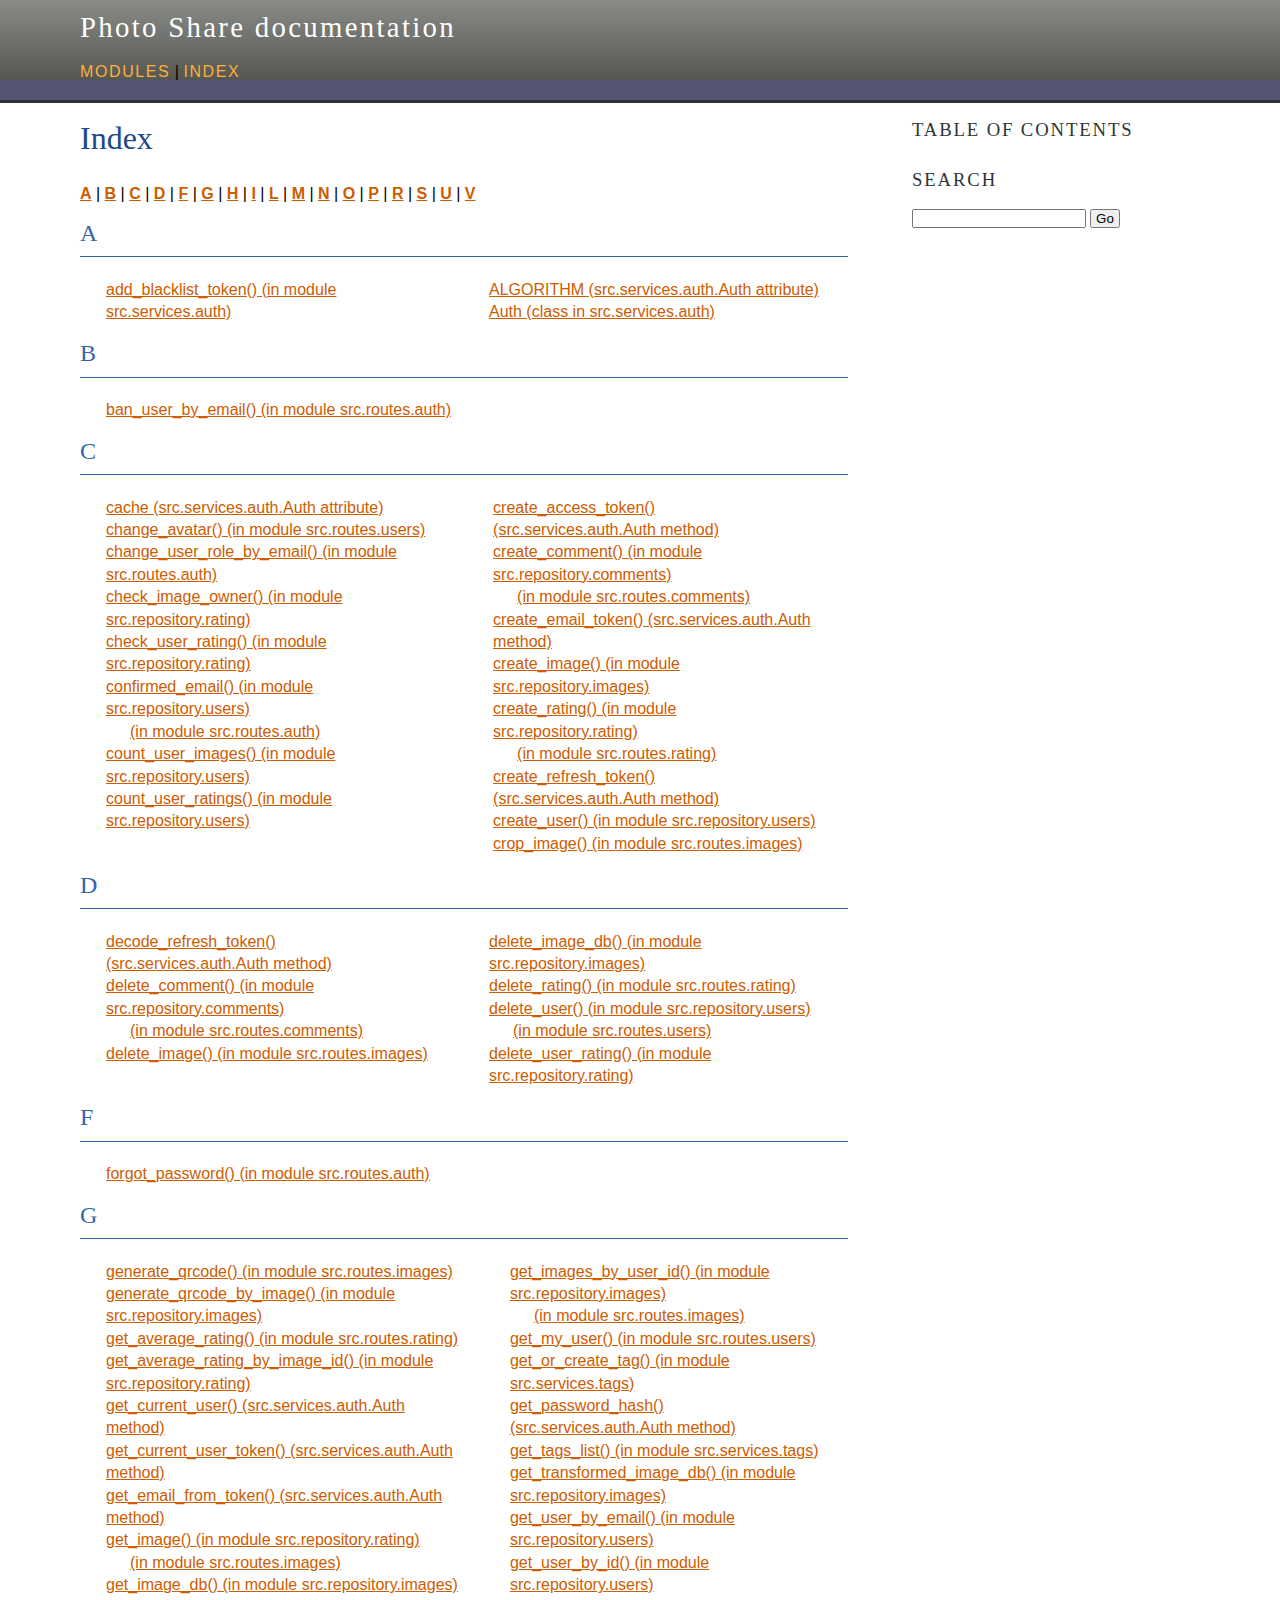
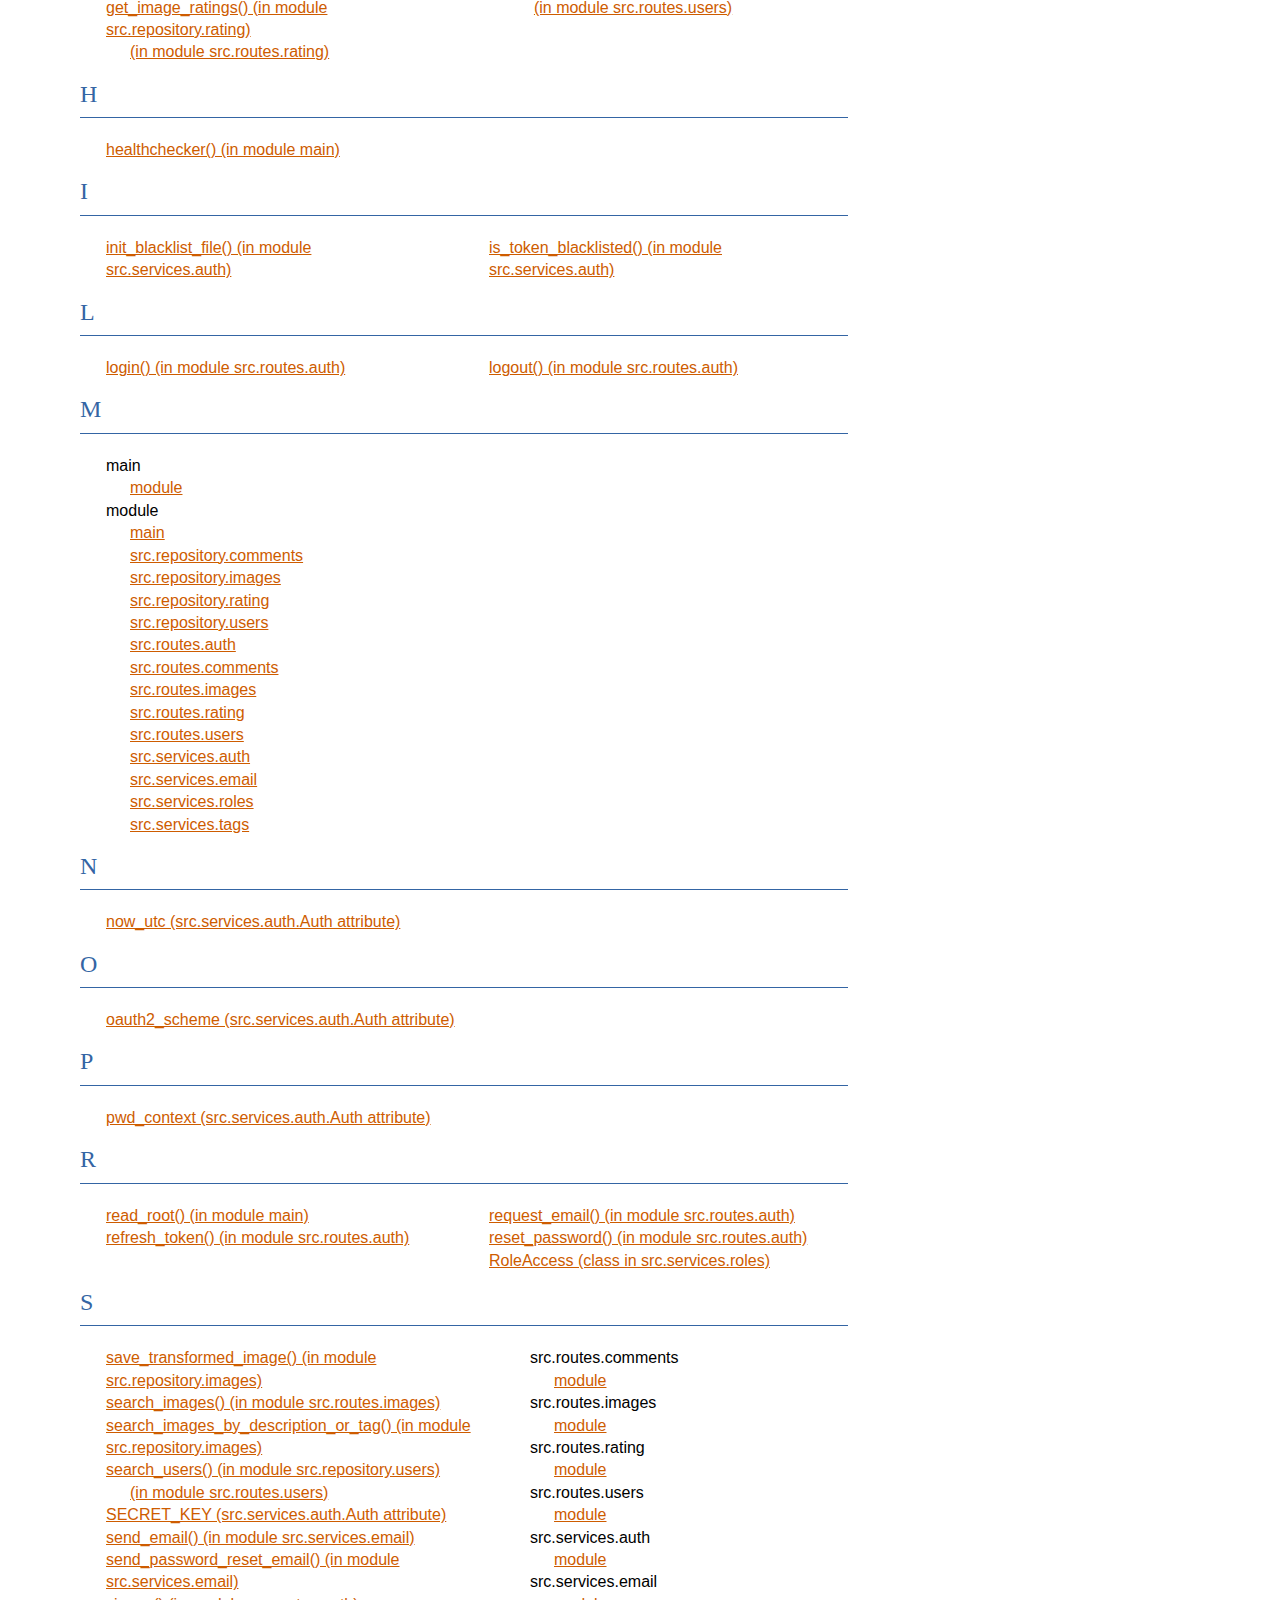
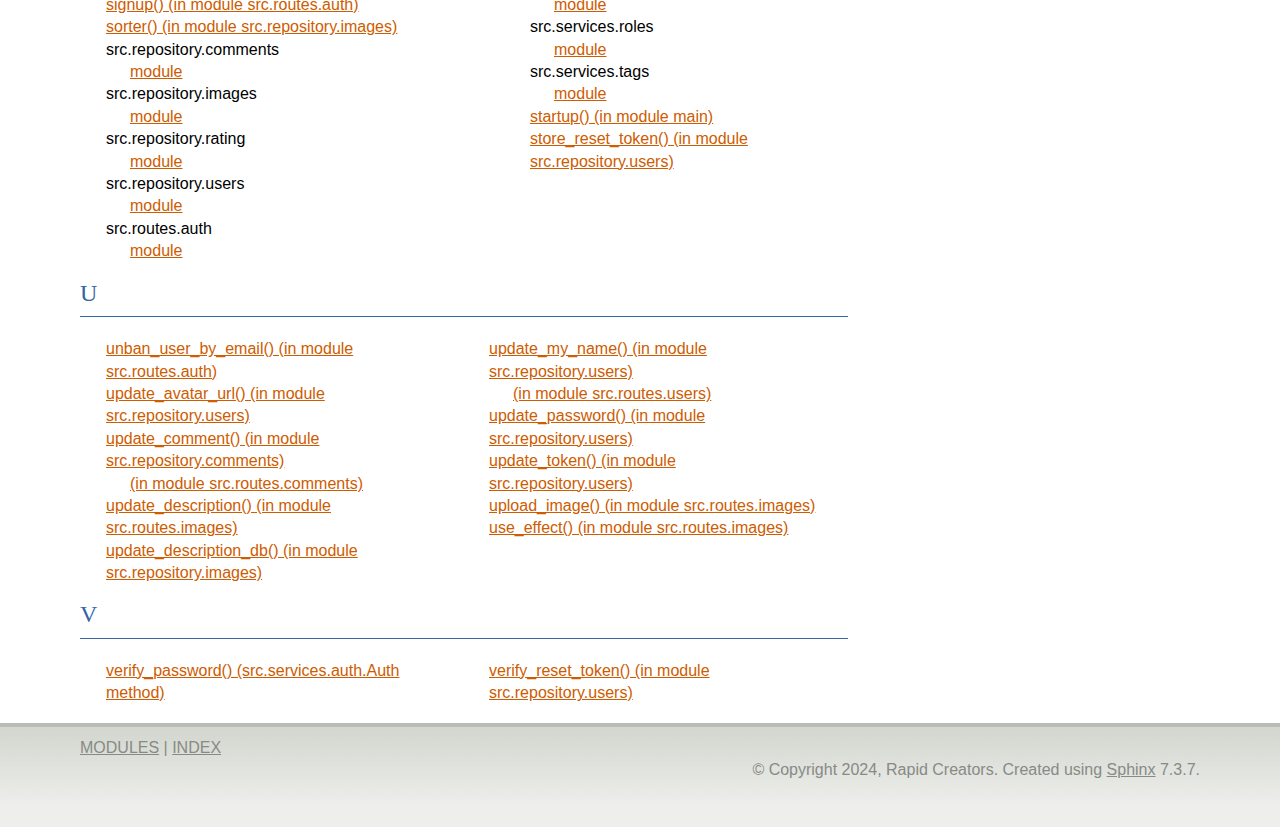
<file: docs/_build/html/genindex.html>
<!DOCTYPE html>

<html lang="en" data-content_root="./">
  <head>
    <meta charset="utf-8" />
    <meta name="viewport" content="width=device-width, initial-scale=1.0" />
    <title>Index &#8212; Photo Share  documentation</title>
    <link rel="stylesheet" type="text/css" href="_static/pygments.css?v=a746c00c" />
    <link rel="stylesheet" type="text/css" href="_static/agogo.css?v=8513425a" />
    <script src="_static/documentation_options.js?v=5929fcd5"></script>
    <script src="_static/doctools.js?v=9a2dae69"></script>
    <script src="_static/sphinx_highlight.js?v=dc90522c"></script>
    <link rel="index" title="Index" href="#" />
    <link rel="search" title="Search" href="search.html" /> 
  </head><body>
    <div class="header-wrapper" role="banner">
      <div class="header">
        <div class="headertitle"><a
          href="index.html">Photo Share  documentation</a></div>
        <div class="rel" role="navigation" aria-label="related navigation">
          <a href="py-modindex.html" title="Python Module Index"
             >modules</a> |
          <a href="#" title="General Index"
             accesskey="I">index</a>
        </div>
       </div>
    </div>

    <div class="content-wrapper">
      <div class="content">
        <div class="document">
            
      <div class="documentwrapper">
        <div class="bodywrapper">
          <div class="body" role="main">
            

<h1 id="index">Index</h1>

<div class="genindex-jumpbox">
 <a href="#A"><strong>A</strong></a>
 | <a href="#B"><strong>B</strong></a>
 | <a href="#C"><strong>C</strong></a>
 | <a href="#D"><strong>D</strong></a>
 | <a href="#F"><strong>F</strong></a>
 | <a href="#G"><strong>G</strong></a>
 | <a href="#H"><strong>H</strong></a>
 | <a href="#I"><strong>I</strong></a>
 | <a href="#L"><strong>L</strong></a>
 | <a href="#M"><strong>M</strong></a>
 | <a href="#N"><strong>N</strong></a>
 | <a href="#O"><strong>O</strong></a>
 | <a href="#P"><strong>P</strong></a>
 | <a href="#R"><strong>R</strong></a>
 | <a href="#S"><strong>S</strong></a>
 | <a href="#U"><strong>U</strong></a>
 | <a href="#V"><strong>V</strong></a>
 
</div>
<h2 id="A">A</h2>
<table style="width: 100%" class="indextable genindextable"><tr>
  <td style="width: 33%; vertical-align: top;"><ul>
      <li><a href="index.html#src.services.auth.add_blacklist_token">add_blacklist_token() (in module src.services.auth)</a>
</li>
  </ul></td>
  <td style="width: 33%; vertical-align: top;"><ul>
      <li><a href="index.html#src.services.auth.Auth.ALGORITHM">ALGORITHM (src.services.auth.Auth attribute)</a>
</li>
      <li><a href="index.html#src.services.auth.Auth">Auth (class in src.services.auth)</a>
</li>
  </ul></td>
</tr></table>

<h2 id="B">B</h2>
<table style="width: 100%" class="indextable genindextable"><tr>
  <td style="width: 33%; vertical-align: top;"><ul>
      <li><a href="index.html#src.routes.auth.ban_user_by_email">ban_user_by_email() (in module src.routes.auth)</a>
</li>
  </ul></td>
</tr></table>

<h2 id="C">C</h2>
<table style="width: 100%" class="indextable genindextable"><tr>
  <td style="width: 33%; vertical-align: top;"><ul>
      <li><a href="index.html#src.services.auth.Auth.cache">cache (src.services.auth.Auth attribute)</a>
</li>
      <li><a href="index.html#src.routes.users.change_avatar">change_avatar() (in module src.routes.users)</a>
</li>
      <li><a href="index.html#src.routes.auth.change_user_role_by_email">change_user_role_by_email() (in module src.routes.auth)</a>
</li>
      <li><a href="index.html#src.repository.rating.check_image_owner">check_image_owner() (in module src.repository.rating)</a>
</li>
      <li><a href="index.html#src.repository.rating.check_user_rating">check_user_rating() (in module src.repository.rating)</a>
</li>
      <li><a href="index.html#src.repository.users.confirmed_email">confirmed_email() (in module src.repository.users)</a>

      <ul>
        <li><a href="index.html#src.routes.auth.confirmed_email">(in module src.routes.auth)</a>
</li>
      </ul></li>
      <li><a href="index.html#src.repository.users.count_user_images">count_user_images() (in module src.repository.users)</a>
</li>
      <li><a href="index.html#src.repository.users.count_user_ratings">count_user_ratings() (in module src.repository.users)</a>
</li>
  </ul></td>
  <td style="width: 33%; vertical-align: top;"><ul>
      <li><a href="index.html#src.services.auth.Auth.create_access_token">create_access_token() (src.services.auth.Auth method)</a>
</li>
      <li><a href="index.html#src.repository.comments.create_comment">create_comment() (in module src.repository.comments)</a>

      <ul>
        <li><a href="index.html#src.routes.comments.create_comment">(in module src.routes.comments)</a>
</li>
      </ul></li>
      <li><a href="index.html#src.services.auth.Auth.create_email_token">create_email_token() (src.services.auth.Auth method)</a>
</li>
      <li><a href="index.html#src.repository.images.create_image">create_image() (in module src.repository.images)</a>
</li>
      <li><a href="index.html#src.repository.rating.create_rating">create_rating() (in module src.repository.rating)</a>

      <ul>
        <li><a href="index.html#src.routes.rating.create_rating">(in module src.routes.rating)</a>
</li>
      </ul></li>
      <li><a href="index.html#src.services.auth.Auth.create_refresh_token">create_refresh_token() (src.services.auth.Auth method)</a>
</li>
      <li><a href="index.html#src.repository.users.create_user">create_user() (in module src.repository.users)</a>
</li>
      <li><a href="index.html#src.routes.images.crop_image">crop_image() (in module src.routes.images)</a>
</li>
  </ul></td>
</tr></table>

<h2 id="D">D</h2>
<table style="width: 100%" class="indextable genindextable"><tr>
  <td style="width: 33%; vertical-align: top;"><ul>
      <li><a href="index.html#src.services.auth.Auth.decode_refresh_token">decode_refresh_token() (src.services.auth.Auth method)</a>
</li>
      <li><a href="index.html#src.repository.comments.delete_comment">delete_comment() (in module src.repository.comments)</a>

      <ul>
        <li><a href="index.html#src.routes.comments.delete_comment">(in module src.routes.comments)</a>
</li>
      </ul></li>
      <li><a href="index.html#src.routes.images.delete_image">delete_image() (in module src.routes.images)</a>
</li>
  </ul></td>
  <td style="width: 33%; vertical-align: top;"><ul>
      <li><a href="index.html#src.repository.images.delete_image_db">delete_image_db() (in module src.repository.images)</a>
</li>
      <li><a href="index.html#src.routes.rating.delete_rating">delete_rating() (in module src.routes.rating)</a>
</li>
      <li><a href="index.html#src.repository.users.delete_user">delete_user() (in module src.repository.users)</a>

      <ul>
        <li><a href="index.html#src.routes.users.delete_user">(in module src.routes.users)</a>
</li>
      </ul></li>
      <li><a href="index.html#src.repository.rating.delete_user_rating">delete_user_rating() (in module src.repository.rating)</a>
</li>
  </ul></td>
</tr></table>

<h2 id="F">F</h2>
<table style="width: 100%" class="indextable genindextable"><tr>
  <td style="width: 33%; vertical-align: top;"><ul>
      <li><a href="index.html#src.routes.auth.forgot_password">forgot_password() (in module src.routes.auth)</a>
</li>
  </ul></td>
</tr></table>

<h2 id="G">G</h2>
<table style="width: 100%" class="indextable genindextable"><tr>
  <td style="width: 33%; vertical-align: top;"><ul>
      <li><a href="index.html#src.routes.images.generate_qrcode">generate_qrcode() (in module src.routes.images)</a>
</li>
      <li><a href="index.html#src.repository.images.generate_qrcode_by_image">generate_qrcode_by_image() (in module src.repository.images)</a>
</li>
      <li><a href="index.html#src.routes.rating.get_average_rating">get_average_rating() (in module src.routes.rating)</a>
</li>
      <li><a href="index.html#src.repository.rating.get_average_rating_by_image_id">get_average_rating_by_image_id() (in module src.repository.rating)</a>
</li>
      <li><a href="index.html#src.services.auth.Auth.get_current_user">get_current_user() (src.services.auth.Auth method)</a>
</li>
      <li><a href="index.html#src.services.auth.Auth.get_current_user_token">get_current_user_token() (src.services.auth.Auth method)</a>
</li>
      <li><a href="index.html#src.services.auth.Auth.get_email_from_token">get_email_from_token() (src.services.auth.Auth method)</a>
</li>
      <li><a href="index.html#src.repository.rating.get_image">get_image() (in module src.repository.rating)</a>

      <ul>
        <li><a href="index.html#src.routes.images.get_image">(in module src.routes.images)</a>
</li>
      </ul></li>
      <li><a href="index.html#src.repository.images.get_image_db">get_image_db() (in module src.repository.images)</a>
</li>
      <li><a href="index.html#src.repository.rating.get_image_ratings">get_image_ratings() (in module src.repository.rating)</a>

      <ul>
        <li><a href="index.html#src.routes.rating.get_image_ratings">(in module src.routes.rating)</a>
</li>
      </ul></li>
  </ul></td>
  <td style="width: 33%; vertical-align: top;"><ul>
      <li><a href="index.html#src.repository.images.get_images_by_user_id">get_images_by_user_id() (in module src.repository.images)</a>

      <ul>
        <li><a href="index.html#src.routes.images.get_images_by_user_id">(in module src.routes.images)</a>
</li>
      </ul></li>
      <li><a href="index.html#src.routes.users.get_my_user">get_my_user() (in module src.routes.users)</a>
</li>
      <li><a href="index.html#src.services.tags.get_or_create_tag">get_or_create_tag() (in module src.services.tags)</a>
</li>
      <li><a href="index.html#src.services.auth.Auth.get_password_hash">get_password_hash() (src.services.auth.Auth method)</a>
</li>
      <li><a href="index.html#src.services.tags.get_tags_list">get_tags_list() (in module src.services.tags)</a>
</li>
      <li><a href="index.html#src.repository.images.get_transformed_image_db">get_transformed_image_db() (in module src.repository.images)</a>
</li>
      <li><a href="index.html#src.repository.users.get_user_by_email">get_user_by_email() (in module src.repository.users)</a>
</li>
      <li><a href="index.html#src.repository.users.get_user_by_id">get_user_by_id() (in module src.repository.users)</a>

      <ul>
        <li><a href="index.html#src.routes.users.get_user_by_id">(in module src.routes.users)</a>
</li>
      </ul></li>
  </ul></td>
</tr></table>

<h2 id="H">H</h2>
<table style="width: 100%" class="indextable genindextable"><tr>
  <td style="width: 33%; vertical-align: top;"><ul>
      <li><a href="index.html#main.healthchecker">healthchecker() (in module main)</a>
</li>
  </ul></td>
</tr></table>

<h2 id="I">I</h2>
<table style="width: 100%" class="indextable genindextable"><tr>
  <td style="width: 33%; vertical-align: top;"><ul>
      <li><a href="index.html#src.services.auth.init_blacklist_file">init_blacklist_file() (in module src.services.auth)</a>
</li>
  </ul></td>
  <td style="width: 33%; vertical-align: top;"><ul>
      <li><a href="index.html#src.services.auth.is_token_blacklisted">is_token_blacklisted() (in module src.services.auth)</a>
</li>
  </ul></td>
</tr></table>

<h2 id="L">L</h2>
<table style="width: 100%" class="indextable genindextable"><tr>
  <td style="width: 33%; vertical-align: top;"><ul>
      <li><a href="index.html#src.routes.auth.login">login() (in module src.routes.auth)</a>
</li>
  </ul></td>
  <td style="width: 33%; vertical-align: top;"><ul>
      <li><a href="index.html#src.routes.auth.logout">logout() (in module src.routes.auth)</a>
</li>
  </ul></td>
</tr></table>

<h2 id="M">M</h2>
<table style="width: 100%" class="indextable genindextable"><tr>
  <td style="width: 33%; vertical-align: top;"><ul>
      <li>
    main

      <ul>
        <li><a href="index.html#module-main">module</a>
</li>
      </ul></li>
      <li>
    module

      <ul>
        <li><a href="index.html#module-main">main</a>
</li>
        <li><a href="index.html#module-src.repository.comments">src.repository.comments</a>
</li>
        <li><a href="index.html#module-src.repository.images">src.repository.images</a>
</li>
        <li><a href="index.html#module-src.repository.rating">src.repository.rating</a>
</li>
        <li><a href="index.html#module-src.repository.users">src.repository.users</a>
</li>
        <li><a href="index.html#module-src.routes.auth">src.routes.auth</a>
</li>
        <li><a href="index.html#module-src.routes.comments">src.routes.comments</a>
</li>
        <li><a href="index.html#module-src.routes.images">src.routes.images</a>
</li>
        <li><a href="index.html#module-src.routes.rating">src.routes.rating</a>
</li>
        <li><a href="index.html#module-src.routes.users">src.routes.users</a>
</li>
        <li><a href="index.html#module-src.services.auth">src.services.auth</a>
</li>
        <li><a href="index.html#module-src.services.email">src.services.email</a>
</li>
        <li><a href="index.html#module-src.services.roles">src.services.roles</a>
</li>
        <li><a href="index.html#module-src.services.tags">src.services.tags</a>
</li>
      </ul></li>
  </ul></td>
</tr></table>

<h2 id="N">N</h2>
<table style="width: 100%" class="indextable genindextable"><tr>
  <td style="width: 33%; vertical-align: top;"><ul>
      <li><a href="index.html#src.services.auth.Auth.now_utc">now_utc (src.services.auth.Auth attribute)</a>
</li>
  </ul></td>
</tr></table>

<h2 id="O">O</h2>
<table style="width: 100%" class="indextable genindextable"><tr>
  <td style="width: 33%; vertical-align: top;"><ul>
      <li><a href="index.html#src.services.auth.Auth.oauth2_scheme">oauth2_scheme (src.services.auth.Auth attribute)</a>
</li>
  </ul></td>
</tr></table>

<h2 id="P">P</h2>
<table style="width: 100%" class="indextable genindextable"><tr>
  <td style="width: 33%; vertical-align: top;"><ul>
      <li><a href="index.html#src.services.auth.Auth.pwd_context">pwd_context (src.services.auth.Auth attribute)</a>
</li>
  </ul></td>
</tr></table>

<h2 id="R">R</h2>
<table style="width: 100%" class="indextable genindextable"><tr>
  <td style="width: 33%; vertical-align: top;"><ul>
      <li><a href="index.html#main.read_root">read_root() (in module main)</a>
</li>
      <li><a href="index.html#src.routes.auth.refresh_token">refresh_token() (in module src.routes.auth)</a>
</li>
  </ul></td>
  <td style="width: 33%; vertical-align: top;"><ul>
      <li><a href="index.html#src.routes.auth.request_email">request_email() (in module src.routes.auth)</a>
</li>
      <li><a href="index.html#src.routes.auth.reset_password">reset_password() (in module src.routes.auth)</a>
</li>
      <li><a href="index.html#src.services.roles.RoleAccess">RoleAccess (class in src.services.roles)</a>
</li>
  </ul></td>
</tr></table>

<h2 id="S">S</h2>
<table style="width: 100%" class="indextable genindextable"><tr>
  <td style="width: 33%; vertical-align: top;"><ul>
      <li><a href="index.html#src.repository.images.save_transformed_image">save_transformed_image() (in module src.repository.images)</a>
</li>
      <li><a href="index.html#src.routes.images.search_images">search_images() (in module src.routes.images)</a>
</li>
      <li><a href="index.html#src.repository.images.search_images_by_description_or_tag">search_images_by_description_or_tag() (in module src.repository.images)</a>
</li>
      <li><a href="index.html#src.repository.users.search_users">search_users() (in module src.repository.users)</a>

      <ul>
        <li><a href="index.html#src.routes.users.search_users">(in module src.routes.users)</a>
</li>
      </ul></li>
      <li><a href="index.html#src.services.auth.Auth.SECRET_KEY">SECRET_KEY (src.services.auth.Auth attribute)</a>
</li>
      <li><a href="index.html#src.services.email.send_email">send_email() (in module src.services.email)</a>
</li>
      <li><a href="index.html#src.services.email.send_password_reset_email">send_password_reset_email() (in module src.services.email)</a>
</li>
      <li><a href="index.html#src.routes.auth.signup">signup() (in module src.routes.auth)</a>
</li>
      <li><a href="index.html#src.repository.images.sorter">sorter() (in module src.repository.images)</a>
</li>
      <li>
    src.repository.comments

      <ul>
        <li><a href="index.html#module-src.repository.comments">module</a>
</li>
      </ul></li>
      <li>
    src.repository.images

      <ul>
        <li><a href="index.html#module-src.repository.images">module</a>
</li>
      </ul></li>
      <li>
    src.repository.rating

      <ul>
        <li><a href="index.html#module-src.repository.rating">module</a>
</li>
      </ul></li>
      <li>
    src.repository.users

      <ul>
        <li><a href="index.html#module-src.repository.users">module</a>
</li>
      </ul></li>
      <li>
    src.routes.auth

      <ul>
        <li><a href="index.html#module-src.routes.auth">module</a>
</li>
      </ul></li>
  </ul></td>
  <td style="width: 33%; vertical-align: top;"><ul>
      <li>
    src.routes.comments

      <ul>
        <li><a href="index.html#module-src.routes.comments">module</a>
</li>
      </ul></li>
      <li>
    src.routes.images

      <ul>
        <li><a href="index.html#module-src.routes.images">module</a>
</li>
      </ul></li>
      <li>
    src.routes.rating

      <ul>
        <li><a href="index.html#module-src.routes.rating">module</a>
</li>
      </ul></li>
      <li>
    src.routes.users

      <ul>
        <li><a href="index.html#module-src.routes.users">module</a>
</li>
      </ul></li>
      <li>
    src.services.auth

      <ul>
        <li><a href="index.html#module-src.services.auth">module</a>
</li>
      </ul></li>
      <li>
    src.services.email

      <ul>
        <li><a href="index.html#module-src.services.email">module</a>
</li>
      </ul></li>
      <li>
    src.services.roles

      <ul>
        <li><a href="index.html#module-src.services.roles">module</a>
</li>
      </ul></li>
      <li>
    src.services.tags

      <ul>
        <li><a href="index.html#module-src.services.tags">module</a>
</li>
      </ul></li>
      <li><a href="index.html#main.startup">startup() (in module main)</a>
</li>
      <li><a href="index.html#src.repository.users.store_reset_token">store_reset_token() (in module src.repository.users)</a>
</li>
  </ul></td>
</tr></table>

<h2 id="U">U</h2>
<table style="width: 100%" class="indextable genindextable"><tr>
  <td style="width: 33%; vertical-align: top;"><ul>
      <li><a href="index.html#src.routes.auth.unban_user_by_email">unban_user_by_email() (in module src.routes.auth)</a>
</li>
      <li><a href="index.html#src.repository.users.update_avatar_url">update_avatar_url() (in module src.repository.users)</a>
</li>
      <li><a href="index.html#src.repository.comments.update_comment">update_comment() (in module src.repository.comments)</a>

      <ul>
        <li><a href="index.html#src.routes.comments.update_comment">(in module src.routes.comments)</a>
</li>
      </ul></li>
      <li><a href="index.html#src.routes.images.update_description">update_description() (in module src.routes.images)</a>
</li>
      <li><a href="index.html#src.repository.images.update_description_db">update_description_db() (in module src.repository.images)</a>
</li>
  </ul></td>
  <td style="width: 33%; vertical-align: top;"><ul>
      <li><a href="index.html#src.repository.users.update_my_name">update_my_name() (in module src.repository.users)</a>

      <ul>
        <li><a href="index.html#src.routes.users.update_my_name">(in module src.routes.users)</a>
</li>
      </ul></li>
      <li><a href="index.html#src.repository.users.update_password">update_password() (in module src.repository.users)</a>
</li>
      <li><a href="index.html#src.repository.users.update_token">update_token() (in module src.repository.users)</a>
</li>
      <li><a href="index.html#src.routes.images.upload_image">upload_image() (in module src.routes.images)</a>
</li>
      <li><a href="index.html#src.routes.images.use_effect">use_effect() (in module src.routes.images)</a>
</li>
  </ul></td>
</tr></table>

<h2 id="V">V</h2>
<table style="width: 100%" class="indextable genindextable"><tr>
  <td style="width: 33%; vertical-align: top;"><ul>
      <li><a href="index.html#src.services.auth.Auth.verify_password">verify_password() (src.services.auth.Auth method)</a>
</li>
  </ul></td>
  <td style="width: 33%; vertical-align: top;"><ul>
      <li><a href="index.html#src.repository.users.verify_reset_token">verify_reset_token() (in module src.repository.users)</a>
</li>
  </ul></td>
</tr></table>



            <div class="clearer"></div>
          </div>
        </div>
      </div>
        </div>
        <div class="sidebar">
          
          <h3>Table of Contents</h3>
          
          <search role="search">
            <h3 style="margin-top: 1.5em;">Search</h3>
            <form class="search" action="search.html" method="get">
                <input type="text" name="q" />
                <input type="submit" value="Go" />
            </form>
          </search>

        </div>
        <div class="clearer"></div>
      </div>
    </div>

    <div class="footer-wrapper">
      <div class="footer">
        <div class="left">
          <div role="navigation" aria-label="related navigation">
            <a href="py-modindex.html" title="Python Module Index"
              >modules</a> |
            <a href="#" title="General Index"
              >index</a>
          </div>
          <div role="note" aria-label="source link">
          </div>
        </div>

        <div class="right">
          
    <div class="footer" role="contentinfo">
    &#169; Copyright 2024, Rapid Creators.
      Created using <a href="https://www.sphinx-doc.org/">Sphinx</a> 7.3.7.
    </div>
        </div>
        <div class="clearer"></div>
      </div>
    </div>

  </body>
</html>
</file>
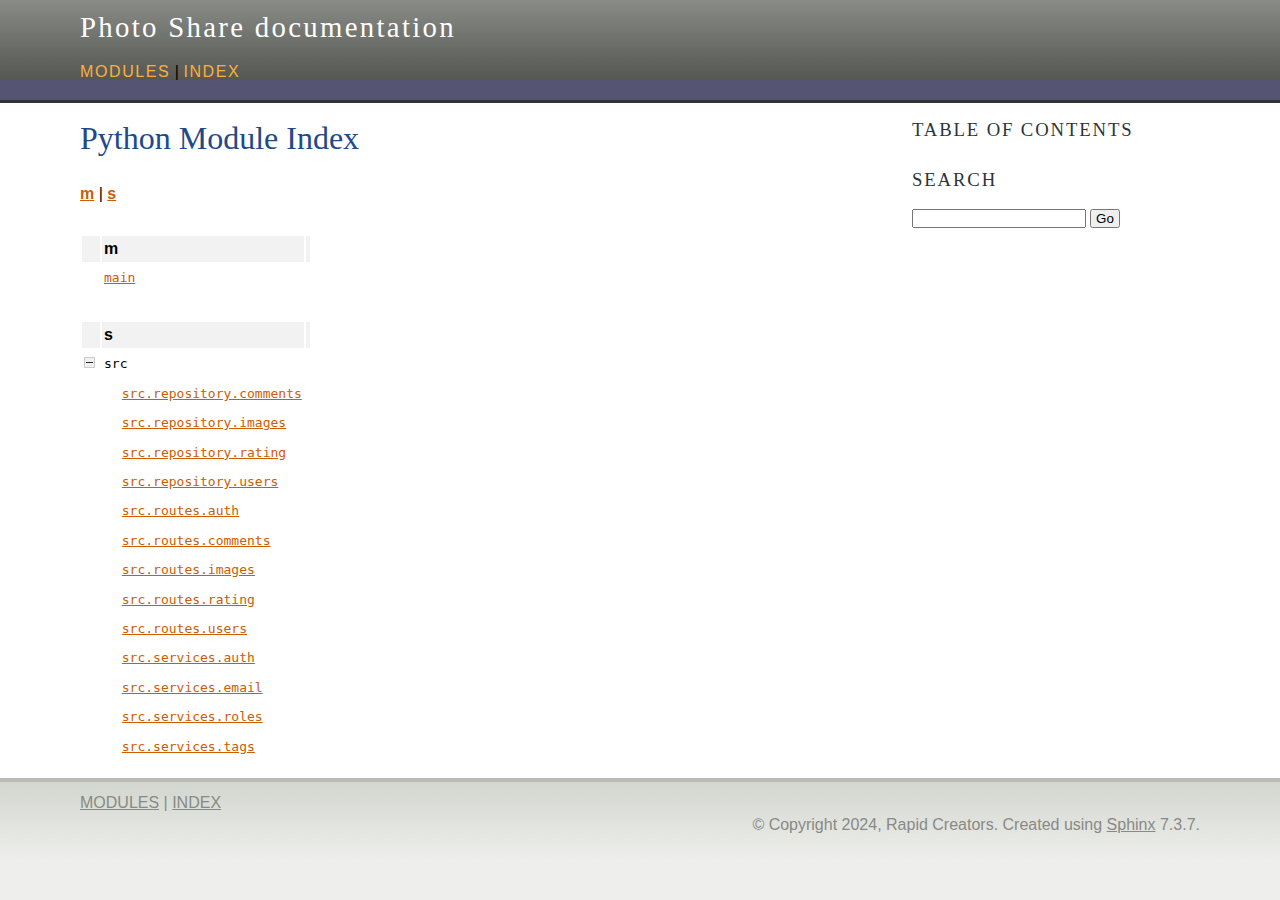
<file: docs/_build/html/py-modindex.html>
<!DOCTYPE html>

<html lang="en" data-content_root="./">
  <head>
    <meta charset="utf-8" />
    <meta name="viewport" content="width=device-width, initial-scale=1.0" />
    <title>Python Module Index &#8212; Photo Share  documentation</title>
    <link rel="stylesheet" type="text/css" href="_static/pygments.css?v=a746c00c" />
    <link rel="stylesheet" type="text/css" href="_static/agogo.css?v=8513425a" />
    <script src="_static/documentation_options.js?v=5929fcd5"></script>
    <script src="_static/doctools.js?v=9a2dae69"></script>
    <script src="_static/sphinx_highlight.js?v=dc90522c"></script>
    <link rel="index" title="Index" href="genindex.html" />
    <link rel="search" title="Search" href="search.html" />
 


  </head><body>
    <div class="header-wrapper" role="banner">
      <div class="header">
        <div class="headertitle"><a
          href="index.html">Photo Share  documentation</a></div>
        <div class="rel" role="navigation" aria-label="related navigation">
          <a href="#" title="Python Module Index"
             >modules</a> |
          <a href="genindex.html" title="General Index"
             accesskey="I">index</a>
        </div>
       </div>
    </div>

    <div class="content-wrapper">
      <div class="content">
        <div class="document">
            
      <div class="documentwrapper">
        <div class="bodywrapper">
          <div class="body" role="main">
            

   <h1>Python Module Index</h1>

   <div class="modindex-jumpbox">
   <a href="#cap-m"><strong>m</strong></a> | 
   <a href="#cap-s"><strong>s</strong></a>
   </div>

   <table class="indextable modindextable">
     <tr class="pcap"><td></td><td>&#160;</td><td></td></tr>
     <tr class="cap" id="cap-m"><td></td><td>
       <strong>m</strong></td><td></td></tr>
     <tr>
       <td></td>
       <td>
       <a href="index.html#module-main"><code class="xref">main</code></a></td><td>
       <em></em></td></tr>
     <tr class="pcap"><td></td><td>&#160;</td><td></td></tr>
     <tr class="cap" id="cap-s"><td></td><td>
       <strong>s</strong></td><td></td></tr>
     <tr>
       <td><img src="_static/minus.png" class="toggler"
              id="toggle-1" style="display: none" alt="-" /></td>
       <td>
       <code class="xref">src</code></td><td>
       <em></em></td></tr>
     <tr class="cg-1">
       <td></td>
       <td>&#160;&#160;&#160;
       <a href="index.html#module-src.repository.comments"><code class="xref">src.repository.comments</code></a></td><td>
       <em></em></td></tr>
     <tr class="cg-1">
       <td></td>
       <td>&#160;&#160;&#160;
       <a href="index.html#module-src.repository.images"><code class="xref">src.repository.images</code></a></td><td>
       <em></em></td></tr>
     <tr class="cg-1">
       <td></td>
       <td>&#160;&#160;&#160;
       <a href="index.html#module-src.repository.rating"><code class="xref">src.repository.rating</code></a></td><td>
       <em></em></td></tr>
     <tr class="cg-1">
       <td></td>
       <td>&#160;&#160;&#160;
       <a href="index.html#module-src.repository.users"><code class="xref">src.repository.users</code></a></td><td>
       <em></em></td></tr>
     <tr class="cg-1">
       <td></td>
       <td>&#160;&#160;&#160;
       <a href="index.html#module-src.routes.auth"><code class="xref">src.routes.auth</code></a></td><td>
       <em></em></td></tr>
     <tr class="cg-1">
       <td></td>
       <td>&#160;&#160;&#160;
       <a href="index.html#module-src.routes.comments"><code class="xref">src.routes.comments</code></a></td><td>
       <em></em></td></tr>
     <tr class="cg-1">
       <td></td>
       <td>&#160;&#160;&#160;
       <a href="index.html#module-src.routes.images"><code class="xref">src.routes.images</code></a></td><td>
       <em></em></td></tr>
     <tr class="cg-1">
       <td></td>
       <td>&#160;&#160;&#160;
       <a href="index.html#module-src.routes.rating"><code class="xref">src.routes.rating</code></a></td><td>
       <em></em></td></tr>
     <tr class="cg-1">
       <td></td>
       <td>&#160;&#160;&#160;
       <a href="index.html#module-src.routes.users"><code class="xref">src.routes.users</code></a></td><td>
       <em></em></td></tr>
     <tr class="cg-1">
       <td></td>
       <td>&#160;&#160;&#160;
       <a href="index.html#module-src.services.auth"><code class="xref">src.services.auth</code></a></td><td>
       <em></em></td></tr>
     <tr class="cg-1">
       <td></td>
       <td>&#160;&#160;&#160;
       <a href="index.html#module-src.services.email"><code class="xref">src.services.email</code></a></td><td>
       <em></em></td></tr>
     <tr class="cg-1">
       <td></td>
       <td>&#160;&#160;&#160;
       <a href="index.html#module-src.services.roles"><code class="xref">src.services.roles</code></a></td><td>
       <em></em></td></tr>
     <tr class="cg-1">
       <td></td>
       <td>&#160;&#160;&#160;
       <a href="index.html#module-src.services.tags"><code class="xref">src.services.tags</code></a></td><td>
       <em></em></td></tr>
   </table>


            <div class="clearer"></div>
          </div>
        </div>
      </div>
        </div>
        <div class="sidebar">
          
          <h3>Table of Contents</h3>
          
          <search role="search">
            <h3 style="margin-top: 1.5em;">Search</h3>
            <form class="search" action="search.html" method="get">
                <input type="text" name="q" />
                <input type="submit" value="Go" />
            </form>
          </search>

        </div>
        <div class="clearer"></div>
      </div>
    </div>

    <div class="footer-wrapper">
      <div class="footer">
        <div class="left">
          <div role="navigation" aria-label="related navigation">
            <a href="#" title="Python Module Index"
              >modules</a> |
            <a href="genindex.html" title="General Index"
              >index</a>
          </div>
          <div role="note" aria-label="source link">
          </div>
        </div>

        <div class="right">
          
    <div class="footer" role="contentinfo">
    &#169; Copyright 2024, Rapid Creators.
      Created using <a href="https://www.sphinx-doc.org/">Sphinx</a> 7.3.7.
    </div>
        </div>
        <div class="clearer"></div>
      </div>
    </div>

  </body>
</html>
</file>
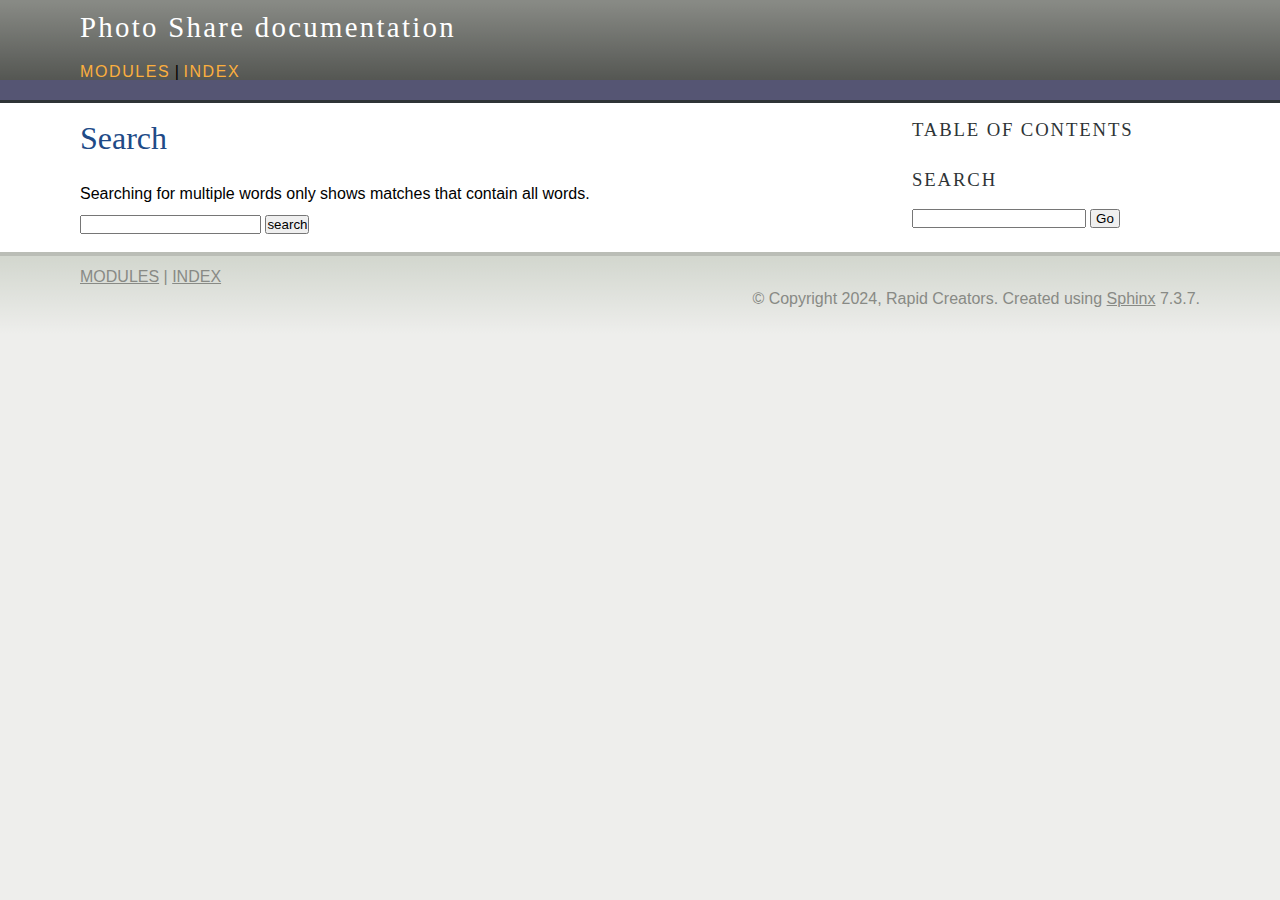
<file: docs/_build/html/search.html>
<!DOCTYPE html>

<html lang="en" data-content_root="./">
  <head>
    <meta charset="utf-8" />
    <meta name="viewport" content="width=device-width, initial-scale=1.0" />
    <title>Search &#8212; Photo Share  documentation</title>
    <link rel="stylesheet" type="text/css" href="_static/pygments.css?v=a746c00c" />
    <link rel="stylesheet" type="text/css" href="_static/agogo.css?v=8513425a" />
    
    <script src="_static/documentation_options.js?v=5929fcd5"></script>
    <script src="_static/doctools.js?v=9a2dae69"></script>
    <script src="_static/sphinx_highlight.js?v=dc90522c"></script>
    <script src="_static/searchtools.js"></script>
    <script src="_static/language_data.js"></script>
    <link rel="index" title="Index" href="genindex.html" />
    <link rel="search" title="Search" href="#" />
    <script src="searchindex.js" defer="defer"></script>
    <meta name="robots" content="noindex" />
     

  </head><body>
    <div class="header-wrapper" role="banner">
      <div class="header">
        <div class="headertitle"><a
          href="index.html">Photo Share  documentation</a></div>
        <div class="rel" role="navigation" aria-label="related navigation">
          <a href="py-modindex.html" title="Python Module Index"
             >modules</a> |
          <a href="genindex.html" title="General Index"
             accesskey="I">index</a>
        </div>
       </div>
    </div>

    <div class="content-wrapper">
      <div class="content">
        <div class="document">
            
      <div class="documentwrapper">
        <div class="bodywrapper">
          <div class="body" role="main">
            
  <h1 id="search-documentation">Search</h1>
  
  <noscript>
  <div class="admonition warning">
  <p>
    Please activate JavaScript to enable the search
    functionality.
  </p>
  </div>
  </noscript>
  
  
  <p>
    Searching for multiple words only shows matches that contain
    all words.
  </p>
  
  
  <form action="" method="get">
    <input type="text" name="q" aria-labelledby="search-documentation" value="" autocomplete="off" autocorrect="off" autocapitalize="off" spellcheck="false"/>
    <input type="submit" value="search" />
    <span id="search-progress" style="padding-left: 10px"></span>
  </form>
  
  
  <div id="search-results"></div>
  

            <div class="clearer"></div>
          </div>
        </div>
      </div>
        </div>
        <div class="sidebar">
          
          <h3>Table of Contents</h3>
          
          <search role="search">
            <h3 style="margin-top: 1.5em;">Search</h3>
            <form class="search" action="#" method="get">
                <input type="text" name="q" />
                <input type="submit" value="Go" />
            </form>
          </search>

        </div>
        <div class="clearer"></div>
      </div>
    </div>

    <div class="footer-wrapper">
      <div class="footer">
        <div class="left">
          <div role="navigation" aria-label="related navigation">
            <a href="py-modindex.html" title="Python Module Index"
              >modules</a> |
            <a href="genindex.html" title="General Index"
              >index</a>
          </div>
          <div role="note" aria-label="source link">
          </div>
        </div>

        <div class="right">
          
    <div class="footer" role="contentinfo">
    &#169; Copyright 2024, Rapid Creators.
      Created using <a href="https://www.sphinx-doc.org/">Sphinx</a> 7.3.7.
    </div>
        </div>
        <div class="clearer"></div>
      </div>
    </div>

  </body>
</html>
</file>
<file: docs/_static/pygments.css>
pre { line-height: 125%; }
td.linenos .normal { color: inherit; background-color: transparent; padding-left: 5px; padding-right: 5px; }
span.linenos { color: inherit; background-color: transparent; padding-left: 5px; padding-right: 5px; }
td.linenos .special { color: #000000; background-color: #ffffc0; padding-left: 5px; padding-right: 5px; }
span.linenos.special { color: #000000; background-color: #ffffc0; padding-left: 5px; padding-right: 5px; }
.highlight .hll { background-color: #ffffcc }
.highlight { background: #f8f8f8; }
.highlight .c { color: #8f5902; font-style: italic } /* Comment */
.highlight .err { color: #a40000; border: 1px solid #ef2929 } /* Error */
.highlight .g { color: #000000 } /* Generic */
.highlight .k { color: #204a87; font-weight: bold } /* Keyword */
.highlight .l { color: #000000 } /* Literal */
.highlight .n { color: #000000 } /* Name */
.highlight .o { color: #ce5c00; font-weight: bold } /* Operator */
.highlight .x { color: #000000 } /* Other */
.highlight .p { color: #000000; font-weight: bold } /* Punctuation */
.highlight .ch { color: #8f5902; font-style: italic } /* Comment.Hashbang */
.highlight .cm { color: #8f5902; font-style: italic } /* Comment.Multiline */
.highlight .cp { color: #8f5902; font-style: italic } /* Comment.Preproc */
.highlight .cpf { color: #8f5902; font-style: italic } /* Comment.PreprocFile */
.highlight .c1 { color: #8f5902; font-style: italic } /* Comment.Single */
.highlight .cs { color: #8f5902; font-style: italic } /* Comment.Special */
.highlight .gd { color: #a40000 } /* Generic.Deleted */
.highlight .ge { color: #000000; font-style: italic } /* Generic.Emph */
.highlight .ges { color: #000000; font-weight: bold; font-style: italic } /* Generic.EmphStrong */
.highlight .gr { color: #ef2929 } /* Generic.Error */
.highlight .gh { color: #000080; font-weight: bold } /* Generic.Heading */
.highlight .gi { color: #00A000 } /* Generic.Inserted */
.highlight .go { color: #000000; font-style: italic } /* Generic.Output */
.highlight .gp { color: #8f5902 } /* Generic.Prompt */
.highlight .gs { color: #000000; font-weight: bold } /* Generic.Strong */
.highlight .gu { color: #800080; font-weight: bold } /* Generic.Subheading */
.highlight .gt { color: #a40000; font-weight: bold } /* Generic.Traceback */
.highlight .kc { color: #204a87; font-weight: bold } /* Keyword.Constant */
.highlight .kd { color: #204a87; font-weight: bold } /* Keyword.Declaration */
.highlight .kn { color: #204a87; font-weight: bold } /* Keyword.Namespace */
.highlight .kp { color: #204a87; font-weight: bold } /* Keyword.Pseudo */
.highlight .kr { color: #204a87; font-weight: bold } /* Keyword.Reserved */
.highlight .kt { color: #204a87; font-weight: bold } /* Keyword.Type */
.highlight .ld { color: #000000 } /* Literal.Date */
.highlight .m { color: #0000cf; font-weight: bold } /* Literal.Number */
.highlight .s { color: #4e9a06 } /* Literal.String */
.highlight .na { color: #c4a000 } /* Name.Attribute */
.highlight .nb { color: #204a87 } /* Name.Builtin */
.highlight .nc { color: #000000 } /* Name.Class */
.highlight .no { color: #000000 } /* Name.Constant */
.highlight .nd { color: #5c35cc; font-weight: bold } /* Name.Decorator */
.highlight .ni { color: #ce5c00 } /* Name.Entity */
.highlight .ne { color: #cc0000; font-weight: bold } /* Name.Exception */
.highlight .nf { color: #000000 } /* Name.Function */
.highlight .nl { color: #f57900 } /* Name.Label */
.highlight .nn { color: #000000 } /* Name.Namespace */
.highlight .nx { color: #000000 } /* Name.Other */
.highlight .py { color: #000000 } /* Name.Property */
.highlight .nt { color: #204a87; font-weight: bold } /* Name.Tag */
.highlight .nv { color: #000000 } /* Name.Variable */
.highlight .ow { color: #204a87; font-weight: bold } /* Operator.Word */
.highlight .pm { color: #000000; font-weight: bold } /* Punctuation.Marker */
.highlight .w { color: #f8f8f8 } /* Text.Whitespace */
.highlight .mb { color: #0000cf; font-weight: bold } /* Literal.Number.Bin */
.highlight .mf { color: #0000cf; font-weight: bold } /* Literal.Number.Float */
.highlight .mh { color: #0000cf; font-weight: bold } /* Literal.Number.Hex */
.highlight .mi { color: #0000cf; font-weight: bold } /* Literal.Number.Integer */
.highlight .mo { color: #0000cf; font-weight: bold } /* Literal.Number.Oct */
.highlight .sa { color: #4e9a06 } /* Literal.String.Affix */
.highlight .sb { color: #4e9a06 } /* Literal.String.Backtick */
.highlight .sc { color: #4e9a06 } /* Literal.String.Char */
.highlight .dl { color: #4e9a06 } /* Literal.String.Delimiter */
.highlight .sd { color: #8f5902; font-style: italic } /* Literal.String.Doc */
.highlight .s2 { color: #4e9a06 } /* Literal.String.Double */
.highlight .se { color: #4e9a06 } /* Literal.String.Escape */
.highlight .sh { color: #4e9a06 } /* Literal.String.Heredoc */
.highlight .si { color: #4e9a06 } /* Literal.String.Interpol */
.highlight .sx { color: #4e9a06 } /* Literal.String.Other */
.highlight .sr { color: #4e9a06 } /* Literal.String.Regex */
.highlight .s1 { color: #4e9a06 } /* Literal.String.Single */
.highlight .ss { color: #4e9a06 } /* Literal.String.Symbol */
.highlight .bp { color: #3465a4 } /* Name.Builtin.Pseudo */
.highlight .fm { color: #000000 } /* Name.Function.Magic */
.highlight .vc { color: #000000 } /* Name.Variable.Class */
.highlight .vg { color: #000000 } /* Name.Variable.Global */
.highlight .vi { color: #000000 } /* Name.Variable.Instance */
.highlight .vm { color: #000000 } /* Name.Variable.Magic */
.highlight .il { color: #0000cf; font-weight: bold } /* Literal.Number.Integer.Long */
</file>
<file: docs/_static/agogo.css>
/*
 * agogo.css_t
 * ~~~~~~~~~~~
 *
 * Sphinx stylesheet -- agogo theme.
 *
 * :copyright: Copyright 2007-2024 by the Sphinx team, see AUTHORS.
 * :license: BSD, see LICENSE for details.
 *
 */

* {
  margin: 0px;
  padding: 0px;
}

body {
  font-family: "Verdana", Arial, sans-serif;
  line-height: 1.4em;
  color: black;
  background-color: #eeeeec;

  /* fix for background colors breaking at horizontal
    scrolling on smaller devices */
  min-width: fit-content;
}


/* Page layout */

div.header, div.content, div.footer {
  width: 70em;
  margin-left: auto;
  margin-right: auto;
}

div.header-wrapper {
  background: #555573 url(bgtop.png) top left repeat-x;
  border-bottom: 3px solid #2e3436;
}


/* Default body styles */
a {
  color: #ce5c00;
}

a:visited {
  color: #551a8b;
}

div.bodywrapper a, div.footer a {
  text-decoration: underline;
}

.clearer {
  clear: both;
}

.left {
  float: left;
}

.right {
  float: right;
}

.line-block {
    display: block;
    margin-top: 1em;
    margin-bottom: 1em;
}

.line-block .line-block {
    margin-top: 0;
    margin-bottom: 0;
    margin-left: 1.5em;
}

h1, h2, h3, h4 {
  font-family: "Georgia", "Times New Roman", serif;
  font-weight: normal;
  color: #3465a4;
  margin-bottom: .8em;
}

h1 {
  color: #204a87;
}

h2 {
  padding-bottom: .5em;
  border-bottom: 1px solid #3465a4;
}

a.headerlink {
  visibility: hidden;
  color: #dddddd;
  padding-left: .3em;
}

h1:hover > a.headerlink,
h2:hover > a.headerlink,
h3:hover > a.headerlink,
h4:hover > a.headerlink,
h5:hover > a.headerlink,
h6:hover > a.headerlink,
dt:hover > a.headerlink,
caption:hover > a.headerlink,
p.caption:hover > a.headerlink,
div.code-block-caption:hover > a.headerlink {
  visibility: visible;
}

img {
  border: 0;
}

div.admonition {
  margin-top: 10px;
  margin-bottom: 10px;
  padding: 2px 7px 1px 7px;
  border-left: 0.2em solid black;
}

p.admonition-title {
  margin: 0px 10px 5px 0px;
  font-weight: bold;
}

dt:target, .highlighted {
  background-color: #fbe54e;
}

/* Header */

div.header {
  padding: 1em;
}

div.header .headertitle {
  font-family: "Georgia", "Times New Roman", serif;
  font-weight: normal;
  font-size: 180%;
  letter-spacing: .08em;
  margin-bottom: .8em;
}

div.header .headertitle a {
  color: white;
}

div.header div.rel {
  margin-top: 1em;
}

div.header div.rel a {
  color: #fcaf3e;
  letter-spacing: .1em;
  text-transform: uppercase;
}

p.logo {
    float: right;
}

img.logo {
    border: 0;
}


/* Content */
div.content-wrapper {
  background-color: white;
  padding: 1em;
}

div.document {
  width: 50em;
  float: left;
}

div.body {
  padding-right: 2em;
  text-align: justify;
}

div.document h1 {
  line-height: 120%;
}

div.document ul {
  margin: 1.5em;
  list-style-type: square;
}

div.document dd {
  margin-left: 1.2em;
  margin-top: .4em;
  margin-bottom: 1em;
}

div.document .section {
  margin-top: 1.7em;
}
div.document .section:first-child {
  margin-top: 0px;
}

div.document div.highlight {
  padding: 3px;
  border-top: 2px solid #dddddd;
  border-bottom: 2px solid #dddddd;
  margin-top: .8em;
  margin-bottom: .8em;
}

div.document div.literal-block-wrapper {
  margin-top: .8em;
  margin-bottom: .8em;
}

div.document div.literal-block-wrapper div.highlight {
  margin: 0;
}

div.document div.code-block-caption span.caption-number {
    padding: 0.1em 0.3em;
    font-style: italic;
}

div.document div.code-block-caption span.caption-text {
}

div.document h2 {
  margin-top: .7em;
}

div.document p {
  margin-bottom: .5em;
}

div.document li.toctree-l1 {
  margin-bottom: 1em;
}

div.document .descname {
  font-weight: bold;
}

div.document .sig-paren {
    font-size: larger;
}

div.document .docutils.literal {
  background-color: #eeeeec;
  padding: 1px;
}

div.document .docutils.xref.literal {
  background-color: transparent;
  padding: 0px;
}

div.document blockquote {
  margin: 1em;
}

div.document ol {
  margin: 1.5em;
}


/* Sidebar */

div.sidebar,
aside.sidebar {
  width: 20em;
  float: right;
  font-size: .9em;
}

div.sidebar a, aside.sidebar a, div.header a {
  text-decoration: none;
}

div.sidebar a:hover, aside.sidebar a:hover, div.header a:hover {
  text-decoration: underline;
}

div.sidebar h3,
aside.sidebar h3 {
  color: #2e3436;
  text-transform: uppercase;
  font-size: 130%;
  letter-spacing: .1em;
}

div.sidebar ul,
aside.sidebar ul {
  list-style-type: none;
}

div.sidebar li.toctree-l1 a,
aside.sidebar li.toctree-l1 a {
  display: block;
  padding: 1px;
  border: 1px solid #dddddd;
  background-color: #eeeeec;
  margin-bottom: .4em;
  padding-left: 3px;
  color: #2e3436;
}

div.sidebar li.toctree-l2 a,
aside.sidebar li.toctree-l2 a {
  background-color: transparent;
  border: none;
  margin-left: 1em;
  border-bottom: 1px solid #dddddd;
}

div.sidebar li.toctree-l3 a,
aside.sidebar li.toctree-l3 a {
  background-color: transparent;
  border: none;
  margin-left: 2em;
  border-bottom: 1px solid #dddddd;
}

div.sidebar li.toctree-l2:last-child a,
aside.sidebar li.toctree-l2:last-child a {
  border-bottom: none;
}

div.sidebar li.toctree-l1.current a,
aside.sidebar li.toctree-l1.current a {
  border-right: 5px solid #fcaf3e;
}

div.sidebar li.toctree-l1.current li.toctree-l2 a,
aside.sidebar li.toctree-l1.current li.toctree-l2 a {
  border-right: none;
}

div.sidebar input[type="text"],
aside.sidebar input[type="text"] {
  width: 170px;
}

div.sidebar input[type="submit"],
aside.sidebar input[type="submit"] {
  width: 30px;
}


/* Footer */

div.footer-wrapper {
  background: url(bgfooter.png) top left repeat-x;
  border-top: 4px solid #babdb6;
  padding-top: 10px;
  padding-bottom: 10px;
  min-height: 80px;
}

div.footer, div.footer a {
  color: #888a85;
}

div.footer .right {
  text-align: right;
}

div.footer .left {
  text-transform: uppercase;
}


/* Styles copied from basic theme */

img.align-left, figure.align-left, .figure.align-left, object.align-left {
    clear: left;
    float: left;
    margin-right: 1em;
}

img.align-right, figure.align-right, .figure.align-right, object.align-right {
    clear: right;
    float: right;
    margin-left: 1em;
}

img.align-center, figure.align-center, .figure.align-center, object.align-center {
  display: block;
  margin-left: auto;
  margin-right: auto;
}

img.align-default, figure.align-default, .figure.align-default {
  display: block;
  margin-left: auto;
  margin-right: auto;
}

.align-left {
    text-align: left;
}

.align-center {
    text-align: center;
}

.align-right {
    text-align: right;
}

table caption span.caption-number {
    font-style: italic;
}

table caption span.caption-text {
}

div.figure p.caption span.caption-number,
figcaption span.caption-number {
    font-style: italic;
}

div.figure p.caption span.caption-text,
figcaption span.caption-text {
}

/* -- search page ----------------------------------------------------------- */

ul.search {
    margin: 10px 0 0 20px;
    padding: 0;
}

ul.search li {
    padding: 5px 0 5px 20px;
    background-image: url(file.png);
    background-repeat: no-repeat;
    background-position: 0 7px;
}

ul.search li a {
    font-weight: bold;
}

ul.search li div.context {
    color: #888;
    margin: 2px 0 0 30px;
    text-align: left;
}

ul.keywordmatches li.goodmatch a {
    font-weight: bold;
}

/* -- index page ------------------------------------------------------------ */

table.contentstable {
    width: 90%;
}

table.contentstable p.biglink {
    line-height: 150%;
}

a.biglink {
    font-size: 1.3em;
}

span.linkdescr {
    font-style: italic;
    padding-top: 5px;
    font-size: 90%;
}

/* -- general index --------------------------------------------------------- */

table.indextable td {
    text-align: left;
    vertical-align: top;
}

table.indextable ul {
    margin-top: 0;
    margin-bottom: 0;
    list-style-type: none;
}

table.indextable > tbody > tr > td > ul {
    padding-left: 0em;
}

table.indextable tr.pcap {
    height: 10px;
}

table.indextable tr.cap {
    margin-top: 10px;
    background-color: #f2f2f2;
}

img.toggler {
    margin-right: 3px;
    margin-top: 3px;
    cursor: pointer;
}

/* -- domain module index --------------------------------------------------- */

table.modindextable td {
    padding: 2px;
    border-collapse: collapse;
}

/* -- viewcode extension ---------------------------------------------------- */

.viewcode-link {
    float: right;
}

.viewcode-back {
    float: right;
    font-family:: "Verdana", Arial, sans-serif;
}

div.viewcode-block:target {
    margin: -1px -3px;
    padding: 0 3px;
    background-color: #f4debf;
    border-top: 1px solid #ac9;
    border-bottom: 1px solid #ac9;
}

div.code-block-caption {
    background-color: #ddd;
    color: #333;
    padding: 2px 5px;
    font-size: small;
}

/* -- math display ---------------------------------------------------------- */

div.body div.math p {
    text-align: center;
}

span.eqno {
    float: right;
}
</file>
<file: docs/_build/html/_static/pygments.css>
pre { line-height: 125%; }
td.linenos .normal { color: inherit; background-color: transparent; padding-left: 5px; padding-right: 5px; }
span.linenos { color: inherit; background-color: transparent; padding-left: 5px; padding-right: 5px; }
td.linenos .special { color: #000000; background-color: #ffffc0; padding-left: 5px; padding-right: 5px; }
span.linenos.special { color: #000000; background-color: #ffffc0; padding-left: 5px; padding-right: 5px; }
.highlight .hll { background-color: #ffffcc }
.highlight { background: #f8f8f8; }
.highlight .c { color: #8f5902; font-style: italic } /* Comment */
.highlight .err { color: #a40000; border: 1px solid #ef2929 } /* Error */
.highlight .g { color: #000000 } /* Generic */
.highlight .k { color: #204a87; font-weight: bold } /* Keyword */
.highlight .l { color: #000000 } /* Literal */
.highlight .n { color: #000000 } /* Name */
.highlight .o { color: #ce5c00; font-weight: bold } /* Operator */
.highlight .x { color: #000000 } /* Other */
.highlight .p { color: #000000; font-weight: bold } /* Punctuation */
.highlight .ch { color: #8f5902; font-style: italic } /* Comment.Hashbang */
.highlight .cm { color: #8f5902; font-style: italic } /* Comment.Multiline */
.highlight .cp { color: #8f5902; font-style: italic } /* Comment.Preproc */
.highlight .cpf { color: #8f5902; font-style: italic } /* Comment.PreprocFile */
.highlight .c1 { color: #8f5902; font-style: italic } /* Comment.Single */
.highlight .cs { color: #8f5902; font-style: italic } /* Comment.Special */
.highlight .gd { color: #a40000 } /* Generic.Deleted */
.highlight .ge { color: #000000; font-style: italic } /* Generic.Emph */
.highlight .ges { color: #000000; font-weight: bold; font-style: italic } /* Generic.EmphStrong */
.highlight .gr { color: #ef2929 } /* Generic.Error */
.highlight .gh { color: #000080; font-weight: bold } /* Generic.Heading */
.highlight .gi { color: #00A000 } /* Generic.Inserted */
.highlight .go { color: #000000; font-style: italic } /* Generic.Output */
.highlight .gp { color: #8f5902 } /* Generic.Prompt */
.highlight .gs { color: #000000; font-weight: bold } /* Generic.Strong */
.highlight .gu { color: #800080; font-weight: bold } /* Generic.Subheading */
.highlight .gt { color: #a40000; font-weight: bold } /* Generic.Traceback */
.highlight .kc { color: #204a87; font-weight: bold } /* Keyword.Constant */
.highlight .kd { color: #204a87; font-weight: bold } /* Keyword.Declaration */
.highlight .kn { color: #204a87; font-weight: bold } /* Keyword.Namespace */
.highlight .kp { color: #204a87; font-weight: bold } /* Keyword.Pseudo */
.highlight .kr { color: #204a87; font-weight: bold } /* Keyword.Reserved */
.highlight .kt { color: #204a87; font-weight: bold } /* Keyword.Type */
.highlight .ld { color: #000000 } /* Literal.Date */
.highlight .m { color: #0000cf; font-weight: bold } /* Literal.Number */
.highlight .s { color: #4e9a06 } /* Literal.String */
.highlight .na { color: #c4a000 } /* Name.Attribute */
.highlight .nb { color: #204a87 } /* Name.Builtin */
.highlight .nc { color: #000000 } /* Name.Class */
.highlight .no { color: #000000 } /* Name.Constant */
.highlight .nd { color: #5c35cc; font-weight: bold } /* Name.Decorator */
.highlight .ni { color: #ce5c00 } /* Name.Entity */
.highlight .ne { color: #cc0000; font-weight: bold } /* Name.Exception */
.highlight .nf { color: #000000 } /* Name.Function */
.highlight .nl { color: #f57900 } /* Name.Label */
.highlight .nn { color: #000000 } /* Name.Namespace */
.highlight .nx { color: #000000 } /* Name.Other */
.highlight .py { color: #000000 } /* Name.Property */
.highlight .nt { color: #204a87; font-weight: bold } /* Name.Tag */
.highlight .nv { color: #000000 } /* Name.Variable */
.highlight .ow { color: #204a87; font-weight: bold } /* Operator.Word */
.highlight .pm { color: #000000; font-weight: bold } /* Punctuation.Marker */
.highlight .w { color: #f8f8f8 } /* Text.Whitespace */
.highlight .mb { color: #0000cf; font-weight: bold } /* Literal.Number.Bin */
.highlight .mf { color: #0000cf; font-weight: bold } /* Literal.Number.Float */
.highlight .mh { color: #0000cf; font-weight: bold } /* Literal.Number.Hex */
.highlight .mi { color: #0000cf; font-weight: bold } /* Literal.Number.Integer */
.highlight .mo { color: #0000cf; font-weight: bold } /* Literal.Number.Oct */
.highlight .sa { color: #4e9a06 } /* Literal.String.Affix */
.highlight .sb { color: #4e9a06 } /* Literal.String.Backtick */
.highlight .sc { color: #4e9a06 } /* Literal.String.Char */
.highlight .dl { color: #4e9a06 } /* Literal.String.Delimiter */
.highlight .sd { color: #8f5902; font-style: italic } /* Literal.String.Doc */
.highlight .s2 { color: #4e9a06 } /* Literal.String.Double */
.highlight .se { color: #4e9a06 } /* Literal.String.Escape */
.highlight .sh { color: #4e9a06 } /* Literal.String.Heredoc */
.highlight .si { color: #4e9a06 } /* Literal.String.Interpol */
.highlight .sx { color: #4e9a06 } /* Literal.String.Other */
.highlight .sr { color: #4e9a06 } /* Literal.String.Regex */
.highlight .s1 { color: #4e9a06 } /* Literal.String.Single */
.highlight .ss { color: #4e9a06 } /* Literal.String.Symbol */
.highlight .bp { color: #3465a4 } /* Name.Builtin.Pseudo */
.highlight .fm { color: #000000 } /* Name.Function.Magic */
.highlight .vc { color: #000000 } /* Name.Variable.Class */
.highlight .vg { color: #000000 } /* Name.Variable.Global */
.highlight .vi { color: #000000 } /* Name.Variable.Instance */
.highlight .vm { color: #000000 } /* Name.Variable.Magic */
.highlight .il { color: #0000cf; font-weight: bold } /* Literal.Number.Integer.Long */
</file>
<file: docs/_build/html/_static/agogo.css>
/*
 * agogo.css_t
 * ~~~~~~~~~~~
 *
 * Sphinx stylesheet -- agogo theme.
 *
 * :copyright: Copyright 2007-2024 by the Sphinx team, see AUTHORS.
 * :license: BSD, see LICENSE for details.
 *
 */

* {
  margin: 0px;
  padding: 0px;
}

body {
  font-family: "Verdana", Arial, sans-serif;
  line-height: 1.4em;
  color: black;
  background-color: #eeeeec;

  /* fix for background colors breaking at horizontal
    scrolling on smaller devices */
  min-width: fit-content;
}


/* Page layout */

div.header, div.content, div.footer {
  width: 70em;
  margin-left: auto;
  margin-right: auto;
}

div.header-wrapper {
  background: #555573 url(bgtop.png) top left repeat-x;
  border-bottom: 3px solid #2e3436;
}


/* Default body styles */
a {
  color: #ce5c00;
}

a:visited {
  color: #551a8b;
}

div.bodywrapper a, div.footer a {
  text-decoration: underline;
}

.clearer {
  clear: both;
}

.left {
  float: left;
}

.right {
  float: right;
}

.line-block {
    display: block;
    margin-top: 1em;
    margin-bottom: 1em;
}

.line-block .line-block {
    margin-top: 0;
    margin-bottom: 0;
    margin-left: 1.5em;
}

h1, h2, h3, h4 {
  font-family: "Georgia", "Times New Roman", serif;
  font-weight: normal;
  color: #3465a4;
  margin-bottom: .8em;
}

h1 {
  color: #204a87;
}

h2 {
  padding-bottom: .5em;
  border-bottom: 1px solid #3465a4;
}

a.headerlink {
  visibility: hidden;
  color: #dddddd;
  padding-left: .3em;
}

h1:hover > a.headerlink,
h2:hover > a.headerlink,
h3:hover > a.headerlink,
h4:hover > a.headerlink,
h5:hover > a.headerlink,
h6:hover > a.headerlink,
dt:hover > a.headerlink,
caption:hover > a.headerlink,
p.caption:hover > a.headerlink,
div.code-block-caption:hover > a.headerlink {
  visibility: visible;
}

img {
  border: 0;
}

div.admonition {
  margin-top: 10px;
  margin-bottom: 10px;
  padding: 2px 7px 1px 7px;
  border-left: 0.2em solid black;
}

p.admonition-title {
  margin: 0px 10px 5px 0px;
  font-weight: bold;
}

dt:target, .highlighted {
  background-color: #fbe54e;
}

/* Header */

div.header {
  padding: 1em;
}

div.header .headertitle {
  font-family: "Georgia", "Times New Roman", serif;
  font-weight: normal;
  font-size: 180%;
  letter-spacing: .08em;
  margin-bottom: .8em;
}

div.header .headertitle a {
  color: white;
}

div.header div.rel {
  margin-top: 1em;
}

div.header div.rel a {
  color: #fcaf3e;
  letter-spacing: .1em;
  text-transform: uppercase;
}

p.logo {
    float: right;
}

img.logo {
    border: 0;
}


/* Content */
div.content-wrapper {
  background-color: white;
  padding: 1em;
}

div.document {
  width: 50em;
  float: left;
}

div.body {
  padding-right: 2em;
  text-align: justify;
}

div.document h1 {
  line-height: 120%;
}

div.document ul {
  margin: 1.5em;
  list-style-type: square;
}

div.document dd {
  margin-left: 1.2em;
  margin-top: .4em;
  margin-bottom: 1em;
}

div.document .section {
  margin-top: 1.7em;
}
div.document .section:first-child {
  margin-top: 0px;
}

div.document div.highlight {
  padding: 3px;
  border-top: 2px solid #dddddd;
  border-bottom: 2px solid #dddddd;
  margin-top: .8em;
  margin-bottom: .8em;
}

div.document div.literal-block-wrapper {
  margin-top: .8em;
  margin-bottom: .8em;
}

div.document div.literal-block-wrapper div.highlight {
  margin: 0;
}

div.document div.code-block-caption span.caption-number {
    padding: 0.1em 0.3em;
    font-style: italic;
}

div.document div.code-block-caption span.caption-text {
}

div.document h2 {
  margin-top: .7em;
}

div.document p {
  margin-bottom: .5em;
}

div.document li.toctree-l1 {
  margin-bottom: 1em;
}

div.document .descname {
  font-weight: bold;
}

div.document .sig-paren {
    font-size: larger;
}

div.document .docutils.literal {
  background-color: #eeeeec;
  padding: 1px;
}

div.document .docutils.xref.literal {
  background-color: transparent;
  padding: 0px;
}

div.document blockquote {
  margin: 1em;
}

div.document ol {
  margin: 1.5em;
}


/* Sidebar */

div.sidebar,
aside.sidebar {
  width: 20em;
  float: right;
  font-size: .9em;
}

div.sidebar a, aside.sidebar a, div.header a {
  text-decoration: none;
}

div.sidebar a:hover, aside.sidebar a:hover, div.header a:hover {
  text-decoration: underline;
}

div.sidebar h3,
aside.sidebar h3 {
  color: #2e3436;
  text-transform: uppercase;
  font-size: 130%;
  letter-spacing: .1em;
}

div.sidebar ul,
aside.sidebar ul {
  list-style-type: none;
}

div.sidebar li.toctree-l1 a,
aside.sidebar li.toctree-l1 a {
  display: block;
  padding: 1px;
  border: 1px solid #dddddd;
  background-color: #eeeeec;
  margin-bottom: .4em;
  padding-left: 3px;
  color: #2e3436;
}

div.sidebar li.toctree-l2 a,
aside.sidebar li.toctree-l2 a {
  background-color: transparent;
  border: none;
  margin-left: 1em;
  border-bottom: 1px solid #dddddd;
}

div.sidebar li.toctree-l3 a,
aside.sidebar li.toctree-l3 a {
  background-color: transparent;
  border: none;
  margin-left: 2em;
  border-bottom: 1px solid #dddddd;
}

div.sidebar li.toctree-l2:last-child a,
aside.sidebar li.toctree-l2:last-child a {
  border-bottom: none;
}

div.sidebar li.toctree-l1.current a,
aside.sidebar li.toctree-l1.current a {
  border-right: 5px solid #fcaf3e;
}

div.sidebar li.toctree-l1.current li.toctree-l2 a,
aside.sidebar li.toctree-l1.current li.toctree-l2 a {
  border-right: none;
}

div.sidebar input[type="text"],
aside.sidebar input[type="text"] {
  width: 170px;
}

div.sidebar input[type="submit"],
aside.sidebar input[type="submit"] {
  width: 30px;
}


/* Footer */

div.footer-wrapper {
  background: url(bgfooter.png) top left repeat-x;
  border-top: 4px solid #babdb6;
  padding-top: 10px;
  padding-bottom: 10px;
  min-height: 80px;
}

div.footer, div.footer a {
  color: #888a85;
}

div.footer .right {
  text-align: right;
}

div.footer .left {
  text-transform: uppercase;
}


/* Styles copied from basic theme */

img.align-left, figure.align-left, .figure.align-left, object.align-left {
    clear: left;
    float: left;
    margin-right: 1em;
}

img.align-right, figure.align-right, .figure.align-right, object.align-right {
    clear: right;
    float: right;
    margin-left: 1em;
}

img.align-center, figure.align-center, .figure.align-center, object.align-center {
  display: block;
  margin-left: auto;
  margin-right: auto;
}

img.align-default, figure.align-default, .figure.align-default {
  display: block;
  margin-left: auto;
  margin-right: auto;
}

.align-left {
    text-align: left;
}

.align-center {
    text-align: center;
}

.align-right {
    text-align: right;
}

table caption span.caption-number {
    font-style: italic;
}

table caption span.caption-text {
}

div.figure p.caption span.caption-number,
figcaption span.caption-number {
    font-style: italic;
}

div.figure p.caption span.caption-text,
figcaption span.caption-text {
}

/* -- search page ----------------------------------------------------------- */

ul.search {
    margin: 10px 0 0 20px;
    padding: 0;
}

ul.search li {
    padding: 5px 0 5px 20px;
    background-image: url(file.png);
    background-repeat: no-repeat;
    background-position: 0 7px;
}

ul.search li a {
    font-weight: bold;
}

ul.search li div.context {
    color: #888;
    margin: 2px 0 0 30px;
    text-align: left;
}

ul.keywordmatches li.goodmatch a {
    font-weight: bold;
}

/* -- index page ------------------------------------------------------------ */

table.contentstable {
    width: 90%;
}

table.contentstable p.biglink {
    line-height: 150%;
}

a.biglink {
    font-size: 1.3em;
}

span.linkdescr {
    font-style: italic;
    padding-top: 5px;
    font-size: 90%;
}

/* -- general index --------------------------------------------------------- */

table.indextable td {
    text-align: left;
    vertical-align: top;
}

table.indextable ul {
    margin-top: 0;
    margin-bottom: 0;
    list-style-type: none;
}

table.indextable > tbody > tr > td > ul {
    padding-left: 0em;
}

table.indextable tr.pcap {
    height: 10px;
}

table.indextable tr.cap {
    margin-top: 10px;
    background-color: #f2f2f2;
}

img.toggler {
    margin-right: 3px;
    margin-top: 3px;
    cursor: pointer;
}

/* -- domain module index --------------------------------------------------- */

table.modindextable td {
    padding: 2px;
    border-collapse: collapse;
}

/* -- viewcode extension ---------------------------------------------------- */

.viewcode-link {
    float: right;
}

.viewcode-back {
    float: right;
    font-family:: "Verdana", Arial, sans-serif;
}

div.viewcode-block:target {
    margin: -1px -3px;
    padding: 0 3px;
    background-color: #f4debf;
    border-top: 1px solid #ac9;
    border-bottom: 1px solid #ac9;
}

div.code-block-caption {
    background-color: #ddd;
    color: #333;
    padding: 2px 5px;
    font-size: small;
}

/* -- math display ---------------------------------------------------------- */

div.body div.math p {
    text-align: center;
}

span.eqno {
    float: right;
}
</file>
